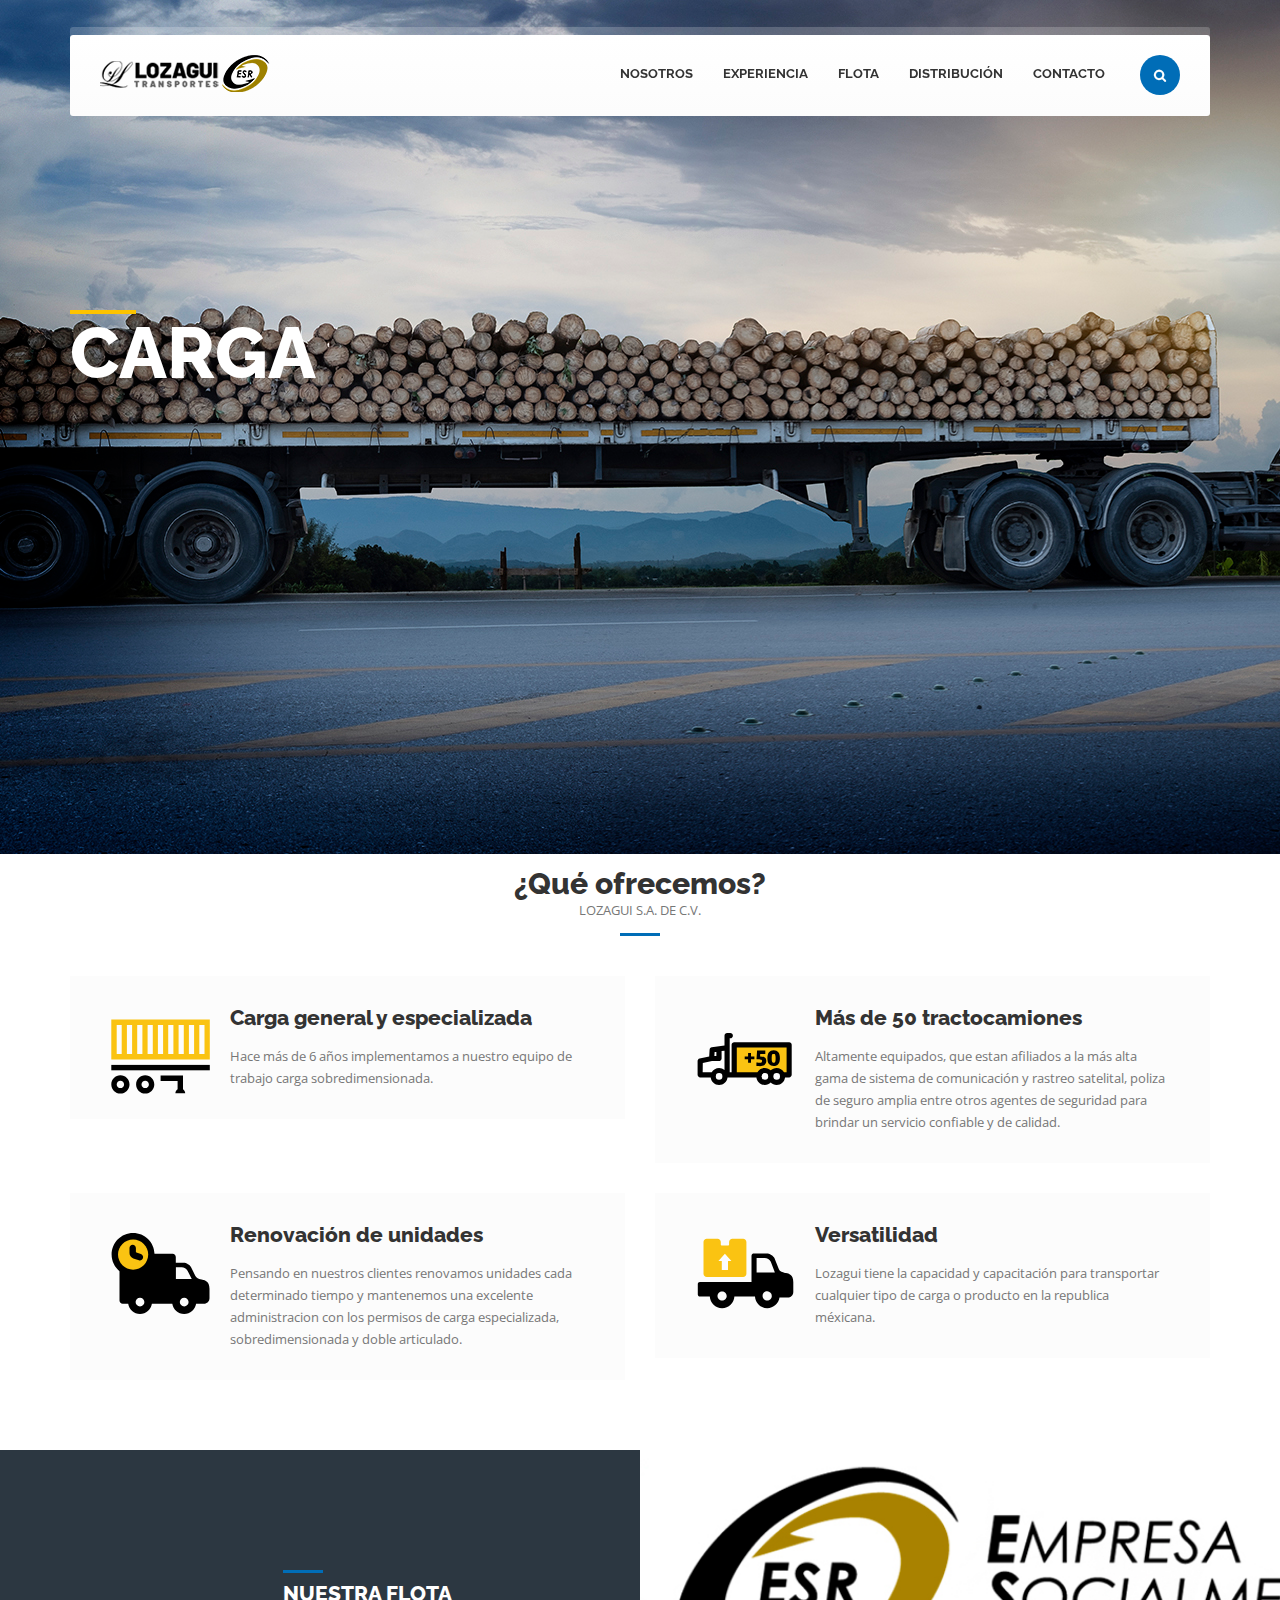
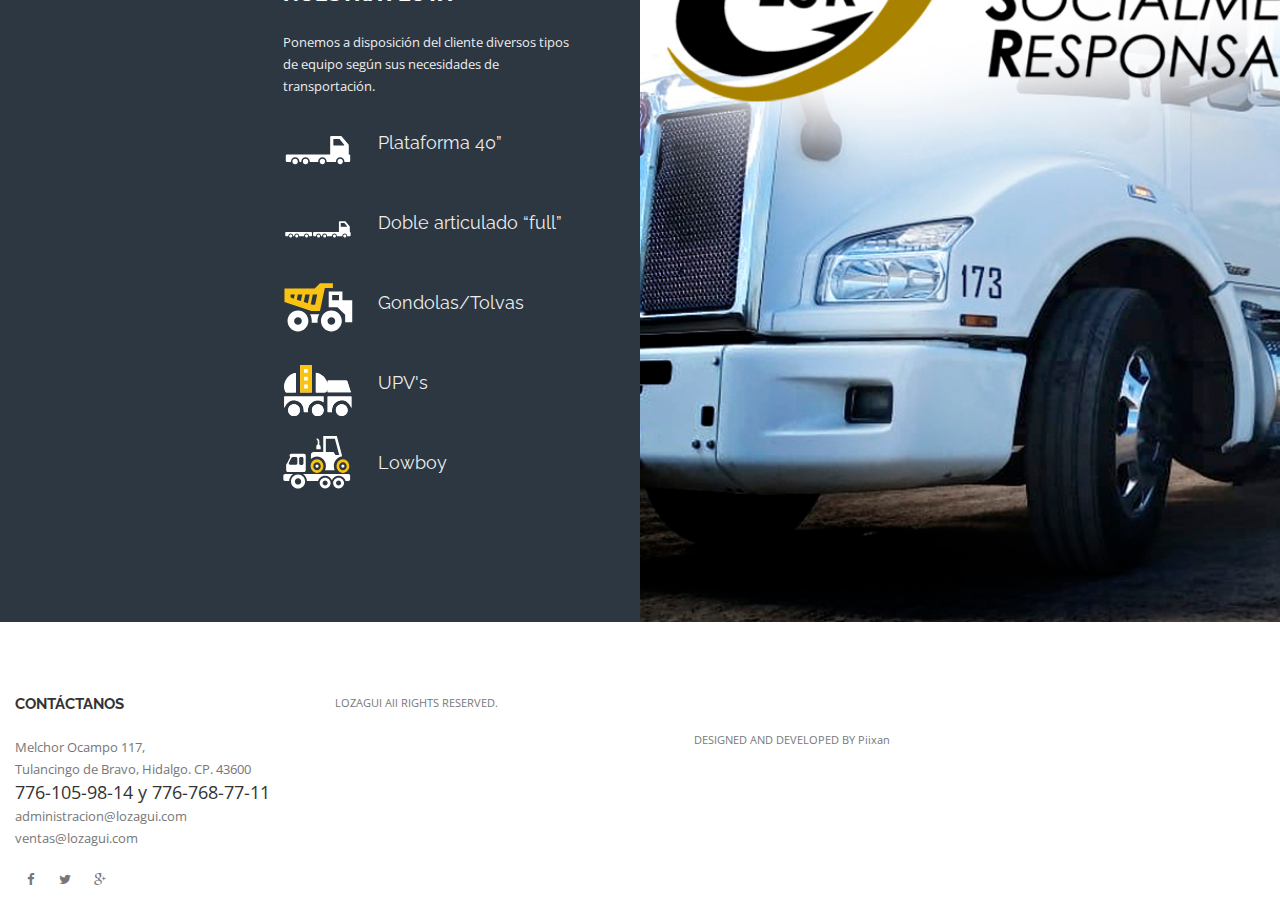
<file: index.html>
<!DOCTYPE html>
<html>
    <head>
        <title>Lozagui</title>
        <meta name="description" content="Lozagui">
        <meta name="author" content="pixel-industry">
        <meta name="keywords" content="transportation, logistics, transportation template, logistics template, cargo, business">
        <meta charset="UTF-8">
        <meta name="viewport" content="width=device-width, initial-scale=1.0">

        <!-- Stylesheets -->
        <link rel="stylesheet" href="css/bootstrap.css"/><!-- bootstrap grid -->
        <link rel="stylesheet" href="masterslider/style/masterslider.css" /><!-- Master slider css -->
        <link rel="stylesheet" href="masterslider/skins/default/style.css" /><!-- Master slider default skin -->
        <link rel="stylesheet" href="css/animate.css"/><!-- animations -->
        <link rel='stylesheet' href='owl-carousel/owl.carousel.css'/><!-- Client carousel -->
        <link rel="stylesheet" href="css/style.css"/><!-- template styles -->
        <link rel="stylesheet" href="css/color-blue.css"/><!-- template main color -->
        <link rel="stylesheet" href="css/retina.css"/><!-- retina ready styles -->
        <link rel="stylesheet" href="css/responsive.css"/><!-- responsive styles -->

        <!-- Google Web fonts -->
        <link href='http://fonts.googleapis.com/css?family=Raleway:400,500,600,700,800' rel='stylesheet' type='text/css'>
        <link href='http://fonts.googleapis.com/css?family=Open+Sans:400italic,600italic,700italic,400,800,700,600' rel='stylesheet' type='text/css'>

        <!-- Font icons -->
        <link rel="stylesheet" href="icon-fonts/font-awesome-4.3.0/css/font-awesome.min.css"/><!-- Fontawesome icons css -->
    </head>
    <body>
        <div class="header-wrapper header-transparent">
            <!-- .header.header-style01 start -->
            <header id="header"  class="header-style01">
                <!-- .container start -->
                <div class="container">
                    <!-- .main-nav start -->
                    <div class="main-nav">
                        <!-- .row start -->
                        <div class="row">
                            <div class="col-md-12">
                                <nav class="navbar navbar-default nav-left" role="navigation">

                                    <!-- .navbar-header start -->
                                    <div class="navbar-header">
                                        <div class="logo">
                                            <a href="index.html">
                                                <img src="img/logo.png" alt="Lozagui S.A. de C.V."/>
                                            </a>
                                        </div><!-- .logo end -->
                                    </div><!-- .navbar-header start -->

                                    <!-- MAIN NAVIGATION -->

                                    <div class="collapse navbar-collapse">
                                        <ul class="nav navbar-nav">
                                            <li class="dropdown current-menu-item">
                                            
                                                <ul class="dropdown-menu">
                                                    <li><a href="index.html">Lozagui S.A de C.V</a></li>

                                                </ul><!-- .dropdown-menu end -->
                                            </li><!-- .dropdown end -->

                                            <li class="dropdown">
                                                <a href="#" data-toggle="dropdown" class="dropdown-toggle">Nosotros</a>
                                                <ul class="dropdown-menu">
                                                    <li class="dropdown dropdown-submenu">
                                                        <ul class="dropdown-menu">
                                                            <li><a href="index.html">¿Quienes somos?</a></li>
                                                        </ul><!-- .dropdown-menu end -->
                                                    </li>
                                                    <li><a href="about01.html">¿Quienes somos?</a></li>
                                                </ul><!-- .dropdown-menu end -->
                                            </li><!-- .dropdown end -->

                                            <li><a href="supply-chain-management.html">Experiencia</a>
                                            </li>

                                            <li class="dropdown">
                                                <a href="" data-toggle="dropdown" class="dropdown-toggle">Flota</a>
                                                <ul class="dropdown-menu">
                                                    <li><a href="gallery01.html">Plataformas</a></li>
                                                    <li><a href="gallery02.html">Gondolas/Tolvas</a></li>
                                                    <li><a href="gallery03.html">UPVs</a></li>
                                                    <li><a href="gallery04.html">Lowboy</a></li>
                                                </ul><!-- .dropdown-menu end -->
                                            </li><!-- .dropdown end -->

                                            <li><a href="gallery05.html">Distribución</a></li>

                                            <li><a href="contact-simple.html">Contacto</a></li>
                                        </ul><!-- .nav.navbar-nav end -->

                                        <!-- RESPONSIVE MENU -->
                                        <div id="dl-menu" class="dl-menuwrapper">
                                            <button class="dl-trigger">Abrir menú</button>

                                            <ul class="dl-menu">

                                                <li>
                                                    <a href="index.html">¿Qué ofrecemos?</a>
                                                </li>

                                                <li>
                                                    <a href="about01.html">Nosotros</a>
                                                </li>

                                                <li>
                                                   <li><a href="supply-chain-management.html">Experiencia</a></li>        
                                                </li>

                                                <li>
                                                    <a href="#">Flota</a>
                                                    <ul class="dl-submenu">
                                                        <li><a href="gallery01.html">Plataformas</a></li>
                                                        <li><a href="gallery02.html">Gondolas/Tolvas</a></li>
                                                        <li><a href="gallery03.html">UPV's</a></li>
                                                        <li><a href="gallery04.html">Lowboy</a></li>
                                                    </ul><!-- .dl-submenu end -->
                                                </li>

                                                <li>
                                                    <a href="gallery05.html">Distribución</a>
                                                </li>

                                                <li>
                                                    <a href="contact-simple.html">Contacto</a>
                                                </li>
                                        </div><!-- #dl-menu end -->

                                        <!-- #search start -->
                                        <div id="search">
                                            <form action="#" method="get">
                                                <input class="search-submit" type="submit" />
                                                <input id="m_search" name="s" type="text" placeholder="Type and hit enter..." />
                                            </form>
                                        </div><!-- #search end -->
                                    </div><!-- MAIN NAVIGATION END -->
                                </nav><!-- .navbar.navbar-default end -->
                            </div><!-- .col-md-12 end -->
                        </div><!-- .row end -->
                    </div><!-- .main-nav end -->
                </div><!-- .container end -->
            </header><!-- .header.header-style01 -->
        </div><!-- .header-wrapper end -->

        <div id="masterslider" class="master-slider ms-skin-default mb-0">
            <!-- first slide -->
            <div class="ms-slide">
                <!-- slide background -->
                <img src="masterslider/blank.gif" data-src="img/slider/slide01.jpg" alt="Strongest distribution network"/>

                <img class="ms-layer" src="masterslider/blank.gif" data-src="img/slider/slider-line.jpg" alt=""
                     style="left: 0; top: 310px;"
                     data-type="image"
                     data-effect="left(short)"
                     data-duration="300"
                     data-hide-effect="fade"
                     data-delay="0"
                     />

                <h2 class="ms-layer pi-caption01"
                    style="left: 0; top: 340px;"
                    data-type="text"
                    data-effect="left(short)"
                    data-duration="300"
                    data-hide-effect="fade"
                    data-delay="300"
                    >
                    Carga
                </h2>

                <h2 class="ms-layer pi-caption01"
                    style="left: 0; top: 400px;"
                    data-type="text"
                    data-effect="left(short)"
                    data-duration="300"
                    data-hide-effect="fade"
                    data-delay="600"
                    >
                    General
                </h2>

                <h2 class="ms-layer pi-caption01"
                    style="left: 0; top: 460px;"
                    data-type="text"
                    data-effect="left(short)"
                    data-duration="300"
                    data-hide-effect="fade"
                    data-delay="900"
                    >
                    Especializada
                </h2>
            </div><!-- .ms-slide end -->

            <!-- slide 02 start -->
            <div class="ms-slide">
                <!-- slide background -->
                <img src="masterslider/blank.gif" data-src="img/slider/slide04.jpg" alt="International Air freight"/>

                <h2 class="ms-layer pi-caption01"
                    style="left: 190px; top: 390px;"
                    data-type="text"
                    data-effect="top(short)"
                    data-duration="300"
                    data-hide-effect="fade"
                    data-delay="0"
                    >
                    TRANSPORTE CON CAAT
                </h2>

                <img class="ms-layer" src="masterslider/blank.gif" data-src="img/slider/slider-line.jpg" alt=""
                     style="left: 540px; top: 450px;"
                     data-type="image"
                     data-effect="bottom(short)"
                     data-duration="300"
                     data-hide-effect="fade"
                     data-delay="300"
                     />

                <p class="ms-layer pi-text"
                   style="left: 375px; top: 470px;"
                   data-type="text"
                   data-effect="top(short)"
                   data-duration="300"
                   data-hide-effect="fade"
                   data-delay="600"
                   >
                    En Puertos  Aduanas  Fronteras
                   
                </p>
            </div><!-- .ms-slide end -->

            <!-- slide 03 start -->
            <div class="ms-slide">
                <!-- slide background -->
                <img src="masterslider/blank.gif" data-src="img/slider/slide03.jpg" alt="Worldwide freight services"/>

                <h2 class="ms-layer pi-caption01"
                    style="left: 258px; top: 390px;"
                    data-type="text"
                    data-effect="top(short)"
                    data-duration="300"
                    data-hide-effect="fade"
                    data-delay="0"
                    >
                    CAPACIDAD DE CARGA
                </h2>

                <img class="ms-layer" src="masterslider/blank.gif" data-src="img/slider/slider-line.jpg" alt=""
                     style="left: 540px; top: 450px;"
                     data-type="image"
                     data-effect="bottom(short)"
                     data-duration="300"
                     data-hide-effect="fade"
                     data-delay="300"
                     />

                <p class="ms-layer pi-text"
                   style="left: 400px; top: 470px;"
                   data-type="text"
                   data-effect="top(short)"
                   data-duration="300"
                   data-hide-effect="fade"
                   data-delay="600"
                   >
                   De cualquier tipo de producto
                </p>
            </div><!-- .ms-slide slide03 end -->

            <!-- slide 04 start -->
            <div class="ms-slide">
                <!-- slide background -->
                <img src="masterslider/blank.gif" data-src="img/slider/slide02.jpg" alt="Worldwide freight services"/>

                <h2 class="ms-layer pi-caption01"
                    style="left: 388px; top: 390px;"
                    data-type="text"
                    data-effect="top(short)"
                    data-duration="300"
                    data-hide-effect="fade"
                    data-delay="00"
                    >
                    Experiencia
                </h2>

                <img class="ms-layer" src="masterslider/blank.gif" data-src="img/slider/slider-line.jpg" alt=""
                     style="left: 540px; top: 450px;"
                     data-type="image"
                     data-effect="bottom(short)"
                     data-duration="300"
                     data-hide-effect="fade"
                     data-delay="300"
                     />

                <p class="ms-layer pi-text"
                   style="left: 310px; top: 470px;"
                   data-type="text"
                   data-effect="top(short)"
                   data-duration="300"
                   data-hide-effect="fade"
                   data-delay="600"
                   >
                    Más de 16 años en la industria de transporte
                </p>
            </div><!-- .ms-slide slide04 end -->
        </div><!-- #masterslider end -->

       
               

        <div class="page-content">
            <div class="container">
                <div class="row">
                    <div class="col-md-12">
                        <div class="custom-heading02">
                            <p></p>
                            <h2>¿Qué ofrecemos?</h2>
                            <p>
                                Lozagui S.A. de C.V.
                            </p>
                        </div><!-- .custom-heading02 end -->
                    </div><!-- .col-md-12 end -->
                </div><!-- .row end -->

                <div class="row mb-30">
                    <div class="col-md-6 col-sm-6">
                        <div class="service-icon-left-boxed">
                            <div class="icon-container animated triggerAnimation" data-animate="zoomIn">
                                <img src="img/svg/pi-checklist-2.svg" alt="checklist icon"/>
                            </div><!-- .icon-container end -->

                            <div class="service-details">
                                <h3>Carga general y especializada</h3>

                                <p>
                                    Hace más de 6 años implementamos
                                    a nuestro equipo  de trabajo
                                    carga sobredimensionada.
                                </p>
                            </div><!-- .service-details end -->
                        </div><!-- .service-icon-left-boxed end -->
                    </div><!-- .col-md-6 end -->

                    <div class="col-md-6 col-sm-6">
                        <div class="service-icon-left-boxed">
                            <div class="icon-container animated triggerAnimation" data-animate="zoomIn">
                                <img src="img/svg/pi-globe-5.svg" alt="globe icon"/>
                            </div><!-- .icon-container end -->

                            <div class="service-details">
                                <h3>Más de 50 tractocamiones</h3>

                                <p>
                                    Altamente equipados, que estan afiliados
                                    a la más alta gama de sistema de comunicación
                                    y rastreo satelital, poliza de seguro amplia
                                    entre otros agentes de seguridad para brindar
                                    un servicio confiable y de calidad.
                                </p>
                            </div><!-- .service-details end -->
                        </div><!-- .service-icon-left-boxed end -->
                    </div><!-- .col-md-6 end -->
                </div><!-- .row.mb-30 end -->

                <div class="row">
                    <div class="col-md-6 col-sm-6">
                        <div class="service-icon-left-boxed">
                            <div class="icon-container animated triggerAnimation" data-animate="zoomIn">
                                <img src="img/svg/pi-forklift-truck-5.svg" alt="forktruck icon"/>
                            </div><!-- .icon-container end -->

                            <div class="service-details">
                                <h3>Renovación de unidades</h3>

                                <p>
                                    Pensando en nuestros clientes renovamos
                                    unidades cada determinado tiempo
                                    y mantenemos una excelente administracion
                                    con los permisos de carga especializada,
                                    sobredimensionada y doble articulado.

                                </p>
                            </div><!-- .service-details end -->
                        </div><!-- .service-icon-left-boxed end -->
                    </div><!-- .col-md-6 end -->

                    <div class="col-md-6 col-sm-6">
                        <div class="service-icon-left-boxed">
                            <div class="icon-container animated triggerAnimation" data-animate="zoomIn">
                                <img src="img/svg/pi-touch-desktop.svg" alt="touch icon"/>
                            </div><!-- .icon-container end -->

                            <div class="service-details">
                                <h3>Versatilidad</h3>

                                <p>
                                    Lozagui tiene la capacidad y capacitación
                                    para transportar cualquier tipo de carga o
                                    producto en la republica méxicana.

                                </p>
                            </div><!-- .service-details end -->
                        </div><!-- .service-icon-left-boxed end -->
                    </div><!-- .col-md-6 end -->
                </div><!-- .row.mb-30 end -->
            </div><!-- .container end -->
        </div><!-- .page-content end -->

        <div class="page-content custom-bkg bkg-dark-blue column-img-bkg dark mb-70">
            <div class="container-fluid">
                <div class="row">
                    <div class="col-md-4 col-md-offset-2 custom-col-padding-both">
                        <div class="custom-heading">
                            <h3>NUESTRA FLOTA</h3>
                        </div><!-- .custom-heading end -->

                        <p>
                            Ponemos a disposición del cliente diversos tipos de equipo según sus necesidades de transportación.
                        </p>

                        <ul class="service-list clearfix">
                            <li>
                                <div class="icon-container">
                                    <img class="svg-white" src="img/svg/pi-cargo-box-2.svg" alt="icon"/>
                                </div><!-- .icon-container end -->

                                <p>
                                    Plataforma 40”


                                </p>
                            </li>

                            <li>
                                <div class="icon-container">
                                    <img class="svg-white" src="img/svg/pi-mark-energy.svg" alt="icon"/>
                                </div><!-- .icon-container end -->

                                <p>
                                     Doble articulado “full”
                                </p>
                            </li>

                            <li>
                                <div class="icon-container">
                                    <img class="svg-white" src="img/svg/pi-food-beverage.svg" alt="icon"/>
                                </div><!-- .icon-container end -->

                                <p>
                                    Gondolas/Tolvas
                                </p>
                            </li>

                            <li>
                                <div class="icon-container">
                                    <img class="svg-white" src="img/svg/pi-cargo-retail.svg" alt="icon"/>
                                </div><!-- .icon-container end -->

                                <p>
                                    UPV's
                                </p>
                            </li>

                            <li>
                                <div class="icon-container">
                                    <img class="svg-white" src="img/svg/pi-truck-8.svg" alt="icon"/>
                                </div><!-- .icon-container end -->

                                <p>
                                    Lowboy
                                </p>
                            </li>
                        </ul><!-- .service-list end -->
                    </div><!-- .col-md-6 end -->

                    <div class="col-md-6 img-bkg01">
                        <div>&nbsp;</div>
                    </div>
                </div><!-- .row end -->
            </div><!-- .container end -->
        </div><!-- .page-content.bkg-dark-blue end -->

       

                        <ul class="col-md-3 col-sm-6 footer-widget-container">
                            <li class="widget widget-text">
                                <div class="title">
                                    <h3>Contáctanos</h3>
                                </div>

                                <address>
                                    Melchor Ocampo 117, <br />
                                    Tulancingo de Bravo, Hidalgo. CP. 43600 
                                </address>

                                <span class="text-big">
                                    776-105-98-14 y 776-768-77-11
                                </span>
                                <br />

                                <a href="mailto:">administracion@lozagui.com</a>
                                <a href="mailto:">ventas@lozagui.com</a>
                                <br />
                                <ul class="footer-social-icons">
                                    <li><a href="#" class="fa fa-facebook"></a></li>
                                    <li><a href="#" class="fa fa-twitter"></a></li>
                                    <li><a href="#" class="fa fa-google-plus"></a></li>
                                </ul><!-- .footer-social-icons end -->
                            </li><!-- .widget.widget-text end -->
                        </ul><!-- .col-md-3.footer-widget-container end -->
                    </div><!-- .row end -->
                </div><!-- .container end -->
            </footer><!-- #footer end -->

            <div class="copyright-container">
                <div class="container">
                    <div class="row">
                        <div class="col-md-6">
                            <p>LOZAGUI All RIGHTS RESERVED.</p>
                        </div><!-- .col-md-6 end -->

                        <div class="col-md-6">
                            <p class="align-right">DESIGNED AND DEVELOPED BY <a href="www.piixanpublicidad.com">Piixan</a></p>
                        </div><!-- .col-md-6 end -->
                    </div><!-- .row end -->
                </div><!-- .container end -->
            </div><!-- .copyright-container end -->

            <a href="#" class="scroll-up">Scroll</a>
        </div><!-- #footer-wrapper end -->

        <script src="js/jquery-2.1.4.min.js"></script><!-- jQuery library -->
        <script src="js/bootstrap.min.js"></script><!-- .bootstrap script -->
        <script src="js/jquery.srcipts.min.js"></script><!-- modernizr, retina, stellar for parallax -->
        <script src="owl-carousel/owl.carousel.min.js"></script><!-- Carousels script -->
        <script src="masterslider/masterslider.min.js"></script><!-- Master slider main js -->
        <script src="js/jquery.matchHeight-min.js"></script><!-- for columns with background image -->
        <script src="js/jquery.dlmenu.min.js"></script><!-- for responsive menu -->
        <script src="js/include.js"></script><!-- custom js functions -->

        <script>
            /* <![CDATA[ */
            jQuery(document).ready(function ($) {
                'use strict';

                function equalHeight() {
                    $('.page-content.column-img-bkg *[class*="custom-col-padding"]').each(function () {
                        var maxHeight = $(this).outerHeight();
                        $('.page-content.column-img-bkg *[class*="img-bkg"]').height(maxHeight);
                    });
                };

                $(document).ready(equalHeight);
                $(window).resize(equalHeight);

                // MASTER SLIDER START
                var slider = new MasterSlider();
                slider.setup('masterslider', {
                    width: 1140, // slider standard width
                    height: 854, // slider standard height
                    space: 0,
                    speed: 50,
                    layout: "fullwidth",
                    centerControls: false,
                    loop: true,
                    autoplay: true
                            // more slider options goes here...
                            // check slider options section in documentation for more options.
                });
                // adds Arrows navigation control to the slider.
                slider.control('arrows');

                // CLIENTS CAROUSEL START
                $('#client-carousel').owlCarousel({
                    items: 6,
                    loop: true,
                    margin: 30,
                    responsiveClass: true,
                    mouseDrag: true,
                    dots: false,
                    responsive: {
                        0: {
                            items: 2,
                            nav: true,
                            loop: true,
                            autoplay: true,
                            autoplayTimeout: 3000,
                            autoplayHoverPause: true,
                            responsiveClass: true
                        },
                        600: {
                            items: 3,
                            nav: true,
                            loop: true,
                            autoplay: true,
                            autoplayTimeout: 3000,
                            autoplayHoverPause: true,
                            responsiveClass: true
                        },
                        1000: {
                            items: 6,
                            nav: true,
                            loop: true,
                            autoplay: true,
                            autoplayTimeout: 3000,
                            autoplayHoverPause: true,
                            responsiveClass: true,
                            mouseDrag: true
                        }
                    }
                });

                // TESTIMONIAL CAROUSELS START
                $('#testimonial-carousel').owlCarousel({
                    items: 1,
                    loop: true,
                    margin: 30,
                    responsiveClass: true,
                    mouseDrag: true,
                    dots: false,
                    autoheight: true,
                    responsive: {
                        0: {
                            items: 1,
                            nav: true,
                            loop: true,
                            autoplay: true,
                            autoplayTimeout: 3000,
                            autoplayHoverPause: true,
                            responsiveClass: true,
                            autoHeight: true
                        },
                        600: {
                            items: 1,
                            nav: true,
                            loop: true,
                            autoplay: true,
                            autoplayTimeout: 3000,
                            autoplayHoverPause: true,
                            responsiveClass: true,
                            autoHeight: true
                        },
                        1000: {
                            items: 1,
                            nav: true,
                            loop: true,
                            autoplay: true,
                            autoplayTimeout: 3000,
                            autoplayHoverPause: true,
                            responsiveClass: true,
                            mouseDrag: true,
                            autoHeight: true
                        }
                    }
                });
            });
            /* ]]> */
        </script>
    </body>
</html>
</file>
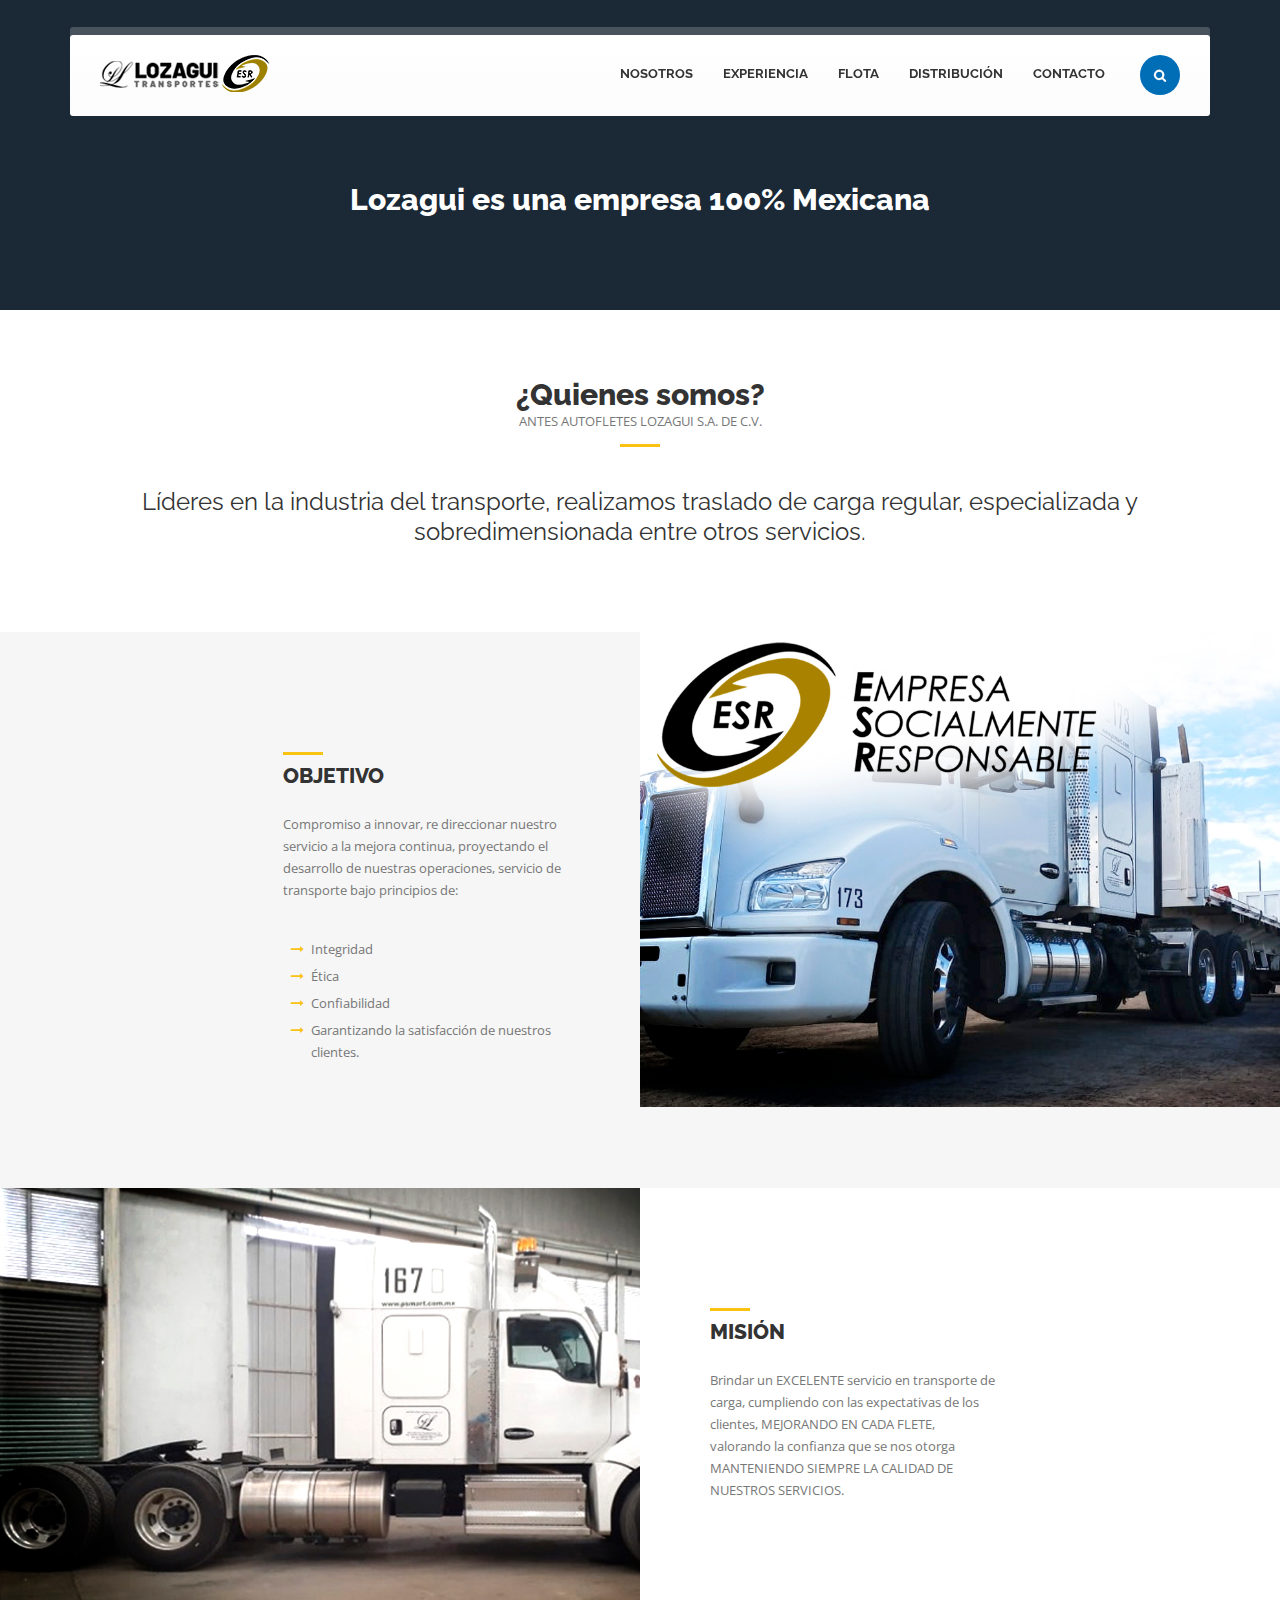
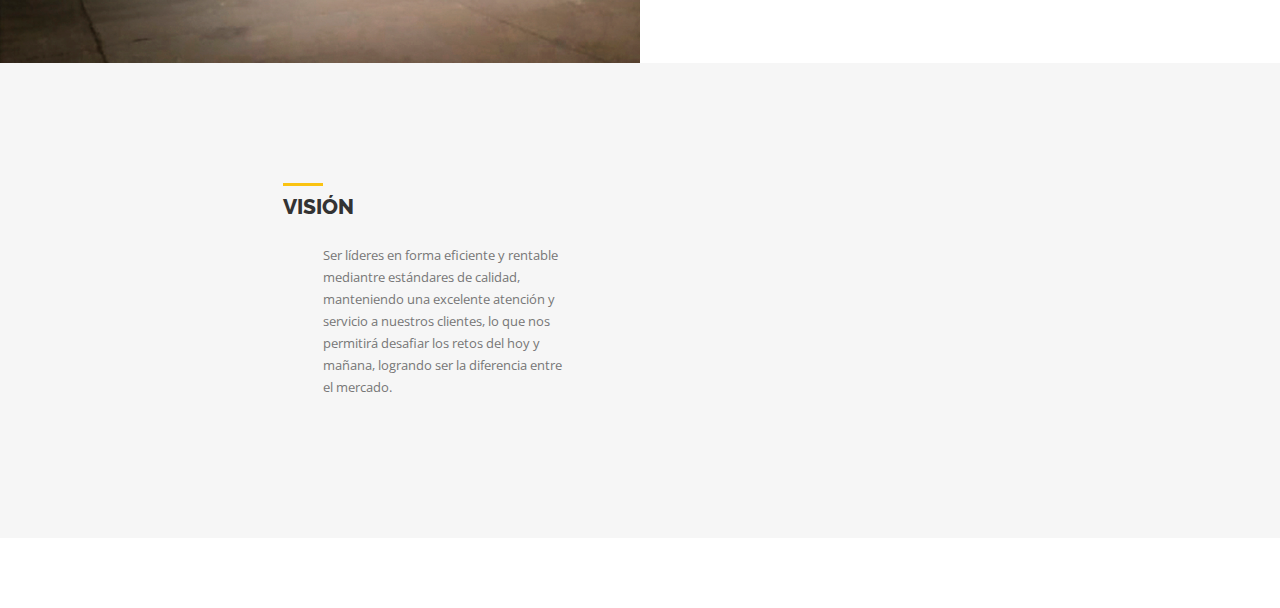
<file: about01.html>
<!DOCTYPE html>
<html>
    <head>
        <title>Nosotros</title>
        <meta name="description" content="Trucking is transportation and Logistics website template">
        <meta name="author" content="pixel-industry">
        <meta name="keywords" content="transportation, logistics, transportation template, logistics template, cargo, business">
        <meta charset="UTF-8">
        <meta name="viewport" content="width=device-width, initial-scale=1.0">

        <!-- Stylesheets -->
        <link rel="stylesheet" href="css/bootstrap.css"/><!-- bootstrap grid -->
        <link rel="stylesheet" href="css/animate.css"/><!-- animations -->
        <link rel='stylesheet' href='owl-carousel/owl.carousel.css'/><!-- Client carousel -->
        <link rel="stylesheet" href="css/style.css"/><!-- template styles -->
        <link rel="stylesheet" href="css/color-default.css"/><!-- template main color -->
        <link rel="stylesheet" href="css/retina.css"/><!-- retina ready styles -->
        <link rel="stylesheet" href="css/responsive.css"/><!-- responsive styles -->

        <!-- Google Web fonts -->
        <link href='http://fonts.googleapis.com/css?family=Raleway:400,500,600,700,800' rel='stylesheet' type='text/css'>
        <link href='http://fonts.googleapis.com/css?family=Open+Sans:400italic,600italic,700italic,400,800,700,600' rel='stylesheet' type='text/css'>

        <!-- Font icons -->
        <link rel="stylesheet" href="icon-fonts/font-awesome-4.3.0/css/font-awesome.min.css"/><!-- Fontawesome icons css -->
    </head>
    <body>
        <div class="header-wrapper header-transparent">
            <!-- .header.header-style01 start -->
            <header id="header"  class="header-style01">
                <!-- .container start -->
                <div class="container">
                    <!-- .main-nav start -->
                    <div class="main-nav">
                        <!-- .row start -->
                        <div class="row">
                            <div class="col-md-12">
                                <nav class="navbar navbar-default nav-left" role="navigation">

                                    <!-- .navbar-header start -->
                                    <div class="navbar-header">
                                        <div class="logo">
                                            <a href="index.html">
                                                <img src="img/logo.png" alt="Lozagui S.A. de C.V."/>
                                            </a>
                                        </div><!-- .logo end -->
                                    </div><!-- .navbar-header start -->

                                    <!-- MAIN NAVIGATION -->

                                    <div class="collapse navbar-collapse">
                                        <ul class="nav navbar-nav">
                                            <li class="dropdown current-menu-item">
                                            
                                                <ul class="dropdown-menu">
                                                    <li><a href="index.html">Lozagui S.A de C.V</a></li>

                                                </ul><!-- .dropdown-menu end -->
                                            </li><!-- .dropdown end -->

                                            <li class="dropdown">
                                                <a href="#" data-toggle="dropdown" class="dropdown-toggle">Nosotros</a>
                                                <ul class="dropdown-menu">
                                                    <li class="dropdown dropdown-submenu">
                                                        <ul class="dropdown-menu">
                                                            <li><a href="index.html">¿Quienes somos?</a></li>
                                                        </ul><!-- .dropdown-menu end -->
                                                    </li>
                                                    <li><a href="about01.html">¿Quienes somos?</a></li>
                                                </ul><!-- .dropdown-menu end -->
                                            </li><!-- .dropdown end -->

                                            <li><a href="supply-chain-management.html">Experiencia</a>
                                            </li>

                                            <li class="dropdown">
                                                <a href="" data-toggle="dropdown" class="dropdown-toggle">Flota</a>
                                                <ul class="dropdown-menu">
                                                    <li><a href="gallery01.html">Plataformas</a></li>
                                                    <li><a href="gallery02.html">Gondolas/Tolvas</a></li>
                                                    <li><a href="gallery03.html">UPVs</a></li>
                                                    <li><a href="gallery04.html">Lowboy</a></li>
                                                </ul><!-- .dropdown-menu end -->
                                            </li><!-- .dropdown end -->

                                            <li><a href="gallery05.html">Distribución</a></li>

                                            <li><a href="contact-simple.html">Contacto</a></li>
                                        </ul><!-- .nav.navbar-nav end -->

                                        <!-- RESPONSIVE MENU -->
                                        <div id="dl-menu" class="dl-menuwrapper">
                                            <button class="dl-trigger">Abrir menú</button>

                                            <ul class="dl-menu">

                                                <li>
                                                    <a href="index.html">¿Qué ofrecemos?</a>
                                                </li>

                                                <li>
                                                    <a href="about01.html">Nosotros</a>
                                                </li>

                                                <li>
                                                   <li><a href="supply-chain-management.html">Experiencia</a></li>        
                                                </li>

                                                <li>
                                                    <a href="#">Flota</a>
                                                    <ul class="dl-submenu">
                                                        <li><a href="gallery01.html">Plataformas</a></li>
                                                        <li><a href="gallery02.html">Gondolas/Tolvas</a></li>
                                                        <li><a href="gallery03.html">UPV's</a></li>
                                                        <li><a href="gallery04.html">Lowboy</a></li>
                                                    </ul><!-- .dl-submenu end -->
                                                </li>

                                                <li>
                                                    <a href="gallery05.html">Distribución</a>
                                                </li>

                                                <li>
                                                    <a href="contact-simple.html">Contacto</a>
                                                </li>
                                        </div><!-- #dl-menu end -->

                                        <!-- #search start -->
                                        <div id="search">
                                            <form action="#" method="get">
                                                <input class="search-submit" type="submit" />
                                                <input id="m_search" name="s" type="text" placeholder="Type and hit enter..." />
                                            </form>
                                        </div><!-- #search end -->
                                    </div><!-- MAIN NAVIGATION END -->
                                </nav><!-- .navbar.navbar-default end -->
                            </div><!-- .col-md-12 end -->
                        </div><!-- .row end -->
                    </div><!-- .main-nav end -->
                </div><!-- .container end -->
            </header><!-- .header.header-style01 -->
        </div><!-- .header-wrapper end -->

        <!-- .page-title start -->
        <div class="page-title-style01 page-title-negative-top pt-bkg01">
            <div class="container">
                <div class="row">
                    <div class="col-md-12">
                        <h1>Lozagui es una empresa 100% Mexicana</h1>

                        <div class="breadcrumb-container">
                            <ul class="breadcrumb clearfix">
                            </ul><!-- .breadcrumb end -->
                        </div><!-- .breadcrumb-container end -->
                    </div><!-- .col-md-12 end -->
                </div><!-- .row end -->
            </div><!-- .container end -->
        </div><!-- .page-title-style01.page-title-negative-top end -->

        <div class="page-content">
            <div class="container">
                <div class="row">
                    <div class="col-md-12">
                        <div class="custom-heading02">
                            <h2>¿Quienes somos?</h2>
                            <p>ANTES AUTOFLETES LOZAGUI S.A. DE C.V.</p>
                        </div><!-- .custom-heading02 end -->
                    </div><!-- .col-md-12 end -->
                </div><!-- .row end -->

                <div class="row">
                    <div class="col-md-12">
                        <div class="intro-title">
                            <p>
                                Líderes en la industria del transporte, realizamos
                                traslado de carga regular, especializada y sobredimensionada
                                entre otros servicios.

                            </p>
                        </div><!-- .intro-title end -->
                    </div><!-- .col-md-12 end -->
                </div><!-- .row end -->
            </div><!-- .container end -->
        </div><!-- .page-content end -->

        <div class="page-content custom-bkg bkg-grey column-img-bkg">
            <div class="container-fluid">
                <div class="row">

                    <div class="col-md-4 col-md-offset-2 custom-col-padding-both">
                        <div class="custom-heading">
                            <h3>Objetivo</h3>
                        </div><!-- .custom-heading end -->

                        <p>
                            Compromiso a innovar, re direccionar nuestro
                            servicio a la mejora continua, proyectando el
                            desarrollo de nuestras operaciones, servicio
                            de transporte bajo principios de: 

                        </p>

                        <br />

                        <ul class="fa-ul">
                            <li>
                                <i class="fa fa-li fa-long-arrow-right"></i>
                                Integridad
                            </li>

                            <li>
                                <i class="fa fa-li fa-long-arrow-right"></i>
                                Ética
                            </li>

                            <li>
                                <i class="fa fa-li fa-long-arrow-right"></i>
                                Confiabilidad
                            </li>

                            <li>
                                <i class="fa fa-li fa-long-arrow-right"></i>
                                Garantizando la satisfacción
                                de nuestros clientes.
                            </li>
                        </ul><!-- .fa-ul end -->
                    </div><!-- .col-md-6 end -->

                    <div class="col-md-6 img-bkg01">

                    </div><!-- .col-md-6 end -->
                </div><!-- .row end -->
            </div><!-- .container end -->
        </div><!-- .page-content end -->

        <div class="page-content column-img-bkg">
            <div class="container-fluid">
                <div class="row">
                    <div class="col-md-6 img-bkg02"></div>

                    <div class="col-md-4 col-md-offset-2 col-md-pull-2 custom-col-padding-both">
                        <div class="custom-heading">
                            <h3>Misión</h3>
                        </div><!-- .custom-heading end -->

                        <p>
                            Brindar un EXCELENTE servicio en transporte de carga,
                            cumpliendo con las expectativas de los clientes,
                            MEJORANDO EN CADA FLETE,  valorando la confianza que
                            se nos otorga MANTENIENDO SIEMPRE LA CALIDAD DE NUESTROS SERVICIOS.

                        </p>

                    </div><!-- .col-md-6 end -->
                </div><!-- .row end -->
            </div><!-- .container end -->
        </div><!-- .page-content end -->

        <div class="page-content custom-bkg bkg-grey column-img-bkg mb-70">
            <div class="container-fluid">
                <div class="row">
                    <div class="col-md-4 col-md-offset-2 custom-col-padding-both">
                        <div class="custom-heading">
                            <h3>Visión</h3>
                        </div><!-- .custom-heading end -->

                        <ul class="fa-ul large-icons">
                            <li>
                                <div class="icon-container animated triggerAnimation" data-animate="zoomIn">
                                    <i class="fa fa-check-circle"></i>
                                </div>

                                <div class="li-content">

                                    <p>
                                        Ser líderes en forma eficiente
                                        y rentable mediantre estándares de calidad,
                                        manteniendo una excelente atención
                                        y servicio a nuestros clientes,
                                        lo que nos permitirá desafiar los retos del hoy y mañana,
                                        logrando ser la diferencia entre el mercado.

                                    </p>
                                </div><!-- .li-content end -->
                            </li>

                        </ul><!-- .fa-ul .fa-ul-large end -->
                    </div><!-- .col-md-6 end -->

            <a href="#" class="scroll-up">Scroll</a>
        </div><!-- #footer-wrapper end -->

        <script src="js/jquery-2.1.4.min.js"></script><!-- jQuery library -->
        <script src="js/bootstrap.min.js"></script><!-- .bootstrap script -->
        <script src="js/jquery.srcipts.min.js"></script><!-- modernizr, retina, stellar for parallax -->  
        <script src="owl-carousel/owl.carousel.min.js"></script><!-- Carousels script -->
        <script src="js/jquery.matchHeight-min.js"></script><!-- for columns with background image -->
        <script src="js/jquery.dlmenu.min.js"></script><!-- for responsive menu -->
        <script src="js/include.js"></script><!-- custom js functions -->

        <script>
            /* <![CDATA[ */
            jQuery(document).ready(function ($) {
                'use strict';

                function equalHeight() {
                    $('.page-content.column-img-bkg *[class*="custom-col-padding"]').each(function () {
                        var maxHeight = $(this).outerHeight();
                        $('.page-content.column-img-bkg *[class*="img-bkg"]').height(maxHeight);
                    });
                };
                
                $(document).ready(equalHeight);
                $(window).resize(equalHeight);

                $('#client-carousel').owlCarousel({
                    items: 6,
                    loop: true,
                    margin: 30,
                    responsiveClass: true,
                    mouseDrag: true,
                    dots: false,
                    responsive: {
                        0: {
                            items: 2,
                            nav: true,
                            loop: true,
                            autoplay: true,
                            autoplayTimeout: 3000,
                            autoplayHoverPause: true,
                            responsiveClass: true
                        },
                        600: {
                            items: 3,
                            nav: true,
                            loop: true,
                            autoplay: true,
                            autoplayTimeout: 3000,
                            autoplayHoverPause: true,
                            responsiveClass: true
                        },
                        1000: {
                            items: 6,
                            nav: true,
                            loop: true,
                            autoplay: true,
                            autoplayTimeout: 3000,
                            autoplayHoverPause: true,
                            responsiveClass: true,
                            mouseDrag: true
                        }
                    }
                });
            });
            /* ]]> */
        </script>
    </body>
</html>
</file>
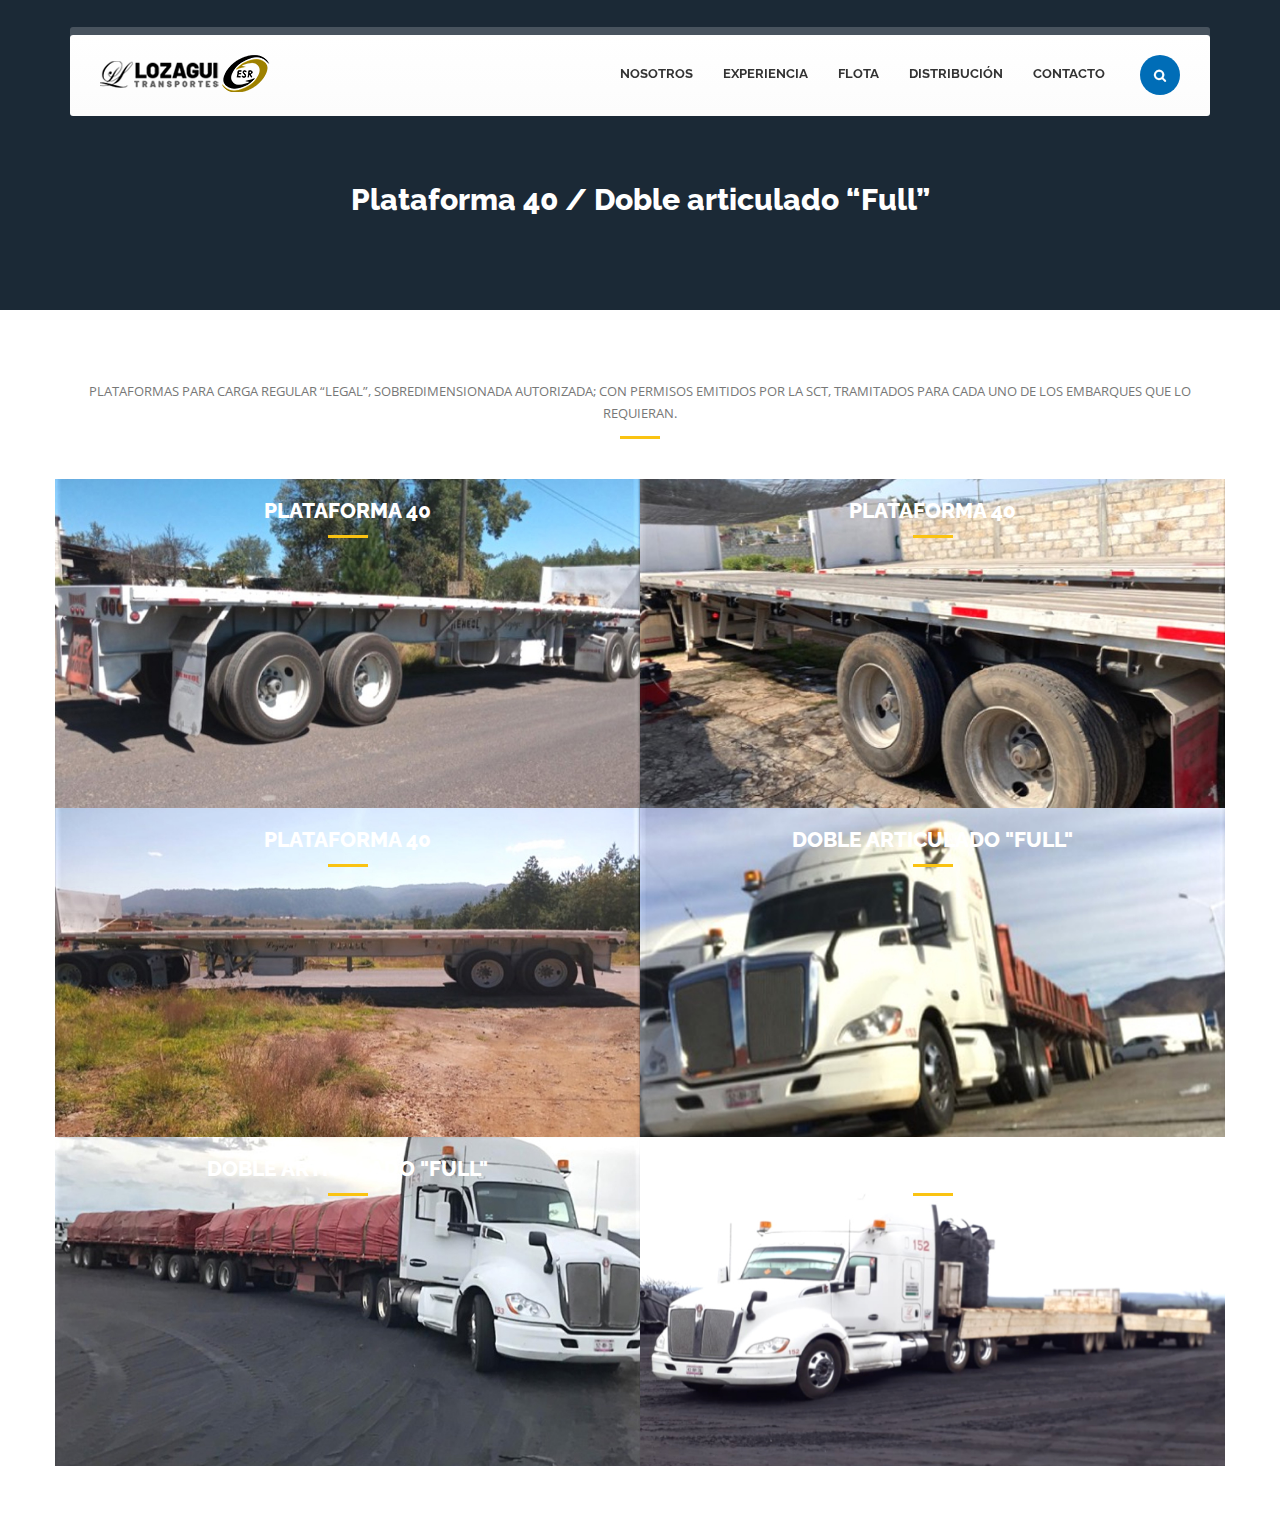
<file: gallery01.html>
<!DOCTYPE html>
<html>
    <head>
        <title>Gondolas/Tolvas</title>
        <meta name="description" content="Trucking is transportation and Logistics website template">
        <meta name="author" content="pixel-industry">
        <meta name="keywords" content="transportation, logistics, transportation template, logistics template, cargo, business">
        <meta charset="UTF-8">
        <meta name="viewport" content="width=device-width, initial-scale=1.0">

        <!-- Stylesheets -->
        <link rel="stylesheet" href="css/bootstrap.css"/><!-- bootstrap grid -->
        <link rel="stylesheet" href="css/magnific-popup.css" /><!-- Lightbox styles -->
        <link rel="stylesheet" href="css/style.css"/><!-- template styles -->
        <link rel="stylesheet" href="css/color-default.css"/><!-- template main color -->
        <link rel="stylesheet" href="css/retina.css"/><!-- retina ready styles -->
        <link rel="stylesheet" href="css/responsive.css"/><!-- responsive styles -->

        <!-- Google Web fonts -->
        <link href='http://fonts.googleapis.com/css?family=Raleway:400,500,600,700,800' rel='stylesheet' type='text/css'>
        <link href='http://fonts.googleapis.com/css?family=Open+Sans:400italic,600italic,700italic,400,800,700,600' rel='stylesheet' type='text/css'>

        <!-- Font icons -->
        <link rel="stylesheet" href="icon-fonts/font-awesome-4.3.0/css/font-awesome.min.css"/><!-- Fontawesome icons css -->
    </head>

    <body>
        <div class="header-wrapper header-transparent">
            <!-- .header.header-style01 start -->
            <header id="header"  class="header-style01">
                <!-- .container start -->
                <div class="container">
                    <!-- .main-nav start -->
                    <div class="main-nav">
                        <!-- .row start -->
                        <div class="row">
                            <div class="col-md-12">
                                <nav class="navbar navbar-default nav-left" role="navigation">

                                    <!-- .navbar-header start -->
                                    <div class="navbar-header">
                                        <div class="logo">
                                            <a href="index.html">
                                                <img src="img/logo.png" alt="Lozagui S.A. de C.V."/>
                                            </a>
                                        </div><!-- .logo end -->
                                    </div><!-- .navbar-header start -->

                                    <!-- MAIN NAVIGATION -->

                                    <div class="collapse navbar-collapse">
                                        <ul class="nav navbar-nav">
                                            <li class="dropdown current-menu-item">
                                            
                                                <ul class="dropdown-menu">
                                                    <li><a href="index.html">Lozagui S.A de C.V</a></li>

                                                </ul><!-- .dropdown-menu end -->
                                            </li><!-- .dropdown end -->

                                            <li class="dropdown">
                                                <a href="#" data-toggle="dropdown" class="dropdown-toggle">Nosotros</a>
                                                <ul class="dropdown-menu">
                                                    <li class="dropdown dropdown-submenu">
                                                        <ul class="dropdown-menu">
                                                            <li><a href="index.html">¿Quienes somos?</a></li>
                                                        </ul><!-- .dropdown-menu end -->
                                                    </li>
                                                    <li><a href="about01.html">¿Quienes somos?</a></li>
                                                </ul><!-- .dropdown-menu end -->
                                            </li><!-- .dropdown end -->

                                            <li><a href="supply-chain-management.html">Experiencia</a>
                                            </li>

                                            <li class="dropdown">
                                                <a href="" data-toggle="dropdown" class="dropdown-toggle">Flota</a>
                                                <ul class="dropdown-menu">
                                                    <li><a href="gallery01.html">Plataformas</a></li>
                                                    <li><a href="gallery02.html">Gondolas/Tolvas</a></li>
                                                    <li><a href="gallery03.html">UPVs</a></li>
                                                    <li><a href="gallery04.html">Lowboy</a></li>
                                                </ul><!-- .dropdown-menu end -->
                                            </li><!-- .dropdown end -->

                                            <li><a href="gallery05.html">Distribución</a></li>

                                            <li><a href="contact-simple.html">Contacto</a></li>
                                        </ul><!-- .nav.navbar-nav end -->

                                        <!-- RESPONSIVE MENU -->
                                        <div id="dl-menu" class="dl-menuwrapper">
                                            <button class="dl-trigger">Abrir menú</button>

                                            <ul class="dl-menu">

                                                <li>
                                                    <a href="index.html">¿Qué ofrecemos?</a>
                                                </li>

                                                <li>
                                                    <a href="about01.html">Nosotros</a>
                                                </li>

                                                <li>
                                                   <li><a href="supply-chain-management.html">Experiencia</a></li>        
                                                </li>

                                                <li>
                                                    <a href="#">Flota</a>
                                                    <ul class="dl-submenu">
                                                        <li><a href="gallery01.html">Plataformas</a></li>
                                                        <li><a href="gallery02.html">Gondolas/Tolvas</a></li>
                                                        <li><a href="gallery03.html">UPV's</a></li>
                                                        <li><a href="gallery04.html">Lowboy</a></li>
                                                    </ul><!-- .dl-submenu end -->
                                                </li>

                                                <li>
                                                    <a href="gallery05.html">Distribución</a>
                                                </li>

                                                <li>
                                                    <a href="contact-simple.html">Contacto</a>
                                                </li>
                                        </div><!-- #dl-menu end -->

                                        <!-- #search start -->
                                        <div id="search">
                                            <form action="#" method="get">
                                                <input class="search-submit" type="submit" />
                                                <input id="m_search" name="s" type="text" placeholder="Type and hit enter..." />
                                            </form>
                                        </div><!-- #search end -->
                                    </div><!-- MAIN NAVIGATION END -->
                                </nav><!-- .navbar.navbar-default end -->
                            </div><!-- .col-md-12 end -->
                        </div><!-- .row end -->
                    </div><!-- .main-nav end -->
                </div><!-- .container end -->
            </header><!-- .header.header-style01 -->
        </div><!-- .header-wrapper end -->

        <!-- .page-title start -->
        <div class="page-title-style01 page-title-negative-top pt-bkg04">
            <div class="container">
                <div class="row">
                    <div class="col-md-12">
                        <h1>Plataforma 40 / Doble articulado “Full”</h1>
                    </div><!-- .col-md-12 end -->
                </div><!-- .row end -->
            </div><!-- .container end -->
        </div><!-- .page-title-style01.page-title-negative-top end -->

        <div class="page-content">
            <div class="container">
                <div class="row">
                    <div class="col-md-12">
                        <div class="custom-heading02">
                            <h2> </h2>
                            <p>
                                Plataformas para carga regular “legal”, sobredimensionada autorizada;
                                con permisos emitidos por la SCT, tramitados para cada uno de los embarques que lo requieran.
                            </p>
                        </div><!-- .custom-heading02 end -->
                    </div><!-- .col-md-12 end -->
                </div><!-- .row end -->
            </div><!-- .container end -->
        </div><!-- .page-content end -->

        <div class="page-content">
            <div class="container">
                <div class="row">
                    <ul class="vehicle-gallery clearfix">
                        <li class="col-md-4">
                            <figure class="gallery-item-container">                               
                                <div class="gallery-item">
                                    <img src="img/pics/img04.jpg" alt=""/>

                                    <div class="hover-mask-container">
                                        <div class="hover-mask"></div>
                                        <div class="hover-zoom">
                                            <a href="img/pics/img04.jpg" class="triggerZoom fa fa-search"></a>
                                        </div><!-- .hover-details end -->
                                    </div><!-- .hover-mask-container end -->
                                </div><!-- .service-item end -->

                                <figcaption>
                                    <h3>Plataforma 40</h3>
                                </figcaption>
                            </figure><!-- .gallery-item-container end -->
                        </li><!-- .gallery-item end -->

                        <li class="col-md-4">
                            <figure class="gallery-item-container">                               
                                <div class="gallery-item">
                                    <img src="img/pics/img16.jpg" alt=""/>

                                    <div class="hover-mask-container">
                                        <div class="hover-mask"></div>
                                        <div class="hover-zoom">
                                            <a href="img/pics/img16.jpg" class="triggerZoom fa fa-search"></a>
                                        </div><!-- .hover-details end -->
                                    </div><!-- .hover-mask-container end -->
                                </div><!-- .service-item end -->

                                <figcaption>
                                    <h3>Plataforma 40</h3>
                                </figcaption>
                            </figure><!-- .gallery-item-container end -->
                        </li><!-- .gallery-item end -->

                        <li class="col-md-4">
                            <figure class="gallery-item-container">                               
                                <div class="gallery-item">
                                    <img src="img/pics/img17.jpg" alt=""/>

                                    <div class="hover-mask-container">
                                        <div class="hover-mask"></div>
                                        <div class="hover-zoom">
                                            <a href="img/pics/img17.jpg" class="triggerZoom fa fa-search"></a>
                                        </div><!-- .hover-details end -->
                                    </div><!-- .hover-mask-container end -->
                                </div><!-- .service-item end -->

                                <figcaption>
                                    <h3>Plataforma 40</h3>
                                </figcaption>
                            </figure><!-- .gallery-item-container end -->
                        </li><!-- .gallery-item end -->

                        <li class="col-md-4">
                            <figure class="gallery-item-container">                               
                                <div class="gallery-item">
                                    <img src="img/pics/img45.jpg" alt=""/>

                                    <div class="hover-mask-container">
                                        <div class="hover-mask"></div>
                                        <div class="hover-zoom">
                                            <a href="img/pics/img45.jpg" class="triggerZoom fa fa-search"></a>
                                        </div><!-- .hover-details end -->
                                    </div><!-- .hover-mask-container end -->
                                </div><!-- .service-item end -->

                                <figcaption>
                                    <h3>Doble Articulado "Full"</h3>
                                </figcaption>
                            </figure><!-- .gallery-item-container end -->
                        </li><!-- .gallery-item end -->

                        <li class="col-md-4">
                            <figure class="gallery-item-container">                               
                                <div class="gallery-item">
                                    <img src="img/pics/img07.jpg" alt=""/>

                                    <div class="hover-mask-container">
                                        <div class="hover-mask"></div>
                                        <div class="hover-zoom">
                                            <a href="img/pics/img07.jpg" class="triggerZoom fa fa-search"></a>
                                        </div><!-- .hover-details end -->
                                    </div><!-- .hover-mask-container end -->
                                </div><!-- .service-item end -->

                                <figcaption>
                                    <h3>Doble Articulado "Full"</h3>
                                </figcaption>
                            </figure><!-- .gallery-item-container end -->
                        </li><!-- .gallery-item end -->

                        <li class="col-md-4">
                            <figure class="gallery-item-container">                               
                                <div class="gallery-item">
                                    <img src="img/pics/img19.jpg" alt=""/>

                                    <div class="hover-mask-container">
                                        <div class="hover-mask"></div>
                                        <div class="hover-zoom">
                                            <a href="img/pics/img19.jpg" class="triggerZoom fa fa-search"></a>
                                        </div><!-- .hover-details end -->
                                    </div><!-- .hover-mask-container end -->
                                </div><!-- .service-item end -->

                                <figcaption>
                                    <h3>Doble Articulado "Full"</h3>
                                </figcaption>
                            </figure><!-- .gallery-item-container end -->
                        </li><!-- .gallery-item end -->

                           
                    </ul><!-- #vehicle-gallery end -->
                </div><!-- .row end -->
            </div><!-- .container end -->
        </div><!-- .page-content end -->

        <a href="#" class="scroll-up">Scroll</a>
        </div><!-- #footer-wrapper end -->

        <script src="js/jquery-2.1.4.min.js"></script><!-- jQuery library -->
        <script src="js/bootstrap.min.js"></script><!-- .bootstrap script -->
        <script src="js/jquery.srcipts.min.js"></script><!-- modernizr, retina, stellar for parallax -->  
        <script src="js/jquery.magnific-popup.min.js"></script><!-- used for image lightbox -->
        <script src="js/portfolio.js"></script><!-- for portfolio -->
        <script src="js/jquery.dlmenu.min.js"></script><!-- for responsive menu -->
        <script src="js/include.js"></script><!-- custom js functions -->
    </body>
</html>
</file>
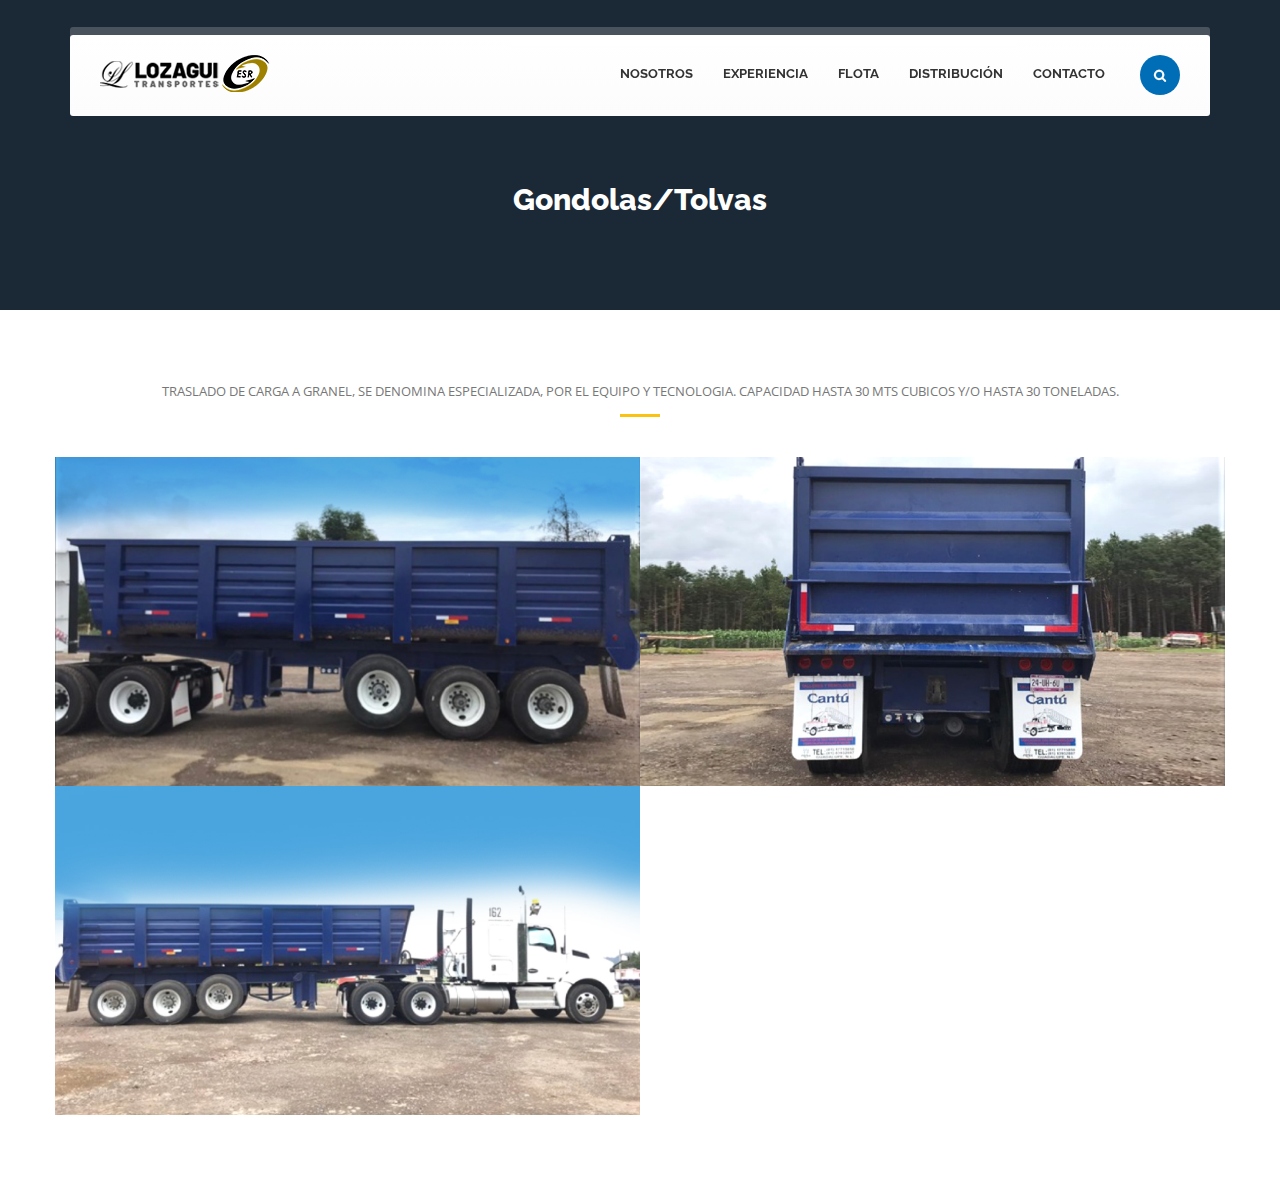
<file: gallery02.html>
<!DOCTYPE html>
<html>
    <head>
        <title>Gondolas/Tolvas</title>
        <meta name="description" content="Trucking is transportation and Logistics website template">
        <meta name="author" content="pixel-industry">
        <meta name="keywords" content="transportation, logistics, transportation template, logistics template, cargo, business">
        <meta charset="UTF-8">
        <meta name="viewport" content="width=device-width, initial-scale=1.0">

        <!-- Stylesheets -->
        <link rel="stylesheet" href="css/bootstrap.css"/><!-- bootstrap grid -->
        <link rel="stylesheet" href="css/magnific-popup.css" /><!-- Lightbox styles -->
        <link rel="stylesheet" href="css/style.css"/><!-- template styles -->
        <link rel="stylesheet" href="css/color-default.css"/><!-- template main color -->
        <link rel="stylesheet" href="css/retina.css"/><!-- retina ready styles -->
        <link rel="stylesheet" href="css/responsive.css"/><!-- responsive styles -->

        <!-- Google Web fonts -->
        <link href='http://fonts.googleapis.com/css?family=Raleway:400,500,600,700,800' rel='stylesheet' type='text/css'>
        <link href='http://fonts.googleapis.com/css?family=Open+Sans:400italic,600italic,700italic,400,800,700,600' rel='stylesheet' type='text/css'>

        <!-- Font icons -->
        <link rel="stylesheet" href="icon-fonts/font-awesome-4.3.0/css/font-awesome.min.css"/><!-- Fontawesome icons css -->
    </head>

    <body>
        <div class="header-wrapper header-transparent">
            <!-- .header.header-style01 start -->
            <header id="header"  class="header-style01">
                <!-- .container start -->
                <div class="container">
                    <!-- .main-nav start -->
                    <div class="main-nav">
                        <!-- .row start -->
                        <div class="row">
                            <div class="col-md-12">
                                <nav class="navbar navbar-default nav-left" role="navigation">

                                    <!-- .navbar-header start -->
                                    <div class="navbar-header">
                                        <div class="logo">
                                            <a href="index.html">
                                                <img src="img/logo.png" alt="Lozagui S.A. de C.V."/>
                                            </a>
                                        </div><!-- .logo end -->
                                    </div><!-- .navbar-header start -->

                                    <!-- MAIN NAVIGATION -->

                                    <div class="collapse navbar-collapse">
                                        <ul class="nav navbar-nav">
                                            <li class="dropdown current-menu-item">
                                            
                                                <ul class="dropdown-menu">
                                                    <li><a href="index.html">Lozagui S.A de C.V</a></li>

                                                </ul><!-- .dropdown-menu end -->
                                            </li><!-- .dropdown end -->

                                            <li class="dropdown">
                                                <a href="#" data-toggle="dropdown" class="dropdown-toggle">Nosotros</a>
                                                <ul class="dropdown-menu">
                                                    <li class="dropdown dropdown-submenu">
                                                        <ul class="dropdown-menu">
                                                            <li><a href="index.html">¿Quienes somos?</a></li>
                                                        </ul><!-- .dropdown-menu end -->
                                                    </li>
                                                    <li><a href="about01.html">¿Quienes somos?</a></li>
                                                </ul><!-- .dropdown-menu end -->
                                            </li><!-- .dropdown end -->

                                            <li><a href="supply-chain-management.html">Experiencia</a>
                                            </li>

                                            <li class="dropdown">
                                                <a href="" data-toggle="dropdown" class="dropdown-toggle">Flota</a>
                                                <ul class="dropdown-menu">
                                                    <li><a href="gallery01.html">Plataformas</a></li>
                                                    <li><a href="gallery02.html">Gondolas/Tolvas</a></li>
                                                    <li><a href="gallery03.html">UPVs</a></li>
                                                    <li><a href="gallery04.html">Lowboy</a></li>
                                                </ul><!-- .dropdown-menu end -->
                                            </li><!-- .dropdown end -->

                                            <li><a href="gallery05.html">Distribución</a></li>

                                            <li><a href="contact-simple.html">Contacto</a></li>
                                        </ul><!-- .nav.navbar-nav end -->

                                        <!-- RESPONSIVE MENU -->
                                        <div id="dl-menu" class="dl-menuwrapper">
                                            <button class="dl-trigger">Abrir menú</button>

                                            <ul class="dl-menu">

                                                <li>
                                                    <a href="index.html">¿Qué ofrecemos?</a>
                                                </li>

                                                <li>
                                                    <a href="about01.html">Nosotros</a>
                                                </li>

                                                <li>
                                                   <li><a href="supply-chain-management.html">Experiencia</a></li>        
                                                </li>

                                                <li>
                                                    <a href="#">Flota</a>
                                                    <ul class="dl-submenu">
                                                        <li><a href="gallery01.html">Plataformas</a></li>
                                                        <li><a href="gallery02.html">Gondolas/Tolvas</a></li>
                                                        <li><a href="gallery03.html">UPV's</a></li>
                                                        <li><a href="gallery04.html">Lowboy</a></li>
                                                    </ul><!-- .dl-submenu end -->
                                                </li>

                                                <li>
                                                    <a href="gallery05.html">Distribución</a>
                                                </li>

                                                <li>
                                                    <a href="contact-simple.html">Contacto</a>
                                                </li>
                                        </div><!-- #dl-menu end -->

                                        <!-- #search start -->
                                        <div id="search">
                                            <form action="#" method="get">
                                                <input class="search-submit" type="submit" />
                                                <input id="m_search" name="s" type="text" placeholder="Type and hit enter..." />
                                            </form>
                                        </div><!-- #search end -->
                                    </div><!-- MAIN NAVIGATION END -->
                                </nav><!-- .navbar.navbar-default end -->
                            </div><!-- .col-md-12 end -->
                        </div><!-- .row end -->
                    </div><!-- .main-nav end -->
                </div><!-- .container end -->
            </header><!-- .header.header-style01 -->
        </div><!-- .header-wrapper end -->

        <!-- .page-title start -->
        <div class="page-title-style01 page-title-negative-top pt-bkg04">
            <div class="container">
                <div class="row">
                    <div class="col-md-12">
                        <h1>Gondolas/Tolvas</h1>
                    </div><!-- .col-md-12 end -->
                </div><!-- .row end -->
            </div><!-- .container end -->
        </div><!-- .page-title-style01.page-title-negative-top end -->

        <div class="page-content">
            <div class="container">
                <div class="row">
                    <div class="col-md-12">
                        <div class="custom-heading02">
                            <h2> </h2>
                            <p>
                                TRASLADO DE CARGA A GRANEL,
                                SE DENOMINA ESPECIALIZADA,
                                POR EL EQUIPO Y TECNOLOGIA.
                                CAPACIDAD HASTA 30 MTS CUBICOS Y/O HASTA 30 TONELADAS.

                            </p>
                        </div><!-- .custom-heading02 end -->
                    </div><!-- .col-md-12 end -->
                </div><!-- .row end -->
            </div><!-- .container end -->
        </div><!-- .page-content end -->

        <div class="page-content">
            <div class="container">
                <div class="row">
                    <ul class="vehicle-gallery clearfix">
                        <li class="col-md-4">
                            <figure class="gallery-item-container">                               
                                <div class="gallery-item">
                                    <img src="img/pics/gondola1.jpg" alt=""/>

                                    <div class="hover-mask-container">
                                        <div class="hover-mask"></div>
                                        <div class="hover-zoom">
                                            <a href="img/pics/gondola1.jpg" class="triggerZoom fa fa-search"></a>
                                        </div><!-- .hover-details end -->
                                    </div><!-- .hover-mask-container end -->
                                </div><!-- .service-item end -->

                                <figcaption>
                                </figcaption>
                            </figure><!-- .gallery-item-container end -->
                        </li><!-- .gallery-item end -->

                        <li class="col-md-4">
                            <figure class="gallery-item-container">                               
                                <div class="gallery-item">
                                    <img src="img/pics/gondola2.jpg" alt=""/>

                                    <div class="hover-mask-container">
                                        <div class="hover-mask"></div>
                                        <div class="hover-zoom">
                                            <a href="img/pics/gondola2.jpg" class="triggerZoom fa fa-search"></a>
                                        </div><!-- .hover-details end -->
                                    </div><!-- .hover-mask-container end -->
                                </div><!-- .service-item end -->

                                <figcaption>
                                </figcaption>
                            </figure><!-- .gallery-item-container end -->
                        </li><!-- .gallery-item end -->

                        <li class="col-md-4">
                            <figure class="gallery-item-container">                               
                                <div class="gallery-item">
                                    <img src="img/pics/gondola3.jpg" alt=""/>

                                    <div class="hover-mask-container">
                                        <div class="hover-mask"></div>
                                        <div class="hover-zoom">
                                            <a href="img/pics/gondola3.jpg" class="triggerZoom fa fa-search"></a>
                                        </div><!-- .hover-details end -->
                                    </div><!-- .hover-mask-container end -->
                                </div><!-- .service-item end -->

                                <figcaption>
                                </figcaption>
                            </figure><!-- .gallery-item-container end -->
                        </li><!-- .gallery-item end -->

                        

                           
                    </ul><!-- #vehicle-gallery end -->
                </div><!-- .row end -->
            </div><!-- .container end -->
        </div><!-- .page-content end -->

        <a href="#" class="scroll-up">Scroll</a>
        </div><!-- #footer-wrapper end -->

        <script src="js/jquery-2.1.4.min.js"></script><!-- jQuery library -->
        <script src="js/bootstrap.min.js"></script><!-- .bootstrap script -->
        <script src="js/jquery.srcipts.min.js"></script><!-- modernizr, retina, stellar for parallax -->  
        <script src="js/jquery.magnific-popup.min.js"></script><!-- used for image lightbox -->
        <script src="js/portfolio.js"></script><!-- for portfolio -->
        <script src="js/jquery.dlmenu.min.js"></script><!-- for responsive menu -->
        <script src="js/include.js"></script><!-- custom js functions -->
    </body>
</html>
</file>
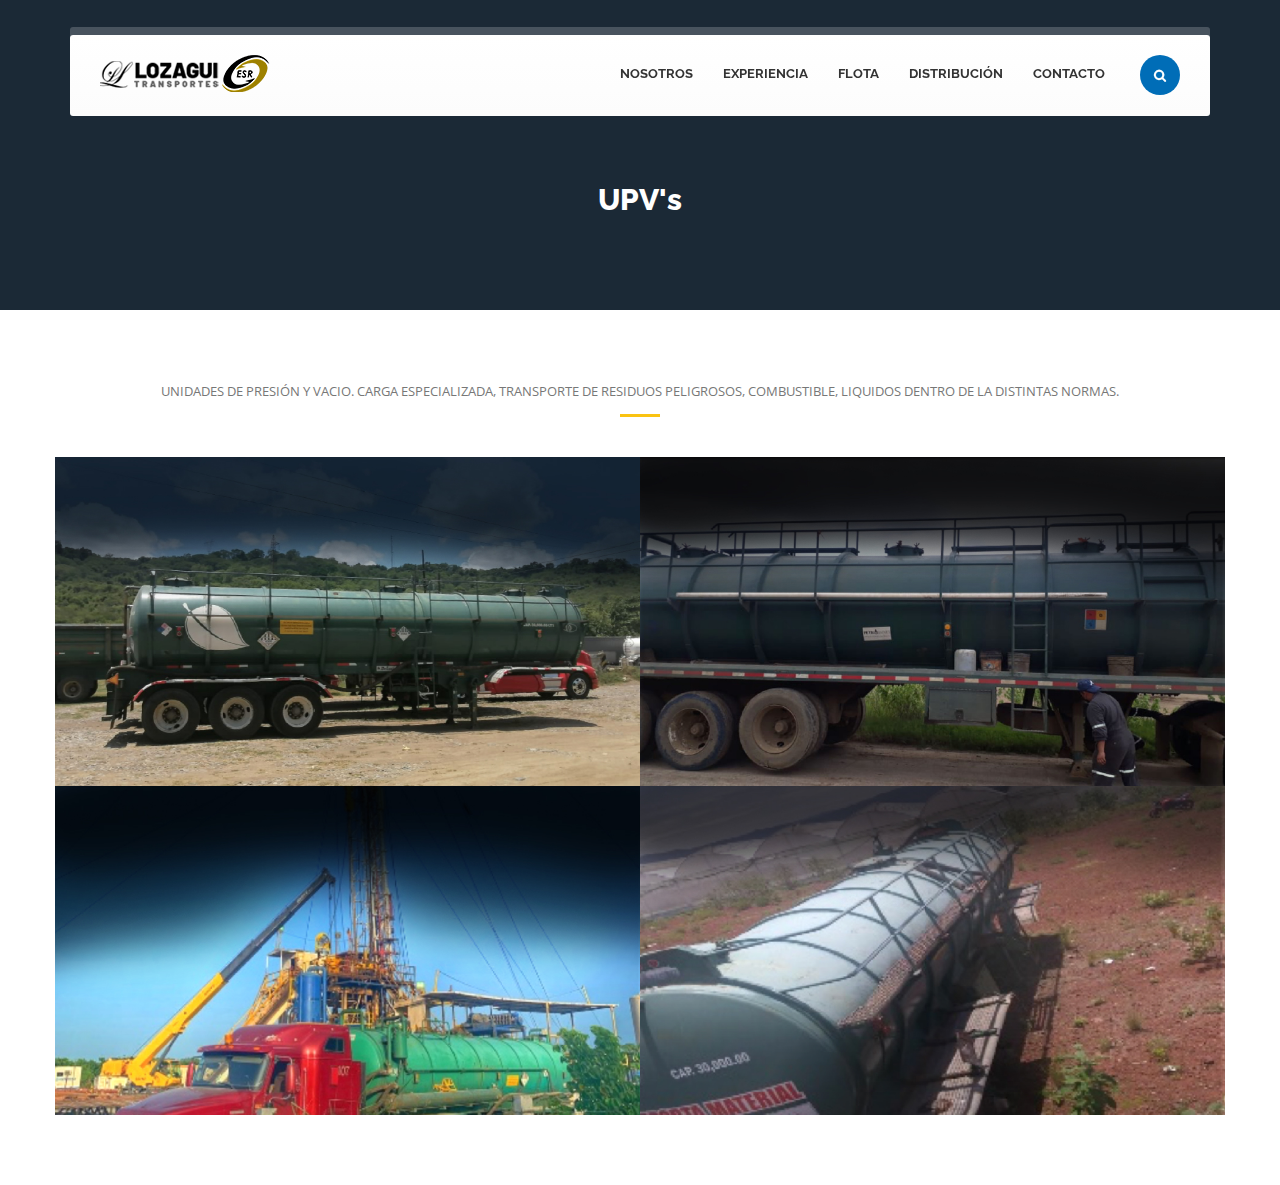
<file: gallery03.html>
<!DOCTYPE html>
<html>
    <head>
        <title>Gondolas/Tolvas</title>
        <meta name="description" content="Trucking is transportation and Logistics website template">
        <meta name="author" content="pixel-industry">
        <meta name="keywords" content="transportation, logistics, transportation template, logistics template, cargo, business">
        <meta charset="UTF-8">
        <meta name="viewport" content="width=device-width, initial-scale=1.0">

        <!-- Stylesheets -->
        <link rel="stylesheet" href="css/bootstrap.css"/><!-- bootstrap grid -->
        <link rel="stylesheet" href="css/magnific-popup.css" /><!-- Lightbox styles -->
        <link rel="stylesheet" href="css/style.css"/><!-- template styles -->
        <link rel="stylesheet" href="css/color-default.css"/><!-- template main color -->
        <link rel="stylesheet" href="css/retina.css"/><!-- retina ready styles -->
        <link rel="stylesheet" href="css/responsive.css"/><!-- responsive styles -->

        <!-- Google Web fonts -->
        <link href='http://fonts.googleapis.com/css?family=Raleway:400,500,600,700,800' rel='stylesheet' type='text/css'>
        <link href='http://fonts.googleapis.com/css?family=Open+Sans:400italic,600italic,700italic,400,800,700,600' rel='stylesheet' type='text/css'>

        <!-- Font icons -->
        <link rel="stylesheet" href="icon-fonts/font-awesome-4.3.0/css/font-awesome.min.css"/><!-- Fontawesome icons css -->
    </head>

    <body>
        <div class="header-wrapper header-transparent">
            <!-- .header.header-style01 start -->
            <header id="header"  class="header-style01">
                <!-- .container start -->
                <div class="container">
                    <!-- .main-nav start -->
                    <div class="main-nav">
                        <!-- .row start -->
                        <div class="row">
                            <div class="col-md-12">
                                <nav class="navbar navbar-default nav-left" role="navigation">

                                    <!-- .navbar-header start -->
                                    <div class="navbar-header">
                                        <div class="logo">
                                            <a href="index.html">
                                                <img src="img/logo.png" alt="Lozagui S.A. de C.V."/>
                                            </a>
                                        </div><!-- .logo end -->
                                    </div><!-- .navbar-header start -->

                                    <!-- MAIN NAVIGATION -->

                                    <div class="collapse navbar-collapse">
                                        <ul class="nav navbar-nav">
                                            <li class="dropdown current-menu-item">
                                            
                                                <ul class="dropdown-menu">
                                                    <li><a href="index.html">Lozagui S.A de C.V</a></li>

                                                </ul><!-- .dropdown-menu end -->
                                            </li><!-- .dropdown end -->

                                            <li class="dropdown">
                                                <a href="#" data-toggle="dropdown" class="dropdown-toggle">Nosotros</a>
                                                <ul class="dropdown-menu">
                                                    <li class="dropdown dropdown-submenu">
                                                        <ul class="dropdown-menu">
                                                            <li><a href="index.html">¿Quienes somos?</a></li>
                                                        </ul><!-- .dropdown-menu end -->
                                                    </li>
                                                    <li><a href="about01.html">¿Quienes somos?</a></li>
                                                </ul><!-- .dropdown-menu end -->
                                            </li><!-- .dropdown end -->

                                            <li><a href="supply-chain-management.html">Experiencia</a>
                                            </li>

                                            <li class="dropdown">
                                                <a href="" data-toggle="dropdown" class="dropdown-toggle">Flota</a>
                                                <ul class="dropdown-menu">
                                                    <li><a href="gallery01.html">Plataformas</a></li>
                                                    <li><a href="gallery02.html">Gondolas/Tolvas</a></li>
                                                    <li><a href="gallery03.html">UPVs</a></li>
                                                    <li><a href="gallery04.html">Lowboy</a></li>
                                                </ul><!-- .dropdown-menu end -->
                                            </li><!-- .dropdown end -->

                                            <li><a href="gallery05.html">Distribución</a></li>

                                            <li><a href="contact-simple.html">Contacto</a></li>
                                        </ul><!-- .nav.navbar-nav end -->

                                        <!-- RESPONSIVE MENU -->
                                        <div id="dl-menu" class="dl-menuwrapper">
                                            <button class="dl-trigger">Abrir menú</button>

                                            <ul class="dl-menu">

                                                <li>
                                                    <a href="index.html">¿Qué ofrecemos?</a>
                                                </li>

                                                <li>
                                                    <a href="about01.html">Nosotros</a>
                                                </li>

                                                <li>
                                                   <li><a href="supply-chain-management.html">Experiencia</a></li>        
                                                </li>

                                                <li>
                                                    <a href="#">Flota</a>
                                                    <ul class="dl-submenu">
                                                        <li><a href="gallery01.html">Plataformas</a></li>
                                                        <li><a href="gallery02.html">Gondolas/Tolvas</a></li>
                                                        <li><a href="gallery03.html">UPV's</a></li>
                                                        <li><a href="gallery04.html">Lowboy</a></li>
                                                    </ul><!-- .dl-submenu end -->
                                                </li>

                                                <li>
                                                    <a href="gallery05.html">Distribución</a>
                                                </li>

                                                <li>
                                                    <a href="contact-simple.html">Contacto</a>
                                                </li>
                                        </div><!-- #dl-menu end -->

                                        <!-- #search start -->
                                        <div id="search">
                                            <form action="#" method="get">
                                                <input class="search-submit" type="submit" />
                                                <input id="m_search" name="s" type="text" placeholder="Type and hit enter..." />
                                            </form>
                                        </div><!-- #search end -->
                                    </div><!-- MAIN NAVIGATION END -->
                                </nav><!-- .navbar.navbar-default end -->
                            </div><!-- .col-md-12 end -->
                        </div><!-- .row end -->
                    </div><!-- .main-nav end -->
                </div><!-- .container end -->
            </header><!-- .header.header-style01 -->
        </div><!-- .header-wrapper end -->

        <!-- .page-title start -->
        <div class="page-title-style01 page-title-negative-top pt-bkg04">
            <div class="container">
                <div class="row">
                    <div class="col-md-12">
                        <h1>UPV's</h1>
                    </div><!-- .col-md-12 end -->
                </div><!-- .row end -->
            </div><!-- .container end -->
        </div><!-- .page-title-style01.page-title-negative-top end -->

        <div class="page-content">
            <div class="container">
                <div class="row">
                    <div class="col-md-12">
                        <div class="custom-heading02">
                            <h2> </h2>
                            <p>
                                UNIDADES DE PRESIÓN Y VACIO. CARGA ESPECIALIZADA,
                                TRANSPORTE DE RESIDUOS PELIGROSOS,
                                COMBUSTIBLE, LIQUIDOS DENTRO DE LA DISTINTAS NORMAS.
                            </p>
                        </div><!-- .custom-heading02 end -->
                    </div><!-- .col-md-12 end -->
                </div><!-- .row end -->
            </div><!-- .container end -->
        </div><!-- .page-content end -->

        <div class="page-content">
            <div class="container">
                <div class="row">
                    <ul class="vehicle-gallery clearfix">
                        <li class="col-md-4">
                            <figure class="gallery-item-container">                               
                                <div class="gallery-item">
                                    <img src="img/pics/upv1.jpg" alt=""/>

                                    <div class="hover-mask-container">
                                        <div class="hover-mask"></div>
                                        <div class="hover-zoom">
                                            <a href="img/pics/upv1.jpg" class="triggerZoom fa fa-search"></a>
                                        </div><!-- .hover-details end -->
                                    </div><!-- .hover-mask-container end -->
                                </div><!-- .service-item end -->

                                <figcaption>
                                </figcaption>
                            </figure><!-- .gallery-item-container end -->
                        </li><!-- .gallery-item end -->

                        <li class="col-md-4">
                            <figure class="gallery-item-container">                               
                                <div class="gallery-item">
                                    <img src="img/pics/upv2.jpg" alt=""/>

                                    <div class="hover-mask-container">
                                        <div class="hover-mask"></div>
                                        <div class="hover-zoom">
                                            <a href="img/pics/upv2.jpg" class="triggerZoom fa fa-search"></a>
                                        </div><!-- .hover-details end -->
                                    </div><!-- .hover-mask-container end -->
                                </div><!-- .service-item end -->

                                <figcaption>
                                </figcaption>
                            </figure><!-- .gallery-item-container end -->
                        </li><!-- .gallery-item end -->

                        <li class="col-md-4">
                            <figure class="gallery-item-container">                               
                                <div class="gallery-item">
                                    <img src="img/pics/upv3.jpg" alt=""/>

                                    <div class="hover-mask-container">
                                        <div class="hover-mask"></div>
                                        <div class="hover-zoom">
                                            <a href="img/pics/upv3.jpg" class="triggerZoom fa fa-search"></a>
                                        </div><!-- .hover-details end -->
                                    </div><!-- .hover-mask-container end -->
                                </div><!-- .service-item end -->

                                <figcaption>
                                </figcaption>
                            </figure><!-- .gallery-item-container end -->
                        </li><!-- .gallery-item end -->

                        <li class="col-md-4">
                            <figure class="gallery-item-container">                               
                                <div class="gallery-item">
                                    <img src="img/pics/upv4.jpg" alt=""/>

                                    <div class="hover-mask-container">
                                        <div class="hover-mask"></div>
                                        <div class="hover-zoom">
                                            <a href="img/pics/upv4.jpg" class="triggerZoom fa fa-search"></a>
                                        </div><!-- .hover-details end -->
                                    </div><!-- .hover-mask-container end -->
                                </div><!-- .service-item end -->

                                <figcaption>
                                </figcaption>
                            </figure><!-- .gallery-item-container end -->
                        </li><!-- .gallery-item end -->

                       
                           
                    </ul><!-- #vehicle-gallery end -->
                </div><!-- .row end -->
            </div><!-- .container end -->
        </div><!-- .page-content end -->

        <a href="#" class="scroll-up">Scroll</a>
        </div><!-- #footer-wrapper end -->

        <script src="js/jquery-2.1.4.min.js"></script><!-- jQuery library -->
        <script src="js/bootstrap.min.js"></script><!-- .bootstrap script -->
        <script src="js/jquery.srcipts.min.js"></script><!-- modernizr, retina, stellar for parallax -->  
        <script src="js/jquery.magnific-popup.min.js"></script><!-- used for image lightbox -->
        <script src="js/portfolio.js"></script><!-- for portfolio -->
        <script src="js/jquery.dlmenu.min.js"></script><!-- for responsive menu -->
        <script src="js/include.js"></script><!-- custom js functions -->
    </body>
</html>
</file>
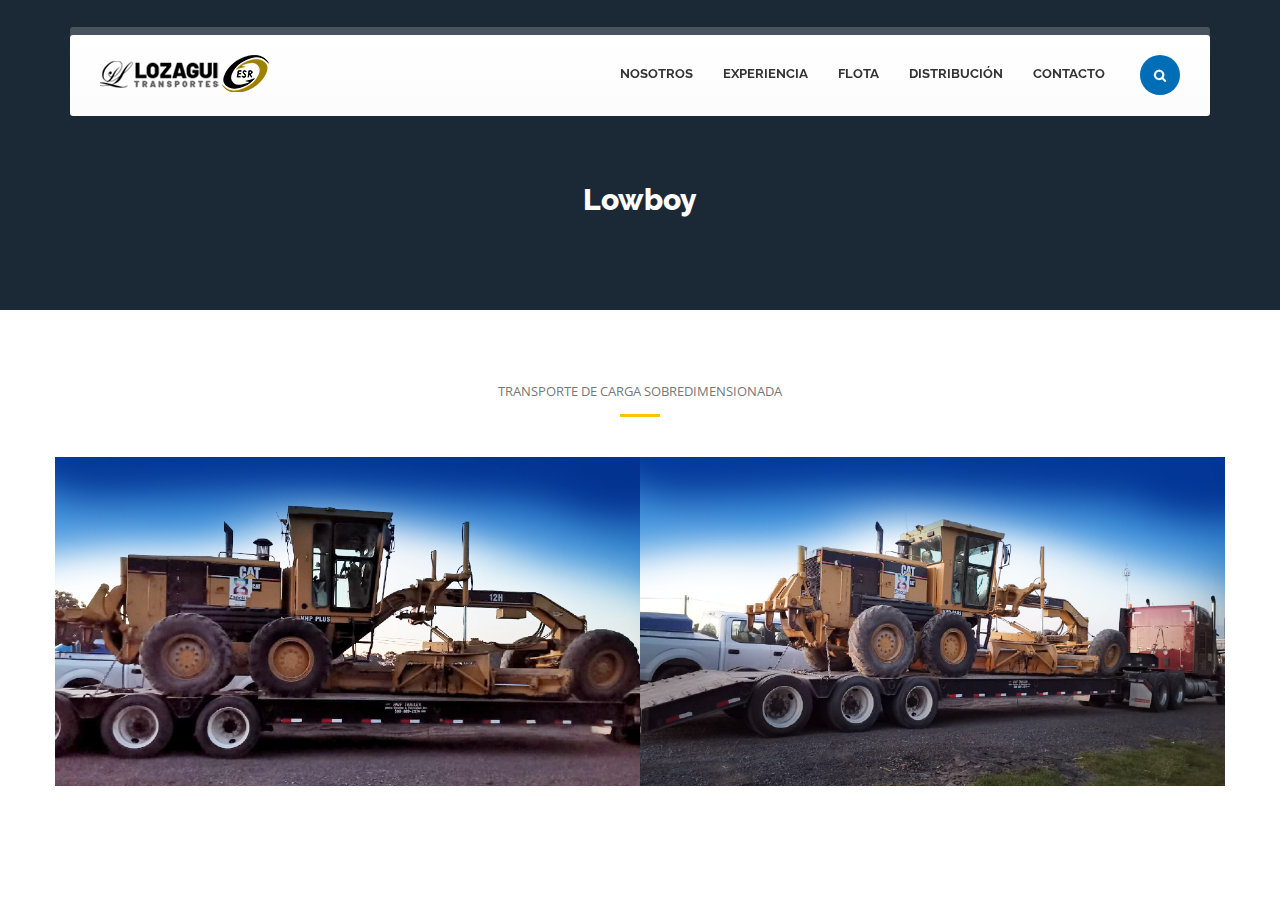
<file: gallery04.html>
<!DOCTYPE html>
<html>
    <head>
        <title>Gondolas/Tolvas</title>
        <meta name="description" content="Trucking is transportation and Logistics website template">
        <meta name="author" content="pixel-industry">
        <meta name="keywords" content="transportation, logistics, transportation template, logistics template, cargo, business">
        <meta charset="UTF-8">
        <meta name="viewport" content="width=device-width, initial-scale=1.0">

        <!-- Stylesheets -->
        <link rel="stylesheet" href="css/bootstrap.css"/><!-- bootstrap grid -->
        <link rel="stylesheet" href="css/magnific-popup.css" /><!-- Lightbox styles -->
        <link rel="stylesheet" href="css/style.css"/><!-- template styles -->
        <link rel="stylesheet" href="css/color-default.css"/><!-- template main color -->
        <link rel="stylesheet" href="css/retina.css"/><!-- retina ready styles -->
        <link rel="stylesheet" href="css/responsive.css"/><!-- responsive styles -->

        <!-- Google Web fonts -->
        <link href='http://fonts.googleapis.com/css?family=Raleway:400,500,600,700,800' rel='stylesheet' type='text/css'>
        <link href='http://fonts.googleapis.com/css?family=Open+Sans:400italic,600italic,700italic,400,800,700,600' rel='stylesheet' type='text/css'>

        <!-- Font icons -->
        <link rel="stylesheet" href="icon-fonts/font-awesome-4.3.0/css/font-awesome.min.css"/><!-- Fontawesome icons css -->
    </head>

    <body>
        <div class="header-wrapper header-transparent">
            <!-- .header.header-style01 start -->
            <header id="header"  class="header-style01">
                <!-- .container start -->
                <div class="container">
                    <!-- .main-nav start -->
                    <div class="main-nav">
                        <!-- .row start -->
                        <div class="row">
                            <div class="col-md-12">
                                <nav class="navbar navbar-default nav-left" role="navigation">

                                    <!-- .navbar-header start -->
                                    <div class="navbar-header">
                                        <div class="logo">
                                            <a href="index.html">
                                                <img src="img/logo.png" alt="Lozagui S.A. de C.V."/>
                                            </a>
                                        </div><!-- .logo end -->
                                    </div><!-- .navbar-header start -->

                                    <!-- MAIN NAVIGATION -->

                                    <div class="collapse navbar-collapse">
                                        <ul class="nav navbar-nav">
                                            <li class="dropdown current-menu-item">
                                            
                                                <ul class="dropdown-menu">
                                                    <li><a href="index.html">Lozagui S.A de C.V</a></li>

                                                </ul><!-- .dropdown-menu end -->
                                            </li><!-- .dropdown end -->

                                            <li class="dropdown">
                                                <a href="#" data-toggle="dropdown" class="dropdown-toggle">Nosotros</a>
                                                <ul class="dropdown-menu">
                                                    <li class="dropdown dropdown-submenu">
                                                        <ul class="dropdown-menu">
                                                            <li><a href="index.html">¿Quienes somos?</a></li>
                                                        </ul><!-- .dropdown-menu end -->
                                                    </li>
                                                    <li><a href="about01.html">¿Quienes somos?</a></li>
                                                </ul><!-- .dropdown-menu end -->
                                            </li><!-- .dropdown end -->

                                            <li><a href="supply-chain-management.html">Experiencia</a>
                                            </li>

                                            <li class="dropdown">
                                                <a href="" data-toggle="dropdown" class="dropdown-toggle">Flota</a>
                                                <ul class="dropdown-menu">
                                                    <li><a href="gallery01.html">Plataformas</a></li>
                                                    <li><a href="gallery02.html">Gondolas/Tolvas</a></li>
                                                    <li><a href="gallery03.html">UPVs</a></li>
                                                    <li><a href="gallery04.html">Lowboy</a></li>
                                                </ul><!-- .dropdown-menu end -->
                                            </li><!-- .dropdown end -->

                                            <li><a href="gallery05.html">Distribución</a></li>

                                            <li><a href="contact-simple.html">Contacto</a></li>
                                        </ul><!-- .nav.navbar-nav end -->

                                        <!-- RESPONSIVE MENU -->
                                        <div id="dl-menu" class="dl-menuwrapper">
                                            <button class="dl-trigger">Abrir menú</button>

                                            <ul class="dl-menu">

                                                <li>
                                                    <a href="index.html">¿Qué ofrecemos?</a>
                                                </li>

                                                <li>
                                                    <a href="about01.html">Nosotros</a>
                                                </li>

                                                <li>
                                                   <li><a href="supply-chain-management.html">Experiencia</a></li>        
                                                </li>

                                                <li>
                                                    <a href="#">Flota</a>
                                                    <ul class="dl-submenu">
                                                        <li><a href="gallery01.html">Plataformas</a></li>
                                                        <li><a href="gallery02.html">Gondolas/Tolvas</a></li>
                                                        <li><a href="gallery03.html">UPV's</a></li>
                                                        <li><a href="gallery04.html">Lowboy</a></li>
                                                    </ul><!-- .dl-submenu end -->
                                                </li>

                                                <li>
                                                    <a href="gallery05.html">Distribución</a>
                                                </li>

                                                <li>
                                                    <a href="contact-simple.html">Contacto</a>
                                                </li>
                                        </div><!-- #dl-menu end -->

                                        <!-- #search start -->
                                        <div id="search">
                                            <form action="#" method="get">
                                                <input class="search-submit" type="submit" />
                                                <input id="m_search" name="s" type="text" placeholder="Type and hit enter..." />
                                            </form>
                                        </div><!-- #search end -->
                                    </div><!-- MAIN NAVIGATION END -->
                                </nav><!-- .navbar.navbar-default end -->
                            </div><!-- .col-md-12 end -->
                        </div><!-- .row end -->
                    </div><!-- .main-nav end -->
                </div><!-- .container end -->
            </header><!-- .header.header-style01 -->
        </div><!-- .header-wrapper end -->

        <!-- .page-title start -->
        <div class="page-title-style01 page-title-negative-top pt-bkg04">
            <div class="container">
                <div class="row">
                    <div class="col-md-12">
                        <h1>Lowboy</h1>
                    </div><!-- .col-md-12 end -->
                </div><!-- .row end -->
            </div><!-- .container end -->
        </div><!-- .page-title-style01.page-title-negative-top end -->

        <div class="page-content">
            <div class="container">
                <div class="row">
                    <div class="col-md-12">
                        <div class="custom-heading02">
                            <h2> </h2>
                            <p>
                                TRANSPORTE DE CARGA SOBREDIMENSIONADA
                            </p>
                        </div><!-- .custom-heading02 end -->
                    </div><!-- .col-md-12 end -->
                </div><!-- .row end -->
            </div><!-- .container end -->
        </div><!-- .page-content end -->

        <div class="page-content">
            <div class="container">
                <div class="row">
                    <ul class="vehicle-gallery clearfix">
                        <li class="col-md-4">
                            <figure class="gallery-item-container">                               
                                <div class="gallery-item">
                                    <img src="img/pics/lowboy1.jpg" alt=""/>

                                    <div class="hover-mask-container">
                                        <div class="hover-mask"></div>
                                        <div class="hover-zoom">
                                            <a href="img/pics/lowboy1.jpg" class="triggerZoom fa fa-search"></a>
                                        </div><!-- .hover-details end -->
                                    </div><!-- .hover-mask-container end -->
                                </div><!-- .service-item end -->

                                <figcaption>
                                </figcaption>
                            </figure><!-- .gallery-item-container end -->
                        </li><!-- .gallery-item end -->

                        <li class="col-md-4">
                            <figure class="gallery-item-container">                               
                                <div class="gallery-item">
                                    <img src="img/pics/lowboy2.jpg" alt=""/>

                                    <div class="hover-mask-container">
                                        <div class="hover-mask"></div>
                                        <div class="hover-zoom">
                                            <a href="img/pics/lowboy2.jpg" class="triggerZoom fa fa-search"></a>
                                        </div><!-- .hover-details end -->
                                    </div><!-- .hover-mask-container end -->
                                </div><!-- .service-item end -->

                                <figcaption></figcaption>
                            </figure><!-- .gallery-item-container end -->
                        </li><!-- .gallery-item end -->

                       

                           
                    </ul><!-- #vehicle-gallery end -->
                </div><!-- .row end -->
            </div><!-- .container end -->
        </div><!-- .page-content end -->

        <a href="#" class="scroll-up">Scroll</a>
        </div><!-- #footer-wrapper end -->

        <script src="js/jquery-2.1.4.min.js"></script><!-- jQuery library -->
        <script src="js/bootstrap.min.js"></script><!-- .bootstrap script -->
        <script src="js/jquery.srcipts.min.js"></script><!-- modernizr, retina, stellar for parallax -->  
        <script src="js/jquery.magnific-popup.min.js"></script><!-- used for image lightbox -->
        <script src="js/portfolio.js"></script><!-- for portfolio -->
        <script src="js/jquery.dlmenu.min.js"></script><!-- for responsive menu -->
        <script src="js/include.js"></script><!-- custom js functions -->
    </body>
</html>
</file>
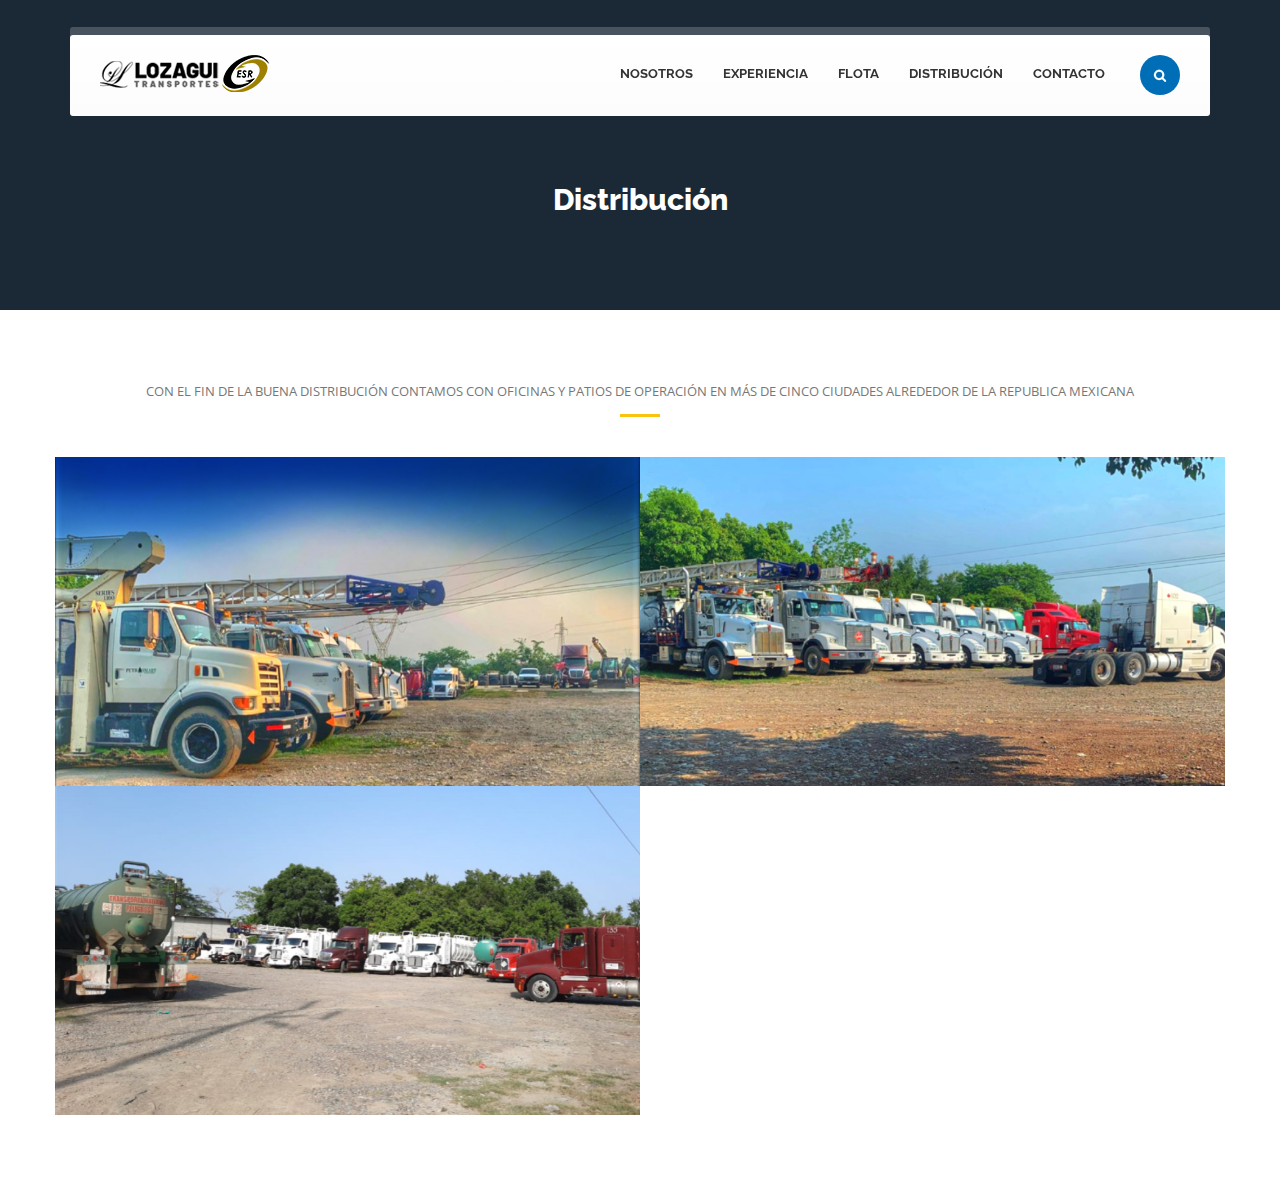
<file: gallery05.html>
<!DOCTYPE html>
<html>
    <head>
        <title>Gondolas/Tolvas</title>
        <meta name="description" content="Trucking is transportation and Logistics website template">
        <meta name="author" content="pixel-industry">
        <meta name="keywords" content="transportation, logistics, transportation template, logistics template, cargo, business">
        <meta charset="UTF-8">
        <meta name="viewport" content="width=device-width, initial-scale=1.0">

        <!-- Stylesheets -->
        <link rel="stylesheet" href="css/bootstrap.css"/><!-- bootstrap grid -->
        <link rel="stylesheet" href="css/magnific-popup.css" /><!-- Lightbox styles -->
        <link rel="stylesheet" href="css/style.css"/><!-- template styles -->
        <link rel="stylesheet" href="css/color-default.css"/><!-- template main color -->
        <link rel="stylesheet" href="css/retina.css"/><!-- retina ready styles -->
        <link rel="stylesheet" href="css/responsive.css"/><!-- responsive styles -->

        <!-- Google Web fonts -->
        <link href='http://fonts.googleapis.com/css?family=Raleway:400,500,600,700,800' rel='stylesheet' type='text/css'>
        <link href='http://fonts.googleapis.com/css?family=Open+Sans:400italic,600italic,700italic,400,800,700,600' rel='stylesheet' type='text/css'>

        <!-- Font icons -->
        <link rel="stylesheet" href="icon-fonts/font-awesome-4.3.0/css/font-awesome.min.css"/><!-- Fontawesome icons css -->
    </head>

    <body>
        <div class="header-wrapper header-transparent">
            <!-- .header.header-style01 start -->
            <header id="header"  class="header-style01">
                <!-- .container start -->
                <div class="container">
                    <!-- .main-nav start -->
                    <div class="main-nav">
                        <!-- .row start -->
                        <div class="row">
                            <div class="col-md-12">
                                <nav class="navbar navbar-default nav-left" role="navigation">

                                    <!-- .navbar-header start -->
                                    <div class="navbar-header">
                                        <div class="logo">
                                            <a href="index.html">
                                                <img src="img/logo.png" alt="Lozagui S.A. de C.V."/>
                                            </a>
                                        </div><!-- .logo end -->
                                    </div><!-- .navbar-header start -->

                                    <!-- MAIN NAVIGATION -->

                                    <div class="collapse navbar-collapse">
                                        <ul class="nav navbar-nav">
                                            <li class="dropdown current-menu-item">
                                            
                                                <ul class="dropdown-menu">
                                                    <li><a href="index.html">Lozagui S.A de C.V</a></li>

                                                </ul><!-- .dropdown-menu end -->
                                            </li><!-- .dropdown end -->

                                            <li class="dropdown">
                                                <a href="#" data-toggle="dropdown" class="dropdown-toggle">Nosotros</a>
                                                <ul class="dropdown-menu">
                                                    <li class="dropdown dropdown-submenu">
                                                        <ul class="dropdown-menu">
                                                            <li><a href="index.html">¿Quienes somos?</a></li>
                                                        </ul><!-- .dropdown-menu end -->
                                                    </li>
                                                    <li><a href="about01.html">¿Quienes somos?</a></li>
                                                </ul><!-- .dropdown-menu end -->
                                            </li><!-- .dropdown end -->

                                            <li><a href="supply-chain-management.html">Experiencia</a>
                                            </li>

                                            <li class="dropdown">
                                                <a href="" data-toggle="dropdown" class="dropdown-toggle">Flota</a>
                                                <ul class="dropdown-menu">
                                                    <li><a href="gallery01.html">Plataformas</a></li>
                                                    <li><a href="gallery02.html">Gondolas/Tolvas</a></li>
                                                    <li><a href="gallery03.html">UPVs</a></li>
                                                    <li><a href="gallery04.html">Lowboy</a></li>
                                                </ul><!-- .dropdown-menu end -->
                                            </li><!-- .dropdown end -->

                                            <li><a href="gallery05.html">Distribución</a></li>

                                            <li><a href="contact-simple.html">Contacto</a></li>
                                        </ul><!-- .nav.navbar-nav end -->

                                        <!-- RESPONSIVE MENU -->
                                        <div id="dl-menu" class="dl-menuwrapper">
                                            <button class="dl-trigger">Abrir menú</button>

                                            <ul class="dl-menu">

                                                <li>
                                                    <a href="index.html">¿Qué ofrecemos?</a>
                                                </li>

                                                <li>
                                                    <a href="about01.html">Nosotros</a>
                                                </li>

                                                <li>
                                                   <li><a href="supply-chain-management.html">Experiencia</a></li>        
                                                </li>

                                                <li>
                                                    <a href="#">Flota</a>
                                                    <ul class="dl-submenu">
                                                        <li><a href="gallery01.html">Plataformas</a></li>
                                                        <li><a href="gallery02.html">Gondolas/Tolvas</a></li>
                                                        <li><a href="gallery03.html">UPV's</a></li>
                                                        <li><a href="gallery04.html">Lowboy</a></li>
                                                    </ul><!-- .dl-submenu end -->
                                                </li>

                                                <li>
                                                    <a href="gallery05.html">Distribución</a>
                                                </li>

                                                <li>
                                                    <a href="contact-simple.html">Contacto</a>
                                                </li>
                                        </div><!-- #dl-menu end -->

                                        <!-- #search start -->
                                        <div id="search">
                                            <form action="#" method="get">
                                                <input class="search-submit" type="submit" />
                                                <input id="m_search" name="s" type="text" placeholder="Type and hit enter..." />
                                            </form>
                                        </div><!-- #search end -->
                                    </div><!-- MAIN NAVIGATION END -->
                                </nav><!-- .navbar.navbar-default end -->
                            </div><!-- .col-md-12 end -->
                        </div><!-- .row end -->
                    </div><!-- .main-nav end -->
                </div><!-- .container end -->
            </header><!-- .header.header-style01 -->
        </div><!-- .header-wrapper end -->

        <!-- .page-title start -->
        <div class="page-title-style01 page-title-negative-top pt-bkg04">
            <div class="container">
                <div class="row">
                    <div class="col-md-12">
                        <h1>Distribución</h1>
                    </div><!-- .col-md-12 end -->
                </div><!-- .row end -->
            </div><!-- .container end -->
        </div><!-- .page-title-style01.page-title-negative-top end -->

        <div class="page-content">
            <div class="container">
                <div class="row">
                    <div class="col-md-12">
                        <div class="custom-heading02">
                            <h2> </h2>
                            <p>
                                CON EL FIN DE LA BUENA DISTRIBUCIÓN CONTAMOS CON OFICINAS
                                Y PATIOS DE OPERACIÓN EN MÁS DE CINCO CIUDADES
                                ALREDEDOR DE LA REPUBLICA MEXICANA
                            </p>
                        </div><!-- .custom-heading02 end -->
                    </div><!-- .col-md-12 end -->
                </div><!-- .row end -->
            </div><!-- .container end -->
        </div><!-- .page-content end -->

        <div class="page-content">
            <div class="container">
                <div class="row">
                    <ul class="vehicle-gallery clearfix">
                        <li class="col-md-4">
                            <figure class="gallery-item-container">                               
                                <div class="gallery-item">
                                    <img src="img/pics/patio1.jpg" alt=""/>

                                    <div class="hover-mask-container">
                                        <div class="hover-mask"></div>
                                        <div class="hover-zoom">
                                            <a href="img/pics/patio1.jpg" class="triggerZoom fa fa-search"></a>
                                        </div><!-- .hover-details end -->
                                    </div><!-- .hover-mask-container end -->
                                </div><!-- .service-item end -->

                                <figcaption>
                                </figcaption>
                            </figure><!-- .gallery-item-container end -->
                        </li><!-- .gallery-item end -->

                        <li class="col-md-4">
                            <figure class="gallery-item-container">                               
                                <div class="gallery-item">
                                    <img src="img/pics/patio2.jpg" alt=""/>

                                    <div class="hover-mask-container">
                                        <div class="hover-mask"></div>
                                        <div class="hover-zoom">
                                            <a href="img/pics/patio2.jpg" class="triggerZoom fa fa-search"></a>
                                        </div><!-- .hover-details end -->
                                    </div><!-- .hover-mask-container end -->
                                </div><!-- .service-item end -->

                                <figcaption>
                                </figcaption>
                            </figure><!-- .gallery-item-container end -->
                        </li><!-- .gallery-item end -->

                        <li class="col-md-4">
                            <figure class="gallery-item-container">                               
                                <div class="gallery-item">
                                    <img src="img/pics/patio3.jpg" alt=""/>

                                    <div class="hover-mask-container">
                                        <div class="hover-mask"></div>
                                        <div class="hover-zoom">
                                            <a href="img/pics/patio3.jpg" class="triggerZoom fa fa-search"></a>
                                        </div><!-- .hover-details end -->
                                    </div><!-- .hover-mask-container end -->
                                </div><!-- .service-item end -->

                                <figcaption>
                                </figcaption>
                            </figure><!-- .gallery-item-container end -->
                        </li><!-- .gallery-item end -->

                        

                           
                    </ul><!-- #vehicle-gallery end -->
                </div><!-- .row end -->
            </div><!-- .container end -->
        </div><!-- .page-content end -->

        <a href="#" class="scroll-up">Scroll</a>
        </div><!-- #footer-wrapper end -->

        <script src="js/jquery-2.1.4.min.js"></script><!-- jQuery library -->
        <script src="js/bootstrap.min.js"></script><!-- .bootstrap script -->
        <script src="js/jquery.srcipts.min.js"></script><!-- modernizr, retina, stellar for parallax -->  
        <script src="js/jquery.magnific-popup.min.js"></script><!-- used for image lightbox -->
        <script src="js/portfolio.js"></script><!-- for portfolio -->
        <script src="js/jquery.dlmenu.min.js"></script><!-- for responsive menu -->
        <script src="js/include.js"></script><!-- custom js functions -->
    </body>
</html>
</file>
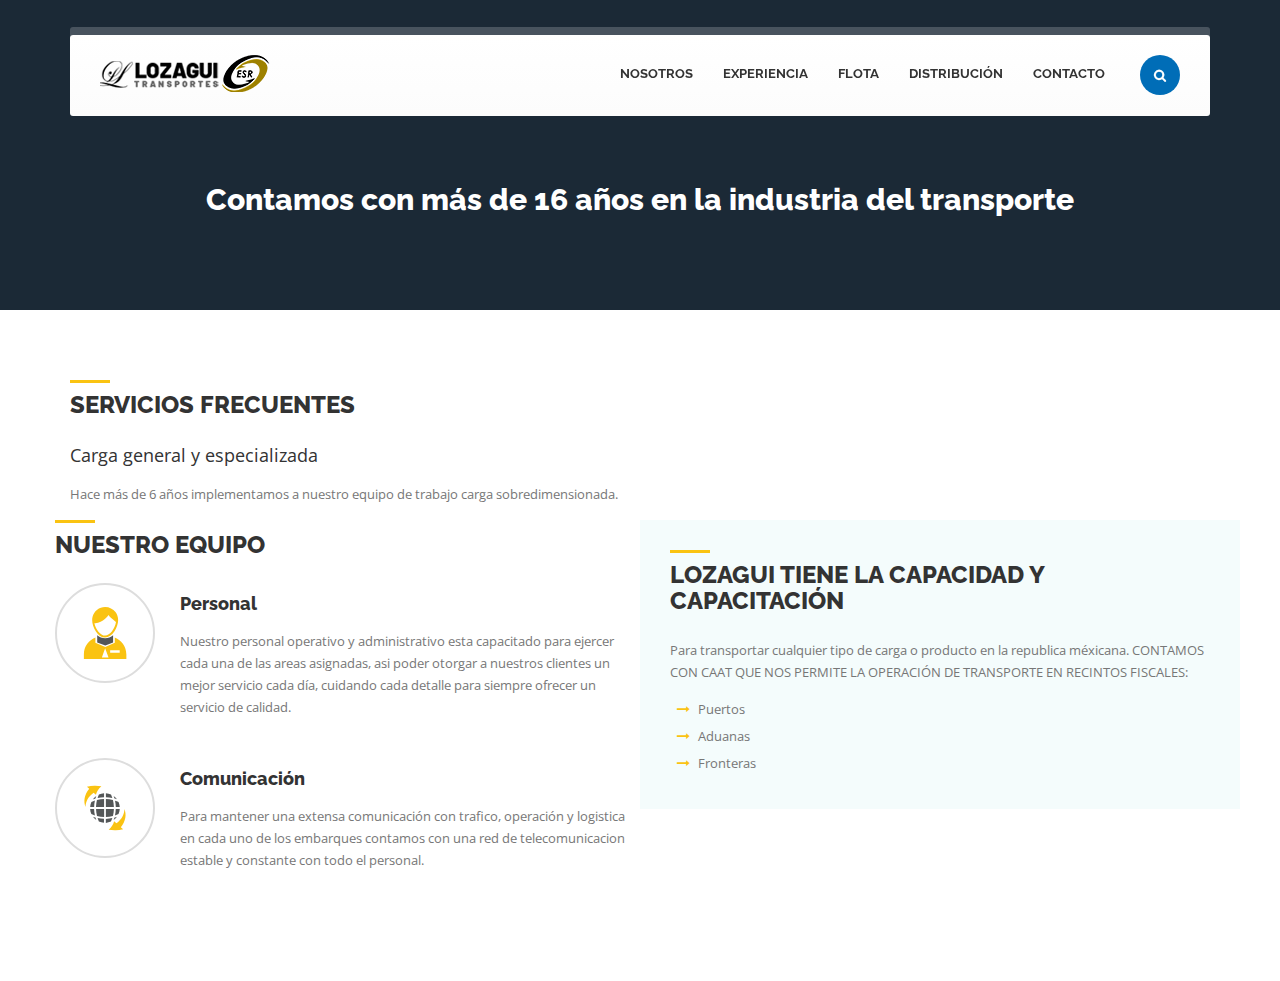
<file: supply-chain-management.html>
<!DOCTYPE html>
<html>
    <head>
        <title>La empresa</title>
        <meta name="description" content="Trucking is transportation and Logistics website template">
        <meta name="author" content="pixel-industry">
        <meta name="keywords" content="transportation, logistics, transportation template, logistics template, cargo, business">
        <meta charset="UTF-8">
        <meta name="viewport" content="width=device-width, initial-scale=1.0">

        <!-- Stylesheets -->
        <link rel="stylesheet" href="css/bootstrap.css"/><!-- bootstrap grid -->
        <link rel="stylesheet" href="css/animate.css"/><!-- animations -->
        <link rel="stylesheet" href="css/style.css"/><!-- template styles -->
        <link rel="stylesheet" href="css/color-default.css"/><!-- template main color -->
        <link rel="stylesheet" href="css/retina.css"/><!-- retina ready styles -->
        <link rel="stylesheet" href="css/responsive.css"/><!-- responsive styles -->

        <!-- Google Web fonts -->
        <link href='http://fonts.googleapis.com/css?family=Raleway:400,500,600,700,800' rel='stylesheet' type='text/css'>
        <link href='http://fonts.googleapis.com/css?family=Open+Sans:400italic,600italic,700italic,400,800,700,600' rel='stylesheet' type='text/css'>

        <!-- Font icons -->
        <link rel="stylesheet" href="icon-fonts/font-awesome-4.3.0/css/font-awesome.min.css"/><!-- Fontawesome icons css -->
    </head>

    <body>
        <div class="header-wrapper header-transparent">
            <!-- .header.header-style01 start -->
            <header id="header"  class="header-style01">
                <!-- .container start -->
                <div class="container">
                    <!-- .main-nav start -->
                    <div class="main-nav">
                        <!-- .row start -->
                        <div class="row">
                            <div class="col-md-12">
                                <nav class="navbar navbar-default nav-left" role="navigation">

                                    <!-- .navbar-header start -->
                                    <div class="navbar-header">
                                        <div class="logo">
                                            <a href="index.html">
                                                <img src="img/logo.png" alt="Lozagui S.A. de C.V."/>
                                            </a>
                                        </div><!-- .logo end -->
                                    </div><!-- .navbar-header start -->

                                    <!-- MAIN NAVIGATION -->

                                    <div class="collapse navbar-collapse">
                                        <ul class="nav navbar-nav">
                                            <li class="dropdown current-menu-item">
                                            
                                                <ul class="dropdown-menu">
                                                    <li><a href="index.html">Lozagui S.A de C.V</a></li>

                                                </ul><!-- .dropdown-menu end -->
                                            </li><!-- .dropdown end -->

                                            <li class="dropdown">
                                                <a href="#" data-toggle="dropdown" class="dropdown-toggle">Nosotros</a>
                                                <ul class="dropdown-menu">
                                                    <li class="dropdown dropdown-submenu">
                                                        <ul class="dropdown-menu">
                                                            <li><a href="index.html">¿Quienes somos?</a></li>
                                                        </ul><!-- .dropdown-menu end -->
                                                    </li>
                                                    <li><a href="about01.html">¿Quienes somos?</a></li>
                                                </ul><!-- .dropdown-menu end -->
                                            </li><!-- .dropdown end -->

                                            <li><a href="supply-chain-management.html">Experiencia</a>
                                            </li>

                                            <li class="dropdown">
                                                <a href="" data-toggle="dropdown" class="dropdown-toggle">Flota</a>
                                                <ul class="dropdown-menu">
                                                    <li><a href="gallery01.html">Plataformas</a></li>
                                                    <li><a href="gallery02.html">Gondolas/Tolvas</a></li>
                                                    <li><a href="gallery03.html">UPVs</a></li>
                                                    <li><a href="gallery04.html">Lowboy</a></li>
                                                </ul><!-- .dropdown-menu end -->
                                            </li><!-- .dropdown end -->

                                            <li><a href="gallery05.html">Distribución</a></li>

                                            <li><a href="contact-simple.html">Contacto</a></li>
                                        </ul><!-- .nav.navbar-nav end -->

                                        <!-- RESPONSIVE MENU -->
                                        <div id="dl-menu" class="dl-menuwrapper">
                                            <button class="dl-trigger">Abrir menú</button>

                                            <ul class="dl-menu">

                                                <li>
                                                    <a href="index.html">¿Qué ofrecemos?</a>
                                                </li>

                                                <li>
                                                    <a href="about01.html">Nosotros</a>
                                                </li>

                                                <li>
                                                   <li><a href="supply-chain-management.html">Experiencia</a></li>        
                                                </li>

                                                <li>
                                                    <a href="#">Flota</a>
                                                    <ul class="dl-submenu">
                                                        <li><a href="gallery01.html">Plataformas</a></li>
                                                        <li><a href="gallery02.html">Gondolas/Tolvas</a></li>
                                                        <li><a href="gallery03.html">UPV's</a></li>
                                                        <li><a href="gallery04.html">Lowboy</a></li>
                                                    </ul><!-- .dl-submenu end -->
                                                </li>

                                                <li>
                                                    <a href="gallery05.html">Distribución</a>
                                                </li>

                                                <li>
                                                    <a href="contact-simple.html">Contacto</a>
                                                </li>
                                        </div><!-- #dl-menu end -->

                                        <!-- #search start -->
                                        <div id="search">
                                            <form action="#" method="get">
                                                <input class="search-submit" type="submit" />
                                                <input id="m_search" name="s" type="text" placeholder="Type and hit enter..." />
                                            </form>
                                        </div><!-- #search end -->
                                    </div><!-- MAIN NAVIGATION END -->
                                </nav><!-- .navbar.navbar-default end -->
                            </div><!-- .col-md-12 end -->
                        </div><!-- .row end -->
                    </div><!-- .main-nav end -->
                </div><!-- .container end -->
            </header><!-- .header.header-style01 -->
        </div><!-- .header-wrapper end -->
        <!-- .page-title start -->
        <div class="page-title-style01 page-title-negative-top pt-bkg12">
            <div class="container">
                <div class="row">
                    <div class="col-md-12">
                        <h1>Contamos con más de 16 años en la industria del transporte </h1>

                
                    </div><!-- .col-md-12 end -->
                </div><!-- .row end -->
            </div><!-- .container end -->
        </div><!-- .page-title-style01.page-title-negative-top end -->


        <div class="page-content">
            <div class="container">
                <div class="row">
                    <div class="col-md-8">
                        <div class="custom-heading">
                            <h2>Servicios frecuentes</h2>
                        </div>


                        <p class="text-big">
                            Carga general y especializada
                        </p>

                        <p>
                            Hace más de 6 años implementamos a nuestro equipo
                            de trabajo carga sobredimensionada. 

                        </p>                        
                    </div><!-- .col-md-8 end -->

                    

                <div class="row">
                    <div class="col-md-6 clearfix">
                        <div class="custom-heading">
                            <h2>Nuestro equipo</h2>
                        </div><!-- .custom-heading end -->

                        <ul class="service-list-big-icons-details">
                        

                            <li>
                                <div class="icon-container">
                                    <img class="animated triggerAnimation" data-animate="zoomIn" src="img/svg/pi-officer.svg" alt="pi-officer"/>
                                </div><!-- .icon-container end -->

                                <div class="service-details">
                                    <h4>Personal</h4>

                                    <p>
                                        Nuestro personal operativo y administrativo
                                        esta capacitado para ejercer cada una de
                                        las areas asignadas, asi poder otorgar a nuestros
                                        clientes un mejor servicio cada día, cuidando
                                        cada detalle para siempre ofrecer un servicio de calidad.

                                    </p>
                                </div><!-- .service-details end -->
                            </li>

                            <li>
                                <div class="icon-container">
                                    <img class="animated triggerAnimation" data-animate="zoomIn" src="img/svg/pi-globe-7.svg" alt="pi-globe-7"/>
                                </div><!-- .icon-container end -->

                                <div class="service-details">
                                    <h4>Comunicación</h4>

                                    <p>
                                        Para mantener una extensa comunicación
                                        con trafico, operación y logistica en
                                        cada uno de los embarques contamos con
                                        una red de telecomunicacion estable y constante
                                        con todo el personal.

                                    </p>
                                </div><!-- .service-details end -->
                        
                            </li>
                        </ul><!-- .service-list-big-icons-details end -->
                    </div><!-- .col-md-6 end -->

                    <div class="col-md-6 custom-bkg bkg-light-blue">
                        <div class="custom-heading">
                            <h2>LOZAGUI TIENE LA CAPACIDAD Y CAPACITACIÓN </h2>
                        </div><!-- .custom-heading end -->

                        <p>
                            Para transportar cualquier tipo de carga o producto
                            en la republica méxicana.
                            CONTAMOS CON CAAT QUE NOS PERMITE LA OPERACIÓN
                            DE TRANSPORTE EN RECINTOS FISCALES:


                        </p>

                        <ul class="fa-ul">
                            <li>
                                <i class="fa fa-li fa-long-arrow-right"></i>
                                Puertos
                            </li>

                            <li>
                                <i class="fa fa-li fa-long-arrow-right"></i>
                                Aduanas
                            </li>

                            <li>
                                <i class="fa fa-li fa-long-arrow-right"></i>
                                Fronteras
                            </li>
                        </ul><!-- .fa-ul end -->
                    </div><!-- .col-md-6 end -->
                </div><!-- .row end -->
            </div><!-- .container end -->
        </div><!-- .page-content end -->  
        <a href="#" class="scroll-up">Scroll</a>
    </div><!-- #footer-wrapper end -->

       

        <script src="js/jquery-2.1.4.min.js"></script><!-- jQuery library -->
        <script src="js/bootstrap.min.js"></script><!-- .bootstrap script -->
        <script src="js/jquery.srcipts.min.js"></script><!-- modernizr, retina, stellar for parallax -->  
        <script src="js/jquery.dlmenu.min.js"></script><!-- for responsive menu -->
        <script src="js/include.js"></script><!-- custom js functions -->
    </body>
</html>
</file>
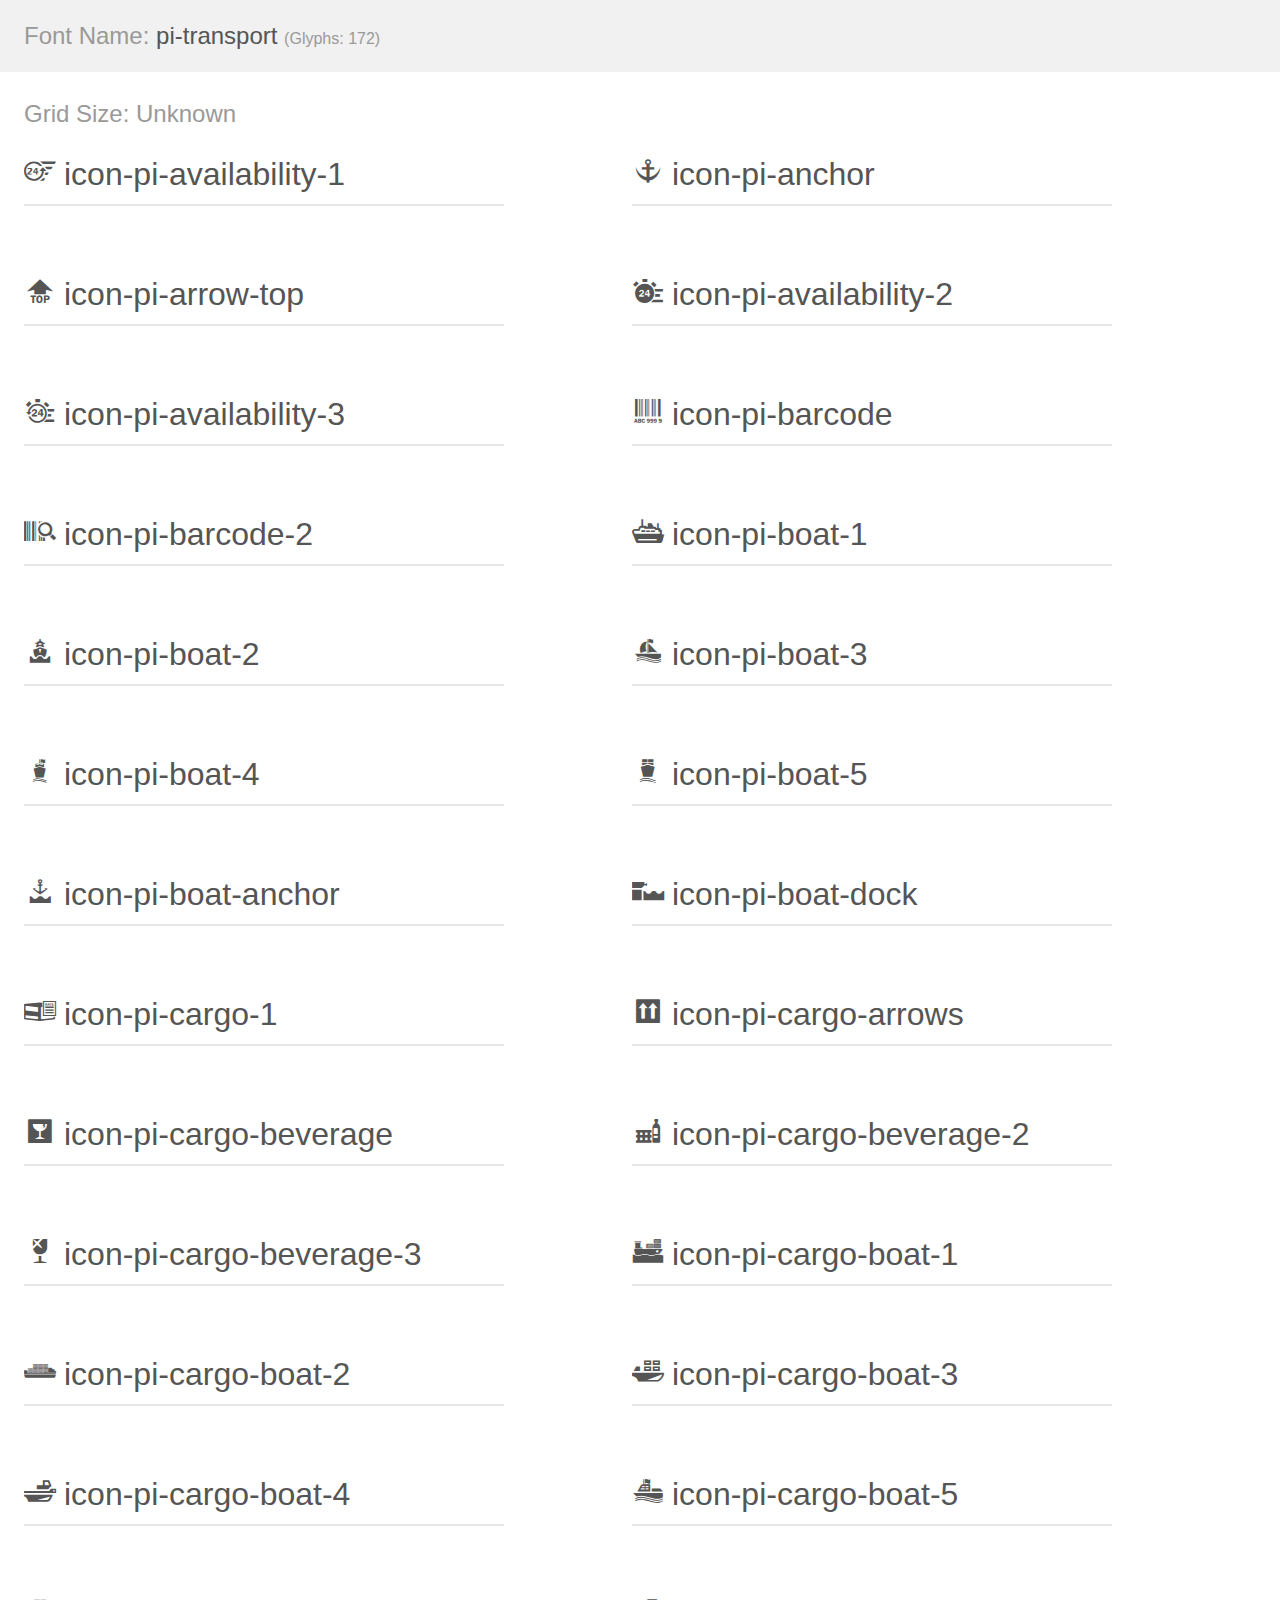
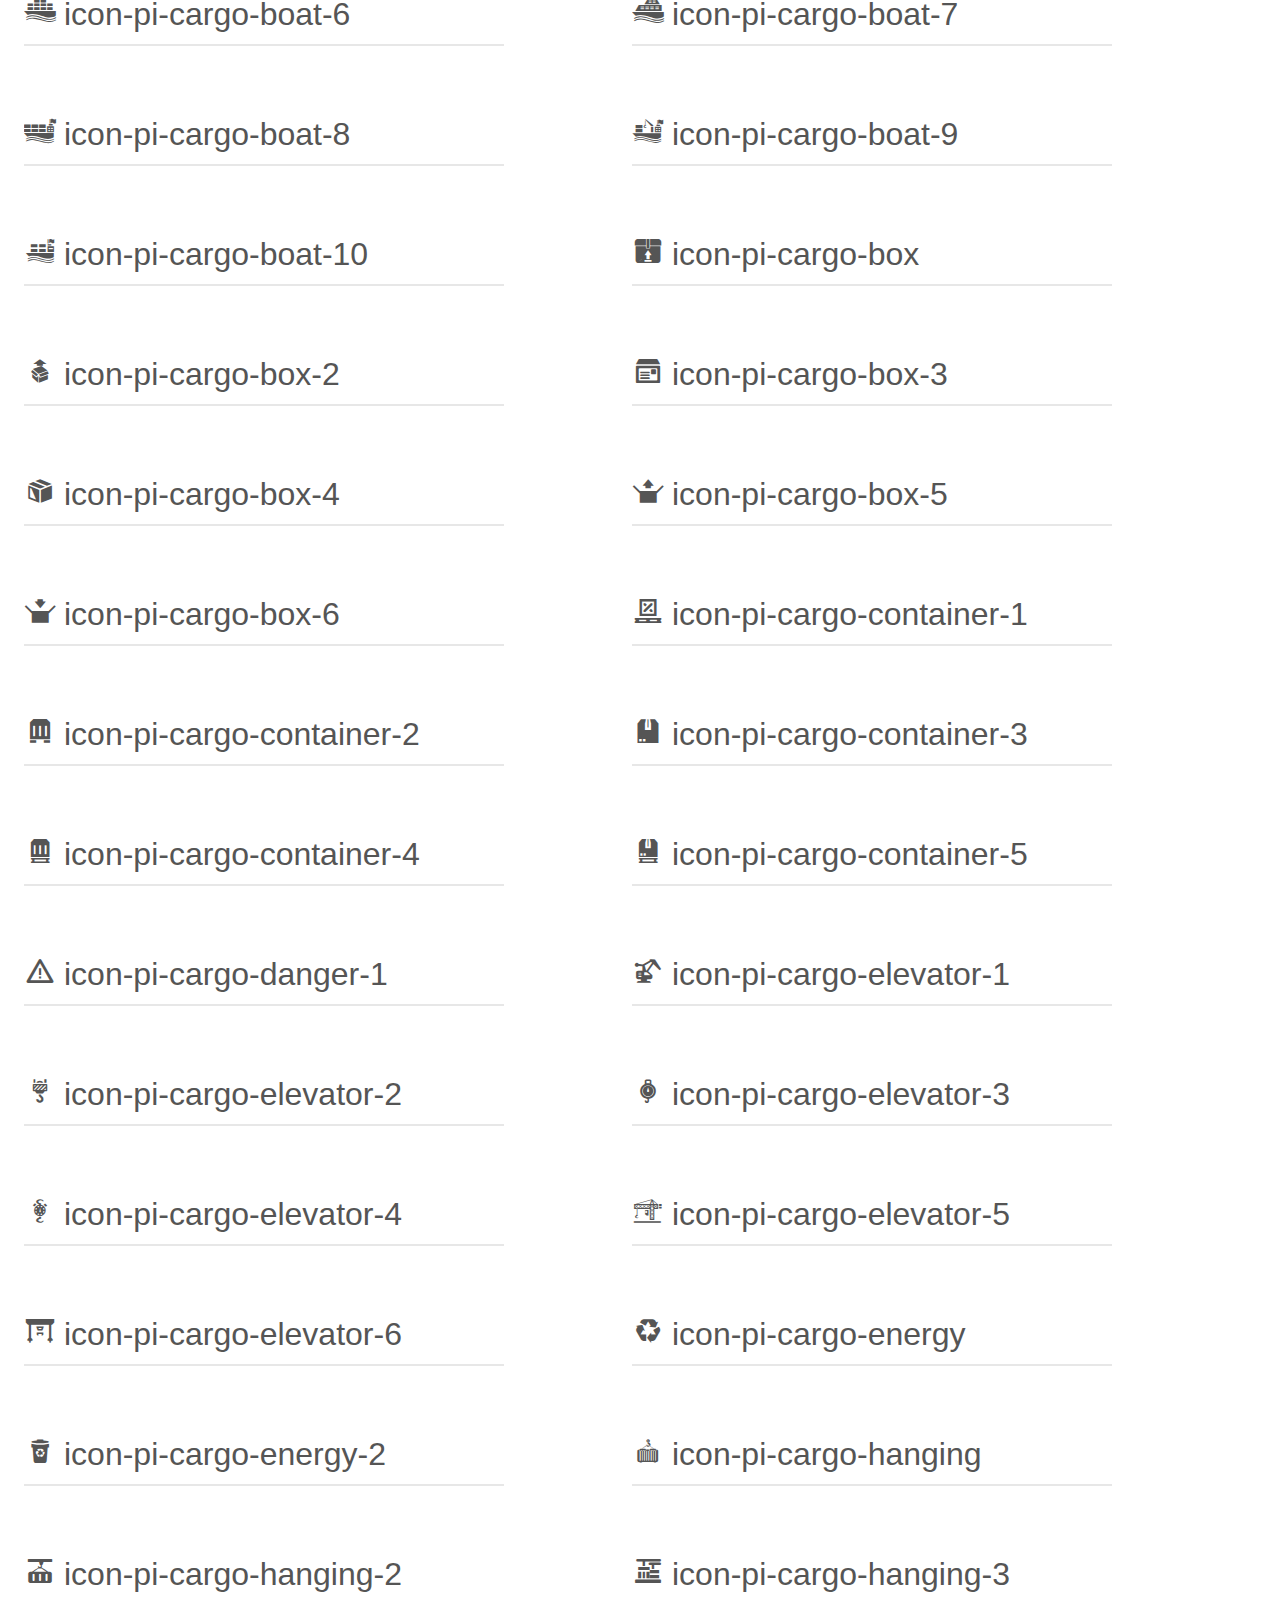
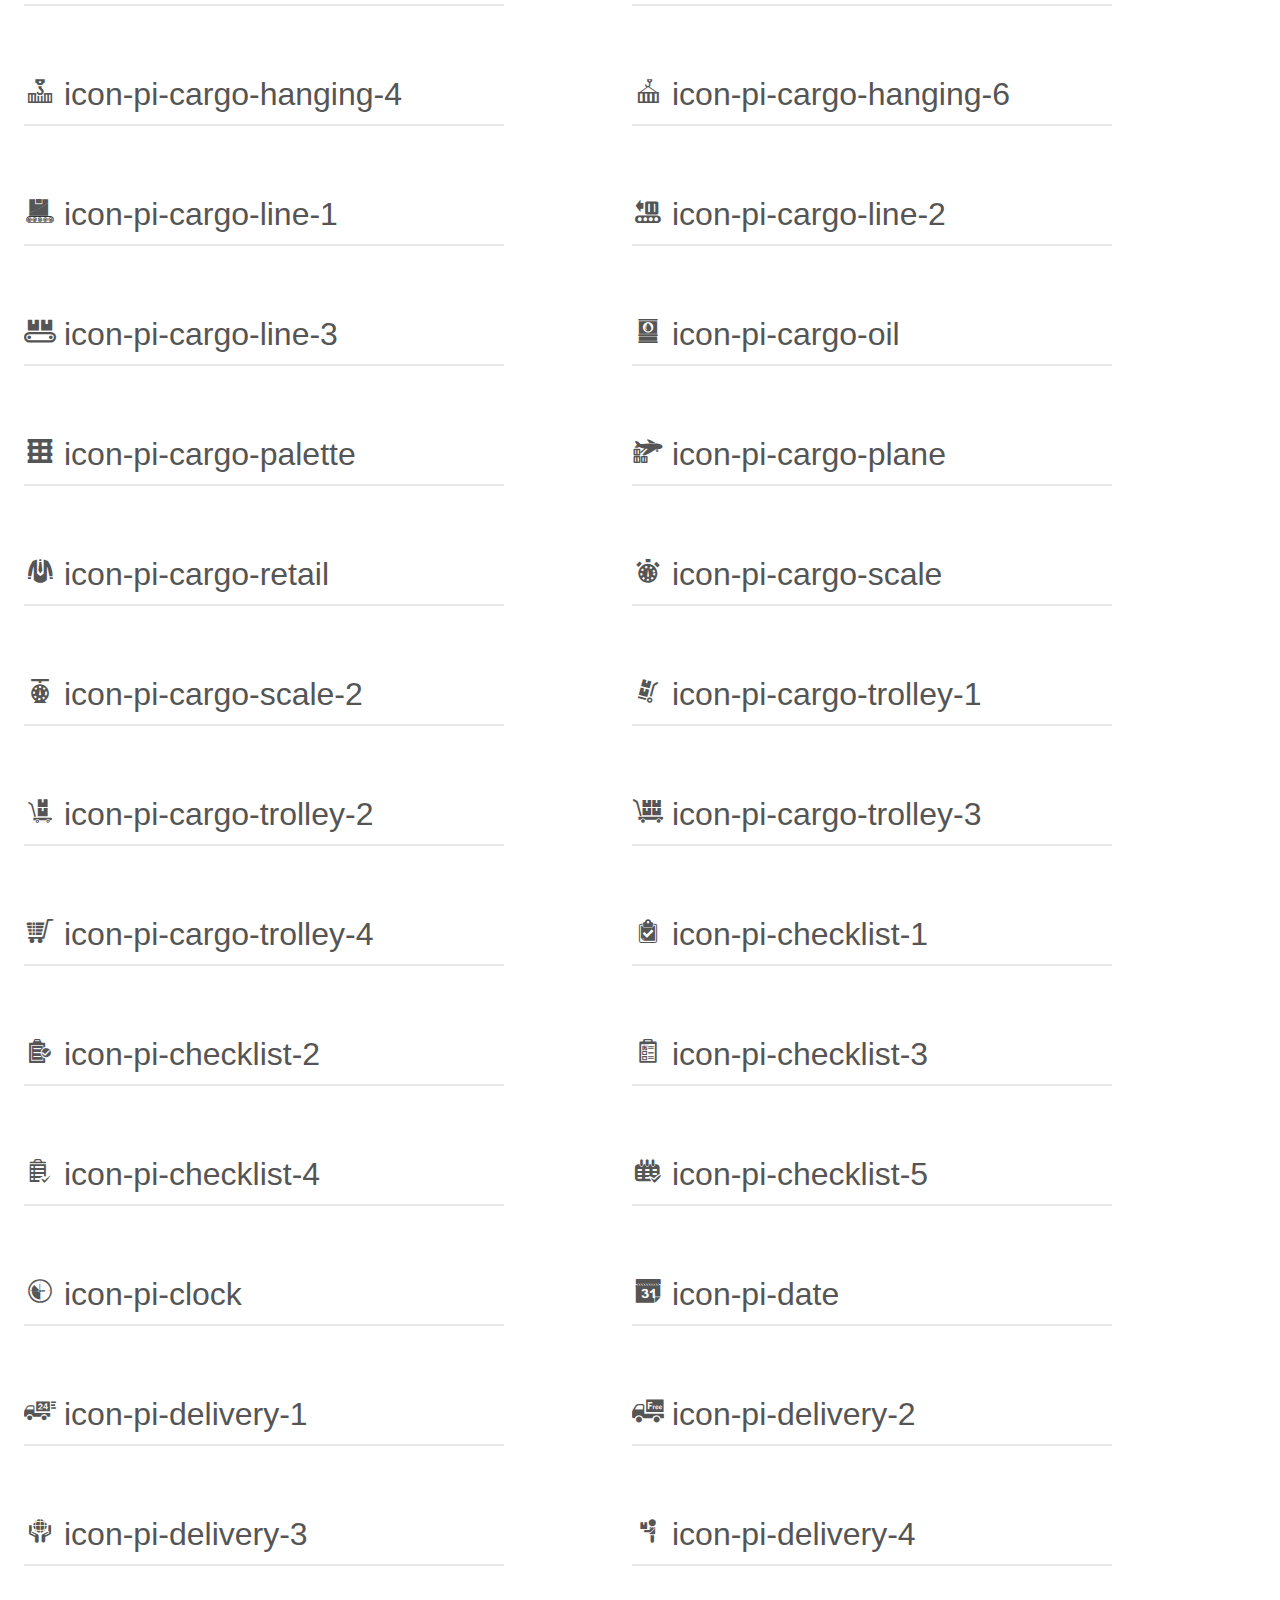
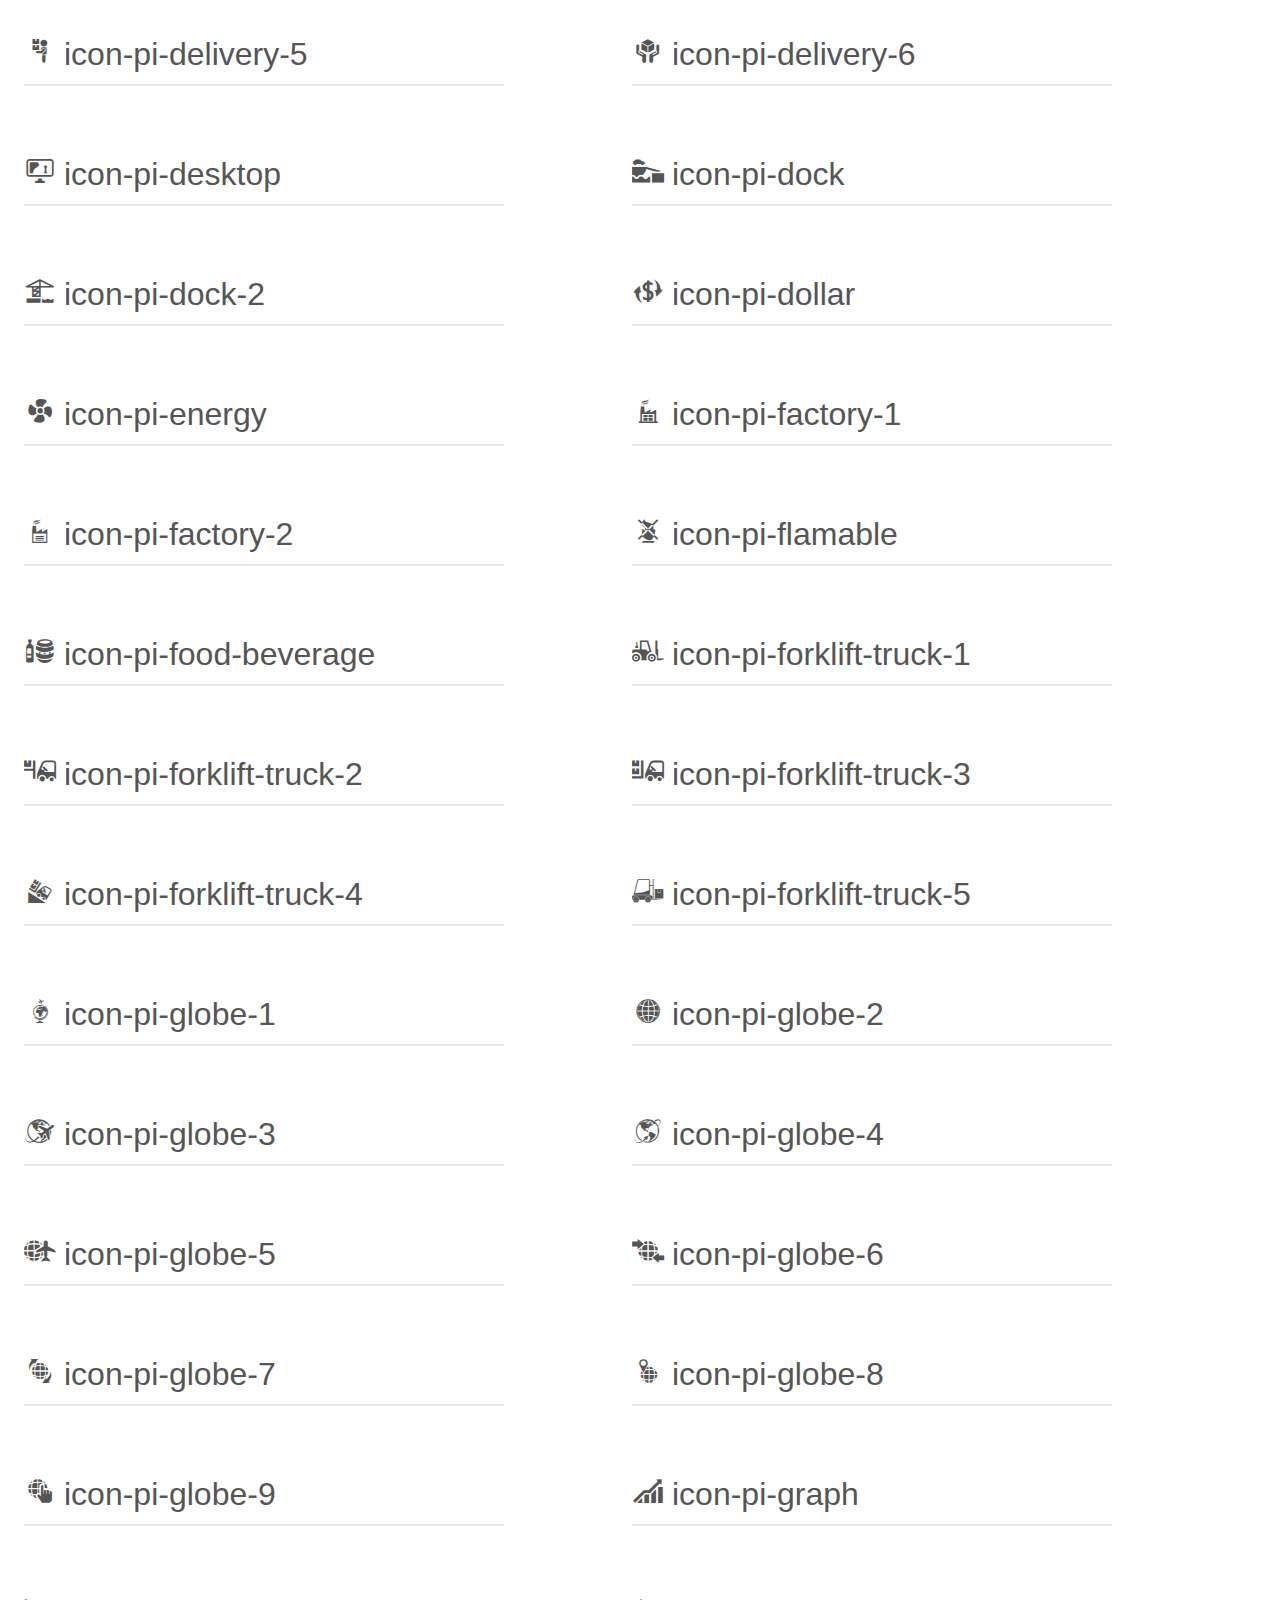
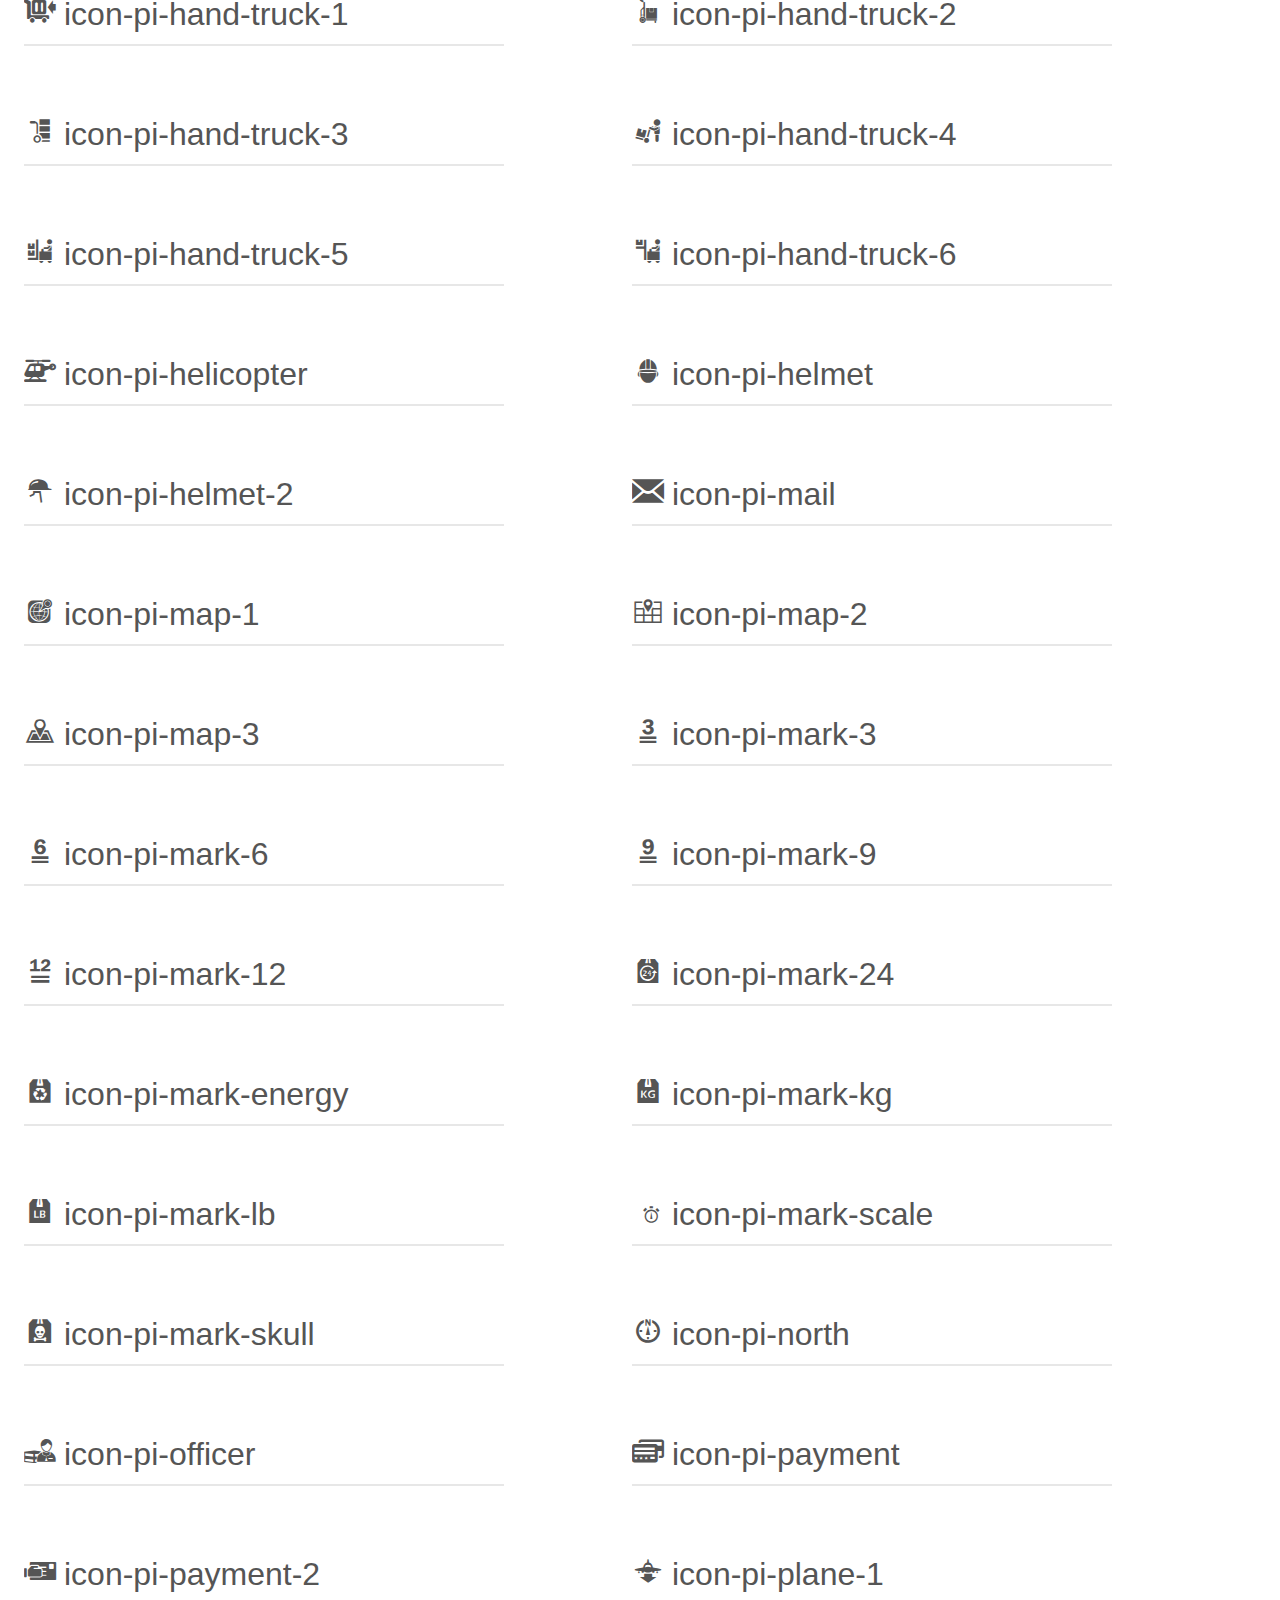
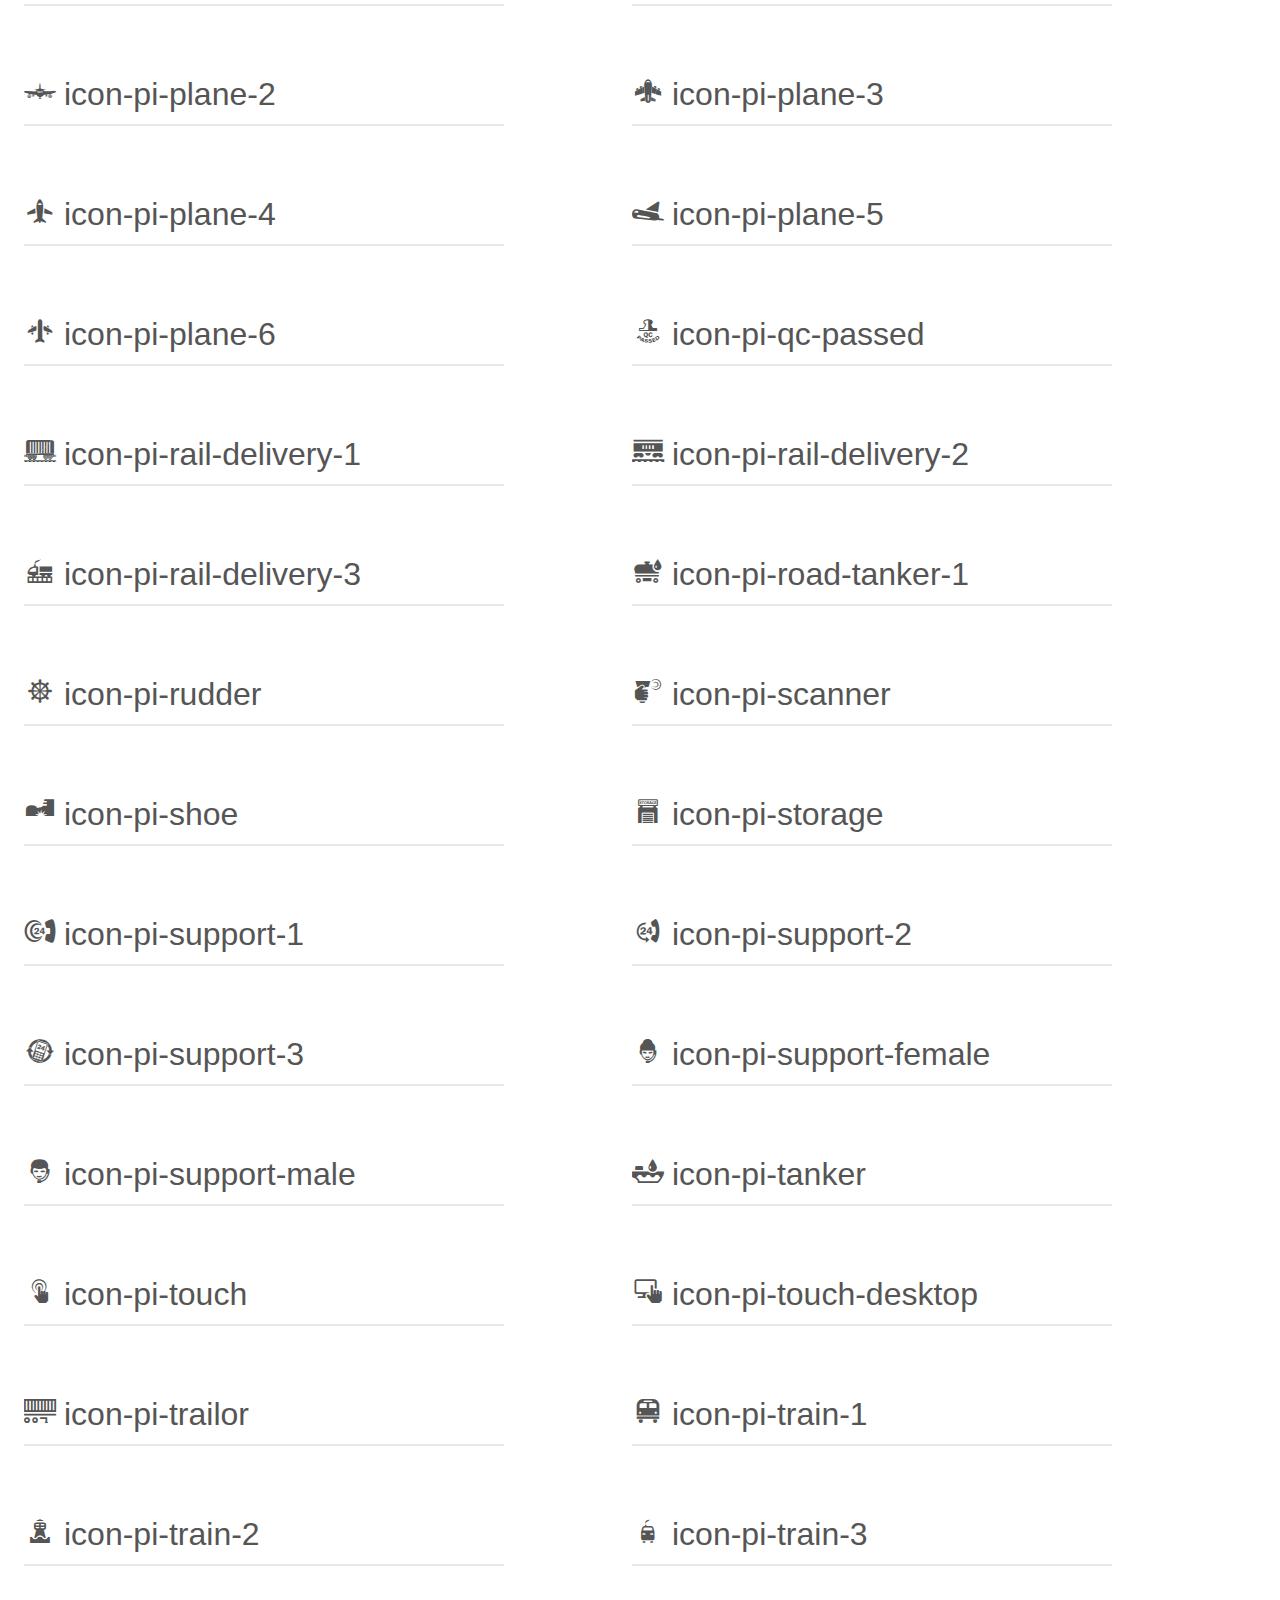
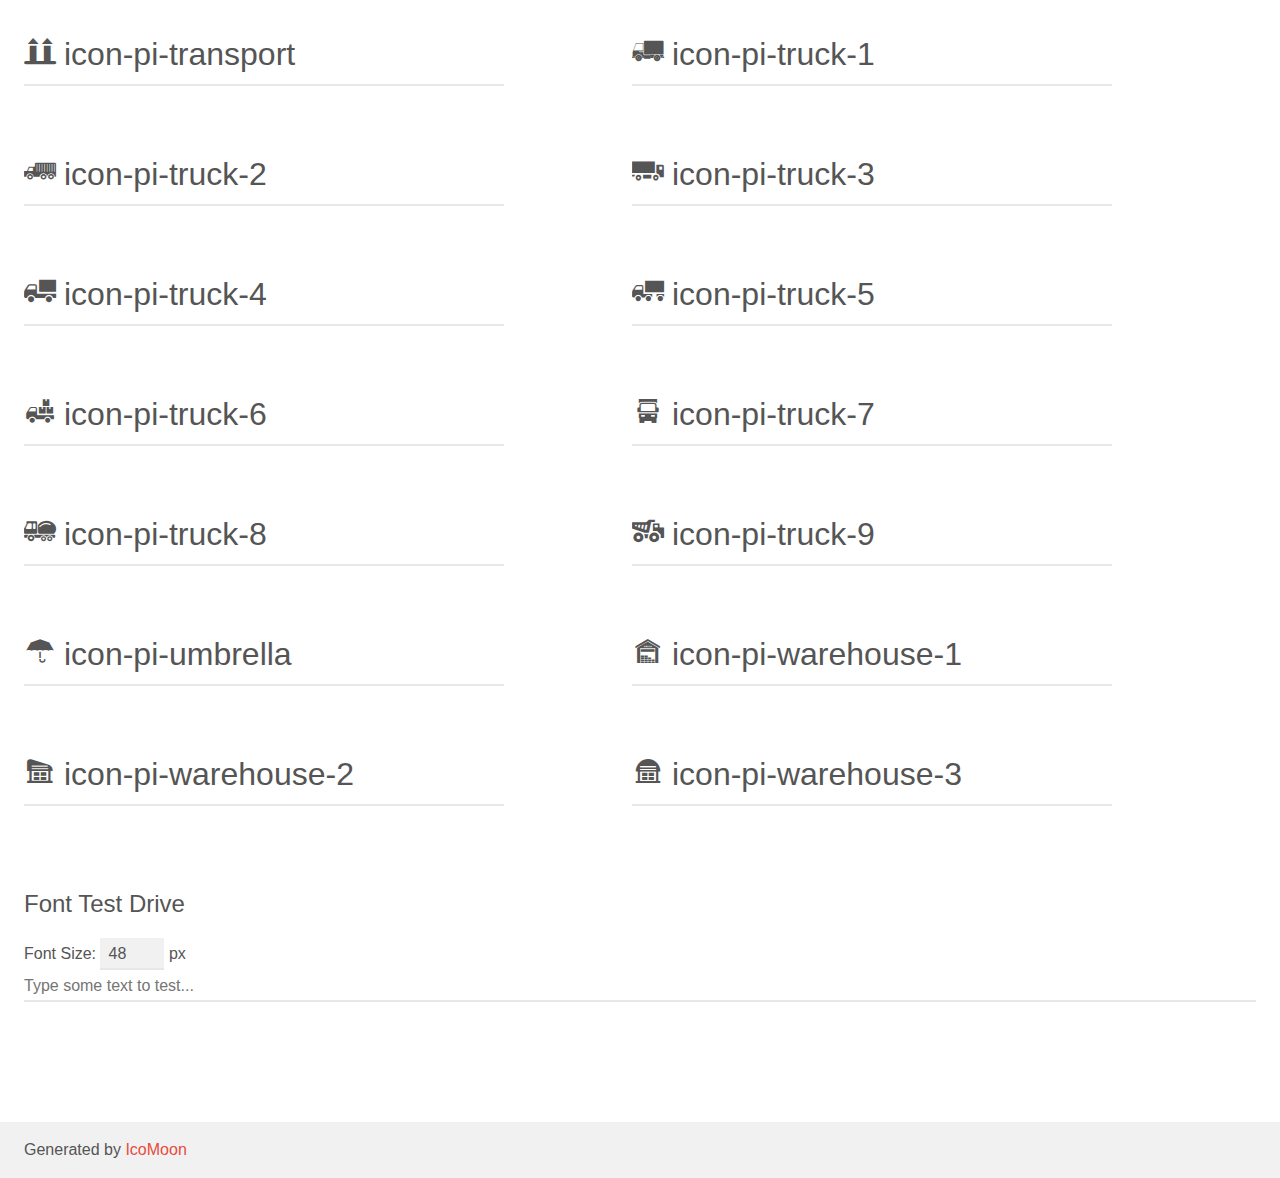
<file: icon-fonts/pi-transport/demo.html>
<!doctype html>
<html>
<head>
	<meta charset="utf-8">
	<title>IcoMoon Demo</title>
	<meta name="description" content="An Icon Font Generated By IcoMoon.io">
	<meta name="viewport" content="width=device-width">
	<link rel="stylesheet" href="demo-files/demo.css">
	<link rel="stylesheet" href="style.css"></head>
<body>
	<div class="bgc1 clearfix">
		<h1 class="mhmm mvm"><span class="fgc1">Font Name:</span> pi-transport <small class="fgc1">(Glyphs:&nbsp;172)</small></h1>
	</div>
	<div class="clearfix mhl ptl">
		<h1 class="mvm mtn fgc1">Grid Size: Unknown</h1>
		<div class="glyph fs1">
			<div class="clearfix bshadow0 pbs">
				<span class="icon-pi-availability-1">
				
				</span>
				<span class="mls"> icon-pi-availability-1</span>
			</div>
			<fieldset class="fs0 size1of1 clearfix hidden-true">
				<input type="text" readonly value="e602" class="unit size1of2" />
				<input type="text" maxlength="1" readonly value="&#xe602;" class="unitRight size1of2 talign-right" />
			</fieldset>
			<div class="fs0 bshadow0 clearfix hidden-true">
				<span class="unit pvs fgc1">liga: </span>
				<input type="text" readonly value="" class="liga unitRight" />
			</div>
		</div>
		<div class="glyph fs1">
			<div class="clearfix bshadow0 pbs">
				<span class="icon-pi-anchor">
				
				</span>
				<span class="mls"> icon-pi-anchor</span>
			</div>
			<fieldset class="fs0 size1of1 clearfix hidden-true">
				<input type="text" readonly value="e600" class="unit size1of2" />
				<input type="text" maxlength="1" readonly value="&#xe600;" class="unitRight size1of2 talign-right" />
			</fieldset>
			<div class="fs0 bshadow0 clearfix hidden-true">
				<span class="unit pvs fgc1">liga: </span>
				<input type="text" readonly value="" class="liga unitRight" />
			</div>
		</div>
		<div class="glyph fs1">
			<div class="clearfix bshadow0 pbs">
				<span class="icon-pi-arrow-top">
				
				</span>
				<span class="mls"> icon-pi-arrow-top</span>
			</div>
			<fieldset class="fs0 size1of1 clearfix hidden-true">
				<input type="text" readonly value="e601" class="unit size1of2" />
				<input type="text" maxlength="1" readonly value="&#xe601;" class="unitRight size1of2 talign-right" />
			</fieldset>
			<div class="fs0 bshadow0 clearfix hidden-true">
				<span class="unit pvs fgc1">liga: </span>
				<input type="text" readonly value="" class="liga unitRight" />
			</div>
		</div>
		<div class="glyph fs1">
			<div class="clearfix bshadow0 pbs">
				<span class="icon-pi-availability-2">
				
				</span>
				<span class="mls"> icon-pi-availability-2</span>
			</div>
			<fieldset class="fs0 size1of1 clearfix hidden-true">
				<input type="text" readonly value="e603" class="unit size1of2" />
				<input type="text" maxlength="1" readonly value="&#xe603;" class="unitRight size1of2 talign-right" />
			</fieldset>
			<div class="fs0 bshadow0 clearfix hidden-true">
				<span class="unit pvs fgc1">liga: </span>
				<input type="text" readonly value="" class="liga unitRight" />
			</div>
		</div>
		<div class="glyph fs1">
			<div class="clearfix bshadow0 pbs">
				<span class="icon-pi-availability-3">
				
				</span>
				<span class="mls"> icon-pi-availability-3</span>
			</div>
			<fieldset class="fs0 size1of1 clearfix hidden-true">
				<input type="text" readonly value="e604" class="unit size1of2" />
				<input type="text" maxlength="1" readonly value="&#xe604;" class="unitRight size1of2 talign-right" />
			</fieldset>
			<div class="fs0 bshadow0 clearfix hidden-true">
				<span class="unit pvs fgc1">liga: </span>
				<input type="text" readonly value="" class="liga unitRight" />
			</div>
		</div>
		<div class="glyph fs1">
			<div class="clearfix bshadow0 pbs">
				<span class="icon-pi-barcode">
				
				</span>
				<span class="mls"> icon-pi-barcode</span>
			</div>
			<fieldset class="fs0 size1of1 clearfix hidden-true">
				<input type="text" readonly value="e605" class="unit size1of2" />
				<input type="text" maxlength="1" readonly value="&#xe605;" class="unitRight size1of2 talign-right" />
			</fieldset>
			<div class="fs0 bshadow0 clearfix hidden-true">
				<span class="unit pvs fgc1">liga: </span>
				<input type="text" readonly value="" class="liga unitRight" />
			</div>
		</div>
		<div class="glyph fs1">
			<div class="clearfix bshadow0 pbs">
				<span class="icon-pi-barcode-2">
				
				</span>
				<span class="mls"> icon-pi-barcode-2</span>
			</div>
			<fieldset class="fs0 size1of1 clearfix hidden-true">
				<input type="text" readonly value="e606" class="unit size1of2" />
				<input type="text" maxlength="1" readonly value="&#xe606;" class="unitRight size1of2 talign-right" />
			</fieldset>
			<div class="fs0 bshadow0 clearfix hidden-true">
				<span class="unit pvs fgc1">liga: </span>
				<input type="text" readonly value="" class="liga unitRight" />
			</div>
		</div>
		<div class="glyph fs1">
			<div class="clearfix bshadow0 pbs">
				<span class="icon-pi-boat-1">
				
				</span>
				<span class="mls"> icon-pi-boat-1</span>
			</div>
			<fieldset class="fs0 size1of1 clearfix hidden-true">
				<input type="text" readonly value="e607" class="unit size1of2" />
				<input type="text" maxlength="1" readonly value="&#xe607;" class="unitRight size1of2 talign-right" />
			</fieldset>
			<div class="fs0 bshadow0 clearfix hidden-true">
				<span class="unit pvs fgc1">liga: </span>
				<input type="text" readonly value="" class="liga unitRight" />
			</div>
		</div>
		<div class="glyph fs1">
			<div class="clearfix bshadow0 pbs">
				<span class="icon-pi-boat-2">
				
				</span>
				<span class="mls"> icon-pi-boat-2</span>
			</div>
			<fieldset class="fs0 size1of1 clearfix hidden-true">
				<input type="text" readonly value="e608" class="unit size1of2" />
				<input type="text" maxlength="1" readonly value="&#xe608;" class="unitRight size1of2 talign-right" />
			</fieldset>
			<div class="fs0 bshadow0 clearfix hidden-true">
				<span class="unit pvs fgc1">liga: </span>
				<input type="text" readonly value="" class="liga unitRight" />
			</div>
		</div>
		<div class="glyph fs1">
			<div class="clearfix bshadow0 pbs">
				<span class="icon-pi-boat-3">
				
				</span>
				<span class="mls"> icon-pi-boat-3</span>
			</div>
			<fieldset class="fs0 size1of1 clearfix hidden-true">
				<input type="text" readonly value="e609" class="unit size1of2" />
				<input type="text" maxlength="1" readonly value="&#xe609;" class="unitRight size1of2 talign-right" />
			</fieldset>
			<div class="fs0 bshadow0 clearfix hidden-true">
				<span class="unit pvs fgc1">liga: </span>
				<input type="text" readonly value="" class="liga unitRight" />
			</div>
		</div>
		<div class="glyph fs1">
			<div class="clearfix bshadow0 pbs">
				<span class="icon-pi-boat-4">
				
				</span>
				<span class="mls"> icon-pi-boat-4</span>
			</div>
			<fieldset class="fs0 size1of1 clearfix hidden-true">
				<input type="text" readonly value="e60a" class="unit size1of2" />
				<input type="text" maxlength="1" readonly value="&#xe60a;" class="unitRight size1of2 talign-right" />
			</fieldset>
			<div class="fs0 bshadow0 clearfix hidden-true">
				<span class="unit pvs fgc1">liga: </span>
				<input type="text" readonly value="" class="liga unitRight" />
			</div>
		</div>
		<div class="glyph fs1">
			<div class="clearfix bshadow0 pbs">
				<span class="icon-pi-boat-5">
				
				</span>
				<span class="mls"> icon-pi-boat-5</span>
			</div>
			<fieldset class="fs0 size1of1 clearfix hidden-true">
				<input type="text" readonly value="e60b" class="unit size1of2" />
				<input type="text" maxlength="1" readonly value="&#xe60b;" class="unitRight size1of2 talign-right" />
			</fieldset>
			<div class="fs0 bshadow0 clearfix hidden-true">
				<span class="unit pvs fgc1">liga: </span>
				<input type="text" readonly value="" class="liga unitRight" />
			</div>
		</div>
		<div class="glyph fs1">
			<div class="clearfix bshadow0 pbs">
				<span class="icon-pi-boat-anchor">
				
				</span>
				<span class="mls"> icon-pi-boat-anchor</span>
			</div>
			<fieldset class="fs0 size1of1 clearfix hidden-true">
				<input type="text" readonly value="e60c" class="unit size1of2" />
				<input type="text" maxlength="1" readonly value="&#xe60c;" class="unitRight size1of2 talign-right" />
			</fieldset>
			<div class="fs0 bshadow0 clearfix hidden-true">
				<span class="unit pvs fgc1">liga: </span>
				<input type="text" readonly value="" class="liga unitRight" />
			</div>
		</div>
		<div class="glyph fs1">
			<div class="clearfix bshadow0 pbs">
				<span class="icon-pi-boat-dock">
				
				</span>
				<span class="mls"> icon-pi-boat-dock</span>
			</div>
			<fieldset class="fs0 size1of1 clearfix hidden-true">
				<input type="text" readonly value="e60d" class="unit size1of2" />
				<input type="text" maxlength="1" readonly value="&#xe60d;" class="unitRight size1of2 talign-right" />
			</fieldset>
			<div class="fs0 bshadow0 clearfix hidden-true">
				<span class="unit pvs fgc1">liga: </span>
				<input type="text" readonly value="" class="liga unitRight" />
			</div>
		</div>
		<div class="glyph fs1">
			<div class="clearfix bshadow0 pbs">
				<span class="icon-pi-cargo-1">
				
				</span>
				<span class="mls"> icon-pi-cargo-1</span>
			</div>
			<fieldset class="fs0 size1of1 clearfix hidden-true">
				<input type="text" readonly value="e60e" class="unit size1of2" />
				<input type="text" maxlength="1" readonly value="&#xe60e;" class="unitRight size1of2 talign-right" />
			</fieldset>
			<div class="fs0 bshadow0 clearfix hidden-true">
				<span class="unit pvs fgc1">liga: </span>
				<input type="text" readonly value="" class="liga unitRight" />
			</div>
		</div>
		<div class="glyph fs1">
			<div class="clearfix bshadow0 pbs">
				<span class="icon-pi-cargo-arrows">
				
				</span>
				<span class="mls"> icon-pi-cargo-arrows</span>
			</div>
			<fieldset class="fs0 size1of1 clearfix hidden-true">
				<input type="text" readonly value="e60f" class="unit size1of2" />
				<input type="text" maxlength="1" readonly value="&#xe60f;" class="unitRight size1of2 talign-right" />
			</fieldset>
			<div class="fs0 bshadow0 clearfix hidden-true">
				<span class="unit pvs fgc1">liga: </span>
				<input type="text" readonly value="" class="liga unitRight" />
			</div>
		</div>
		<div class="glyph fs1">
			<div class="clearfix bshadow0 pbs">
				<span class="icon-pi-cargo-beverage">
				
				</span>
				<span class="mls"> icon-pi-cargo-beverage</span>
			</div>
			<fieldset class="fs0 size1of1 clearfix hidden-true">
				<input type="text" readonly value="e610" class="unit size1of2" />
				<input type="text" maxlength="1" readonly value="&#xe610;" class="unitRight size1of2 talign-right" />
			</fieldset>
			<div class="fs0 bshadow0 clearfix hidden-true">
				<span class="unit pvs fgc1">liga: </span>
				<input type="text" readonly value="" class="liga unitRight" />
			</div>
		</div>
		<div class="glyph fs1">
			<div class="clearfix bshadow0 pbs">
				<span class="icon-pi-cargo-beverage-2">
				
				</span>
				<span class="mls"> icon-pi-cargo-beverage-2</span>
			</div>
			<fieldset class="fs0 size1of1 clearfix hidden-true">
				<input type="text" readonly value="e611" class="unit size1of2" />
				<input type="text" maxlength="1" readonly value="&#xe611;" class="unitRight size1of2 talign-right" />
			</fieldset>
			<div class="fs0 bshadow0 clearfix hidden-true">
				<span class="unit pvs fgc1">liga: </span>
				<input type="text" readonly value="" class="liga unitRight" />
			</div>
		</div>
		<div class="glyph fs1">
			<div class="clearfix bshadow0 pbs">
				<span class="icon-pi-cargo-beverage-3">
				
				</span>
				<span class="mls"> icon-pi-cargo-beverage-3</span>
			</div>
			<fieldset class="fs0 size1of1 clearfix hidden-true">
				<input type="text" readonly value="e612" class="unit size1of2" />
				<input type="text" maxlength="1" readonly value="&#xe612;" class="unitRight size1of2 talign-right" />
			</fieldset>
			<div class="fs0 bshadow0 clearfix hidden-true">
				<span class="unit pvs fgc1">liga: </span>
				<input type="text" readonly value="" class="liga unitRight" />
			</div>
		</div>
		<div class="glyph fs1">
			<div class="clearfix bshadow0 pbs">
				<span class="icon-pi-cargo-boat-1">
				
				</span>
				<span class="mls"> icon-pi-cargo-boat-1</span>
			</div>
			<fieldset class="fs0 size1of1 clearfix hidden-true">
				<input type="text" readonly value="e613" class="unit size1of2" />
				<input type="text" maxlength="1" readonly value="&#xe613;" class="unitRight size1of2 talign-right" />
			</fieldset>
			<div class="fs0 bshadow0 clearfix hidden-true">
				<span class="unit pvs fgc1">liga: </span>
				<input type="text" readonly value="" class="liga unitRight" />
			</div>
		</div>
		<div class="glyph fs1">
			<div class="clearfix bshadow0 pbs">
				<span class="icon-pi-cargo-boat-2">
				
				</span>
				<span class="mls"> icon-pi-cargo-boat-2</span>
			</div>
			<fieldset class="fs0 size1of1 clearfix hidden-true">
				<input type="text" readonly value="e614" class="unit size1of2" />
				<input type="text" maxlength="1" readonly value="&#xe614;" class="unitRight size1of2 talign-right" />
			</fieldset>
			<div class="fs0 bshadow0 clearfix hidden-true">
				<span class="unit pvs fgc1">liga: </span>
				<input type="text" readonly value="" class="liga unitRight" />
			</div>
		</div>
		<div class="glyph fs1">
			<div class="clearfix bshadow0 pbs">
				<span class="icon-pi-cargo-boat-3">
				
				</span>
				<span class="mls"> icon-pi-cargo-boat-3</span>
			</div>
			<fieldset class="fs0 size1of1 clearfix hidden-true">
				<input type="text" readonly value="e615" class="unit size1of2" />
				<input type="text" maxlength="1" readonly value="&#xe615;" class="unitRight size1of2 talign-right" />
			</fieldset>
			<div class="fs0 bshadow0 clearfix hidden-true">
				<span class="unit pvs fgc1">liga: </span>
				<input type="text" readonly value="" class="liga unitRight" />
			</div>
		</div>
		<div class="glyph fs1">
			<div class="clearfix bshadow0 pbs">
				<span class="icon-pi-cargo-boat-4">
				
				</span>
				<span class="mls"> icon-pi-cargo-boat-4</span>
			</div>
			<fieldset class="fs0 size1of1 clearfix hidden-true">
				<input type="text" readonly value="e616" class="unit size1of2" />
				<input type="text" maxlength="1" readonly value="&#xe616;" class="unitRight size1of2 talign-right" />
			</fieldset>
			<div class="fs0 bshadow0 clearfix hidden-true">
				<span class="unit pvs fgc1">liga: </span>
				<input type="text" readonly value="" class="liga unitRight" />
			</div>
		</div>
		<div class="glyph fs1">
			<div class="clearfix bshadow0 pbs">
				<span class="icon-pi-cargo-boat-5">
				
				</span>
				<span class="mls"> icon-pi-cargo-boat-5</span>
			</div>
			<fieldset class="fs0 size1of1 clearfix hidden-true">
				<input type="text" readonly value="e617" class="unit size1of2" />
				<input type="text" maxlength="1" readonly value="&#xe617;" class="unitRight size1of2 talign-right" />
			</fieldset>
			<div class="fs0 bshadow0 clearfix hidden-true">
				<span class="unit pvs fgc1">liga: </span>
				<input type="text" readonly value="" class="liga unitRight" />
			</div>
		</div>
		<div class="glyph fs1">
			<div class="clearfix bshadow0 pbs">
				<span class="icon-pi-cargo-boat-6">
				
				</span>
				<span class="mls"> icon-pi-cargo-boat-6</span>
			</div>
			<fieldset class="fs0 size1of1 clearfix hidden-true">
				<input type="text" readonly value="e618" class="unit size1of2" />
				<input type="text" maxlength="1" readonly value="&#xe618;" class="unitRight size1of2 talign-right" />
			</fieldset>
			<div class="fs0 bshadow0 clearfix hidden-true">
				<span class="unit pvs fgc1">liga: </span>
				<input type="text" readonly value="" class="liga unitRight" />
			</div>
		</div>
		<div class="glyph fs1">
			<div class="clearfix bshadow0 pbs">
				<span class="icon-pi-cargo-boat-7">
				
				</span>
				<span class="mls"> icon-pi-cargo-boat-7</span>
			</div>
			<fieldset class="fs0 size1of1 clearfix hidden-true">
				<input type="text" readonly value="e619" class="unit size1of2" />
				<input type="text" maxlength="1" readonly value="&#xe619;" class="unitRight size1of2 talign-right" />
			</fieldset>
			<div class="fs0 bshadow0 clearfix hidden-true">
				<span class="unit pvs fgc1">liga: </span>
				<input type="text" readonly value="" class="liga unitRight" />
			</div>
		</div>
		<div class="glyph fs1">
			<div class="clearfix bshadow0 pbs">
				<span class="icon-pi-cargo-boat-8">
				
				</span>
				<span class="mls"> icon-pi-cargo-boat-8</span>
			</div>
			<fieldset class="fs0 size1of1 clearfix hidden-true">
				<input type="text" readonly value="e61a" class="unit size1of2" />
				<input type="text" maxlength="1" readonly value="&#xe61a;" class="unitRight size1of2 talign-right" />
			</fieldset>
			<div class="fs0 bshadow0 clearfix hidden-true">
				<span class="unit pvs fgc1">liga: </span>
				<input type="text" readonly value="" class="liga unitRight" />
			</div>
		</div>
		<div class="glyph fs1">
			<div class="clearfix bshadow0 pbs">
				<span class="icon-pi-cargo-boat-9">
				
				</span>
				<span class="mls"> icon-pi-cargo-boat-9</span>
			</div>
			<fieldset class="fs0 size1of1 clearfix hidden-true">
				<input type="text" readonly value="e61b" class="unit size1of2" />
				<input type="text" maxlength="1" readonly value="&#xe61b;" class="unitRight size1of2 talign-right" />
			</fieldset>
			<div class="fs0 bshadow0 clearfix hidden-true">
				<span class="unit pvs fgc1">liga: </span>
				<input type="text" readonly value="" class="liga unitRight" />
			</div>
		</div>
		<div class="glyph fs1">
			<div class="clearfix bshadow0 pbs">
				<span class="icon-pi-cargo-boat-10">
				
				</span>
				<span class="mls"> icon-pi-cargo-boat-10</span>
			</div>
			<fieldset class="fs0 size1of1 clearfix hidden-true">
				<input type="text" readonly value="e61c" class="unit size1of2" />
				<input type="text" maxlength="1" readonly value="&#xe61c;" class="unitRight size1of2 talign-right" />
			</fieldset>
			<div class="fs0 bshadow0 clearfix hidden-true">
				<span class="unit pvs fgc1">liga: </span>
				<input type="text" readonly value="" class="liga unitRight" />
			</div>
		</div>
		<div class="glyph fs1">
			<div class="clearfix bshadow0 pbs">
				<span class="icon-pi-cargo-box">
				
				</span>
				<span class="mls"> icon-pi-cargo-box</span>
			</div>
			<fieldset class="fs0 size1of1 clearfix hidden-true">
				<input type="text" readonly value="e61d" class="unit size1of2" />
				<input type="text" maxlength="1" readonly value="&#xe61d;" class="unitRight size1of2 talign-right" />
			</fieldset>
			<div class="fs0 bshadow0 clearfix hidden-true">
				<span class="unit pvs fgc1">liga: </span>
				<input type="text" readonly value="" class="liga unitRight" />
			</div>
		</div>
		<div class="glyph fs1">
			<div class="clearfix bshadow0 pbs">
				<span class="icon-pi-cargo-box-2">
				
				</span>
				<span class="mls"> icon-pi-cargo-box-2</span>
			</div>
			<fieldset class="fs0 size1of1 clearfix hidden-true">
				<input type="text" readonly value="e61e" class="unit size1of2" />
				<input type="text" maxlength="1" readonly value="&#xe61e;" class="unitRight size1of2 talign-right" />
			</fieldset>
			<div class="fs0 bshadow0 clearfix hidden-true">
				<span class="unit pvs fgc1">liga: </span>
				<input type="text" readonly value="" class="liga unitRight" />
			</div>
		</div>
		<div class="glyph fs1">
			<div class="clearfix bshadow0 pbs">
				<span class="icon-pi-cargo-box-3">
				
				</span>
				<span class="mls"> icon-pi-cargo-box-3</span>
			</div>
			<fieldset class="fs0 size1of1 clearfix hidden-true">
				<input type="text" readonly value="e61f" class="unit size1of2" />
				<input type="text" maxlength="1" readonly value="&#xe61f;" class="unitRight size1of2 talign-right" />
			</fieldset>
			<div class="fs0 bshadow0 clearfix hidden-true">
				<span class="unit pvs fgc1">liga: </span>
				<input type="text" readonly value="" class="liga unitRight" />
			</div>
		</div>
		<div class="glyph fs1">
			<div class="clearfix bshadow0 pbs">
				<span class="icon-pi-cargo-box-4">
				
				</span>
				<span class="mls"> icon-pi-cargo-box-4</span>
			</div>
			<fieldset class="fs0 size1of1 clearfix hidden-true">
				<input type="text" readonly value="e620" class="unit size1of2" />
				<input type="text" maxlength="1" readonly value="&#xe620;" class="unitRight size1of2 talign-right" />
			</fieldset>
			<div class="fs0 bshadow0 clearfix hidden-true">
				<span class="unit pvs fgc1">liga: </span>
				<input type="text" readonly value="" class="liga unitRight" />
			</div>
		</div>
		<div class="glyph fs1">
			<div class="clearfix bshadow0 pbs">
				<span class="icon-pi-cargo-box-5">
				
				</span>
				<span class="mls"> icon-pi-cargo-box-5</span>
			</div>
			<fieldset class="fs0 size1of1 clearfix hidden-true">
				<input type="text" readonly value="e621" class="unit size1of2" />
				<input type="text" maxlength="1" readonly value="&#xe621;" class="unitRight size1of2 talign-right" />
			</fieldset>
			<div class="fs0 bshadow0 clearfix hidden-true">
				<span class="unit pvs fgc1">liga: </span>
				<input type="text" readonly value="" class="liga unitRight" />
			</div>
		</div>
		<div class="glyph fs1">
			<div class="clearfix bshadow0 pbs">
				<span class="icon-pi-cargo-box-6">
				
				</span>
				<span class="mls"> icon-pi-cargo-box-6</span>
			</div>
			<fieldset class="fs0 size1of1 clearfix hidden-true">
				<input type="text" readonly value="e622" class="unit size1of2" />
				<input type="text" maxlength="1" readonly value="&#xe622;" class="unitRight size1of2 talign-right" />
			</fieldset>
			<div class="fs0 bshadow0 clearfix hidden-true">
				<span class="unit pvs fgc1">liga: </span>
				<input type="text" readonly value="" class="liga unitRight" />
			</div>
		</div>
		<div class="glyph fs1">
			<div class="clearfix bshadow0 pbs">
				<span class="icon-pi-cargo-container-1">
				
				</span>
				<span class="mls"> icon-pi-cargo-container-1</span>
			</div>
			<fieldset class="fs0 size1of1 clearfix hidden-true">
				<input type="text" readonly value="e623" class="unit size1of2" />
				<input type="text" maxlength="1" readonly value="&#xe623;" class="unitRight size1of2 talign-right" />
			</fieldset>
			<div class="fs0 bshadow0 clearfix hidden-true">
				<span class="unit pvs fgc1">liga: </span>
				<input type="text" readonly value="" class="liga unitRight" />
			</div>
		</div>
		<div class="glyph fs1">
			<div class="clearfix bshadow0 pbs">
				<span class="icon-pi-cargo-container-2">
				
				</span>
				<span class="mls"> icon-pi-cargo-container-2</span>
			</div>
			<fieldset class="fs0 size1of1 clearfix hidden-true">
				<input type="text" readonly value="e624" class="unit size1of2" />
				<input type="text" maxlength="1" readonly value="&#xe624;" class="unitRight size1of2 talign-right" />
			</fieldset>
			<div class="fs0 bshadow0 clearfix hidden-true">
				<span class="unit pvs fgc1">liga: </span>
				<input type="text" readonly value="" class="liga unitRight" />
			</div>
		</div>
		<div class="glyph fs1">
			<div class="clearfix bshadow0 pbs">
				<span class="icon-pi-cargo-container-3">
				
				</span>
				<span class="mls"> icon-pi-cargo-container-3</span>
			</div>
			<fieldset class="fs0 size1of1 clearfix hidden-true">
				<input type="text" readonly value="e625" class="unit size1of2" />
				<input type="text" maxlength="1" readonly value="&#xe625;" class="unitRight size1of2 talign-right" />
			</fieldset>
			<div class="fs0 bshadow0 clearfix hidden-true">
				<span class="unit pvs fgc1">liga: </span>
				<input type="text" readonly value="" class="liga unitRight" />
			</div>
		</div>
		<div class="glyph fs1">
			<div class="clearfix bshadow0 pbs">
				<span class="icon-pi-cargo-container-4">
				
				</span>
				<span class="mls"> icon-pi-cargo-container-4</span>
			</div>
			<fieldset class="fs0 size1of1 clearfix hidden-true">
				<input type="text" readonly value="e626" class="unit size1of2" />
				<input type="text" maxlength="1" readonly value="&#xe626;" class="unitRight size1of2 talign-right" />
			</fieldset>
			<div class="fs0 bshadow0 clearfix hidden-true">
				<span class="unit pvs fgc1">liga: </span>
				<input type="text" readonly value="" class="liga unitRight" />
			</div>
		</div>
		<div class="glyph fs1">
			<div class="clearfix bshadow0 pbs">
				<span class="icon-pi-cargo-container-5">
				
				</span>
				<span class="mls"> icon-pi-cargo-container-5</span>
			</div>
			<fieldset class="fs0 size1of1 clearfix hidden-true">
				<input type="text" readonly value="e627" class="unit size1of2" />
				<input type="text" maxlength="1" readonly value="&#xe627;" class="unitRight size1of2 talign-right" />
			</fieldset>
			<div class="fs0 bshadow0 clearfix hidden-true">
				<span class="unit pvs fgc1">liga: </span>
				<input type="text" readonly value="" class="liga unitRight" />
			</div>
		</div>
		<div class="glyph fs1">
			<div class="clearfix bshadow0 pbs">
				<span class="icon-pi-cargo-danger-1">
				
				</span>
				<span class="mls"> icon-pi-cargo-danger-1</span>
			</div>
			<fieldset class="fs0 size1of1 clearfix hidden-true">
				<input type="text" readonly value="e628" class="unit size1of2" />
				<input type="text" maxlength="1" readonly value="&#xe628;" class="unitRight size1of2 talign-right" />
			</fieldset>
			<div class="fs0 bshadow0 clearfix hidden-true">
				<span class="unit pvs fgc1">liga: </span>
				<input type="text" readonly value="" class="liga unitRight" />
			</div>
		</div>
		<div class="glyph fs1">
			<div class="clearfix bshadow0 pbs">
				<span class="icon-pi-cargo-elevator-1">
				
				</span>
				<span class="mls"> icon-pi-cargo-elevator-1</span>
			</div>
			<fieldset class="fs0 size1of1 clearfix hidden-true">
				<input type="text" readonly value="e629" class="unit size1of2" />
				<input type="text" maxlength="1" readonly value="&#xe629;" class="unitRight size1of2 talign-right" />
			</fieldset>
			<div class="fs0 bshadow0 clearfix hidden-true">
				<span class="unit pvs fgc1">liga: </span>
				<input type="text" readonly value="" class="liga unitRight" />
			</div>
		</div>
		<div class="glyph fs1">
			<div class="clearfix bshadow0 pbs">
				<span class="icon-pi-cargo-elevator-2">
				
				</span>
				<span class="mls"> icon-pi-cargo-elevator-2</span>
			</div>
			<fieldset class="fs0 size1of1 clearfix hidden-true">
				<input type="text" readonly value="e62a" class="unit size1of2" />
				<input type="text" maxlength="1" readonly value="&#xe62a;" class="unitRight size1of2 talign-right" />
			</fieldset>
			<div class="fs0 bshadow0 clearfix hidden-true">
				<span class="unit pvs fgc1">liga: </span>
				<input type="text" readonly value="" class="liga unitRight" />
			</div>
		</div>
		<div class="glyph fs1">
			<div class="clearfix bshadow0 pbs">
				<span class="icon-pi-cargo-elevator-3">
				
				</span>
				<span class="mls"> icon-pi-cargo-elevator-3</span>
			</div>
			<fieldset class="fs0 size1of1 clearfix hidden-true">
				<input type="text" readonly value="e62b" class="unit size1of2" />
				<input type="text" maxlength="1" readonly value="&#xe62b;" class="unitRight size1of2 talign-right" />
			</fieldset>
			<div class="fs0 bshadow0 clearfix hidden-true">
				<span class="unit pvs fgc1">liga: </span>
				<input type="text" readonly value="" class="liga unitRight" />
			</div>
		</div>
		<div class="glyph fs1">
			<div class="clearfix bshadow0 pbs">
				<span class="icon-pi-cargo-elevator-4">
				
				</span>
				<span class="mls"> icon-pi-cargo-elevator-4</span>
			</div>
			<fieldset class="fs0 size1of1 clearfix hidden-true">
				<input type="text" readonly value="e62c" class="unit size1of2" />
				<input type="text" maxlength="1" readonly value="&#xe62c;" class="unitRight size1of2 talign-right" />
			</fieldset>
			<div class="fs0 bshadow0 clearfix hidden-true">
				<span class="unit pvs fgc1">liga: </span>
				<input type="text" readonly value="" class="liga unitRight" />
			</div>
		</div>
		<div class="glyph fs1">
			<div class="clearfix bshadow0 pbs">
				<span class="icon-pi-cargo-elevator-5">
				
				</span>
				<span class="mls"> icon-pi-cargo-elevator-5</span>
			</div>
			<fieldset class="fs0 size1of1 clearfix hidden-true">
				<input type="text" readonly value="e62d" class="unit size1of2" />
				<input type="text" maxlength="1" readonly value="&#xe62d;" class="unitRight size1of2 talign-right" />
			</fieldset>
			<div class="fs0 bshadow0 clearfix hidden-true">
				<span class="unit pvs fgc1">liga: </span>
				<input type="text" readonly value="" class="liga unitRight" />
			</div>
		</div>
		<div class="glyph fs1">
			<div class="clearfix bshadow0 pbs">
				<span class="icon-pi-cargo-elevator-6">
				
				</span>
				<span class="mls"> icon-pi-cargo-elevator-6</span>
			</div>
			<fieldset class="fs0 size1of1 clearfix hidden-true">
				<input type="text" readonly value="e62e" class="unit size1of2" />
				<input type="text" maxlength="1" readonly value="&#xe62e;" class="unitRight size1of2 talign-right" />
			</fieldset>
			<div class="fs0 bshadow0 clearfix hidden-true">
				<span class="unit pvs fgc1">liga: </span>
				<input type="text" readonly value="" class="liga unitRight" />
			</div>
		</div>
		<div class="glyph fs1">
			<div class="clearfix bshadow0 pbs">
				<span class="icon-pi-cargo-energy">
				
				</span>
				<span class="mls"> icon-pi-cargo-energy</span>
			</div>
			<fieldset class="fs0 size1of1 clearfix hidden-true">
				<input type="text" readonly value="e62f" class="unit size1of2" />
				<input type="text" maxlength="1" readonly value="&#xe62f;" class="unitRight size1of2 talign-right" />
			</fieldset>
			<div class="fs0 bshadow0 clearfix hidden-true">
				<span class="unit pvs fgc1">liga: </span>
				<input type="text" readonly value="" class="liga unitRight" />
			</div>
		</div>
		<div class="glyph fs1">
			<div class="clearfix bshadow0 pbs">
				<span class="icon-pi-cargo-energy-2">
				
				</span>
				<span class="mls"> icon-pi-cargo-energy-2</span>
			</div>
			<fieldset class="fs0 size1of1 clearfix hidden-true">
				<input type="text" readonly value="e630" class="unit size1of2" />
				<input type="text" maxlength="1" readonly value="&#xe630;" class="unitRight size1of2 talign-right" />
			</fieldset>
			<div class="fs0 bshadow0 clearfix hidden-true">
				<span class="unit pvs fgc1">liga: </span>
				<input type="text" readonly value="" class="liga unitRight" />
			</div>
		</div>
		<div class="glyph fs1">
			<div class="clearfix bshadow0 pbs">
				<span class="icon-pi-cargo-hanging">
				
				</span>
				<span class="mls"> icon-pi-cargo-hanging</span>
			</div>
			<fieldset class="fs0 size1of1 clearfix hidden-true">
				<input type="text" readonly value="e631" class="unit size1of2" />
				<input type="text" maxlength="1" readonly value="&#xe631;" class="unitRight size1of2 talign-right" />
			</fieldset>
			<div class="fs0 bshadow0 clearfix hidden-true">
				<span class="unit pvs fgc1">liga: </span>
				<input type="text" readonly value="" class="liga unitRight" />
			</div>
		</div>
		<div class="glyph fs1">
			<div class="clearfix bshadow0 pbs">
				<span class="icon-pi-cargo-hanging-2">
				
				</span>
				<span class="mls"> icon-pi-cargo-hanging-2</span>
			</div>
			<fieldset class="fs0 size1of1 clearfix hidden-true">
				<input type="text" readonly value="e632" class="unit size1of2" />
				<input type="text" maxlength="1" readonly value="&#xe632;" class="unitRight size1of2 talign-right" />
			</fieldset>
			<div class="fs0 bshadow0 clearfix hidden-true">
				<span class="unit pvs fgc1">liga: </span>
				<input type="text" readonly value="" class="liga unitRight" />
			</div>
		</div>
		<div class="glyph fs1">
			<div class="clearfix bshadow0 pbs">
				<span class="icon-pi-cargo-hanging-3">
				
				</span>
				<span class="mls"> icon-pi-cargo-hanging-3</span>
			</div>
			<fieldset class="fs0 size1of1 clearfix hidden-true">
				<input type="text" readonly value="e633" class="unit size1of2" />
				<input type="text" maxlength="1" readonly value="&#xe633;" class="unitRight size1of2 talign-right" />
			</fieldset>
			<div class="fs0 bshadow0 clearfix hidden-true">
				<span class="unit pvs fgc1">liga: </span>
				<input type="text" readonly value="" class="liga unitRight" />
			</div>
		</div>
		<div class="glyph fs1">
			<div class="clearfix bshadow0 pbs">
				<span class="icon-pi-cargo-hanging-4">
				
				</span>
				<span class="mls"> icon-pi-cargo-hanging-4</span>
			</div>
			<fieldset class="fs0 size1of1 clearfix hidden-true">
				<input type="text" readonly value="e634" class="unit size1of2" />
				<input type="text" maxlength="1" readonly value="&#xe634;" class="unitRight size1of2 talign-right" />
			</fieldset>
			<div class="fs0 bshadow0 clearfix hidden-true">
				<span class="unit pvs fgc1">liga: </span>
				<input type="text" readonly value="" class="liga unitRight" />
			</div>
		</div>
		<div class="glyph fs1">
			<div class="clearfix bshadow0 pbs">
				<span class="icon-pi-cargo-hanging-6">
				
				</span>
				<span class="mls"> icon-pi-cargo-hanging-6</span>
			</div>
			<fieldset class="fs0 size1of1 clearfix hidden-true">
				<input type="text" readonly value="e635" class="unit size1of2" />
				<input type="text" maxlength="1" readonly value="&#xe635;" class="unitRight size1of2 talign-right" />
			</fieldset>
			<div class="fs0 bshadow0 clearfix hidden-true">
				<span class="unit pvs fgc1">liga: </span>
				<input type="text" readonly value="" class="liga unitRight" />
			</div>
		</div>
		<div class="glyph fs1">
			<div class="clearfix bshadow0 pbs">
				<span class="icon-pi-cargo-line-1">
				<span class="path1"></span><span class="path2"></span><span class="path3"></span><span class="path4"></span><span class="path5"></span><span class="path6"></span><span class="path7"></span><span class="path8"></span><span class="path9"></span><span class="path10"></span><span class="path11"></span><span class="path12"></span><span class="path13"></span><span class="path14"></span><span class="path15"></span><span class="path16"></span><span class="path17"></span><span class="path18"></span><span class="path19"></span>
				</span>
				<span class="mls"> icon-pi-cargo-line-1</span>
			</div>
			<fieldset class="fs0 size1of1 clearfix hidden-true">
				<input type="text" readonly value="e636" class="unit size1of2" />
				<input type="text" maxlength="1" readonly value="&#xe636;" class="unitRight size1of2 talign-right" />
			</fieldset>
			<div class="fs0 bshadow0 clearfix hidden-true">
				<span class="unit pvs fgc1">liga: </span>
				<input type="text" readonly value="" class="liga unitRight" />
			</div>
		</div>
		<div class="glyph fs1">
			<div class="clearfix bshadow0 pbs">
				<span class="icon-pi-cargo-line-2">
				
				</span>
				<span class="mls"> icon-pi-cargo-line-2</span>
			</div>
			<fieldset class="fs0 size1of1 clearfix hidden-true">
				<input type="text" readonly value="e649" class="unit size1of2" />
				<input type="text" maxlength="1" readonly value="&#xe649;" class="unitRight size1of2 talign-right" />
			</fieldset>
			<div class="fs0 bshadow0 clearfix hidden-true">
				<span class="unit pvs fgc1">liga: </span>
				<input type="text" readonly value="" class="liga unitRight" />
			</div>
		</div>
		<div class="glyph fs1">
			<div class="clearfix bshadow0 pbs">
				<span class="icon-pi-cargo-line-3">
				
				</span>
				<span class="mls"> icon-pi-cargo-line-3</span>
			</div>
			<fieldset class="fs0 size1of1 clearfix hidden-true">
				<input type="text" readonly value="e64a" class="unit size1of2" />
				<input type="text" maxlength="1" readonly value="&#xe64a;" class="unitRight size1of2 talign-right" />
			</fieldset>
			<div class="fs0 bshadow0 clearfix hidden-true">
				<span class="unit pvs fgc1">liga: </span>
				<input type="text" readonly value="" class="liga unitRight" />
			</div>
		</div>
		<div class="glyph fs1">
			<div class="clearfix bshadow0 pbs">
				<span class="icon-pi-cargo-oil">
				
				</span>
				<span class="mls"> icon-pi-cargo-oil</span>
			</div>
			<fieldset class="fs0 size1of1 clearfix hidden-true">
				<input type="text" readonly value="e64b" class="unit size1of2" />
				<input type="text" maxlength="1" readonly value="&#xe64b;" class="unitRight size1of2 talign-right" />
			</fieldset>
			<div class="fs0 bshadow0 clearfix hidden-true">
				<span class="unit pvs fgc1">liga: </span>
				<input type="text" readonly value="" class="liga unitRight" />
			</div>
		</div>
		<div class="glyph fs1">
			<div class="clearfix bshadow0 pbs">
				<span class="icon-pi-cargo-palette">
				
				</span>
				<span class="mls"> icon-pi-cargo-palette</span>
			</div>
			<fieldset class="fs0 size1of1 clearfix hidden-true">
				<input type="text" readonly value="e64c" class="unit size1of2" />
				<input type="text" maxlength="1" readonly value="&#xe64c;" class="unitRight size1of2 talign-right" />
			</fieldset>
			<div class="fs0 bshadow0 clearfix hidden-true">
				<span class="unit pvs fgc1">liga: </span>
				<input type="text" readonly value="" class="liga unitRight" />
			</div>
		</div>
		<div class="glyph fs1">
			<div class="clearfix bshadow0 pbs">
				<span class="icon-pi-cargo-plane">
				
				</span>
				<span class="mls"> icon-pi-cargo-plane</span>
			</div>
			<fieldset class="fs0 size1of1 clearfix hidden-true">
				<input type="text" readonly value="e64d" class="unit size1of2" />
				<input type="text" maxlength="1" readonly value="&#xe64d;" class="unitRight size1of2 talign-right" />
			</fieldset>
			<div class="fs0 bshadow0 clearfix hidden-true">
				<span class="unit pvs fgc1">liga: </span>
				<input type="text" readonly value="" class="liga unitRight" />
			</div>
		</div>
		<div class="glyph fs1">
			<div class="clearfix bshadow0 pbs">
				<span class="icon-pi-cargo-retail">
				
				</span>
				<span class="mls"> icon-pi-cargo-retail</span>
			</div>
			<fieldset class="fs0 size1of1 clearfix hidden-true">
				<input type="text" readonly value="e64e" class="unit size1of2" />
				<input type="text" maxlength="1" readonly value="&#xe64e;" class="unitRight size1of2 talign-right" />
			</fieldset>
			<div class="fs0 bshadow0 clearfix hidden-true">
				<span class="unit pvs fgc1">liga: </span>
				<input type="text" readonly value="" class="liga unitRight" />
			</div>
		</div>
		<div class="glyph fs1">
			<div class="clearfix bshadow0 pbs">
				<span class="icon-pi-cargo-scale">
				
				</span>
				<span class="mls"> icon-pi-cargo-scale</span>
			</div>
			<fieldset class="fs0 size1of1 clearfix hidden-true">
				<input type="text" readonly value="e64f" class="unit size1of2" />
				<input type="text" maxlength="1" readonly value="&#xe64f;" class="unitRight size1of2 talign-right" />
			</fieldset>
			<div class="fs0 bshadow0 clearfix hidden-true">
				<span class="unit pvs fgc1">liga: </span>
				<input type="text" readonly value="" class="liga unitRight" />
			</div>
		</div>
		<div class="glyph fs1">
			<div class="clearfix bshadow0 pbs">
				<span class="icon-pi-cargo-scale-2">
				
				</span>
				<span class="mls"> icon-pi-cargo-scale-2</span>
			</div>
			<fieldset class="fs0 size1of1 clearfix hidden-true">
				<input type="text" readonly value="e650" class="unit size1of2" />
				<input type="text" maxlength="1" readonly value="&#xe650;" class="unitRight size1of2 talign-right" />
			</fieldset>
			<div class="fs0 bshadow0 clearfix hidden-true">
				<span class="unit pvs fgc1">liga: </span>
				<input type="text" readonly value="" class="liga unitRight" />
			</div>
		</div>
		<div class="glyph fs1">
			<div class="clearfix bshadow0 pbs">
				<span class="icon-pi-cargo-trolley-1">
				
				</span>
				<span class="mls"> icon-pi-cargo-trolley-1</span>
			</div>
			<fieldset class="fs0 size1of1 clearfix hidden-true">
				<input type="text" readonly value="e651" class="unit size1of2" />
				<input type="text" maxlength="1" readonly value="&#xe651;" class="unitRight size1of2 talign-right" />
			</fieldset>
			<div class="fs0 bshadow0 clearfix hidden-true">
				<span class="unit pvs fgc1">liga: </span>
				<input type="text" readonly value="" class="liga unitRight" />
			</div>
		</div>
		<div class="glyph fs1">
			<div class="clearfix bshadow0 pbs">
				<span class="icon-pi-cargo-trolley-2">
				
				</span>
				<span class="mls"> icon-pi-cargo-trolley-2</span>
			</div>
			<fieldset class="fs0 size1of1 clearfix hidden-true">
				<input type="text" readonly value="e652" class="unit size1of2" />
				<input type="text" maxlength="1" readonly value="&#xe652;" class="unitRight size1of2 talign-right" />
			</fieldset>
			<div class="fs0 bshadow0 clearfix hidden-true">
				<span class="unit pvs fgc1">liga: </span>
				<input type="text" readonly value="" class="liga unitRight" />
			</div>
		</div>
		<div class="glyph fs1">
			<div class="clearfix bshadow0 pbs">
				<span class="icon-pi-cargo-trolley-3">
				
				</span>
				<span class="mls"> icon-pi-cargo-trolley-3</span>
			</div>
			<fieldset class="fs0 size1of1 clearfix hidden-true">
				<input type="text" readonly value="e653" class="unit size1of2" />
				<input type="text" maxlength="1" readonly value="&#xe653;" class="unitRight size1of2 talign-right" />
			</fieldset>
			<div class="fs0 bshadow0 clearfix hidden-true">
				<span class="unit pvs fgc1">liga: </span>
				<input type="text" readonly value="" class="liga unitRight" />
			</div>
		</div>
		<div class="glyph fs1">
			<div class="clearfix bshadow0 pbs">
				<span class="icon-pi-cargo-trolley-4">
				
				</span>
				<span class="mls"> icon-pi-cargo-trolley-4</span>
			</div>
			<fieldset class="fs0 size1of1 clearfix hidden-true">
				<input type="text" readonly value="e654" class="unit size1of2" />
				<input type="text" maxlength="1" readonly value="&#xe654;" class="unitRight size1of2 talign-right" />
			</fieldset>
			<div class="fs0 bshadow0 clearfix hidden-true">
				<span class="unit pvs fgc1">liga: </span>
				<input type="text" readonly value="" class="liga unitRight" />
			</div>
		</div>
		<div class="glyph fs1">
			<div class="clearfix bshadow0 pbs">
				<span class="icon-pi-checklist-1">
				
				</span>
				<span class="mls"> icon-pi-checklist-1</span>
			</div>
			<fieldset class="fs0 size1of1 clearfix hidden-true">
				<input type="text" readonly value="e655" class="unit size1of2" />
				<input type="text" maxlength="1" readonly value="&#xe655;" class="unitRight size1of2 talign-right" />
			</fieldset>
			<div class="fs0 bshadow0 clearfix hidden-true">
				<span class="unit pvs fgc1">liga: </span>
				<input type="text" readonly value="" class="liga unitRight" />
			</div>
		</div>
		<div class="glyph fs1">
			<div class="clearfix bshadow0 pbs">
				<span class="icon-pi-checklist-2">
				
				</span>
				<span class="mls"> icon-pi-checklist-2</span>
			</div>
			<fieldset class="fs0 size1of1 clearfix hidden-true">
				<input type="text" readonly value="e656" class="unit size1of2" />
				<input type="text" maxlength="1" readonly value="&#xe656;" class="unitRight size1of2 talign-right" />
			</fieldset>
			<div class="fs0 bshadow0 clearfix hidden-true">
				<span class="unit pvs fgc1">liga: </span>
				<input type="text" readonly value="" class="liga unitRight" />
			</div>
		</div>
		<div class="glyph fs1">
			<div class="clearfix bshadow0 pbs">
				<span class="icon-pi-checklist-3">
				
				</span>
				<span class="mls"> icon-pi-checklist-3</span>
			</div>
			<fieldset class="fs0 size1of1 clearfix hidden-true">
				<input type="text" readonly value="e657" class="unit size1of2" />
				<input type="text" maxlength="1" readonly value="&#xe657;" class="unitRight size1of2 talign-right" />
			</fieldset>
			<div class="fs0 bshadow0 clearfix hidden-true">
				<span class="unit pvs fgc1">liga: </span>
				<input type="text" readonly value="" class="liga unitRight" />
			</div>
		</div>
		<div class="glyph fs1">
			<div class="clearfix bshadow0 pbs">
				<span class="icon-pi-checklist-4">
				
				</span>
				<span class="mls"> icon-pi-checklist-4</span>
			</div>
			<fieldset class="fs0 size1of1 clearfix hidden-true">
				<input type="text" readonly value="e658" class="unit size1of2" />
				<input type="text" maxlength="1" readonly value="&#xe658;" class="unitRight size1of2 talign-right" />
			</fieldset>
			<div class="fs0 bshadow0 clearfix hidden-true">
				<span class="unit pvs fgc1">liga: </span>
				<input type="text" readonly value="" class="liga unitRight" />
			</div>
		</div>
		<div class="glyph fs1">
			<div class="clearfix bshadow0 pbs">
				<span class="icon-pi-checklist-5">
				
				</span>
				<span class="mls"> icon-pi-checklist-5</span>
			</div>
			<fieldset class="fs0 size1of1 clearfix hidden-true">
				<input type="text" readonly value="e659" class="unit size1of2" />
				<input type="text" maxlength="1" readonly value="&#xe659;" class="unitRight size1of2 talign-right" />
			</fieldset>
			<div class="fs0 bshadow0 clearfix hidden-true">
				<span class="unit pvs fgc1">liga: </span>
				<input type="text" readonly value="" class="liga unitRight" />
			</div>
		</div>
		<div class="glyph fs1">
			<div class="clearfix bshadow0 pbs">
				<span class="icon-pi-clock">
				<span class="path1"></span><span class="path2"></span><span class="path3"></span><span class="path4"></span><span class="path5"></span><span class="path6"></span><span class="path7"></span><span class="path8"></span><span class="path9"></span><span class="path10"></span><span class="path11"></span><span class="path12"></span><span class="path13"></span>
				</span>
				<span class="mls"> icon-pi-clock</span>
			</div>
			<fieldset class="fs0 size1of1 clearfix hidden-true">
				<input type="text" readonly value="e65a" class="unit size1of2" />
				<input type="text" maxlength="1" readonly value="&#xe65a;" class="unitRight size1of2 talign-right" />
			</fieldset>
			<div class="fs0 bshadow0 clearfix hidden-true">
				<span class="unit pvs fgc1">liga: </span>
				<input type="text" readonly value="" class="liga unitRight" />
			</div>
		</div>
		<div class="glyph fs1">
			<div class="clearfix bshadow0 pbs">
				<span class="icon-pi-date">
				
				</span>
				<span class="mls"> icon-pi-date</span>
			</div>
			<fieldset class="fs0 size1of1 clearfix hidden-true">
				<input type="text" readonly value="e667" class="unit size1of2" />
				<input type="text" maxlength="1" readonly value="&#xe667;" class="unitRight size1of2 talign-right" />
			</fieldset>
			<div class="fs0 bshadow0 clearfix hidden-true">
				<span class="unit pvs fgc1">liga: </span>
				<input type="text" readonly value="" class="liga unitRight" />
			</div>
		</div>
		<div class="glyph fs1">
			<div class="clearfix bshadow0 pbs">
				<span class="icon-pi-delivery-1">
				
				</span>
				<span class="mls"> icon-pi-delivery-1</span>
			</div>
			<fieldset class="fs0 size1of1 clearfix hidden-true">
				<input type="text" readonly value="e668" class="unit size1of2" />
				<input type="text" maxlength="1" readonly value="&#xe668;" class="unitRight size1of2 talign-right" />
			</fieldset>
			<div class="fs0 bshadow0 clearfix hidden-true">
				<span class="unit pvs fgc1">liga: </span>
				<input type="text" readonly value="" class="liga unitRight" />
			</div>
		</div>
		<div class="glyph fs1">
			<div class="clearfix bshadow0 pbs">
				<span class="icon-pi-delivery-2">
				
				</span>
				<span class="mls"> icon-pi-delivery-2</span>
			</div>
			<fieldset class="fs0 size1of1 clearfix hidden-true">
				<input type="text" readonly value="e669" class="unit size1of2" />
				<input type="text" maxlength="1" readonly value="&#xe669;" class="unitRight size1of2 talign-right" />
			</fieldset>
			<div class="fs0 bshadow0 clearfix hidden-true">
				<span class="unit pvs fgc1">liga: </span>
				<input type="text" readonly value="" class="liga unitRight" />
			</div>
		</div>
		<div class="glyph fs1">
			<div class="clearfix bshadow0 pbs">
				<span class="icon-pi-delivery-3">
				
				</span>
				<span class="mls"> icon-pi-delivery-3</span>
			</div>
			<fieldset class="fs0 size1of1 clearfix hidden-true">
				<input type="text" readonly value="e66a" class="unit size1of2" />
				<input type="text" maxlength="1" readonly value="&#xe66a;" class="unitRight size1of2 talign-right" />
			</fieldset>
			<div class="fs0 bshadow0 clearfix hidden-true">
				<span class="unit pvs fgc1">liga: </span>
				<input type="text" readonly value="" class="liga unitRight" />
			</div>
		</div>
		<div class="glyph fs1">
			<div class="clearfix bshadow0 pbs">
				<span class="icon-pi-delivery-4">
				
				</span>
				<span class="mls"> icon-pi-delivery-4</span>
			</div>
			<fieldset class="fs0 size1of1 clearfix hidden-true">
				<input type="text" readonly value="e66b" class="unit size1of2" />
				<input type="text" maxlength="1" readonly value="&#xe66b;" class="unitRight size1of2 talign-right" />
			</fieldset>
			<div class="fs0 bshadow0 clearfix hidden-true">
				<span class="unit pvs fgc1">liga: </span>
				<input type="text" readonly value="" class="liga unitRight" />
			</div>
		</div>
		<div class="glyph fs1">
			<div class="clearfix bshadow0 pbs">
				<span class="icon-pi-delivery-5">
				
				</span>
				<span class="mls"> icon-pi-delivery-5</span>
			</div>
			<fieldset class="fs0 size1of1 clearfix hidden-true">
				<input type="text" readonly value="e66c" class="unit size1of2" />
				<input type="text" maxlength="1" readonly value="&#xe66c;" class="unitRight size1of2 talign-right" />
			</fieldset>
			<div class="fs0 bshadow0 clearfix hidden-true">
				<span class="unit pvs fgc1">liga: </span>
				<input type="text" readonly value="" class="liga unitRight" />
			</div>
		</div>
		<div class="glyph fs1">
			<div class="clearfix bshadow0 pbs">
				<span class="icon-pi-delivery-6">
				
				</span>
				<span class="mls"> icon-pi-delivery-6</span>
			</div>
			<fieldset class="fs0 size1of1 clearfix hidden-true">
				<input type="text" readonly value="e66d" class="unit size1of2" />
				<input type="text" maxlength="1" readonly value="&#xe66d;" class="unitRight size1of2 talign-right" />
			</fieldset>
			<div class="fs0 bshadow0 clearfix hidden-true">
				<span class="unit pvs fgc1">liga: </span>
				<input type="text" readonly value="" class="liga unitRight" />
			</div>
		</div>
		<div class="glyph fs1">
			<div class="clearfix bshadow0 pbs">
				<span class="icon-pi-desktop">
				
				</span>
				<span class="mls"> icon-pi-desktop</span>
			</div>
			<fieldset class="fs0 size1of1 clearfix hidden-true">
				<input type="text" readonly value="e66e" class="unit size1of2" />
				<input type="text" maxlength="1" readonly value="&#xe66e;" class="unitRight size1of2 talign-right" />
			</fieldset>
			<div class="fs0 bshadow0 clearfix hidden-true">
				<span class="unit pvs fgc1">liga: </span>
				<input type="text" readonly value="" class="liga unitRight" />
			</div>
		</div>
		<div class="glyph fs1">
			<div class="clearfix bshadow0 pbs">
				<span class="icon-pi-dock">
				
				</span>
				<span class="mls"> icon-pi-dock</span>
			</div>
			<fieldset class="fs0 size1of1 clearfix hidden-true">
				<input type="text" readonly value="e66f" class="unit size1of2" />
				<input type="text" maxlength="1" readonly value="&#xe66f;" class="unitRight size1of2 talign-right" />
			</fieldset>
			<div class="fs0 bshadow0 clearfix hidden-true">
				<span class="unit pvs fgc1">liga: </span>
				<input type="text" readonly value="" class="liga unitRight" />
			</div>
		</div>
		<div class="glyph fs1">
			<div class="clearfix bshadow0 pbs">
				<span class="icon-pi-dock-2">
				
				</span>
				<span class="mls"> icon-pi-dock-2</span>
			</div>
			<fieldset class="fs0 size1of1 clearfix hidden-true">
				<input type="text" readonly value="e670" class="unit size1of2" />
				<input type="text" maxlength="1" readonly value="&#xe670;" class="unitRight size1of2 talign-right" />
			</fieldset>
			<div class="fs0 bshadow0 clearfix hidden-true">
				<span class="unit pvs fgc1">liga: </span>
				<input type="text" readonly value="" class="liga unitRight" />
			</div>
		</div>
		<div class="glyph fs1">
			<div class="clearfix bshadow0 pbs">
				<span class="icon-pi-dollar">
				
				</span>
				<span class="mls"> icon-pi-dollar</span>
			</div>
			<fieldset class="fs0 size1of1 clearfix hidden-true">
				<input type="text" readonly value="e671" class="unit size1of2" />
				<input type="text" maxlength="1" readonly value="&#xe671;" class="unitRight size1of2 talign-right" />
			</fieldset>
			<div class="fs0 bshadow0 clearfix hidden-true">
				<span class="unit pvs fgc1">liga: </span>
				<input type="text" readonly value="" class="liga unitRight" />
			</div>
		</div>
		<div class="glyph fs1">
			<div class="clearfix bshadow0 pbs">
				<span class="icon-pi-energy">
				
				</span>
				<span class="mls"> icon-pi-energy</span>
			</div>
			<fieldset class="fs0 size1of1 clearfix hidden-true">
				<input type="text" readonly value="e672" class="unit size1of2" />
				<input type="text" maxlength="1" readonly value="&#xe672;" class="unitRight size1of2 talign-right" />
			</fieldset>
			<div class="fs0 bshadow0 clearfix hidden-true">
				<span class="unit pvs fgc1">liga: </span>
				<input type="text" readonly value="" class="liga unitRight" />
			</div>
		</div>
		<div class="glyph fs1">
			<div class="clearfix bshadow0 pbs">
				<span class="icon-pi-factory-1">
				
				</span>
				<span class="mls"> icon-pi-factory-1</span>
			</div>
			<fieldset class="fs0 size1of1 clearfix hidden-true">
				<input type="text" readonly value="e673" class="unit size1of2" />
				<input type="text" maxlength="1" readonly value="&#xe673;" class="unitRight size1of2 talign-right" />
			</fieldset>
			<div class="fs0 bshadow0 clearfix hidden-true">
				<span class="unit pvs fgc1">liga: </span>
				<input type="text" readonly value="" class="liga unitRight" />
			</div>
		</div>
		<div class="glyph fs1">
			<div class="clearfix bshadow0 pbs">
				<span class="icon-pi-factory-2">
				
				</span>
				<span class="mls"> icon-pi-factory-2</span>
			</div>
			<fieldset class="fs0 size1of1 clearfix hidden-true">
				<input type="text" readonly value="e674" class="unit size1of2" />
				<input type="text" maxlength="1" readonly value="&#xe674;" class="unitRight size1of2 talign-right" />
			</fieldset>
			<div class="fs0 bshadow0 clearfix hidden-true">
				<span class="unit pvs fgc1">liga: </span>
				<input type="text" readonly value="" class="liga unitRight" />
			</div>
		</div>
		<div class="glyph fs1">
			<div class="clearfix bshadow0 pbs">
				<span class="icon-pi-flamable">
				
				</span>
				<span class="mls"> icon-pi-flamable</span>
			</div>
			<fieldset class="fs0 size1of1 clearfix hidden-true">
				<input type="text" readonly value="e675" class="unit size1of2" />
				<input type="text" maxlength="1" readonly value="&#xe675;" class="unitRight size1of2 talign-right" />
			</fieldset>
			<div class="fs0 bshadow0 clearfix hidden-true">
				<span class="unit pvs fgc1">liga: </span>
				<input type="text" readonly value="" class="liga unitRight" />
			</div>
		</div>
		<div class="glyph fs1">
			<div class="clearfix bshadow0 pbs">
				<span class="icon-pi-food-beverage">
				
				</span>
				<span class="mls"> icon-pi-food-beverage</span>
			</div>
			<fieldset class="fs0 size1of1 clearfix hidden-true">
				<input type="text" readonly value="e676" class="unit size1of2" />
				<input type="text" maxlength="1" readonly value="&#xe676;" class="unitRight size1of2 talign-right" />
			</fieldset>
			<div class="fs0 bshadow0 clearfix hidden-true">
				<span class="unit pvs fgc1">liga: </span>
				<input type="text" readonly value="" class="liga unitRight" />
			</div>
		</div>
		<div class="glyph fs1">
			<div class="clearfix bshadow0 pbs">
				<span class="icon-pi-forklift-truck-1">
				
				</span>
				<span class="mls"> icon-pi-forklift-truck-1</span>
			</div>
			<fieldset class="fs0 size1of1 clearfix hidden-true">
				<input type="text" readonly value="e677" class="unit size1of2" />
				<input type="text" maxlength="1" readonly value="&#xe677;" class="unitRight size1of2 talign-right" />
			</fieldset>
			<div class="fs0 bshadow0 clearfix hidden-true">
				<span class="unit pvs fgc1">liga: </span>
				<input type="text" readonly value="" class="liga unitRight" />
			</div>
		</div>
		<div class="glyph fs1">
			<div class="clearfix bshadow0 pbs">
				<span class="icon-pi-forklift-truck-2">
				
				</span>
				<span class="mls"> icon-pi-forklift-truck-2</span>
			</div>
			<fieldset class="fs0 size1of1 clearfix hidden-true">
				<input type="text" readonly value="e678" class="unit size1of2" />
				<input type="text" maxlength="1" readonly value="&#xe678;" class="unitRight size1of2 talign-right" />
			</fieldset>
			<div class="fs0 bshadow0 clearfix hidden-true">
				<span class="unit pvs fgc1">liga: </span>
				<input type="text" readonly value="" class="liga unitRight" />
			</div>
		</div>
		<div class="glyph fs1">
			<div class="clearfix bshadow0 pbs">
				<span class="icon-pi-forklift-truck-3">
				
				</span>
				<span class="mls"> icon-pi-forklift-truck-3</span>
			</div>
			<fieldset class="fs0 size1of1 clearfix hidden-true">
				<input type="text" readonly value="e679" class="unit size1of2" />
				<input type="text" maxlength="1" readonly value="&#xe679;" class="unitRight size1of2 talign-right" />
			</fieldset>
			<div class="fs0 bshadow0 clearfix hidden-true">
				<span class="unit pvs fgc1">liga: </span>
				<input type="text" readonly value="" class="liga unitRight" />
			</div>
		</div>
		<div class="glyph fs1">
			<div class="clearfix bshadow0 pbs">
				<span class="icon-pi-forklift-truck-4">
				
				</span>
				<span class="mls"> icon-pi-forklift-truck-4</span>
			</div>
			<fieldset class="fs0 size1of1 clearfix hidden-true">
				<input type="text" readonly value="e67a" class="unit size1of2" />
				<input type="text" maxlength="1" readonly value="&#xe67a;" class="unitRight size1of2 talign-right" />
			</fieldset>
			<div class="fs0 bshadow0 clearfix hidden-true">
				<span class="unit pvs fgc1">liga: </span>
				<input type="text" readonly value="" class="liga unitRight" />
			</div>
		</div>
		<div class="glyph fs1">
			<div class="clearfix bshadow0 pbs">
				<span class="icon-pi-forklift-truck-5">
				
				</span>
				<span class="mls"> icon-pi-forklift-truck-5</span>
			</div>
			<fieldset class="fs0 size1of1 clearfix hidden-true">
				<input type="text" readonly value="e67b" class="unit size1of2" />
				<input type="text" maxlength="1" readonly value="&#xe67b;" class="unitRight size1of2 talign-right" />
			</fieldset>
			<div class="fs0 bshadow0 clearfix hidden-true">
				<span class="unit pvs fgc1">liga: </span>
				<input type="text" readonly value="" class="liga unitRight" />
			</div>
		</div>
		<div class="glyph fs1">
			<div class="clearfix bshadow0 pbs">
				<span class="icon-pi-globe-1">
				
				</span>
				<span class="mls"> icon-pi-globe-1</span>
			</div>
			<fieldset class="fs0 size1of1 clearfix hidden-true">
				<input type="text" readonly value="e67c" class="unit size1of2" />
				<input type="text" maxlength="1" readonly value="&#xe67c;" class="unitRight size1of2 talign-right" />
			</fieldset>
			<div class="fs0 bshadow0 clearfix hidden-true">
				<span class="unit pvs fgc1">liga: </span>
				<input type="text" readonly value="" class="liga unitRight" />
			</div>
		</div>
		<div class="glyph fs1">
			<div class="clearfix bshadow0 pbs">
				<span class="icon-pi-globe-2">
				
				</span>
				<span class="mls"> icon-pi-globe-2</span>
			</div>
			<fieldset class="fs0 size1of1 clearfix hidden-true">
				<input type="text" readonly value="e67d" class="unit size1of2" />
				<input type="text" maxlength="1" readonly value="&#xe67d;" class="unitRight size1of2 talign-right" />
			</fieldset>
			<div class="fs0 bshadow0 clearfix hidden-true">
				<span class="unit pvs fgc1">liga: </span>
				<input type="text" readonly value="" class="liga unitRight" />
			</div>
		</div>
		<div class="glyph fs1">
			<div class="clearfix bshadow0 pbs">
				<span class="icon-pi-globe-3">
				
				</span>
				<span class="mls"> icon-pi-globe-3</span>
			</div>
			<fieldset class="fs0 size1of1 clearfix hidden-true">
				<input type="text" readonly value="e67e" class="unit size1of2" />
				<input type="text" maxlength="1" readonly value="&#xe67e;" class="unitRight size1of2 talign-right" />
			</fieldset>
			<div class="fs0 bshadow0 clearfix hidden-true">
				<span class="unit pvs fgc1">liga: </span>
				<input type="text" readonly value="" class="liga unitRight" />
			</div>
		</div>
		<div class="glyph fs1">
			<div class="clearfix bshadow0 pbs">
				<span class="icon-pi-globe-4">
				
				</span>
				<span class="mls"> icon-pi-globe-4</span>
			</div>
			<fieldset class="fs0 size1of1 clearfix hidden-true">
				<input type="text" readonly value="e67f" class="unit size1of2" />
				<input type="text" maxlength="1" readonly value="&#xe67f;" class="unitRight size1of2 talign-right" />
			</fieldset>
			<div class="fs0 bshadow0 clearfix hidden-true">
				<span class="unit pvs fgc1">liga: </span>
				<input type="text" readonly value="" class="liga unitRight" />
			</div>
		</div>
		<div class="glyph fs1">
			<div class="clearfix bshadow0 pbs">
				<span class="icon-pi-globe-5">
				
				</span>
				<span class="mls"> icon-pi-globe-5</span>
			</div>
			<fieldset class="fs0 size1of1 clearfix hidden-true">
				<input type="text" readonly value="e680" class="unit size1of2" />
				<input type="text" maxlength="1" readonly value="&#xe680;" class="unitRight size1of2 talign-right" />
			</fieldset>
			<div class="fs0 bshadow0 clearfix hidden-true">
				<span class="unit pvs fgc1">liga: </span>
				<input type="text" readonly value="" class="liga unitRight" />
			</div>
		</div>
		<div class="glyph fs1">
			<div class="clearfix bshadow0 pbs">
				<span class="icon-pi-globe-6">
				
				</span>
				<span class="mls"> icon-pi-globe-6</span>
			</div>
			<fieldset class="fs0 size1of1 clearfix hidden-true">
				<input type="text" readonly value="e681" class="unit size1of2" />
				<input type="text" maxlength="1" readonly value="&#xe681;" class="unitRight size1of2 talign-right" />
			</fieldset>
			<div class="fs0 bshadow0 clearfix hidden-true">
				<span class="unit pvs fgc1">liga: </span>
				<input type="text" readonly value="" class="liga unitRight" />
			</div>
		</div>
		<div class="glyph fs1">
			<div class="clearfix bshadow0 pbs">
				<span class="icon-pi-globe-7">
				
				</span>
				<span class="mls"> icon-pi-globe-7</span>
			</div>
			<fieldset class="fs0 size1of1 clearfix hidden-true">
				<input type="text" readonly value="e682" class="unit size1of2" />
				<input type="text" maxlength="1" readonly value="&#xe682;" class="unitRight size1of2 talign-right" />
			</fieldset>
			<div class="fs0 bshadow0 clearfix hidden-true">
				<span class="unit pvs fgc1">liga: </span>
				<input type="text" readonly value="" class="liga unitRight" />
			</div>
		</div>
		<div class="glyph fs1">
			<div class="clearfix bshadow0 pbs">
				<span class="icon-pi-globe-8">
				
				</span>
				<span class="mls"> icon-pi-globe-8</span>
			</div>
			<fieldset class="fs0 size1of1 clearfix hidden-true">
				<input type="text" readonly value="e683" class="unit size1of2" />
				<input type="text" maxlength="1" readonly value="&#xe683;" class="unitRight size1of2 talign-right" />
			</fieldset>
			<div class="fs0 bshadow0 clearfix hidden-true">
				<span class="unit pvs fgc1">liga: </span>
				<input type="text" readonly value="" class="liga unitRight" />
			</div>
		</div>
		<div class="glyph fs1">
			<div class="clearfix bshadow0 pbs">
				<span class="icon-pi-globe-9">
				
				</span>
				<span class="mls"> icon-pi-globe-9</span>
			</div>
			<fieldset class="fs0 size1of1 clearfix hidden-true">
				<input type="text" readonly value="e684" class="unit size1of2" />
				<input type="text" maxlength="1" readonly value="&#xe684;" class="unitRight size1of2 talign-right" />
			</fieldset>
			<div class="fs0 bshadow0 clearfix hidden-true">
				<span class="unit pvs fgc1">liga: </span>
				<input type="text" readonly value="" class="liga unitRight" />
			</div>
		</div>
		<div class="glyph fs1">
			<div class="clearfix bshadow0 pbs">
				<span class="icon-pi-graph">
				
				</span>
				<span class="mls"> icon-pi-graph</span>
			</div>
			<fieldset class="fs0 size1of1 clearfix hidden-true">
				<input type="text" readonly value="e685" class="unit size1of2" />
				<input type="text" maxlength="1" readonly value="&#xe685;" class="unitRight size1of2 talign-right" />
			</fieldset>
			<div class="fs0 bshadow0 clearfix hidden-true">
				<span class="unit pvs fgc1">liga: </span>
				<input type="text" readonly value="" class="liga unitRight" />
			</div>
		</div>
		<div class="glyph fs1">
			<div class="clearfix bshadow0 pbs">
				<span class="icon-pi-hand-truck-1">
				
				</span>
				<span class="mls"> icon-pi-hand-truck-1</span>
			</div>
			<fieldset class="fs0 size1of1 clearfix hidden-true">
				<input type="text" readonly value="e686" class="unit size1of2" />
				<input type="text" maxlength="1" readonly value="&#xe686;" class="unitRight size1of2 talign-right" />
			</fieldset>
			<div class="fs0 bshadow0 clearfix hidden-true">
				<span class="unit pvs fgc1">liga: </span>
				<input type="text" readonly value="" class="liga unitRight" />
			</div>
		</div>
		<div class="glyph fs1">
			<div class="clearfix bshadow0 pbs">
				<span class="icon-pi-hand-truck-2">
				
				</span>
				<span class="mls"> icon-pi-hand-truck-2</span>
			</div>
			<fieldset class="fs0 size1of1 clearfix hidden-true">
				<input type="text" readonly value="e687" class="unit size1of2" />
				<input type="text" maxlength="1" readonly value="&#xe687;" class="unitRight size1of2 talign-right" />
			</fieldset>
			<div class="fs0 bshadow0 clearfix hidden-true">
				<span class="unit pvs fgc1">liga: </span>
				<input type="text" readonly value="" class="liga unitRight" />
			</div>
		</div>
		<div class="glyph fs1">
			<div class="clearfix bshadow0 pbs">
				<span class="icon-pi-hand-truck-3">
				
				</span>
				<span class="mls"> icon-pi-hand-truck-3</span>
			</div>
			<fieldset class="fs0 size1of1 clearfix hidden-true">
				<input type="text" readonly value="e688" class="unit size1of2" />
				<input type="text" maxlength="1" readonly value="&#xe688;" class="unitRight size1of2 talign-right" />
			</fieldset>
			<div class="fs0 bshadow0 clearfix hidden-true">
				<span class="unit pvs fgc1">liga: </span>
				<input type="text" readonly value="" class="liga unitRight" />
			</div>
		</div>
		<div class="glyph fs1">
			<div class="clearfix bshadow0 pbs">
				<span class="icon-pi-hand-truck-4">
				
				</span>
				<span class="mls"> icon-pi-hand-truck-4</span>
			</div>
			<fieldset class="fs0 size1of1 clearfix hidden-true">
				<input type="text" readonly value="e689" class="unit size1of2" />
				<input type="text" maxlength="1" readonly value="&#xe689;" class="unitRight size1of2 talign-right" />
			</fieldset>
			<div class="fs0 bshadow0 clearfix hidden-true">
				<span class="unit pvs fgc1">liga: </span>
				<input type="text" readonly value="" class="liga unitRight" />
			</div>
		</div>
		<div class="glyph fs1">
			<div class="clearfix bshadow0 pbs">
				<span class="icon-pi-hand-truck-5">
				
				</span>
				<span class="mls"> icon-pi-hand-truck-5</span>
			</div>
			<fieldset class="fs0 size1of1 clearfix hidden-true">
				<input type="text" readonly value="e68a" class="unit size1of2" />
				<input type="text" maxlength="1" readonly value="&#xe68a;" class="unitRight size1of2 talign-right" />
			</fieldset>
			<div class="fs0 bshadow0 clearfix hidden-true">
				<span class="unit pvs fgc1">liga: </span>
				<input type="text" readonly value="" class="liga unitRight" />
			</div>
		</div>
		<div class="glyph fs1">
			<div class="clearfix bshadow0 pbs">
				<span class="icon-pi-hand-truck-6">
				
				</span>
				<span class="mls"> icon-pi-hand-truck-6</span>
			</div>
			<fieldset class="fs0 size1of1 clearfix hidden-true">
				<input type="text" readonly value="e68b" class="unit size1of2" />
				<input type="text" maxlength="1" readonly value="&#xe68b;" class="unitRight size1of2 talign-right" />
			</fieldset>
			<div class="fs0 bshadow0 clearfix hidden-true">
				<span class="unit pvs fgc1">liga: </span>
				<input type="text" readonly value="" class="liga unitRight" />
			</div>
		</div>
		<div class="glyph fs1">
			<div class="clearfix bshadow0 pbs">
				<span class="icon-pi-helicopter">
				
				</span>
				<span class="mls"> icon-pi-helicopter</span>
			</div>
			<fieldset class="fs0 size1of1 clearfix hidden-true">
				<input type="text" readonly value="e68c" class="unit size1of2" />
				<input type="text" maxlength="1" readonly value="&#xe68c;" class="unitRight size1of2 talign-right" />
			</fieldset>
			<div class="fs0 bshadow0 clearfix hidden-true">
				<span class="unit pvs fgc1">liga: </span>
				<input type="text" readonly value="" class="liga unitRight" />
			</div>
		</div>
		<div class="glyph fs1">
			<div class="clearfix bshadow0 pbs">
				<span class="icon-pi-helmet">
				
				</span>
				<span class="mls"> icon-pi-helmet</span>
			</div>
			<fieldset class="fs0 size1of1 clearfix hidden-true">
				<input type="text" readonly value="e68d" class="unit size1of2" />
				<input type="text" maxlength="1" readonly value="&#xe68d;" class="unitRight size1of2 talign-right" />
			</fieldset>
			<div class="fs0 bshadow0 clearfix hidden-true">
				<span class="unit pvs fgc1">liga: </span>
				<input type="text" readonly value="" class="liga unitRight" />
			</div>
		</div>
		<div class="glyph fs1">
			<div class="clearfix bshadow0 pbs">
				<span class="icon-pi-helmet-2">
				
				</span>
				<span class="mls"> icon-pi-helmet-2</span>
			</div>
			<fieldset class="fs0 size1of1 clearfix hidden-true">
				<input type="text" readonly value="e68e" class="unit size1of2" />
				<input type="text" maxlength="1" readonly value="&#xe68e;" class="unitRight size1of2 talign-right" />
			</fieldset>
			<div class="fs0 bshadow0 clearfix hidden-true">
				<span class="unit pvs fgc1">liga: </span>
				<input type="text" readonly value="" class="liga unitRight" />
			</div>
		</div>
		<div class="glyph fs1">
			<div class="clearfix bshadow0 pbs">
				<span class="icon-pi-mail">
				
				</span>
				<span class="mls"> icon-pi-mail</span>
			</div>
			<fieldset class="fs0 size1of1 clearfix hidden-true">
				<input type="text" readonly value="e68f" class="unit size1of2" />
				<input type="text" maxlength="1" readonly value="&#xe68f;" class="unitRight size1of2 talign-right" />
			</fieldset>
			<div class="fs0 bshadow0 clearfix hidden-true">
				<span class="unit pvs fgc1">liga: </span>
				<input type="text" readonly value="" class="liga unitRight" />
			</div>
		</div>
		<div class="glyph fs1">
			<div class="clearfix bshadow0 pbs">
				<span class="icon-pi-map-1">
				<span class="path1"></span><span class="path2"></span><span class="path3"></span><span class="path4"></span><span class="path5"></span><span class="path6"></span><span class="path7"></span><span class="path8"></span><span class="path9"></span><span class="path10"></span><span class="path11"></span><span class="path12"></span><span class="path13"></span>
				</span>
				<span class="mls"> icon-pi-map-1</span>
			</div>
			<fieldset class="fs0 size1of1 clearfix hidden-true">
				<input type="text" readonly value="e690" class="unit size1of2" />
				<input type="text" maxlength="1" readonly value="&#xe690;" class="unitRight size1of2 talign-right" />
			</fieldset>
			<div class="fs0 bshadow0 clearfix hidden-true">
				<span class="unit pvs fgc1">liga: </span>
				<input type="text" readonly value="" class="liga unitRight" />
			</div>
		</div>
		<div class="glyph fs1">
			<div class="clearfix bshadow0 pbs">
				<span class="icon-pi-map-2">
				
				</span>
				<span class="mls"> icon-pi-map-2</span>
			</div>
			<fieldset class="fs0 size1of1 clearfix hidden-true">
				<input type="text" readonly value="e69d" class="unit size1of2" />
				<input type="text" maxlength="1" readonly value="&#xe69d;" class="unitRight size1of2 talign-right" />
			</fieldset>
			<div class="fs0 bshadow0 clearfix hidden-true">
				<span class="unit pvs fgc1">liga: </span>
				<input type="text" readonly value="" class="liga unitRight" />
			</div>
		</div>
		<div class="glyph fs1">
			<div class="clearfix bshadow0 pbs">
				<span class="icon-pi-map-3">
				
				</span>
				<span class="mls"> icon-pi-map-3</span>
			</div>
			<fieldset class="fs0 size1of1 clearfix hidden-true">
				<input type="text" readonly value="e69e" class="unit size1of2" />
				<input type="text" maxlength="1" readonly value="&#xe69e;" class="unitRight size1of2 talign-right" />
			</fieldset>
			<div class="fs0 bshadow0 clearfix hidden-true">
				<span class="unit pvs fgc1">liga: </span>
				<input type="text" readonly value="" class="liga unitRight" />
			</div>
		</div>
		<div class="glyph fs1">
			<div class="clearfix bshadow0 pbs">
				<span class="icon-pi-mark-3">
				
				</span>
				<span class="mls"> icon-pi-mark-3</span>
			</div>
			<fieldset class="fs0 size1of1 clearfix hidden-true">
				<input type="text" readonly value="e69f" class="unit size1of2" />
				<input type="text" maxlength="1" readonly value="&#xe69f;" class="unitRight size1of2 talign-right" />
			</fieldset>
			<div class="fs0 bshadow0 clearfix hidden-true">
				<span class="unit pvs fgc1">liga: </span>
				<input type="text" readonly value="" class="liga unitRight" />
			</div>
		</div>
		<div class="glyph fs1">
			<div class="clearfix bshadow0 pbs">
				<span class="icon-pi-mark-6">
				
				</span>
				<span class="mls"> icon-pi-mark-6</span>
			</div>
			<fieldset class="fs0 size1of1 clearfix hidden-true">
				<input type="text" readonly value="e6a0" class="unit size1of2" />
				<input type="text" maxlength="1" readonly value="&#xe6a0;" class="unitRight size1of2 talign-right" />
			</fieldset>
			<div class="fs0 bshadow0 clearfix hidden-true">
				<span class="unit pvs fgc1">liga: </span>
				<input type="text" readonly value="" class="liga unitRight" />
			</div>
		</div>
		<div class="glyph fs1">
			<div class="clearfix bshadow0 pbs">
				<span class="icon-pi-mark-9">
				
				</span>
				<span class="mls"> icon-pi-mark-9</span>
			</div>
			<fieldset class="fs0 size1of1 clearfix hidden-true">
				<input type="text" readonly value="e6a1" class="unit size1of2" />
				<input type="text" maxlength="1" readonly value="&#xe6a1;" class="unitRight size1of2 talign-right" />
			</fieldset>
			<div class="fs0 bshadow0 clearfix hidden-true">
				<span class="unit pvs fgc1">liga: </span>
				<input type="text" readonly value="" class="liga unitRight" />
			</div>
		</div>
		<div class="glyph fs1">
			<div class="clearfix bshadow0 pbs">
				<span class="icon-pi-mark-12">
				
				</span>
				<span class="mls"> icon-pi-mark-12</span>
			</div>
			<fieldset class="fs0 size1of1 clearfix hidden-true">
				<input type="text" readonly value="e6a2" class="unit size1of2" />
				<input type="text" maxlength="1" readonly value="&#xe6a2;" class="unitRight size1of2 talign-right" />
			</fieldset>
			<div class="fs0 bshadow0 clearfix hidden-true">
				<span class="unit pvs fgc1">liga: </span>
				<input type="text" readonly value="" class="liga unitRight" />
			</div>
		</div>
		<div class="glyph fs1">
			<div class="clearfix bshadow0 pbs">
				<span class="icon-pi-mark-24">
				
				</span>
				<span class="mls"> icon-pi-mark-24</span>
			</div>
			<fieldset class="fs0 size1of1 clearfix hidden-true">
				<input type="text" readonly value="e6a3" class="unit size1of2" />
				<input type="text" maxlength="1" readonly value="&#xe6a3;" class="unitRight size1of2 talign-right" />
			</fieldset>
			<div class="fs0 bshadow0 clearfix hidden-true">
				<span class="unit pvs fgc1">liga: </span>
				<input type="text" readonly value="" class="liga unitRight" />
			</div>
		</div>
		<div class="glyph fs1">
			<div class="clearfix bshadow0 pbs">
				<span class="icon-pi-mark-energy">
				
				</span>
				<span class="mls"> icon-pi-mark-energy</span>
			</div>
			<fieldset class="fs0 size1of1 clearfix hidden-true">
				<input type="text" readonly value="e6a4" class="unit size1of2" />
				<input type="text" maxlength="1" readonly value="&#xe6a4;" class="unitRight size1of2 talign-right" />
			</fieldset>
			<div class="fs0 bshadow0 clearfix hidden-true">
				<span class="unit pvs fgc1">liga: </span>
				<input type="text" readonly value="" class="liga unitRight" />
			</div>
		</div>
		<div class="glyph fs1">
			<div class="clearfix bshadow0 pbs">
				<span class="icon-pi-mark-kg">
				
				</span>
				<span class="mls"> icon-pi-mark-kg</span>
			</div>
			<fieldset class="fs0 size1of1 clearfix hidden-true">
				<input type="text" readonly value="e6a5" class="unit size1of2" />
				<input type="text" maxlength="1" readonly value="&#xe6a5;" class="unitRight size1of2 talign-right" />
			</fieldset>
			<div class="fs0 bshadow0 clearfix hidden-true">
				<span class="unit pvs fgc1">liga: </span>
				<input type="text" readonly value="" class="liga unitRight" />
			</div>
		</div>
		<div class="glyph fs1">
			<div class="clearfix bshadow0 pbs">
				<span class="icon-pi-mark-lb">
				
				</span>
				<span class="mls"> icon-pi-mark-lb</span>
			</div>
			<fieldset class="fs0 size1of1 clearfix hidden-true">
				<input type="text" readonly value="e6a6" class="unit size1of2" />
				<input type="text" maxlength="1" readonly value="&#xe6a6;" class="unitRight size1of2 talign-right" />
			</fieldset>
			<div class="fs0 bshadow0 clearfix hidden-true">
				<span class="unit pvs fgc1">liga: </span>
				<input type="text" readonly value="" class="liga unitRight" />
			</div>
		</div>
		<div class="glyph fs1">
			<div class="clearfix bshadow0 pbs">
				<span class="icon-pi-mark-scale">
				
				</span>
				<span class="mls"> icon-pi-mark-scale</span>
			</div>
			<fieldset class="fs0 size1of1 clearfix hidden-true">
				<input type="text" readonly value="e6a7" class="unit size1of2" />
				<input type="text" maxlength="1" readonly value="&#xe6a7;" class="unitRight size1of2 talign-right" />
			</fieldset>
			<div class="fs0 bshadow0 clearfix hidden-true">
				<span class="unit pvs fgc1">liga: </span>
				<input type="text" readonly value="" class="liga unitRight" />
			</div>
		</div>
		<div class="glyph fs1">
			<div class="clearfix bshadow0 pbs">
				<span class="icon-pi-mark-skull">
				
				</span>
				<span class="mls"> icon-pi-mark-skull</span>
			</div>
			<fieldset class="fs0 size1of1 clearfix hidden-true">
				<input type="text" readonly value="e6a8" class="unit size1of2" />
				<input type="text" maxlength="1" readonly value="&#xe6a8;" class="unitRight size1of2 talign-right" />
			</fieldset>
			<div class="fs0 bshadow0 clearfix hidden-true">
				<span class="unit pvs fgc1">liga: </span>
				<input type="text" readonly value="" class="liga unitRight" />
			</div>
		</div>
		<div class="glyph fs1">
			<div class="clearfix bshadow0 pbs">
				<span class="icon-pi-north">
				
				</span>
				<span class="mls"> icon-pi-north</span>
			</div>
			<fieldset class="fs0 size1of1 clearfix hidden-true">
				<input type="text" readonly value="e6a9" class="unit size1of2" />
				<input type="text" maxlength="1" readonly value="&#xe6a9;" class="unitRight size1of2 talign-right" />
			</fieldset>
			<div class="fs0 bshadow0 clearfix hidden-true">
				<span class="unit pvs fgc1">liga: </span>
				<input type="text" readonly value="" class="liga unitRight" />
			</div>
		</div>
		<div class="glyph fs1">
			<div class="clearfix bshadow0 pbs">
				<span class="icon-pi-officer">
				
				</span>
				<span class="mls"> icon-pi-officer</span>
			</div>
			<fieldset class="fs0 size1of1 clearfix hidden-true">
				<input type="text" readonly value="e6aa" class="unit size1of2" />
				<input type="text" maxlength="1" readonly value="&#xe6aa;" class="unitRight size1of2 talign-right" />
			</fieldset>
			<div class="fs0 bshadow0 clearfix hidden-true">
				<span class="unit pvs fgc1">liga: </span>
				<input type="text" readonly value="" class="liga unitRight" />
			</div>
		</div>
		<div class="glyph fs1">
			<div class="clearfix bshadow0 pbs">
				<span class="icon-pi-payment">
				
				</span>
				<span class="mls"> icon-pi-payment</span>
			</div>
			<fieldset class="fs0 size1of1 clearfix hidden-true">
				<input type="text" readonly value="e6ab" class="unit size1of2" />
				<input type="text" maxlength="1" readonly value="&#xe6ab;" class="unitRight size1of2 talign-right" />
			</fieldset>
			<div class="fs0 bshadow0 clearfix hidden-true">
				<span class="unit pvs fgc1">liga: </span>
				<input type="text" readonly value="" class="liga unitRight" />
			</div>
		</div>
		<div class="glyph fs1">
			<div class="clearfix bshadow0 pbs">
				<span class="icon-pi-payment-2">
				
				</span>
				<span class="mls"> icon-pi-payment-2</span>
			</div>
			<fieldset class="fs0 size1of1 clearfix hidden-true">
				<input type="text" readonly value="e6ac" class="unit size1of2" />
				<input type="text" maxlength="1" readonly value="&#xe6ac;" class="unitRight size1of2 talign-right" />
			</fieldset>
			<div class="fs0 bshadow0 clearfix hidden-true">
				<span class="unit pvs fgc1">liga: </span>
				<input type="text" readonly value="" class="liga unitRight" />
			</div>
		</div>
		<div class="glyph fs1">
			<div class="clearfix bshadow0 pbs">
				<span class="icon-pi-plane-1">
				
				</span>
				<span class="mls"> icon-pi-plane-1</span>
			</div>
			<fieldset class="fs0 size1of1 clearfix hidden-true">
				<input type="text" readonly value="e6ad" class="unit size1of2" />
				<input type="text" maxlength="1" readonly value="&#xe6ad;" class="unitRight size1of2 talign-right" />
			</fieldset>
			<div class="fs0 bshadow0 clearfix hidden-true">
				<span class="unit pvs fgc1">liga: </span>
				<input type="text" readonly value="" class="liga unitRight" />
			</div>
		</div>
		<div class="glyph fs1">
			<div class="clearfix bshadow0 pbs">
				<span class="icon-pi-plane-2">
				
				</span>
				<span class="mls"> icon-pi-plane-2</span>
			</div>
			<fieldset class="fs0 size1of1 clearfix hidden-true">
				<input type="text" readonly value="e6ae" class="unit size1of2" />
				<input type="text" maxlength="1" readonly value="&#xe6ae;" class="unitRight size1of2 talign-right" />
			</fieldset>
			<div class="fs0 bshadow0 clearfix hidden-true">
				<span class="unit pvs fgc1">liga: </span>
				<input type="text" readonly value="" class="liga unitRight" />
			</div>
		</div>
		<div class="glyph fs1">
			<div class="clearfix bshadow0 pbs">
				<span class="icon-pi-plane-3">
				<span class="path1"></span><span class="path2"></span><span class="path3"></span><span class="path4"></span><span class="path5"></span><span class="path6"></span><span class="path7"></span><span class="path8"></span><span class="path9"></span><span class="path10"></span><span class="path11"></span><span class="path12"></span><span class="path13"></span>
				</span>
				<span class="mls"> icon-pi-plane-3</span>
			</div>
			<fieldset class="fs0 size1of1 clearfix hidden-true">
				<input type="text" readonly value="e6af" class="unit size1of2" />
				<input type="text" maxlength="1" readonly value="&#xe6af;" class="unitRight size1of2 talign-right" />
			</fieldset>
			<div class="fs0 bshadow0 clearfix hidden-true">
				<span class="unit pvs fgc1">liga: </span>
				<input type="text" readonly value="" class="liga unitRight" />
			</div>
		</div>
		<div class="glyph fs1">
			<div class="clearfix bshadow0 pbs">
				<span class="icon-pi-plane-4">
				
				</span>
				<span class="mls"> icon-pi-plane-4</span>
			</div>
			<fieldset class="fs0 size1of1 clearfix hidden-true">
				<input type="text" readonly value="e6bc" class="unit size1of2" />
				<input type="text" maxlength="1" readonly value="&#xe6bc;" class="unitRight size1of2 talign-right" />
			</fieldset>
			<div class="fs0 bshadow0 clearfix hidden-true">
				<span class="unit pvs fgc1">liga: </span>
				<input type="text" readonly value="" class="liga unitRight" />
			</div>
		</div>
		<div class="glyph fs1">
			<div class="clearfix bshadow0 pbs">
				<span class="icon-pi-plane-5">
				
				</span>
				<span class="mls"> icon-pi-plane-5</span>
			</div>
			<fieldset class="fs0 size1of1 clearfix hidden-true">
				<input type="text" readonly value="e6bd" class="unit size1of2" />
				<input type="text" maxlength="1" readonly value="&#xe6bd;" class="unitRight size1of2 talign-right" />
			</fieldset>
			<div class="fs0 bshadow0 clearfix hidden-true">
				<span class="unit pvs fgc1">liga: </span>
				<input type="text" readonly value="" class="liga unitRight" />
			</div>
		</div>
		<div class="glyph fs1">
			<div class="clearfix bshadow0 pbs">
				<span class="icon-pi-plane-6">
				
				</span>
				<span class="mls"> icon-pi-plane-6</span>
			</div>
			<fieldset class="fs0 size1of1 clearfix hidden-true">
				<input type="text" readonly value="e6be" class="unit size1of2" />
				<input type="text" maxlength="1" readonly value="&#xe6be;" class="unitRight size1of2 talign-right" />
			</fieldset>
			<div class="fs0 bshadow0 clearfix hidden-true">
				<span class="unit pvs fgc1">liga: </span>
				<input type="text" readonly value="" class="liga unitRight" />
			</div>
		</div>
		<div class="glyph fs1">
			<div class="clearfix bshadow0 pbs">
				<span class="icon-pi-qc-passed">
				
				</span>
				<span class="mls"> icon-pi-qc-passed</span>
			</div>
			<fieldset class="fs0 size1of1 clearfix hidden-true">
				<input type="text" readonly value="e6bf" class="unit size1of2" />
				<input type="text" maxlength="1" readonly value="&#xe6bf;" class="unitRight size1of2 talign-right" />
			</fieldset>
			<div class="fs0 bshadow0 clearfix hidden-true">
				<span class="unit pvs fgc1">liga: </span>
				<input type="text" readonly value="" class="liga unitRight" />
			</div>
		</div>
		<div class="glyph fs1">
			<div class="clearfix bshadow0 pbs">
				<span class="icon-pi-rail-delivery-1">
				<span class="path1"></span><span class="path2"></span><span class="path3"></span><span class="path4"></span><span class="path5"></span><span class="path6"></span><span class="path7"></span><span class="path8"></span><span class="path9"></span><span class="path10"></span><span class="path11"></span><span class="path12"></span><span class="path13"></span><span class="path14"></span><span class="path15"></span><span class="path16"></span><span class="path17"></span><span class="path18"></span><span class="path19"></span><span class="path20"></span><span class="path21"></span><span class="path22"></span><span class="path23"></span><span class="path24"></span><span class="path25"></span><span class="path26"></span><span class="path27"></span><span class="path28"></span><span class="path29"></span>
				</span>
				<span class="mls"> icon-pi-rail-delivery-1</span>
			</div>
			<fieldset class="fs0 size1of1 clearfix hidden-true">
				<input type="text" readonly value="e6c0" class="unit size1of2" />
				<input type="text" maxlength="1" readonly value="&#xe6c0;" class="unitRight size1of2 talign-right" />
			</fieldset>
			<div class="fs0 bshadow0 clearfix hidden-true">
				<span class="unit pvs fgc1">liga: </span>
				<input type="text" readonly value="" class="liga unitRight" />
			</div>
		</div>
		<div class="glyph fs1">
			<div class="clearfix bshadow0 pbs">
				<span class="icon-pi-rail-delivery-2">
				
				</span>
				<span class="mls"> icon-pi-rail-delivery-2</span>
			</div>
			<fieldset class="fs0 size1of1 clearfix hidden-true">
				<input type="text" readonly value="e6dd" class="unit size1of2" />
				<input type="text" maxlength="1" readonly value="&#xe6dd;" class="unitRight size1of2 talign-right" />
			</fieldset>
			<div class="fs0 bshadow0 clearfix hidden-true">
				<span class="unit pvs fgc1">liga: </span>
				<input type="text" readonly value="" class="liga unitRight" />
			</div>
		</div>
		<div class="glyph fs1">
			<div class="clearfix bshadow0 pbs">
				<span class="icon-pi-rail-delivery-3">
				
				</span>
				<span class="mls"> icon-pi-rail-delivery-3</span>
			</div>
			<fieldset class="fs0 size1of1 clearfix hidden-true">
				<input type="text" readonly value="e6de" class="unit size1of2" />
				<input type="text" maxlength="1" readonly value="&#xe6de;" class="unitRight size1of2 talign-right" />
			</fieldset>
			<div class="fs0 bshadow0 clearfix hidden-true">
				<span class="unit pvs fgc1">liga: </span>
				<input type="text" readonly value="" class="liga unitRight" />
			</div>
		</div>
		<div class="glyph fs1">
			<div class="clearfix bshadow0 pbs">
				<span class="icon-pi-road-tanker-1">
				
				</span>
				<span class="mls"> icon-pi-road-tanker-1</span>
			</div>
			<fieldset class="fs0 size1of1 clearfix hidden-true">
				<input type="text" readonly value="e6df" class="unit size1of2" />
				<input type="text" maxlength="1" readonly value="&#xe6df;" class="unitRight size1of2 talign-right" />
			</fieldset>
			<div class="fs0 bshadow0 clearfix hidden-true">
				<span class="unit pvs fgc1">liga: </span>
				<input type="text" readonly value="" class="liga unitRight" />
			</div>
		</div>
		<div class="glyph fs1">
			<div class="clearfix bshadow0 pbs">
				<span class="icon-pi-rudder">
				
				</span>
				<span class="mls"> icon-pi-rudder</span>
			</div>
			<fieldset class="fs0 size1of1 clearfix hidden-true">
				<input type="text" readonly value="e6e0" class="unit size1of2" />
				<input type="text" maxlength="1" readonly value="&#xe6e0;" class="unitRight size1of2 talign-right" />
			</fieldset>
			<div class="fs0 bshadow0 clearfix hidden-true">
				<span class="unit pvs fgc1">liga: </span>
				<input type="text" readonly value="" class="liga unitRight" />
			</div>
		</div>
		<div class="glyph fs1">
			<div class="clearfix bshadow0 pbs">
				<span class="icon-pi-scanner">
				
				</span>
				<span class="mls"> icon-pi-scanner</span>
			</div>
			<fieldset class="fs0 size1of1 clearfix hidden-true">
				<input type="text" readonly value="e6e1" class="unit size1of2" />
				<input type="text" maxlength="1" readonly value="&#xe6e1;" class="unitRight size1of2 talign-right" />
			</fieldset>
			<div class="fs0 bshadow0 clearfix hidden-true">
				<span class="unit pvs fgc1">liga: </span>
				<input type="text" readonly value="" class="liga unitRight" />
			</div>
		</div>
		<div class="glyph fs1">
			<div class="clearfix bshadow0 pbs">
				<span class="icon-pi-shoe">
				
				</span>
				<span class="mls"> icon-pi-shoe</span>
			</div>
			<fieldset class="fs0 size1of1 clearfix hidden-true">
				<input type="text" readonly value="e6e2" class="unit size1of2" />
				<input type="text" maxlength="1" readonly value="&#xe6e2;" class="unitRight size1of2 talign-right" />
			</fieldset>
			<div class="fs0 bshadow0 clearfix hidden-true">
				<span class="unit pvs fgc1">liga: </span>
				<input type="text" readonly value="" class="liga unitRight" />
			</div>
		</div>
		<div class="glyph fs1">
			<div class="clearfix bshadow0 pbs">
				<span class="icon-pi-storage">
				
				</span>
				<span class="mls"> icon-pi-storage</span>
			</div>
			<fieldset class="fs0 size1of1 clearfix hidden-true">
				<input type="text" readonly value="e6e3" class="unit size1of2" />
				<input type="text" maxlength="1" readonly value="&#xe6e3;" class="unitRight size1of2 talign-right" />
			</fieldset>
			<div class="fs0 bshadow0 clearfix hidden-true">
				<span class="unit pvs fgc1">liga: </span>
				<input type="text" readonly value="" class="liga unitRight" />
			</div>
		</div>
		<div class="glyph fs1">
			<div class="clearfix bshadow0 pbs">
				<span class="icon-pi-support-1">
				
				</span>
				<span class="mls"> icon-pi-support-1</span>
			</div>
			<fieldset class="fs0 size1of1 clearfix hidden-true">
				<input type="text" readonly value="e6e4" class="unit size1of2" />
				<input type="text" maxlength="1" readonly value="&#xe6e4;" class="unitRight size1of2 talign-right" />
			</fieldset>
			<div class="fs0 bshadow0 clearfix hidden-true">
				<span class="unit pvs fgc1">liga: </span>
				<input type="text" readonly value="" class="liga unitRight" />
			</div>
		</div>
		<div class="glyph fs1">
			<div class="clearfix bshadow0 pbs">
				<span class="icon-pi-support-2">
				
				</span>
				<span class="mls"> icon-pi-support-2</span>
			</div>
			<fieldset class="fs0 size1of1 clearfix hidden-true">
				<input type="text" readonly value="e6e5" class="unit size1of2" />
				<input type="text" maxlength="1" readonly value="&#xe6e5;" class="unitRight size1of2 talign-right" />
			</fieldset>
			<div class="fs0 bshadow0 clearfix hidden-true">
				<span class="unit pvs fgc1">liga: </span>
				<input type="text" readonly value="" class="liga unitRight" />
			</div>
		</div>
		<div class="glyph fs1">
			<div class="clearfix bshadow0 pbs">
				<span class="icon-pi-support-3">
				
				</span>
				<span class="mls"> icon-pi-support-3</span>
			</div>
			<fieldset class="fs0 size1of1 clearfix hidden-true">
				<input type="text" readonly value="e6e6" class="unit size1of2" />
				<input type="text" maxlength="1" readonly value="&#xe6e6;" class="unitRight size1of2 talign-right" />
			</fieldset>
			<div class="fs0 bshadow0 clearfix hidden-true">
				<span class="unit pvs fgc1">liga: </span>
				<input type="text" readonly value="" class="liga unitRight" />
			</div>
		</div>
		<div class="glyph fs1">
			<div class="clearfix bshadow0 pbs">
				<span class="icon-pi-support-female">
				
				</span>
				<span class="mls"> icon-pi-support-female</span>
			</div>
			<fieldset class="fs0 size1of1 clearfix hidden-true">
				<input type="text" readonly value="e6e7" class="unit size1of2" />
				<input type="text" maxlength="1" readonly value="&#xe6e7;" class="unitRight size1of2 talign-right" />
			</fieldset>
			<div class="fs0 bshadow0 clearfix hidden-true">
				<span class="unit pvs fgc1">liga: </span>
				<input type="text" readonly value="" class="liga unitRight" />
			</div>
		</div>
		<div class="glyph fs1">
			<div class="clearfix bshadow0 pbs">
				<span class="icon-pi-support-male">
				
				</span>
				<span class="mls"> icon-pi-support-male</span>
			</div>
			<fieldset class="fs0 size1of1 clearfix hidden-true">
				<input type="text" readonly value="e6e8" class="unit size1of2" />
				<input type="text" maxlength="1" readonly value="&#xe6e8;" class="unitRight size1of2 talign-right" />
			</fieldset>
			<div class="fs0 bshadow0 clearfix hidden-true">
				<span class="unit pvs fgc1">liga: </span>
				<input type="text" readonly value="" class="liga unitRight" />
			</div>
		</div>
		<div class="glyph fs1">
			<div class="clearfix bshadow0 pbs">
				<span class="icon-pi-tanker">
				
				</span>
				<span class="mls"> icon-pi-tanker</span>
			</div>
			<fieldset class="fs0 size1of1 clearfix hidden-true">
				<input type="text" readonly value="e6e9" class="unit size1of2" />
				<input type="text" maxlength="1" readonly value="&#xe6e9;" class="unitRight size1of2 talign-right" />
			</fieldset>
			<div class="fs0 bshadow0 clearfix hidden-true">
				<span class="unit pvs fgc1">liga: </span>
				<input type="text" readonly value="" class="liga unitRight" />
			</div>
		</div>
		<div class="glyph fs1">
			<div class="clearfix bshadow0 pbs">
				<span class="icon-pi-touch">
				
				</span>
				<span class="mls"> icon-pi-touch</span>
			</div>
			<fieldset class="fs0 size1of1 clearfix hidden-true">
				<input type="text" readonly value="e6ea" class="unit size1of2" />
				<input type="text" maxlength="1" readonly value="&#xe6ea;" class="unitRight size1of2 talign-right" />
			</fieldset>
			<div class="fs0 bshadow0 clearfix hidden-true">
				<span class="unit pvs fgc1">liga: </span>
				<input type="text" readonly value="" class="liga unitRight" />
			</div>
		</div>
		<div class="glyph fs1">
			<div class="clearfix bshadow0 pbs">
				<span class="icon-pi-touch-desktop">
				
				</span>
				<span class="mls"> icon-pi-touch-desktop</span>
			</div>
			<fieldset class="fs0 size1of1 clearfix hidden-true">
				<input type="text" readonly value="e6eb" class="unit size1of2" />
				<input type="text" maxlength="1" readonly value="&#xe6eb;" class="unitRight size1of2 talign-right" />
			</fieldset>
			<div class="fs0 bshadow0 clearfix hidden-true">
				<span class="unit pvs fgc1">liga: </span>
				<input type="text" readonly value="" class="liga unitRight" />
			</div>
		</div>
		<div class="glyph fs1">
			<div class="clearfix bshadow0 pbs">
				<span class="icon-pi-trailor">
				
				</span>
				<span class="mls"> icon-pi-trailor</span>
			</div>
			<fieldset class="fs0 size1of1 clearfix hidden-true">
				<input type="text" readonly value="e6ec" class="unit size1of2" />
				<input type="text" maxlength="1" readonly value="&#xe6ec;" class="unitRight size1of2 talign-right" />
			</fieldset>
			<div class="fs0 bshadow0 clearfix hidden-true">
				<span class="unit pvs fgc1">liga: </span>
				<input type="text" readonly value="" class="liga unitRight" />
			</div>
		</div>
		<div class="glyph fs1">
			<div class="clearfix bshadow0 pbs">
				<span class="icon-pi-train-1">
				
				</span>
				<span class="mls"> icon-pi-train-1</span>
			</div>
			<fieldset class="fs0 size1of1 clearfix hidden-true">
				<input type="text" readonly value="e6ed" class="unit size1of2" />
				<input type="text" maxlength="1" readonly value="&#xe6ed;" class="unitRight size1of2 talign-right" />
			</fieldset>
			<div class="fs0 bshadow0 clearfix hidden-true">
				<span class="unit pvs fgc1">liga: </span>
				<input type="text" readonly value="" class="liga unitRight" />
			</div>
		</div>
		<div class="glyph fs1">
			<div class="clearfix bshadow0 pbs">
				<span class="icon-pi-train-2">
				
				</span>
				<span class="mls"> icon-pi-train-2</span>
			</div>
			<fieldset class="fs0 size1of1 clearfix hidden-true">
				<input type="text" readonly value="e6ee" class="unit size1of2" />
				<input type="text" maxlength="1" readonly value="&#xe6ee;" class="unitRight size1of2 talign-right" />
			</fieldset>
			<div class="fs0 bshadow0 clearfix hidden-true">
				<span class="unit pvs fgc1">liga: </span>
				<input type="text" readonly value="" class="liga unitRight" />
			</div>
		</div>
		<div class="glyph fs1">
			<div class="clearfix bshadow0 pbs">
				<span class="icon-pi-train-3">
				
				</span>
				<span class="mls"> icon-pi-train-3</span>
			</div>
			<fieldset class="fs0 size1of1 clearfix hidden-true">
				<input type="text" readonly value="e6ef" class="unit size1of2" />
				<input type="text" maxlength="1" readonly value="&#xe6ef;" class="unitRight size1of2 talign-right" />
			</fieldset>
			<div class="fs0 bshadow0 clearfix hidden-true">
				<span class="unit pvs fgc1">liga: </span>
				<input type="text" readonly value="" class="liga unitRight" />
			</div>
		</div>
		<div class="glyph fs1">
			<div class="clearfix bshadow0 pbs">
				<span class="icon-pi-transport">
				
				</span>
				<span class="mls"> icon-pi-transport</span>
			</div>
			<fieldset class="fs0 size1of1 clearfix hidden-true">
				<input type="text" readonly value="e6f0" class="unit size1of2" />
				<input type="text" maxlength="1" readonly value="&#xe6f0;" class="unitRight size1of2 talign-right" />
			</fieldset>
			<div class="fs0 bshadow0 clearfix hidden-true">
				<span class="unit pvs fgc1">liga: </span>
				<input type="text" readonly value="" class="liga unitRight" />
			</div>
		</div>
		<div class="glyph fs1">
			<div class="clearfix bshadow0 pbs">
				<span class="icon-pi-truck-1">
				
				</span>
				<span class="mls"> icon-pi-truck-1</span>
			</div>
			<fieldset class="fs0 size1of1 clearfix hidden-true">
				<input type="text" readonly value="e6f1" class="unit size1of2" />
				<input type="text" maxlength="1" readonly value="&#xe6f1;" class="unitRight size1of2 talign-right" />
			</fieldset>
			<div class="fs0 bshadow0 clearfix hidden-true">
				<span class="unit pvs fgc1">liga: </span>
				<input type="text" readonly value="" class="liga unitRight" />
			</div>
		</div>
		<div class="glyph fs1">
			<div class="clearfix bshadow0 pbs">
				<span class="icon-pi-truck-2">
				
				</span>
				<span class="mls"> icon-pi-truck-2</span>
			</div>
			<fieldset class="fs0 size1of1 clearfix hidden-true">
				<input type="text" readonly value="e6f2" class="unit size1of2" />
				<input type="text" maxlength="1" readonly value="&#xe6f2;" class="unitRight size1of2 talign-right" />
			</fieldset>
			<div class="fs0 bshadow0 clearfix hidden-true">
				<span class="unit pvs fgc1">liga: </span>
				<input type="text" readonly value="" class="liga unitRight" />
			</div>
		</div>
		<div class="glyph fs1">
			<div class="clearfix bshadow0 pbs">
				<span class="icon-pi-truck-3">
				
				</span>
				<span class="mls"> icon-pi-truck-3</span>
			</div>
			<fieldset class="fs0 size1of1 clearfix hidden-true">
				<input type="text" readonly value="e6f3" class="unit size1of2" />
				<input type="text" maxlength="1" readonly value="&#xe6f3;" class="unitRight size1of2 talign-right" />
			</fieldset>
			<div class="fs0 bshadow0 clearfix hidden-true">
				<span class="unit pvs fgc1">liga: </span>
				<input type="text" readonly value="" class="liga unitRight" />
			</div>
		</div>
		<div class="glyph fs1">
			<div class="clearfix bshadow0 pbs">
				<span class="icon-pi-truck-4">
				
				</span>
				<span class="mls"> icon-pi-truck-4</span>
			</div>
			<fieldset class="fs0 size1of1 clearfix hidden-true">
				<input type="text" readonly value="e6f4" class="unit size1of2" />
				<input type="text" maxlength="1" readonly value="&#xe6f4;" class="unitRight size1of2 talign-right" />
			</fieldset>
			<div class="fs0 bshadow0 clearfix hidden-true">
				<span class="unit pvs fgc1">liga: </span>
				<input type="text" readonly value="" class="liga unitRight" />
			</div>
		</div>
		<div class="glyph fs1">
			<div class="clearfix bshadow0 pbs">
				<span class="icon-pi-truck-5">
				
				</span>
				<span class="mls"> icon-pi-truck-5</span>
			</div>
			<fieldset class="fs0 size1of1 clearfix hidden-true">
				<input type="text" readonly value="e6f5" class="unit size1of2" />
				<input type="text" maxlength="1" readonly value="&#xe6f5;" class="unitRight size1of2 talign-right" />
			</fieldset>
			<div class="fs0 bshadow0 clearfix hidden-true">
				<span class="unit pvs fgc1">liga: </span>
				<input type="text" readonly value="" class="liga unitRight" />
			</div>
		</div>
		<div class="glyph fs1">
			<div class="clearfix bshadow0 pbs">
				<span class="icon-pi-truck-6">
				
				</span>
				<span class="mls"> icon-pi-truck-6</span>
			</div>
			<fieldset class="fs0 size1of1 clearfix hidden-true">
				<input type="text" readonly value="e6f6" class="unit size1of2" />
				<input type="text" maxlength="1" readonly value="&#xe6f6;" class="unitRight size1of2 talign-right" />
			</fieldset>
			<div class="fs0 bshadow0 clearfix hidden-true">
				<span class="unit pvs fgc1">liga: </span>
				<input type="text" readonly value="" class="liga unitRight" />
			</div>
		</div>
		<div class="glyph fs1">
			<div class="clearfix bshadow0 pbs">
				<span class="icon-pi-truck-7">
				
				</span>
				<span class="mls"> icon-pi-truck-7</span>
			</div>
			<fieldset class="fs0 size1of1 clearfix hidden-true">
				<input type="text" readonly value="e6f7" class="unit size1of2" />
				<input type="text" maxlength="1" readonly value="&#xe6f7;" class="unitRight size1of2 talign-right" />
			</fieldset>
			<div class="fs0 bshadow0 clearfix hidden-true">
				<span class="unit pvs fgc1">liga: </span>
				<input type="text" readonly value="" class="liga unitRight" />
			</div>
		</div>
		<div class="glyph fs1">
			<div class="clearfix bshadow0 pbs">
				<span class="icon-pi-truck-8">
				
				</span>
				<span class="mls"> icon-pi-truck-8</span>
			</div>
			<fieldset class="fs0 size1of1 clearfix hidden-true">
				<input type="text" readonly value="e6f8" class="unit size1of2" />
				<input type="text" maxlength="1" readonly value="&#xe6f8;" class="unitRight size1of2 talign-right" />
			</fieldset>
			<div class="fs0 bshadow0 clearfix hidden-true">
				<span class="unit pvs fgc1">liga: </span>
				<input type="text" readonly value="" class="liga unitRight" />
			</div>
		</div>
		<div class="glyph fs1">
			<div class="clearfix bshadow0 pbs">
				<span class="icon-pi-truck-9">
				
				</span>
				<span class="mls"> icon-pi-truck-9</span>
			</div>
			<fieldset class="fs0 size1of1 clearfix hidden-true">
				<input type="text" readonly value="e6f9" class="unit size1of2" />
				<input type="text" maxlength="1" readonly value="&#xe6f9;" class="unitRight size1of2 talign-right" />
			</fieldset>
			<div class="fs0 bshadow0 clearfix hidden-true">
				<span class="unit pvs fgc1">liga: </span>
				<input type="text" readonly value="" class="liga unitRight" />
			</div>
		</div>
		<div class="glyph fs1">
			<div class="clearfix bshadow0 pbs">
				<span class="icon-pi-umbrella">
				
				</span>
				<span class="mls"> icon-pi-umbrella</span>
			</div>
			<fieldset class="fs0 size1of1 clearfix hidden-true">
				<input type="text" readonly value="e6fa" class="unit size1of2" />
				<input type="text" maxlength="1" readonly value="&#xe6fa;" class="unitRight size1of2 talign-right" />
			</fieldset>
			<div class="fs0 bshadow0 clearfix hidden-true">
				<span class="unit pvs fgc1">liga: </span>
				<input type="text" readonly value="" class="liga unitRight" />
			</div>
		</div>
		<div class="glyph fs1">
			<div class="clearfix bshadow0 pbs">
				<span class="icon-pi-warehouse-1">
				
				</span>
				<span class="mls"> icon-pi-warehouse-1</span>
			</div>
			<fieldset class="fs0 size1of1 clearfix hidden-true">
				<input type="text" readonly value="e6fb" class="unit size1of2" />
				<input type="text" maxlength="1" readonly value="&#xe6fb;" class="unitRight size1of2 talign-right" />
			</fieldset>
			<div class="fs0 bshadow0 clearfix hidden-true">
				<span class="unit pvs fgc1">liga: </span>
				<input type="text" readonly value="" class="liga unitRight" />
			</div>
		</div>
		<div class="glyph fs1">
			<div class="clearfix bshadow0 pbs">
				<span class="icon-pi-warehouse-2">
				
				</span>
				<span class="mls"> icon-pi-warehouse-2</span>
			</div>
			<fieldset class="fs0 size1of1 clearfix hidden-true">
				<input type="text" readonly value="e6fc" class="unit size1of2" />
				<input type="text" maxlength="1" readonly value="&#xe6fc;" class="unitRight size1of2 talign-right" />
			</fieldset>
			<div class="fs0 bshadow0 clearfix hidden-true">
				<span class="unit pvs fgc1">liga: </span>
				<input type="text" readonly value="" class="liga unitRight" />
			</div>
		</div>
		<div class="glyph fs1">
			<div class="clearfix bshadow0 pbs">
				<span class="icon-pi-warehouse-3">
				
				</span>
				<span class="mls"> icon-pi-warehouse-3</span>
			</div>
			<fieldset class="fs0 size1of1 clearfix hidden-true">
				<input type="text" readonly value="e6fd" class="unit size1of2" />
				<input type="text" maxlength="1" readonly value="&#xe6fd;" class="unitRight size1of2 talign-right" />
			</fieldset>
			<div class="fs0 bshadow0 clearfix hidden-true">
				<span class="unit pvs fgc1">liga: </span>
				<input type="text" readonly value="" class="liga unitRight" />
			</div>
		</div>
	</div>

	<!--[if gt IE 8]><!-->
	<div class="mhl clearfix mbl">
		<h1>Font Test Drive</h1>
		<label>
			Font Size: <input id="fontSize" type="number" class="textbox0 mbm"
			min="8" value="48" />
			px
		</label>
		<input id="testText" type="text" class="phl size1of1 mvl"
		placeholder="Type some text to test..." value=""/>
		</label>
		<div id="testDrive" class="icon-">&nbsp;
		</div>
	</div>
	<!--<![endif]-->
	<div class="bgc1 clearfix">
		<p class="mhl">Generated by <a href="https://icomoon.io/app">IcoMoon</a></p>
	</div>

	<script src="demo-files/demo.js"></script>
</body>
</html>
</file>
<file: masterslider/style/masterslider.css>
/** 
 *  Master Slider
 * 	Core css file
 */

.master-slider{
	position: relative;
	visibility: hidden;
	-moz-transform: translate3d(0 , 0 , 0);
}

.master-slider a { 
	-webkit-transition: none;
	-o-transition: none;
	transition: none;
}

.master-slider, .master-slider * {
	-webkit-box-sizing: content-box;
	-moz-box-sizing: content-box;
	box-sizing: content-box;
}

.master-slider.before-init{}

.master-slider.ms-fullheight{height: 100%;}

.ms-layout-partialview .ms-view {
	overflow: visible;
	background-color:transparent;
}

.ms-layout-partialview .ms-container { overflow: hidden; }

.master-slider img, .ms-slide-bgvideocont video {max-width:none;}

.ms-ie img{border:none;}
.ms-ie8 * {opacity:inherit;filter:inherit;}
.ms-ie7   {zoom:1;}

.ms-moz .ms-slide-bgcont>img { transform: translateX(0px); }

.ms-loading-container{
	position:absolute;
	width:100%;
	top:0;
}

.ms-slide-auto-height { display: table; }

.ms-loading-container .ms-loading,
.ms-slide .ms-slide-loading {
	width: 36px;
	height: 36px;
	background: url(loading-2.gif) no-repeat center white;
	border-radius: 60px;
	box-shadow: 0px 0px 3px rgba(0,0,0,0.2);
	position: absolute;
	left: 50%;
	top: 50%;
	margin: -18px;
	opacity: 0.9;
}


/* grab cursor */
.ms-no-swipe, .ms-def-cursor{cursor:auto !important;}
.ms-grab-cursor{cursor: url(grab.png), move;}
.ms-grabbing-cursor{cursor: url(grabbing.png), move;}
.ms-ie .ms-grab-cursor{cursor: move;}
.ms-ie .ms-grabbing-cursor {cursor: move;}

.ms-view { 
	margin:0px auto;
	overflow:hidden;
	background:black;
	position:relative;
	-webkit-perspective: 2000px;
	-moz-perspective: 2000px;
	-ms-perspective: 2000px;
	perspective: 2000px;
}

.ms-view .ms-slide-container{position:relative;}

.ms-slide {
	position:absolute;
	height:100%;
	-webkit-transform: translateZ(0px);
	-ms-transform: translateZ(0px);
	-o-transform: translateZ(0px);
	transform: translateZ(0px);
}

.ms-wk .ms-slide {
	-webkit-transform-style: preserve-3d;
	transform-style: preserve-3d;
}

.ms-slide.selected {}

.ms-slide .ms-slide-bgcont,
.ms-slide .ms-slide-bgvideocont{
	position: absolute;
	overflow:hidden;
	width: 100%;
}

.ms-slide .ms-slide-link { 
	display: block;
	width: 100%;
	height: 100%;
	position: absolute;
	top:0;
	z-index: 110;
}

.ms-ie .ms-slide-link {
	background: url("[data-uri]‌​AA7") 0 0 repeat;
}


.ms-slide .ms-slide-bgvideocont{
	z-index: 105;
	height: 100%;
}

.ms-wk .ms-slide .ms-slide-bgvideocont,
.ms-wk .ms-slide-bgvideocont>video{
	-webkit-transform: translateZ(0.3px);
	transform: translateZ(0.3px);
}

.ms-slide .ms-slide-bgvideo{
	position: absolute;
	top: 0px;
}

.ms-inner-controls-cont, .ms-container {position: relative; margin:0 auto;}
.ms-slide .ms-slide-bgcont img , .ms-container , .ms-inner-controls-cont{
	-webkit-user-select:none;
	-moz-user-select:none;
	-ms-user-select:none;
	user-select:none;
}

.ms-slide .ms-layer, .ms-fixed-layers .ms-layer {position:absolute;pointer-events: auto}

.ms-slide .ms-slide-layers,
.ms-fixed-layers {
	position: absolute;
	overflow:hidden;
	width:100%;
	height: 100%;
	z-index: 109;
	top:0px;
	pointer-events: none;
}

.ms-slide .ms-slide-video{
	position:absolute;
	top:0;
	z-index: 111;
	background:black;
	padding:0;
	margin: 0;
	border: none;
}

.ms-parallax-layer {
	width: 100%;
	position: absolute;
	top: 0;
}

.ms-scroll-parallax-cont{
	position: absolute;
	top:0;
	width: 100%;
	height: 100%;
}

.ms-wk .ms-scroll-parallax-cont{
	-webkit-transform: translateZ(0.4px);
	transform: translateZ(0.4px);
}

/*.ms-scroll-parallax .ms-sl-selected .ms-scroll-parallax-cont,
.ms-scroll-parallax .ms-sl-selected .ms-slide-bgcont{}
.ms-scroll-parallax .ms-slide-bgcont{}*/
 
/*-----------------------------------------------------------*/
.ms-action-layer{cursor: pointer;}
.ms-btn-container{position: absolute;}
.ms-btn {
	text-decoration: none;
	display: inline-block;
	color:black;
	position: relative;
	padding: 8px 15px;
	cursor: pointer;
	white-space: nowrap;
}

.ms-default-btn{
	background: #0074A2;
	border-radius: 5px;
	color: #FFF;
}
.ms-default-btn:hover{background-color: #0098D5;}
.ms-default-btn:active{top:1px;}


.ms-btn-s{
    padding: 14px 17px;  
    font-size: 80%;
    line-height: 0;
}

.ms-btn-m{
    padding: 12px 40px;
}

.ms-btn-n{
    padding: 8px 25px;
    font-size: 95%;
}

.ms-btn-l{
    padding: 17px 50px;  
    font-size: 120%;
}

.ms-btn-box{}
.ms-btn-round{border-radius: 5px;}
.ms-btn-circle{border-radius: 100px;}
.ms-btn-outline-box{}
.ms-btn-outline-round{border-radius: 5px;}
.ms-btn-outline-circle{border-radius: 100px;}
/*-----------------------------------------------------------*/

.ms-layer.video-box{background:black;}
.ms-layer.video-box iframe{
	padding:0;
	margin: 0;
	border: none;
	position: absolute;
	z-index: 111;
}

.ms-slide .ms-slide-vpbtn , .ms-slide .ms-video-btn{
	position:absolute;
	cursor: pointer;
	z-index: 112;
}

.ms-slide .ms-slide-vcbtn{
	position:absolute;
	cursor: pointer;
	z-index: 113;
}

.ms-slide-vcbtn-mobile{
	position: relative;
	bottom: 0;
	left:0;
	width:100%;
	height: 28px;
	background-color: black;
	color: white;
	text-align: center;
	cursor: pointer;
	z-index: 113;
}

.ms-slide-vcbtn-mobile .ms-vcbtn-txt {
    text-transform: uppercase;
    font-family: sans-serif;
    font-size: 0.75em;
    display: inline-block;
    background: url(video-close-btn.png) no-repeat 0px 3px;
    padding-left: 15px;
    height: 15px;
    color: #DBDBDB;
    margin-top: 7px;
}

.ms-wk .ms-slide .ms-slide-vcbtn,
.ms-wk .ms-slide .ms-slide-layers,
.ms-wk .ms-slide .ms-slide-vpbtn,
.ms-wk .ms-slide .ms-slide-video,
.ms-wk .ms-slide-link {
	-webkit-transform: translateZ(0.44px);
	transform: translateZ(0.44px);
}

.ms-video-img{
	position:absolute;
	width:100%;
	height:100%;
	top:0;
	left:0;
}

.ms-mask-frame{
	overflow:hidden;
	position:absolute;
	float:left;
}

/* controls */

.ms-thumb-list{
	overflow:hidden;
	position:absolute;
}

.ms-thumb-list.ms-dir-h {width: 100%;}
.ms-thumb-list.ms-dir-v {height: 100%; top: 0;}
.ms-thumbs-cont{position: relative;}
.ms-thumb-frame img{width:100%;	height:auto;}
.ms-thumb-frame{
	cursor: pointer;
	float: left;
	overflow: hidden;
	opacity: 0.5;
	-webkit-transition: opacity 300ms;
	-moz-transition: opacity 300ms;
	-ms-transition: opacity 300ms;
	-o-transition: opacity 300ms;
	transition: opacity 300ms;
}
.ms-thumb-frame-selected{ opacity: 1; }

.ms-tabs .ms-thumb-frame {
	background-color: #F6f6f6;
	text-shadow: 0 1px 1px white;
	color: #222;
	border: solid 1px white;
	border-width: 0 1px 1px 0;
	overflow: visible;
	position: relative;
	opacity: 1;
	-webkit-transition: all 300ms ease-out;
    -moz-transition: all 300ms ease-out;
    -ms-transition: all 300ms ease-out;
    -o-transition: all 300ms ease-out;
    transition: all 300ms ease-out;
}

.ms-tabs.ms-dir-h .ms-thumb-frame {margin-top: 12px;}
.ms-tabs.ms-dir-v .ms-thumb-frame {margin-left: 12px;}
.ms-tabs.ms-dir-v.ms-align-left .ms-thumb-frame {margin-left: 0px;}
.ms-tabs.ms-dir-h.ms-align-top {z-index: 140;} 
.ms-tabs.ms-dir-h.ms-align-top  .ms-thumb-frame{margin-top: -12px;} 
.ms-tabs .ms-thumb{padding: 20px 20px;}
.ms-tabs .ms-thumb-frame-selected {	opacity: 1; background: #EDEDED;}
.ms-tabs .ms-thumb-frame .ms-thumb-ol {
    position: absolute;
    opacity: 0;
    -webkit-transition: all 300ms ease-out;
    -moz-transition: all 300ms ease-out;
    -ms-transition: all 300ms ease-out;
    -o-transition: all 300ms ease-out;
    transition: all 300ms ease-out;
}

.ms-tabs.ms-dir-h .ms-thumb-frame .ms-thumb-ol {
	top: 0px;
    left: 50%;
    margin-left: -12px;
	border-bottom: solid 12px #F6f6f6;
    border-left: solid 12px transparent;
    border-right: solid 12px transparent;
}

.ms-tabs.ms-dir-h.ms-align-bottom .ms-thumb-frame-selected .ms-thumb-ol{
	opacity: 1;
	top:-12px;
	border-bottom-color: #EDEDED;
}

.ms-tabs.ms-dir-h.ms-align-top .ms-thumb-frame .ms-thumb-ol {
	bottom: 0px;
	top:auto;
	border-bottom:0px;
	border-top: solid 12px #F6f6f6;
}

.ms-tabs.ms-dir-h.ms-align-top .ms-thumb-frame-selected .ms-thumb-ol{
	opacity: 1;
	bottom:-12px;
	border-top-color: #EDEDED;
}

.ms-tabs.ms-dir-v .ms-thumb-frame .ms-thumb-ol {
	top: 50%;
    left: 0;
    margin-top: -12px;
    border-right: solid 12px #EDEDED;
    border-top: solid 12px transparent;
    border-bottom: solid 12px transparent;
}

.ms-tabs.ms-dir-v.ms-align-right .ms-thumb-frame-selected .ms-thumb-ol{
	opacity: 1;
	left:-12px;
	border-right-color:#EDEDED;
}

.ms-tabs.ms-dir-v.ms-align-left .ms-thumb-frame .ms-thumb-ol {
    left: auto;
    right: 0;
    border-right: 0;
    border-left: solid 12px #EDEDED;
}

.ms-tabs.ms-dir-v.ms-align-left .ms-thumb-frame-selected .ms-thumb-ol{
	opacity: 1;
	right:-12px;
	border-left-color:#EDEDED;
}

/* horizontal thumblist arrows*/
.ms-thumb-list.ms-dir-h .ms-thumblist-fwd, .ms-thumb-list.ms-dir-h .ms-thumblist-bwd {
    height: 100%;
    width: 20px;
    position: absolute;
    left: 0;
    cursor: pointer;
    background: rgba(128, 128, 128, 0.5);
    text-align: center;
    color: white;
}

.ms-thumb-list.ms-dir-h .ms-thumblist-bwd {
    right: 0;
    left: auto;
}

.ms-thumb-list.ms-dir-h .ms-thumblist-fwd:after, .ms-thumb-list.ms-dir-h .ms-thumblist-bwd:after {
  content: close-quote;
  top: 43%;
  position: relative;
  border: solid rgba(0, 0, 0, 0);
  border-width: 5px 5px 5px 0px;
  display: block;
  border-right-color: #FFF;
  width: 6px;
  height: 1px;
}

.ms-thumb-list.ms-dir-h .ms-thumblist-bwd:after {
  border-width: 5px 0px 5px 5px;
  border-left-color: #FFF;
  left: 7px;
}

/* vertical thumblist arrows */
.ms-thumb-list.ms-dir-v .ms-thumblist-fwd, .ms-thumb-list.ms-dir-v .ms-thumblist-bwd {
    width: 100%;
    height: 20px;
    position: absolute;
    top: 0;
    cursor: pointer;
    background: rgba(128, 128, 128, 0.5);
    text-align: center;
    color: white;
}

.ms-thumb-list.ms-dir-v .ms-thumblist-bwd {
    bottom: 0;
    top: auto;
}

.ms-thumb-list.ms-dir-v .ms-thumblist-fwd:after, .ms-thumb-list.ms-dir-v .ms-thumblist-bwd:after {
  content: close-quote;
  left: 43%;
  position: relative;
  border: solid rgba(0, 0, 0, 0);
  border-width: 0px 5px 5px 5px;
  display: block;
  border-bottom-color: #FFF;
  height: 1px;
  top: 5px;
  width: 0;
}

.ms-thumb-list.ms-dir-v .ms-thumblist-bwd:after {
  border-width: 5px 5px 0px 5px;
  border-top-color: #FFF;
  top: 7px;
}


.ms-bullet{cursor:pointer;float: left;}
.ms-bullets.ms-dir-h {
	position: absolute;
	bottom: 20px;
	right: 50%;
	width: 100px;
}

.ms-bullets.ms-dir-v {
	position: absolute;
	top:50%;
}

.ms-bullets.ms-dir-v .ms-bullet{
	float: none;
}
.ms-bullets.ms-dir-h .ms-bullets-count {
	position: relative;
	right: -50%;
}

.ms-sbar {position: absolute;}
.ms-sbar.ms-dir-h {
	left: 10px;
	right: 10px;
	top: 5px
}

.ms-sbar.ms-dir-v {
	top: 10px;
	bottom: 10px;
	right: 5px
}

.ms-sbar .ms-bar {
	height: 4px;
	background: #333;
	border-radius: 4px;
}

.ms-sbar.ms-dir-v .ms-bar {	width: 4px;}

.ms-sbar .ms-bar{
	position:relative;
	-webkit-transition: opacity 300ms;
	-moz-transition: opacity 300ms;
	-ms-transition: opacity 300ms;
	-o-transition: opacity 300ms;
	transition: opacity 300ms;
}

.ms-timerbar {
	width: 100%;
	bottom: 0px;
	position: absolute;
}

.ms-ctimer {
	position: absolute;
	top: 30px;
	left: 30px;
	cursor: pointer;
}

.ms-ctimer-bullet {}

.ms-time-bar{
	-webkit-transition: width 120ms linear;
	-moz-transition: width 120ms linear;
	-ms-transition: width 120ms linear;
	-o-transition: width 120ms linear;
	transition: width 120ms linear;

}

.ms-ie7 .ms-tooltip-arrow{
	height:0px;
}

.ms-slide-info {position: absolute;}
.ms-slide-info.ms-dir-v {top:0;}
.ms-slide-info.ms-dir-h {width:100%;}

@keyframes point-anim{
	0% 		{transform: scale(0.5); -webkit-transform: scale(0.5); -moz-transform: scale(0.5); -o-transform: scale(0.5); -ms-transform: scale(0.5);  opacity: 1; }
	100% 	{transform: scale(0.5); -webkit-transform: scale(0.5); -moz-transform: scale(1.5); -o-transform: scale(1.5); -ms-transform: scale(1.5);  opacity: 0; }
}

@-webkit-keyframes point-anim{
	0% 		{-webkit-transform: scale(0.5); opacity: 1; }
	100% 	{-webkit-transform: scale(1.5);	opacity: 0; }
}

/* In Android browser, using css animations over slider causes some crashes */
.ms-android .ms-tooltip-point .ms-point-border{
	animation:none;
	-moz-animation:none;
	-webkit-animation:none;
	-o-animation:none;
}
</file>
<file: masterslider/skins/default/style.css>
/**
 *  Master Slider
 *  Default Skin
 */

.ms-skin-default .ms-slide .ms-slide-vpbtn,
.ms-skin-default .ms-video-btn{
	width: 50px;
	height: 51px;
	background: url(light-skin-1.png) no-repeat -14px -150px;
	top: 50%;
	left: 50%;
	margin: -25px 0 0 -25px;
}

.ms-skin-default .ms-slide .ms-slide-vcbtn {
	width: 30px;
	height: 30px;
	background: url(light-skin-1.png) no-repeat -24px -28px;
	top: 18px;
	right: 30px;
}

/* controls */

.ms-skin-default .ms-nav-next,
.ms-skin-default .ms-nav-prev {
	width: 30px;
	background: url(light-skin-1.png);
	background-position: -89px -26px;
	height: 40px;
	cursor: pointer;
	top: 50%;
	left: 30px;
	margin-top: -20px;
	position: absolute;
	z-index: 110;
}
.ms-skin-default .ms-nav-next {
	right: 30px;
	left: auto;
	background-position: -89px -103px;
}



.ms-skin-default .ms-bullet {
	width: 10px;
	height: 10px;
	background: url(light-skin-1.png) no-repeat;
	margin: 4px;
	background-position: -34px -117px;
}

.ms-skin-default .ms-bullet-selected {
	background-position: -34px -84px;
}


.ms-skin-default .ms-time-bar {
	height: 3px;
	background: #FFFFFF;
	border-top: solid 1px rgba(0, 0, 0, 0.41);
}


.ms-skin-default .ms-tooltip{
	position: absolute;
	z-index: 210;
	cursor: auto;
}

.ms-skin-default .ms-tooltip-top .ms-tooltip-arrow,
.ms-skin-default .ms-tooltip-bottom .ms-tooltip-arrow{
	border-left: solid 10px transparent;
	border-right: solid 10px transparent;
	position: absolute;
	left: 50%;
	margin-left: -10px;
}

.ms-skin-default .ms-tooltip-top .ms-tooltip-arrow{
	border-top: solid 10px;
	border-top-color: silver;
	border-top-color: rgba(240, 240, 240, 0.88);
	bottom: -10px;
}

.ms-skin-default .ms-tooltip-bottom .ms-tooltip-arrow {
	border-bottom: solid 10px;
	border-bottom-color: silver;
	border-bottom-color: rgba(240, 240, 240, 0.88);
	top: -10px;
}

.ms-skin-default .ms-tooltip-right .ms-tooltip-arrow,
.ms-skin-default .ms-tooltip-left .ms-tooltip-arrow{
	border-top: solid 10px transparent;
	border-bottom: solid 10px transparent;
	position: absolute;
	top: 50%;
	margin-top: -10px;
}

.ms-skin-default .ms-tooltip-right .ms-tooltip-arrow{
	border-right: solid 10px;
	border-right-color: silver;
	border-right-color: rgba(240, 240, 240, 0.88);
	left: -10px;
}

.ms-skin-default .ms-tooltip-left .ms-tooltip-arrow {
	border-left: solid 10px;
	border-left-color: silver;
	border-left-color: rgba(240, 240, 240, 0.88);
	right: -10px;
}

.ms-skin-default .ms-tooltip-point {cursor: pointer;}
.ms-skin-default .ms-tooltip-point .ms-point-center {
	width: 12px;
	height: 12px; 
	border-radius: 15px;
	border: solid 2px #BBB;
	background: white;
	margin: -8px 0 0 -8px;
	position: absolute;
	z-index: 105;
}

.ms-skin-default .ms-tooltip-point .ms-point-border {
	width: 22px;
	height: 22px; 
	background: black;
	background:rgba(0, 0, 0, 0.36);
	margin: -11px 0 0 -11px;
	position: absolute;
	border-radius: 15px;
	
	animation: point-anim 1.5s infinite ;
	-moz-animation: point-anim 1.5s infinite;
	-webkit-animation: point-anim 1.5s infinite;
	-o-animation: point-anim 1.5s infinite;
}

.ms-skin-default .ms-tooltip {
	max-width:200px;
}

.ms-skin-default .ms-tooltip-cont {
	padding: 10px;
	background: silver;
	background: rgba(240, 240, 240, 0.88);
	text-shadow: 0 1px 0px white;
	margin-left: -1px;
}

/* retina */
@media 
only screen and (-webkit-min-device-pixel-ratio: 2),
only screen and (   min--moz-device-pixel-ratio: 2),
only screen and (     -o-min-device-pixel-ratio: 2/1),
only screen and (        min-device-pixel-ratio: 2),
only screen and (                min-resolution: 192dpi),
only screen and (                min-resolution: 2dppx) {
	
	.ms-skin-default .ms-slide .ms-slide-vpbtn,
	.ms-skin-default .ms-video-btn,
	.ms-skin-default .ms-slide .ms-slide-vcbtn,
	.ms-skin-default .ms-nav-next,
	.ms-skin-default .ms-nav-prev,
	.ms-skin-default .ms-bullet{
		background-image:url(light-skin-1-retina.png);
		background-size: 152px 225px;
	}
	
}
</file>
<file: css/style.css>
/* 
    Author     : Pixel Industry
    Website    : www.pixel-industry.com
*/

/* 
    TABLE OF CONTENTS
    ========================================================================= */
/*      1. CSS RESET
        2. DOCUMENT STYLES
        3. TYPOGRAPHY 
        4. HEADER 
        5. PAGE TITLES 
        6. CUSTOM SECTION BACKGROUNDS
        7. ELEMENTS
            7.1. ACCORDION
            7.2. BLOCKQUOTE
            7.3. BUTTONS
            7.4. CALL TO ACTION
            7.5. CLIENT CAROUSEL
            7.6. CLIENT LIST
            7.7. COMPANY TIMELINE
            7.8. CUSTOM HEADING
            7.9. CUSTOM HEADING02 - CENTERED WITH SUBTITLE
            7.10. DRIVER APPLICATION
            7.11. EVENTS
            7.12. INTRO TITLE
            7.13. LATEST POSTS STYLE 01
            7.14. LATEST POSTS STYLE 02
            7.15. LATEST POSTS STYLE 03
            7.16. LIST WITH ICONS
            7.17. NUMBERS COUNTER
            7.18. PROMO BOXES
            7.19. SERVICES FEATURE BOX
            7.20. SERVICES GALLERY
            7.21. SERVICE ICON CENTER
            7.22. SERVICE ICON CENTER BOXED
            7.23. SERVICES ICON LEFT 
            7.24. SERVICES ICON LEFT BOXED
            7.25. SERVICE LIST - small icons and text
            7.26. SERVICES LIST BIG ICONS 
            7.27. SERVICES LIST BIG ICONS + DETAILS (text)
            7.28. SHIPPING QUOTE FORM
            7.29. SLIDER - MASTER SLIDER
            7.30. STATEMENT ELEMENT
            7.31. TABLE 
            7.32. TABS
            7.33. TEAM MEMBERS
            7.34. TEAM MEMBERS LIST
            7.35. TESTIMONIAL
            7.36. TRACKING FORM
            7.37. VEHICLE GALLERY FULL
        8. HOME MINIMAL CUSTOM STYLES
        9. BLOG
        10. LOCATIONS PAGE
        11. CONTACT
        12. WIDGETS
        13. FOOTER
*/

/* 
    1. CEE RESET 
----------------------------------------------------------------------------- */
a,
abbr,
acronym,
address,
applet,
article,
aside,
audio,
b,
big,
blockquote,
body,
canvas,
caption,
center,
cite,
code,
dd,
del,
details,
dfn,
div,
dl,
dt,
em,
embed,
fieldset,
figcaption,
figure,
footer,
form,
h1,
h2,
h3,
h4,
h5,
h6,
header,
hgroup,
html,
i,
iframe,
img,
ins,
kbd,
label,
legend,
li,
mark,
menu,
nav,
object,
ol,
output,
p,
pre,
q,
ruby,
s,
samp,
section,
small,
span,
strike,
strong,
sub,
summary,
sup,
table,
tbody,
td,
tfoot,
th,
thead,
time,
tr,
tt,
u,
ul,
var,
video {
    margin: 0;
    padding: 0;
    border: 0;
    font: inherit;
    vertical-align: baseline;
}
article,
aside,
details,
figcaption,
figure,
footer,
header,
hgroup,
menu,
nav,
section {
    display: block;
}
body {
    line-height: 1;
}
blockquote,
q {
    quotes: none;
}
blockquote:after,
blockquote:before,
q:after,
q:before {
    content: '';
    content: none;
}
table {
    border-collapse: collapse;
    border-spacing: 0;
}
*:focus {
    outline: 0;
    text-decoration: none;
}
a:focus,
a:active {
    text-decoration: none;
    outline: 0;
}

/* ==========================================================================
    2. DOCUMENT STYLES
    ========================================================================= */
body {
    font-family: 'Open Sans', Arial, sans-serif;
    font-size: 13px;
    line-height: 22px;
    color: #777;
    background-color: #fff;
}

.row{
    margin-bottom: 70px;
}

*[class^="row"] *[class^="row"]:last-child{
    margin-bottom: 0;
}



/* ==========================================================================
    3. TYPOGRAPHY 
    ========================================================================= */
p,
a,
span {
    color: #777;
    font-family: 'Open Sans', Arial, sans-serif;
    line-height: 22px;
}
p {
    padding-bottom: 15px;
}
a {
    -webkit-transition: all 0.2s ease 0s;
    -moz-transition: all 0.2s ease 0s;
    -o-transition: all 0.2s ease 0s;
    -ms-transition: all 0.2s ease 0s;
    transition: all 0.2s ease 0s;
    text-decoration: none;
}
a:hover {
    text-decoration: none;
}

h1, h2, h3, h4, h5, h6{
    font-family: 'Raleway', 'Open Sans', Arial, sans-serif;
    font-weight: 800;
    margin-bottom: 25px;
    margin-top: 0;
    color: #333;
}

h1{
    font-size: 30px;
    line-height: 30px;
}

h2{
    font-size: 24px;
    line-height: 26px;
}

h3{
    font-size: 21px;
    line-height: 24px;
}

h4{
    font-size: 18px;
    line-height: 22px;
}

h5{
    font-size: 16px;
    line-height: 18px;
}

h6{
    font-size: 15px;
    line-height: 18px;
}

strong{
    font-weight: 600;
}

img {
    max-width: 100%;
    height: auto;
    display: block;
}
img.float-left {
    float: left;
    margin: 12px 12px 12px 0;
}
img.float-right {
    float: right;
    margin: 12px 0px 12px 12px;
}

.img-fixed-bottom{
    position: relative;
    bottom: -70px;
}

ul,
ol {
    list-style-position: inside;
}
ul li,
ol li {
    padding-bottom: 5px;
}

blockquote + p {
    margin-top: 15px;
}

.required{
    color: #ce292d;
}

.text-big{
    font-size: 18px;
    line-height: 25px;
    color: #333;
}

.align-right{
    text-align: right;
}

a.read-more{
    float: right;
    position: relative;
}

a.read-more span{
    text-transform: uppercase;
    font-weight: 700;  
    display: block;

    -webkit-transition: all 0.2s ease 0s;
    -moz-transition: all 0.2s ease 0s;
    -o-transition: all 0.2s ease 0s;
    -ms-transition: all 0.2s ease 0s;
    transition: all 0.2s ease 0s;
}

a.read-more:hover span{
    transform: translate(-15px, 0);
    -webkit-transform: translate(-15px, 0);
    -moz-transform: translate(-15px, 0);
    -ms-transform: translate(-15px, 0);
}

a.read-more i{
    font-size: 11px;
    line-height: 20px;
    opacity: 0;

    -webkit-transition: all 0.2s ease 0s;
    -moz-transition: all 0.2s ease 0s;
    -o-transition: all 0.2s ease 0s;
    -ms-transition: all 0.2s ease 0s;
    transition: all 0.2s ease 0s;
}

a.read-more:hover i{
    opacity: 1;   
}

a.download-link{
    width: 100%;
    display: block;
    margin-bottom: 5px;
}


a.download-link span {
    -webkit-transition: all 0.2s ease 0s;
    -moz-transition: all 0.2s ease 0s;
    -o-transition: all 0.2s ease 0s;
    -ms-transition: all 0.2s ease 0s;
    transition: all 0.2s ease 0s;
}

a.download-link span i{
    padding-right: 5px;
}

.mb-70{
    margin-bottom: 70px;
}

.mb-30{
    margin-bottom: 30px;
}

.mb-0{
    margin-bottom: 0;
}

.svg-white .st0{
    fill: #fff;
}



/* ==========================================================================
    4. HEADER 
    ========================================================================= */
.header-wrapper {
    width: 100%;
    background: #fff;
    box-shadow: 0 0 5px rgba(0, 0, 0, 0.2);
    -webkit-box-shadow: 0 0 5px rgba(0, 0, 0, 0.2);
    -moz-box-shadow: 0 0 5px rgba(0, 0, 0, 0.2);
    position: fixed;
    top: 0;
    z-index: 1000;
}

.header-wrapper.header-transparent {
    background-color: transparent;
    background: none;
    box-shadow: none;
    -webkit-box-shadow: none;
    -moz-box-shadow: none;
}

.header-wrapper.header-transparent02{
    background-color: #fff;
    box-shadow: none;
    -webkit-box-shadow: none;
    -moz-box-shadow: none;
}

.header-wrapper.header-transparent.solid-color,
.header-wrapper.header-transparent02.solid-color{
    background-color: #fff;
    box-shadow: 0 0 5px rgba(0, 0, 0, 0.2);
    -webkit-box-shadow: 0 0 5px rgba(0, 0, 0, 0.2);
    -moz-box-shadow: 0 0 5px rgba(0, 0, 0, 0.2);
}

.header-wrapper.header-transparent.solid-color .header-style01 .main-nav{
    background: #fff;
    border: none;
    box-shadow: none;
    -webkit-box-shadow: none;
    -moz-box-shadow: none;
}

#header{
    position: relative;
    z-index: 1000;
}

#search {
    width: 40px;
    min-height: 80px;
    position: relative;
    cursor: pointer;
    margin-left: 20px;
    margin-right: 30px;
    float: right;
    z-index: 1005;
    background-color: transparent;
    padding-top: 20px;
}
.search-submit {
    background-image: url('../img/search.png');
    background-repeat: no-repeat;
    background-position: center;
    border-radius: 50%;
    -webkit-border-radius: 50%;
    -moz-border-radius: 50%;
    width: 40px;
    min-height: 40px;
    border: none;
    text-indent: -9999px;
    position: absolute;
    cursor: pointer;

    -webkit-transition: all 0.2s ease 0s;
    -moz-transition: all 0.2s ease 0s;
    -o-transition: all 0.2s ease 0s;
    -ms-transition: all 0.2s ease 0s;
    transition: all 0.2s ease 0s;
}

#search:focus,
.search-submit:focus,
#m_search:focus {
    outline: none;
}
#m_search {
    background: #fff;
    border: 1px solid #ddd;
    border-radius: 3px;
    -webkit-border-radius: 3px;
    -moz-border-radius: 3px;
    padding: 10px 25px;
    position: absolute;
    top: 100%;
    width: 170px;
    right: 0;
    font-style: italic;
    color: #666;
    display: none;
}

/* 
    MAIN NAVIGATION 
*/
.navbar-default .navbar-nav>.open>a, .navbar-default .navbar-nav>.open>a:hover, .navbar-default .navbar-nav>.open>a:focus{
    background-color: transparent;
}

.main-nav .row{
    margin-bottom: 0;
}

.main-nav{
    background: #ffffff; /* Old browsers */
    background: -moz-linear-gradient(top,  #ffffff 0%, #fcfcfc 100%); /* FF3.6+ */
    background: -webkit-gradient(linear, left top, left bottom, color-stop(0%,#ffffff), color-stop(100%,#fcfcfc)); /* Chrome,Safari4+ */
    background: -webkit-linear-gradient(top,  #ffffff 0%,#fcfcfc 100%); /* Chrome10+,Safari5.1+ */
    background: -o-linear-gradient(top,  #ffffff 0%,#fcfcfc 100%); /* Opera 11.10+ */
    background: -ms-linear-gradient(top,  #ffffff 0%,#fcfcfc 100%); /* IE10+ */

    border-radius: 3px;
    -webkit-border-radius: 3px;
    -moz-border-radius: 3px;

    margin-top: 35px;

    -webkit-box-shadow: 0px -8px 0px 0px rgba(255,255,255,0.2);
    -moz-box-shadow: 0px -8px 0px 0px rgba(255,255,255,0.2);
    box-shadow: 0px -8px 0px 0px rgba(255,255,255,0.2);
}

.navbar{
    min-height: 80px;
    margin-bottom: 0;
}

.navbar-default{
    border: none;
    background: none;
}

#dl-menu{
    display: none;
}

.navbar-nav > li {
    padding-bottom: 0;
}

.navbar-nav>li>a{
    line-height: 48px;
    font-family: 'Raleway', 'Open Sans', Arial, sans-serif;
    font-size: 13px;
    font-weight: 700;
    color: #333;
    text-transform: uppercase;
}

.navbar-default .navbar-nav>li>a{
    color: #333;    
    border-bottom: 3px solid transparent;
}

.nav>li>a{
    padding-left: 25px;
    padding-right: 25px;
}

.header-style01 .navbar-default .navbar-nav>li>a:hover{
    border-bottom: 3px solid;
}

.dropdown-menu{
    background-color: #fff;
    border-radius: 3px;
    -webkit-border-radius: 3px;
    -moz-border-radius: 3px;
    border: 1px solid #eee;
    min-width: 240px;

    -webkit-box-shadow: 2px 2px 5px 0px rgba(50, 50, 50, 0.2);
    -moz-box-shadow:    2px 2px 5px 0px rgba(50, 50, 50, 0.2);
    box-shadow:         2px 2px 5px 0px rgba(50, 50, 50, 0.2);
}

.dropdown .dropdown-menu .dropdown-submenu > a{
    position: relative;
}

.dropdown .dropdown-menu .dropdown-submenu > a:after{
    position: absolute;
    display: block;
    content: "";
    width: 0;
    height: 0;
    border-top: 5px solid transparent;
    border-bottom: 5px solid transparent;
    border-left: 5px solid #aaa;
    right: 0;
    top: 50%;
    margin-top: -3px;
}

.dropdown-menu>li{
    padding: 0px 20px;
}

.dropdown-menu>li>a{
    font-size: 13px;
    color: #333;
    padding: 15px 0px;
    border-bottom: 1px dotted #ddd;
}

.dropdown-menu>li:last-child a{
    border: none;
}

.dropdown-menu>li>a:hover, .dropdown-menu>li>a:focus{
    background: none;
}

.dropdown-submenu {
    position: relative;
}
.dropdown-submenu > .dropdown-menu {
    left: 100%;
    top: -3px;
    -webkit-box-shadow: 0px 3px 0px 0px rgba(0, 0, 0, 0.1);
    -moz-box-shadow: 0px 3px 0px 0px rgba(0, 0, 0, 0.1);
    box-shadow: 0px 3px 0px 0px rgba(0, 0, 0, 0.1);
}
.dropdown-submenu:hover > .dropdown-menu {
    display: block;
}

.dropdown.dropdown-submenu > a {
    position: relative;
}

.navbar-header{
    padding-top: 18px;
    padding-left: 30px;
}

.navbar-default .navbar-collapse, .navbar-default .navbar-form{
    border: none;
}

.navbar-collapse{
    float: right;
    padding: 0;
}

.nav > li.current-menu-item > a{
    border-bottom: 3px solid;
}


/*  HEADER STYLE 01 - WITH TOPBAR
    ------------------------------------------------------------------------- */
.header-style01 #top-bar-wrapper .row{
    margin-bottom: 0;
}

.header-style01 #quick-links{
    padding-top: 8px;
}

.header-style01 #quick-links li{
    list-style: none;
    float: left;
    padding-right: 30px;
    padding-bottom: 0;
}

.header-style01 #quick-links li span,
.header-style01 #quick-links li a{
    color: #fff;
}

.header-style01 #top-bar-wrapper{
    padding: 20px 0 0;
    width: 100%;
}



/*  HEADER STYLE 02 - LIGHT TOPBAR
    ------------------------------------------------------------------------- */

.header-style02 #top-bar-wrapper .row{
    margin-bottom: 0;
}

.header-style02 #quick-links{
    padding-top: 8px;
}

.header-style02 #quick-links li{
    list-style: none;
    float: left;
    padding-right: 30px;
    padding-bottom: 0;
}

.header-style02 #top-bar-wrapper{
    background-color: #fcfcfc;
    padding: 10px 0;
    width: 100%;
}

.header-style02 .navbar-header{
    padding-left: 0;
}

.header-style02 #search{
    margin-right: 0;
}


.wpml-languages{
    display: block;
    float: right;
    position: relative;

}

.wpml-languages a.active{
    display: block;
    padding: 8px 6px 8px 10px;
    border: 1px solid #ddd;
    border-radius: 3px;
    background-color: #fff;
}

.wpml-languages a.active i{
    font-size: 9px;
    margin-left: 5px;
    position: relative;
    top: -2px;
}

.wpml-languages a.active img{
    width: 22px;
    float: left;
}

.wpml-languages a img{
    width: 22px;
}

.wpml-lang-dropdown{
    position: absolute;
    background-color: #fff;
    left: 0;
    top: 102%;
    border-radius: 3px;
    -webkit-border-radius: 3px;
    -moz-border-radius: 3px;
    overflow: hidden;
    border: 1px solid #ddd;
    width: 100%;
    display: none;
    z-index: 10001;
}

.wpml-lang-dropdown li{
    list-style: none;
    padding: 8px 15px;
}

.wpml-languages:hover ul.wpml-lang-dropdown{
    display: block;
}

.header-style02 .header-inner{
    padding: 20px 0;
}

.header-style02 .header-inner .main-nav{
    margin-top: 0;
    background: none;
}

.header-style02 .navbar-default .navbar-nav>li>a:hover, 
.header-style02 .nav > li.current-menu-item > a{
    border: none;
    border-bottom: none;
    border-color: transparent;
}

.header-style02 .navbar-default .navbar-nav>li>a{
    border-bottom: none;
}


/*  HEADER STYLE 02 - DARK TOPBAR
    ------------------------------------------------------------------------- */
.header-style02 #top-bar-wrapper.dark{
    background-color: #333333;
}

.header-style02 #top-bar-wrapper.dark #quick-links li span,
.header-style02 #top-bar-wrapper.dark #quick-links li a{
    color: #ccc;
}

#top-bar-wrapper.dark .wpml-languages a.active,
#top-bar-wrapper.dark .wpml-lang-dropdown{
    background-color: #444;
    border: 1px solid #555;
}

#top-bar-wrapper.dark .wpml-languages a.active i{
    color: #ccc;
}


/*  HEADER STYLE 02 - DARK HEADER
    ------------------------------------------------------------------------- */
.header-wrapper.dark #top-bar-wrapper{
    background-color: #222;
}

.header-wrapper.dark #quick-links li span,
.header-wrapper.dark #quick-links li a{
    color: #ccc;
}

.header-wrapper.dark .wpml-languages a.active,
.header-wrapper.dark .wpml-lang-dropdown{
    background-color: #333;
    border: 1px solid #444;
}

.header-wrapper.dark .wpml-languages a.active i{
    color: #ccc;
}

.header-wrapper.dark{
    background-color: #333;
}

.header-wrapper.dark .main-nav{
    box-shadow: none;
    -webkit-box-shadow: none;
    -moz-box-shadow: none;
}

.header-wrapper.dark .navbar-default .navbar-nav>li>a{
    color: #fff;
}

.header-wrapper.dark .dropdown-menu{
    background-color: #333;
    border: 1px solid #444;
}

.header-wrapper.dark .dropdown-menu>li>a{
    color: #888;
    border-bottom: 1px dotted #444;
}

.header-wrapper.dark .dropdown-menu>li>a:hover{
    color: #fff;
}

.header-wrapper.dark .dropdown .dropdown-menu .dropdown-submenu > a:after{
    border-left: 5px solid #888;
}

.header-wrapper.dark .dropdown .dropdown-menu .dropdown-submenu > a:hover:after{
    border-left: 5px solid #fff;
}

.header-wrapper.dark #m_search{
    background: #333;
    border: 1px solid #444;
    color: #ccc;
}


/*  HEADER STYLE 03
    ------------------------------------------------------------------------- */
.header-style03 .info-container{
    float: right;
}

.header-style03 .info-container #quick-links,
.header-style03 .info-container .wpml-languages,
.header-style03 .info-container #search{
    float: left;
    padding: 0 10px;
}

.header-style03 .info-container #quick-links{
    padding-top: 10px;
}

.header-style03 #quick-links{
    padding-top: 8px;
}

.header-style03 #quick-links li{
    list-style: none;
    float: left;
    padding-right: 30px;
    padding-bottom: 0;
}

.header-style03 .wpml-lang-dropdown{
    width: auto;
    left: 10px;
}

.header-style03 #search{
    min-height: 60px;
}

.header-style03 .logo-info-container{
    padding: 20px 0;
}

.header-style03 .logo-info-container .row{
    margin-bottom: 0;
}

.header-style03 .main-nav{
    margin-top: 0;
    border-top: 1px solid #eee;
    background: none;
}

.header-style03 .navbar-default .navbar-collapse, .navbar-default .navbar-form{
    float: left;
    width: 100%;
}

.header-style03 .navbar-nav>li>a{
    line-height: 30px;
}

.header-style03 .navbar{
    min-height: 30px;
}

.header-style03 .nav > li.current-menu-item > a{
    border-bottom: none;
}

.header-style03 .navbar a.btn{
    position: relative;
    top: 10px;
}

/*  HEADER STYLE 03 DARK
    ------------------------------------------------------------------------- */
.header-wrapper.dark .header-style03 .main-nav{
    border-top: 1px solid #444;
}




/* ==========================================================================
    5. PAGE TITLES 
    ========================================================================= */
.page-title-style01{
    padding-top: 70px;
    padding-bottom: 70px;
    margin-bottom: 70px;
}

.page-title-negative-top{
    margin-top: 0 !important;
    padding-top: 185px;
}

.page-title-style01 .row,
.page-title-style02 .row{
    margin-bottom: 0;
}

.page-title-style01 h1{
    color: #fff;
    text-align: center;
}

.breadcrumb-container{
    width: 100%;
    float: left;
}

.page-title-style01 .breadcrumb{
    margin: 0 auto;
    display: table;
}

.breadcrumb li{
    list-style: none;
    float: left;
    padding: 0 0px 0 3px;
    color: #fff;
}

.breadcrumb li a{
    color: #fff;
}

.breadcrumb li + li::before {
    font-size: 12px;
    content: '/';
    color: #fff;
    padding: 0 8px;
}
.breadcrumb li:nth-child(2)::before {
    color: transparent;
}

.page-title-style02{
    padding: 70px 0;
    margin-bottom: 70px;
}

.page-title-style02 h1{
    color: #fff;
    margin-bottom: 0;
}

.page-title-style02 .breadcrumb-container{
    float: right;
    width: auto;
}



.pt-bkg01{
    background-image: url('../img/pics/page-title01.jpg');
    background-repeat: no-repeat;
    background-size: cover;
}

.pt-bkg02{
    background-image: url('../img/pics/page-title02.jpg');
    background-repeat: no-repeat;
    background-size: cover;
}

.pt-bkg03{
    background-image: url('../img/pics/page-title03.jpg');
    background-repeat: no-repeat;
    background-size: cover;
}

.pt-bkg04{
    background-image: url('../img/pics/page-title04.jpg');
    background-repeat: no-repeat;
    background-size: cover;
}

.pt-bkg05{
    background-image: url('../img/pics/page-title05.jpg');
    background-repeat: no-repeat;
    background-size: cover;
}

.pt-bkg06{
    background-image: url('../img/pics/page-title06.jpg');
    background-repeat: no-repeat;
    background-size: cover;
}

.pt-bkg07{
    background-image: url('../img/pics/page-title07.jpg');
    background-repeat: no-repeat;
    background-size: cover;
}

.pt-bkg08{
    background-image: url('../img/pics/page-title08.jpg');
    background-repeat: no-repeat;
    background-size: cover;
}

.pt-bkg09{
    background-image: url('../img/pics/page-title09.jpg');
    background-repeat: no-repeat;
    background-size: cover;
}

.pt-bkg10{
    background-image: url('../img/pics/page-title10.jpg');
    background-repeat: no-repeat;
    background-size: cover;
}

.pt-bkg11{
    background-image: url('../img/pics/page-title11.jpg');
    background-repeat: no-repeat;
    background-size: cover;
}

.pt-bkg12{
    background-image: url('../img/pics/page-title12.jpg');
    background-repeat: no-repeat;
    background-size: cover;
}

.pt-bkg13{
    background-image: url('../img/pics/page-title13.jpg');
    background-repeat: no-repeat;
    background-size: cover;
}

.pt-bkg14{
    background-image: url('../img/pics/page-title14.jpg');
    background-repeat: no-repeat;
    background-size: cover;
}

.pt-bkg15{
    background-image: url('../img/pics/page-title15.jpg');
    background-repeat: no-repeat;
    background-size: cover;
}

.pt-bkg16{
    background-image: url('../img/pics/page-title16.jpg');
    background-repeat: no-repeat;
    background-size: cover;
}


/* ==========================================================================
    6. CUSTOM SECTION BACKGROUNDS
    ========================================================================= */
.page-content.custom-bkg{
    padding-top: 70px;
}

.page-content.column-img-bkg{
    padding: 0;
}

.page-content.column-img-bkg .row{
    margin-bottom: 0;
}

.custom-col-padding-both{
    padding: 120px 70px;
}

.custom-col-padding-bottom{
    padding-bottom: 120px;
}

.img-bkg01{
    background-image: url('../img/pics/img-bkg01.jpg');
}

.img-bkg02{
    background-image: url('../img/pics/img-bkg02.jpg');
}

.img-bkg03{
    background-image: url('../img/pics/img-bkg03.jpg');
}

*[class*="img-bkg"]{
    background-size: cover;
}

.custom-bkg.bkg-grey{
    background-color: #f6f6f6;
}

.custom-bkg.bkg-light-blue{
    background-color: #f4fcfc;
}

.custom-bkg.bkg-dark-blue{
    background-color: #2c3741;
}

.custom-bkg.bkg-dark-blue.transparent01{
    background-color: rgba(37, 39, 46, 0.7);
}

.custom-bkg.bkg-dark-blue.transparent02{
    background-color: rgba(37, 39, 46, 0.8);
}

.custom-bkg.bkg-dark-blue.transparent03{
    background-color: rgba(37, 39, 46, 0.9);
}

.page-title-style01 + .page-content.custom-bkg,
.page-title-style02 + .page-content.custom-bkg{
    margin-top: -70px;
}

.page-content.parallax{
    padding-top: 100px;
    padding-bottom: 30px;
    background-attachment: fixed;
    background-repeat: no-repeat;
    background-size: cover;
}

.parallax01{
    background-image: url('../img/pics/parallax01.jpg');
}

.parallax02{
    background-image: url('../img/pics/parallax02.jpg');
}

.parallax03{
    background-image: url('../img/pics/parallax03.jpg');
}

.parallax04{
    background-image: url('../img/pics/parallax04.jpg');
}

.parallax05{
    background-image: url('../img/pics/parallax05.jpg');
}

.page-content.dark h1,
.page-content.dark h2,
.page-content.dark h3,
.page-content.dark h4,
.page-content.dark h5,
.page-content.dark h6{
    color: #fff;
}


.page-content.dark p,
.page-content.dark span,
.page-content.dark li,
.page-content.dark a{
    color: #eee;
}

*[class^="col-"].custom-bkg{
    padding: 30px;
}

*[class^="col-"].custom-bkg.dark h1,
*[class^="col-"].custom-bkg.dark h2,
*[class^="col-"].custom-bkg.dark h3,
*[class^="col-"].custom-bkg.dark h4,
*[class^="col-"].custom-bkg.dark h5,
*[class^="col-"].custom-bkg.dark h6{
    color: #fff;
}

*[class^="col-"].custom-bkg.dark p,
*[class^="col-"].custom-bkg.dark a,
*[class^="col-"].custom-bkg.dark span,
*[class^="col-"].custom-bkg.dark li,
*[class^="col-"].custom-bkg.dark label{
    color: #eee;
}


/* ==========================================================================
    7. ELEMENTS
    ========================================================================= */

/*  7.1. ACCORDION
    ------------------------------------------------------------------------- */
.accordion .title {
    width: 100%;
    background-color: #f6f6f6;
    margin-bottom: 10px;
    position: relative;
    padding: 10px 15px;
    float: left;
}

.accordion .title a{
    font-size: 15px;
    color: #333;
    font-family: 'Raleway', 'Open Sans', Arial, sans-serif;
    font-weight: 700;
    position: relative;
    width: 100%;
    padding-left: 20px;
    display: block;
    float: left;
}

.accordion .title::before{
    content: "\f067";
    font-family: 'FontAwesome';
    font-size: 15px;
    position: absolute;
    display: block;  
}

.accordion .title.active::before{
    content: "\f068";
    font-family: 'FontAwesome';
    font-size: 15px;
    position: absolute;
    display: block;
}

.accordion .title a::after{
    display: none;
}

.accordion.careers .title{
    padding: 15px 62px 15px 20px;    
}

.accordion.careers .title a{
    padding-left: 0;
}

.accordion.careers .title::before{
    display: none;
}

.accordion.careers .title a span{
    color: #333;
    font-weight: 600;
    width: 30%;
    display: block;
    float: left;
    font-size: 13px;
}

.accordion .job-position,
.accordion .job-end-date{
    text-transform: uppercase;
}

.accordion.careers .title::after{
    position: absolute;
    content: "";
    display: block;
    width: 52px;
    height: 100%;
    background-color: #e6e6e6;
    background-image: url('../img/accordion-closed.png');
    background-repeat: no-repeat;
    background-position: center;
    right: 0;
    top: 0;

    -webkit-transition: all 0.2s ease 0s;
    -moz-transition: all 0.2s ease 0s;
    -o-transition: all 0.2s ease 0s;
    -ms-transition: all 0.2s ease 0s;
    transition: all 0.2s ease 0s;
}

.accordion.careers .title.active::after{
    background-image: url('../img/accordion-opened.png');
    background-repeat: no-repeat;
    background-position: center;
}

.accordion.careers .title:hover::after{
    background-image: url('../img/accordion-opened.png');
    background-repeat: no-repeat;
    background-position: center;    
}

.accordion .content {
    margin-bottom: 20px;
    padding-left: 20px;
    padding-top: 20px;
}



/*
    7.2. BLOCKQUOTE
    ------------------------------------------------------------------------- */
blockquote{
    margin-left: 30px;
    border-left: 3px solid;
    padding: 15px 20px;
    font-size: 18px;
    line-height: 25px;
    font-style: italic;
    color: #333;
}


/*  7.3. BUTTONS
    ------------------------------------------------------------------------- */
.btn {
    text-transform: uppercase;
    font-weight: 700;
    position: relative;
    overflow: hidden;
    display: inline-block;
    backface-visibility: hidden;
    float: right;

    border-radius: 25px;
    -webkit-border-radius: 25px;
    -moz-border-radius: 25px;
}

.btn span {
    color: #fff;
}

.dark .btn span{
    color: #fff;
}

.btn-big {
    padding: 12px 60px;
    font-size: 12px;
}

.btn-medium {
    padding: 10px 40px;
    font-size: 12px;
}

.btn-small {
    padding: 4px 20px;
    font-size: 11px;
}

.btn-yellow{
    background-color: #fac312 !important;
}

.btn-centered{
    float: none;
    display: table;
    margin: 0 auto;
}

.btn-yellow:hover{
    background-color: #fcc820 !important;
}


/*  7.4. CALL TO ACTION
    ------------------------------------------------------------------------- */
.call-to-action .text{
    width: 70%;
    float: left;
}

.call-to-action .btn{
    float: right;
    position: relative;
    top: 30px;
}



/*
    7.5. CLIENT CAROUSEL
    ------------------------------------------------------------------------- */
#client-carousel .owl-item img{
    opacity: 0.7;

    transition: all 0.2s ease-in-out 0s;
    -webkit-transition: all 0.2s ease-in-out 0s;
    -moz-transition: all 0.2s ease-in-out 0s;
    -o-transition: all 0.2s ease-in-out 0s;
}

#client-carousel .owl-item:hover img{
    opacity: 1;
}


/*  7.6. CLIENT LIST
    ------------------------------------------------------------------------- */
.clients-li{
    width: 100%;
}

.clients-li li{
    list-style: none;
    float: left;
    width: 33.33333333%;
    padding-left: 15px;
    padding-right: 15px;
    padding-bottom: 50px;
    padding-top: 20px;
    padding-bottom: 20px;
    border: 1px solid #eee;
}

.clients-li li:first-child{
    padding-left: 0;
}

.clients-li:nth-child(3n){
    padding-right: 0;
}

.clients-li li img{
    opacity: 0.7;

    transition: all 0.2s ease-in-out 0s;
    -webkit-transition: all 0.2s ease-in-out 0s;
    -moz-transition: all 0.2s ease-in-out 0s;
    -o-transition: all 0.2s ease-in-out 0s;

    display: block;
    margin: 0 auto;
    vertical-align: middle;
}

.clients-li li:hover img{
    opacity: 1;
}

.col-md-6 .clients-li li{
    max-height: 92px;
}


/*  7.7. COMPANY TIMELINE
    ------------------------------------------------------------------------- */
.company-timeline{
    width: 100%;
}

.company-timeline li{
    list-style: none;
    float: left;
    width: 100%;
    position: relative;
}

.company-timeline li .timeline-item-details::before{
    position: absolute;
    content: "";
    display: block;
    left: 35px;
    top: 0;
    width: 1px;
    height: 100%;
    background-color: #ddd;
    z-index: 1;
}

.company-timeline .icon-date-container{
    width: 70px;
    height: 70px;
    float: left;
    border: 2px solid #ddd;
    background-color: #fff;
    z-index: 2;
    position: relative;

    border-radius: 50%;
    -webkit-border-radius: 50%;
    -moz-border-radius: 50%;
}

.company-timeline .icon-date-container i{
    width: 70px;
    height: 70px;
    display: table-cell;
    vertical-align: middle;
    text-align: center;
    font-size: 24px;
}

.company-timeline .timeline-item-details{
    padding-left: 100px;
    position: relative;
    padding-bottom: 30px;
}

.company-timeline li:last-child .timeline-item-details{
    padding-bottom: 0;
}


/*
    7.8. CUSTOM HEADING
    ------------------------------------------------------------------------- */
.row .custom-heading:only-child{
    margin-bottom: -70px;
}

.custom-heading{
    position: relative;
    width: 100%;
    display: block;
    padding-top: 12px;
    text-transform: uppercase;
}

.custom-heading::after{
    position: absolute;
    display: block;
    content: "";
    width: 40px;
    height: 3px;
    left: 0;
    top: 0;
}

.custom-heading.centered{
    text-align: center;
}

.custom-heading.centered:after{
    position: absolute;
    display: block;
    content: "";
    width: 40px;
    height: 3px;
    left: 50%;
    margin-left: -20px;
    top: 0;
}

/*
    7.9. CUSTOM HEADING02 - CENTERED WITH SUBTITLE
    ------------------------------------------------------------------------- */
.col-md-12 .custom-heading02:only-child{
    margin-bottom: 0;
}

.row .custom-heading02:only-child{
    margin-bottom: -30px;
}

.custom-heading02{
    position: relative;
    margin-bottom: 40px;
}

.custom-heading02 h1,
.custom-heading02 h2,
.custom-heading02 h3,
.custom-heading02 h4{
    font-size: 30px;
    line-height: 30px;
    margin-bottom: 5px;
    text-transform: none;
    text-align: center;
    margin-bottom: 0;
}

.custom-heading02 p{
    text-transform: uppercase;
    text-align: center;
}

.custom-heading02:after{
    position: absolute;
    display: block;
    content: "";
    width: 40px;
    height: 3px;
    bottom: 0;
    left: 50%;
    margin-left: -20px;
}

.custom-heading02.simple h1,
.custom-heading02.simple h2,
.custom-heading02.simple h3,
.custom-heading02.simple h4{
    padding-bottom: 15px;
}


/*  7.10. DRIVER APPLICATION
    ------------------------------------------------------------------------- */
.driver-app-form fieldset{
    width: 33.33333333%;
    padding-right: 15px;
    float: left;
}

.driver-app-form fieldset:nth-child(3n){
    padding-right: 0;
}

.driver-app-form .wpcf7-select{
    max-height: 34px;
}

/*
    7.11. EVENTS
    ------------------------------------------------------------------------- */
.table-responsive{
    overflow-y: hidden;
}

.events-table thead{
    border-bottom: 1px solid #e6e6e6;
}

.events-table thead th{
    font-size: 18px;
    font-weight: 800;
    text-transform: uppercase;
    text-align: left;
    padding-left: 15px;
    padding-bottom: 10px;
}

.events-table thead th:first-child{
    padding-left: 0;
}

.events-table tbody td{
    padding: 0 15px;
    vertical-align: middle;
}

.events-table .event-date{
    padding: 20px 0;
}

.events-table .event-date .day{
    background-color: #fcfcfc;
    font-size: 36px;
    line-height: 36px;
    color: #333;
    font-weight: 800;
    text-align: center;
    padding: 20px 30px;
}

.events-table .event-date .month{
    padding: 5px 10px;
    text-transform: uppercase;
    font-weight: 700;
    color: #fff;
    text-align: center;
}


/*  7.12. INTRO TITLE
    ------------------------------------------------------------------------- */
.intro-title{
    width: 100%;
}

.intro-title p{
    font-size: 24px;
    line-height: 30px;
    color: #333;
    font-family: 'Raleway', 'Open Sans', Arial, sans-serif;
    text-align: center;
}



/*  7.13. LATEST POSTS STYLE 01
    ------------------------------------------------------------------------- */
.pi-latest-posts li{
    list-style: none;
    width: 100%;
    float: left;
    margin-bottom: 20px;
}

.pi-latest-posts li:last-child{
    margin-bottom: 0;
}

.pi-latest-posts li .post-media{
    width: 100px;
    height: 100px;
    float: left;
    margin-bottom: 0;
}

.pi-latest-posts li .post-details{
    padding-left: 120px;
}

.pi-latest-posts li .post-details h4{
    transition: all 0.2s ease-in-out 0s;
    -webkit-transition: all 0.2s ease-in-out 0s;
    -moz-transition: all 0.2s ease-in-out 0s;
    -o-transition: all 0.2s ease-in-out 0s;
    margin-bottom: 10px;
}

.pi-latest-posts .post-date p{
    color: #565f66;
    font-size: 12px;
    font-weight: 600;
    text-transform: uppercase;
    padding-bottom: 5px;
}

.pi-latest-posts .post-date i{
    padding-right: 3px;
}


/*  7.14. LATEST POSTS STYLE 02
    ------------------------------------------------------------------------- */
.pi-latest-posts02 li{
    width: 30%;
    float: left;
    margin-right: 30px;
    list-style: none;
}

.col-md-8 .pi-latest-posts02 li,
.col-md-9 .pi-latest-posts02 li{
    width: 46%;
}


.col-md-6 .pi-latest-posts02 li,
.col-md-4 .pi-latest-posts02 li,
.col-md-3 .pi-latest-posts02 li{
    width: 100%;
    margin-bottom: 20px;
}

.pi-latest-posts02 li:nth-child(3n){
    padding-right: 0;
}

.pi-latest-posts02 .post-date,
.pi-latest-posts02 .post-date{
    width: 100px;
    float: left;
}

.pi-latest-posts02 .post-date .day{
    background-color: #fcfcfc;
    font-size: 36px;
    line-height: 36px;
    color: #333;
    font-weight: 800;
    text-align: center;
    padding: 20px 30px;
}

.pi-latest-posts02 .post-date .month{
    padding: 5px 10px;
    text-transform: uppercase;
    font-weight: 700;
    color: #fff;
    text-align: center;
}

.pi-latest-posts02 .post-details{
    padding-left: 120px;
}

.pi-latest-posts02 li .post-details h4{
    transition: all 0.2s ease-in-out 0s;
    -webkit-transition: all 0.2s ease-in-out 0s;
    -moz-transition: all 0.2s ease-in-out 0s;
    -o-transition: all 0.2s ease-in-out 0s;
    margin-bottom: 10px;
}

.pi-latest-posts02 .post-category p{
    color: #565f66;
    font-size: 12px;
    font-weight: 600;
    text-transform: uppercase;
    padding-bottom: 5px;
}

.pi-latest-posts02 .post-category i{
    padding-right: 3px;
}



/*  7.15. LATEST POSTS STYLE 03
    ------------------------------------------------------------------------- */
.pi-latest-posts03 li{
    list-style: none;
    width: 100%;
    float: left;
    margin-bottom: 20px;
}

.pi-latest-posts03 li:last-child{
    margin-bottom: 0;
}

.pi-latest-posts03 li .post-media{
    width: 60px;
    height: 60px;
    float: left;
    margin-bottom: 0;
}

.pi-latest-posts03 li .post-media i{
    font-size: 36px;
}

.pi-latest-posts03 li .post-details{
    padding-left: 70px;
}

.pi-latest-posts03 li .post-details h4{
    transition: all 0.2s ease-in-out 0s;
    -webkit-transition: all 0.2s ease-in-out 0s;
    -moz-transition: all 0.2s ease-in-out 0s;
    -o-transition: all 0.2s ease-in-out 0s;
    margin-bottom: 10px;
}

.pi-latest-posts03 .post-date p{
    color: #565f66;
    font-size: 12px;
    font-weight: 600;
    text-transform: uppercase;
    padding-bottom: 5px;
}

.col-md-8 .pi-latest-posts03 li,
.col-md-9 .pi-latest-posts03 li{
    margin-right: 30px;
    width: 48%;
}

.col-md-8 .pi-latest-posts03 li:nth-child(2n),
.col-md-9 .pi-latest-posts03 li:nth-child(2n){
    margin-right: 0;
}

.col-md-6 .pi-latest-posts03 li,
.col-md-4 .pi-latest-posts03 li,
.col-md-3 .pi-latest-posts03 li{
    width: 100%;
    margin-bottom: 20px;
}




/*   7.16. LIST WITH ICONS
    ------------------------------------------------------------------------- */
.fa-ul li i{
    line-height: 20px;
}

.fa-ul.large-icons{
    margin-left: 0;
}

.fa-ul.large-icons li{
    margin-bottom: 20px;
}

.fa-ul.large-icons li:last-child{
    margin-bottom: 0;
}

.fa-ul.large-icons li i{
    font-size: 24px;
    width: 30px;
    height: 30px;
}

.fa-ul.large-icons .icon-container{
    float: left;
    width: 30px;
    height: 30px;
}

.fa-ul.large-icons .li-content{
    padding-left: 40px;
}

.fa-ul.large-icons .li-content h4{
    padding-top: 3px;
}



/*  7.17. NUMBERS COUNTER
    ------------------------------------------------------------------------- */
.numbers-counter{
    padding: 20px;
    background-color: #fcfcfc;
}

.numbers-counter .counter-container{
    width: 100%;
    position: relative;
}

.numbers-counter .counter-container::after{
    position: absolute;
    content: "";
    display: block;
    width: 30px;
    height: 3px;
    bottom: 0;
    left: 50%;
    margin-left: -15px;
}

.numbers-counter .number{
    font-size: 40px;
    line-height: 40px;
    font-weight: 800;
    text-align: center;
    color: #333;
    width: 100%;
    display: block;
    margin-bottom: 5px;
}

.numbers-counter p{
    text-align: center;
}




/*  7.18. PROMO BOXES
    ------------------------------------------------------------------------- */
.promo-box{
    padding: 90px 20px;
}

.promo-box02{
    padding: 30px 30px 90px 30px;
}

.promo-box02 p{
    text-align: center;
}

.promo-box h4,
.promo-box p{
    text-align: center;
}

.promo-box .btn{
    float: none;
    margin: 0 auto;
    display: table;
}

.promo-bkg01{
    background-image: url('../img/pics/promo01.jpg');
    background-repeat: no-repeat;
    background-size: cover;
}

.promo-bkg02{
    background-image: url('../img/pics/promo02.jpg');
    background-repeat: no-repeat;
    background-size: cover;
}


/*
    7.19. SERVICES FEATURE BOX
    ------------------------------------------------------------------------- */
.services-negative-top{
    margin-top: -316px;
}

.custom-bkg .service-feature-box,
.parallax .service-feature-box{
    box-shadow: none;
    -webkit-box-shadow: none;
    -moz-box-shadow: none;
    border: none;
}

.service-feature-box{
    box-shadow: 1px 0px 3px 0 #ddd;
    -webkit-box-shadow: 1px 0px 3px 0 #ddd;
    -moz-box-shadow: 1px 0px 3px 0 #ddd;
    border: 1px solid #eee;
}

.service-feature-box .service-media{
    position: relative;
    overflow: hidden;
}

.service-feature-box .service-media img{
    width: 100%;
    transition: all 2s ease-in-out 0s;
    -webkit-transition: all 2s ease-in-out 0s;
    -moz-transition: all 2s ease-in-out 0s;
    -o-transition: all 2s ease-in-out 0s;

    opacity: 1;
}

.service-feature-box .service-media:hover img{
    transform: scale(1.3);
    -webkit-transform: scale(1.3);
    -moz-transform: scale(1.3);
    -ms-transform: scale(1.3);

    opacity: 0.7
}

.service-feature-box .service-media a{
    background-color: #1b2936;
    position: absolute;
    bottom: 0;
    right: 0;
    text-transform: uppercase;
}

.service-feature-box .service-media span{
    color: #fff;    
    padding-left: 20px;
    font-weight: 600;
}

.service-feature-box .service-media i{
    background-color: #2f3840;
    padding: 5px 10px;
    font-size: 10px;
    line-height: 22px;
    margin-left: 20px;

    transition: all 0.2s ease 0s;
    -webkit-transition: all 0.2s ease 0s;
    -moz-transition: all 0.2s ease 0s;
    -o-transition: all 0.2s ease 0s;
}

.service-feature-box .service-body{
    background-color: #fff;
    padding: 20px;
}


/*
    7.20. SERVICES GALLERY
    ------------------------------------------------------------------------- */
.services-gallery .col-md-3{
    padding: 0;
    list-style: none;
}

.service-item-container{
    position: relative;
    overflow: hidden;
}

.service-item-container .service-item{
    width: 100%;
    height: 100%;
    overflow: hidden;
    cursor: pointer;
    z-index: 1;
}

.service-item-container .service-item img{
    width: 100%;
    transition: all 2s ease-in-out 0s;
    -webkit-transition: all 2s ease-in-out 0s;
    -moz-transition: all 2s ease-in-out 0s;
    -o-transition: all 2s ease-in-out 0s;
}

.service-item-container .hover-mask-container{
    position: absolute;
    top: 0;
    left: 0;
    width: 100%;
    height: 100%;
    opacity: 0;
    background-color: rgba(49, 57, 63, 0.5);

    transition: all 0.2s ease 0s;
    -webkit-transition: all 0.2s ease 0s;
    -moz-transition: all 0.2s ease 0s;
    -o-transition: all 0.2s ease 0s;
}

.service-item-container .service-item:hover .hover-mask-container{
    opacity: 1;
}

.service-item-container figcaption{
    position: absolute;
    width: 100%;
    top: 40px;
}

.service-item-container figcaption h1,
.service-item-container figcaption h2,
.service-item-container figcaption h3,
.service-item-container figcaption h4,
.service-item-container figcaption h5{
    text-align: center;
    text-transform: uppercase;
    color: #fff;
    position: relative;
    padding-bottom: 15px;
    margin-bottom: 0;
}

.service-item-container figcaption h1:after,
.service-item-container figcaption h2:after,
.service-item-container figcaption h3:after,
.service-item-container figcaption h4:after,
.service-item-container figcaption h5:after{
    position: absolute;
    content: "";
    display: block;
    width: 40px;
    height: 3px;  
    left: 50%;
    bottom: 0;
    margin-left: -20px;
}

.hover-mask-container .hover-details{
    position: absolute;
    bottom: 40px;
    left: 50%;

    transform: translate(0, 100px);
    -webkit-transform: translate(0, 100px);
    -moz-transform: translate(0, 100px);
    -ms-transform: translate(0, 100px);

    transition: all 0.2s ease 0s;
    -webkit-transition: all 0.2s ease 0s;
    -moz-transition: all 0.2s ease 0s;
    -o-transition: all 0.2s ease 0s;
}

.hover-mask-container .hover-details span{
    text-transform: uppercase;
    font-weight: 600;
    color: #fff;
    padding: 10px 30px;
    border: 3px solid;
    border-radius: 25px;
    -webkit-border-radius: 25px;
    -moz-border-radius: 25px;

    transition: all 0.2s ease 0s;
    -webkit-transition: all 0.2s ease 0s;
    -moz-transition: all 0.2s ease 0s;
    -o-transition: all 0.2s ease 0s;
}

.service-item-container .service-item:hover .hover-details{
    transform: translate(0,0);
    -webkit-transform: translate(0, 0);
    -moz-transform: translate(0, 0);
    -ms-transform: translate(0, 0);
}

.service-item-container .service-item:hover img{
    transform: scale(1.3);
    -webkit-transform: scale(1.3);
    -moz-transform: scale(1.3);
    -ms-transform: scale(1.3);
}

/*
    7.21. SERVICE ICON CENTER
    ------------------------------------------------------------------------- */
.service-icon-center .icon-container{
    width: 100px;
    height: 100px;
    display: table;
    margin: 0 auto 20px;
    background-color: #fcfcfc;
    border: 2px solid #ddd;

    border-radius: 50%;
    -webkit-border-radius: 50%;
    -moz-border-radius: 50%;
}

.service-icon-center .icon-container i{
    font-size: 36px;
    color: #333;
    display: table-cell;
    vertical-align: middle;
    text-align: center;
    width: 100px;
    height: 100px;
}

.service-icon-center .icon-container img{
    width: 60px;
    height: 60px;
    position: relative;
    left: 50%;
    margin-top: 15px;
    margin-left: -30px;
}

.service-icon-center h1,
.service-icon-center h2,
.service-icon-center h3,
.service-icon-center h4,
.service-icon-center h5{
    text-align: center;
    margin-bottom: 15px;
}

.service-icon-center p{
    text-align: center;
}


/*  7.22. SERVICE ICON CENTER BOXED
    ------------------------------------------------------------------------- */
.service-icon-center-boxed{
    width: 100%;
    background-color: #fcfcfc;
    padding: 30px 20px;
}

.service-icon-center-boxed .service-title{
    display: table;
    margin: 0 auto 10px;
}

.service-icon-center-boxed .service-title .icon-container{
    width: 60px;
    height: 60px;
    float: left;
}

.service-icon-center-boxed .service-title h4{
    padding-left: 70px;
    padding-top: 20px;
}

.service-icon-center-boxed p{
    text-align: center;
    padding-bottom: 0;
}

.service-icon-center-boxed .icon-container i{
    width: 60px;
    height: 60px;
    font-size: 46px;
    display: table-cell;
    vertical-align: middle;
    text-align: center;
}


/*
    7.23. SERVICES ICON LEFT 
    ------------------------------------------------------------------------- */
.service-icon-left{
    width: 100%;
}

.service-icon-left .icon-container{
    float: left;
    width: 100px;
    height: 100px;
    background-color: #fff;

    border: 2px solid #ddd;
    border-radius: 50%;
    -webkit-border-radius: 50%;
    -moz-border-radius: 50%;
}

.service-icon-left .icon-container img,
.service-icon-left .icon-container svg{
    width: 60px;
    display: block;
    margin: 0 auto;
    vertical-align: middle;
    height: 60px;
    position: relative;
    top: 20px;
}

.service-icon-left .service-details{
    padding-left: 120px;
}

.service-icon-left .service-details h1,
.service-icon-left .service-details h2,
.service-icon-left .service-details h3,
.service-icon-left .service-details h4{
    margin-bottom: 15px;
}

.service-icon-left .icon-container i{
    font-size: 60px;
    text-align: center;
    display: table-cell;
    vertical-align: middle;
    height: 100px;
    width: 100px;
}

/*
    7.24. SERVICES ICON LEFT BOXED
    ------------------------------------------------------------------------- */
.service-icon-left-boxed{
    background-color: #fcfcfc;
    padding: 30px 40px;
}

.service-icon-left-boxed .icon-container{
    float: left;
    width: 100px;
}

.service-icon-left-boxed .service-details{
    padding-left: 120px;
}

.service-icon-left-boxed .service-details h1,
.service-icon-left-boxed .service-details h2,
.service-icon-left-boxed .service-details h3,
.service-icon-left-boxed .service-details h4{
    margin-bottom: 15px;
}

.service-icon-left-boxed .service-details p{
    padding-bottom: 0;
}

.col-md-3 .service-icon-left-boxed .icon-container{
    float: none;
    margin: 0 auto 20px;
}

.col-md-3 .service-icon-left-boxed .service-details{
    padding-left: 0;
}


.col-md-3 .service-icon-left-boxed .service-details h1,
.col-md-3 .service-icon-left-boxed .service-details h2,
.col-md-3 .service-icon-left-boxed .service-details h3,
.col-md-3 .service-icon-left-boxed .service-details h4,
.col-md-3 .service-icon-left-boxed .service-details p{
    text-align: center;
}

.service-icon-left-boxed i{
    font-size: 70px;
    display: table-cell;
    vertical-align: middle;
    text-align: center;
    width: 100px;
}


/*  7.25. SERVICE LIST - small icons and text
    ------------------------------------------------------------------------- */
.service-list li{
    list-style: none;
    width: 100%;
    float: left;
    padding-bottom: 10px;
}

.service-list li:last-child{
    padding-bottom: 0;
}

.service-list li .icon-container{
    width: 70px;
    height: 70px;
    float: left;
}

.service-list li p{
    font-family: 'Raleway', 'Open Sans', Arial, sans-serif;
    font-size: 18px;
    padding-top: 20px;
    padding-left: 95px;
}

.service-list li i{
    font-size: 46px;
    display: table-cell;
    vertical-align: middle;
    text-align: center;
    width: 70px;
}


/*  7.26. SERVICES LIST BIG ICONS 
    ------------------------------------------------------------------------- */
.col-md-9 .service-list-big-icons li{
    width: 33.3%;
    padding-right: 15px;
    padding-left: 15px;
    margin-bottom: 30px;
}

.col-md-9 .service-list-big-icons li:nth-child(3n){
    padding-right: 0;
}

.col-md-9 .service-list-big-icons li:first-child{
    padding-left: 0;
}

.service-list-big-icons{
    width: 100%;
}

.service-list-big-icons li{
    list-style: none;
    float: left;
    padding-right: 15px;
    padding-left: 15px;
    margin-bottom: 30px;
}

.service-list-big-icons li .icon-container{
    background-color: #fff;
    width: 80px;
    height: 80px;
    float: left;
    border: 2px solid #ddd;

    border-radius: 50%;
    -webkit-border-radius: 50%;
    -moz-border-radius: 50%;
}


.service-list-big-icons .icon-container svg,
.service-list-big-icons .icon-container img{
    width: 60px;
    display: block;
    margin: 0 auto;
    height: 100%;
}

.service-list-big-icons li h4{
    font-weight: normal;
    padding-left: 100px;
    padding-top: 30px;
}

.service-list-big-icons .icon-container i{
    font-size: 36px;
    width: 80px;
    height: 80px;
    display: table-cell;
    vertical-align: middle;
    text-align: center;
}


/*  7.27. SERVICES LIST BIG ICONS + DETAILS (text)
    ------------------------------------------------------------------------- */
.service-list-big-icons-details li{
    margin-bottom: 20px;
}

.col-md-9 .service-list-big-icons-details li{
    width: 33.3%;
    padding-right: 15px;
    padding-left: 15px;
    margin-bottom: 30px;
}

.col-md-9 .service-list-big-icons-details li:nth-child(3n){
    padding-right: 0;
}

.col-md-9 .service-list-big-icons-details li:first-child{
    padding-left: 0;
}

.service-list-big-icons-details{
    width: 100%;
}

.service-list-big-icons-details li{
    list-style: none;
    float: left;
}

.service-list-big-icons-details li .icon-container{
    background-color: #fff;
    width: 100px;
    height: 100px;
    float: left;
    border: 2px solid #ddd;

    border-radius: 50%;
    -webkit-border-radius: 50%;
    -moz-border-radius: 50%;
}

.service-list-big-icons-details li .icon-container svg,
.service-list-big-icons-details li .icon-container img{
    width: 60px;
    height: 100%;
    margin: 0 auto;
    display: table-cell;
    vertical-align: middle;
}

.service-list-big-icons-details li .service-details{
    padding-left: 125px;
    padding-top: 10px;
}

.service-list-big-icons-details li .service-details h4{
    margin-bottom: 15px;
}

.service-list-big-icons-details .icon-container i{
    width: 100px;
    height: 100px;
    display: table-cell;
    vertical-align: middle;
    text-align: center;
    font-size: 50px;
}


/*
    7.28. SHIPPING QUOTE FORM
    ------------------------------------------------------------------------- */
.wpcf7.shipping-quote{
    padding: 20px;
    background-color: #fcfcfc;
}

.wpcf7.shipping-quote label{
    width: 50%;
    float: left;
    padding-top: 8px;
}

.wpcf7.shipping-quote fieldset{
    width: 100%;
    margin-bottom: 5px;
}

.wpcf7.shipping-quote input.wpcf7-text{
    width: 50%;
    float: left;
    padding: 5px 15px;
}

.wpcf7.shipping-quote .submit{
    padding: 8px 30px;
    font-size: 13px;
    font-weight: 700;
    margin-top: 10px;
    text-transform: uppercase;
    border: none;
    border-radius: 25px;
    -webkit-border-radius: 25px;
    -moz-border-radius: 25px;
    float: right;
    color: #fff;

    -webkit-transition: all 0.2s ease 0s;
    -moz-transition: all 0.2s ease 0s;
    -o-transition: all 0.2s ease 0s;
    -ms-transition: all 0.2s ease 0s;
    transition: all 0.2s ease 0s;
}




/*   7.29. SLIDER - MASTER SLIDER
    ------------------------------------------------------------------------- */
.header-style01 + .master-slider{
    margin-top: -185px !important;
}

.master-slider .pi-caption01{
    color: #fff;
    font-size: 72px;
    font-weight: 800;
    text-transform: uppercase;
}

.master-slider .pi-text{
    font-family: 'Raleway', 'Open Sans', Arial, sans-serif;
    font-size: 30px;
    color: #fff;
}

.master-slider{
    margin-bottom: 70px !important;
}

.master-slider.mb-0{
    margin-bottom: 0 !important;
}

.master-slider.mb-30{
    margin-bottom: 30px !important;
}

.master-slider .pi-caption02{
    font-size: 21px;
    font-family: 'Raleway', 'Open Sans', Arial, sans-serif;
    font-weight: 800;
    text-transform: uppercase;
    color: #fff;
}

.master-slider .pi-button{
    padding: 12px 50px;
    font-weight: 700;
    color: #fff;
    text-transform: uppercase;

    border: 2px solid;
    border-radius: 25px;
    -webkit-border-radius: 25px;
    -moz-border-radius: 25px;

    -webkit-transition: all 0.2s ease 0s;
    -moz-transition: all 0.2s ease 0s;
    -o-transition: all 0.2s ease 0s;
    -ms-transition: all 0.2s ease 0s;
    transition: all 0.2s ease 0s;
}

.master-slider .pi-caption-dark{
    color: #03253c;
}

.master-slider .ms-view{
    background: transparent;
}

.master-slider .tooltip h1,
.master-slider .tooltip h2,
.master-slider .tooltip h3,
.master-slider .tooltip h4,
.master-slider .tooltip h5,
.master-slider .tooltip h6{
    color: #333;
    text-transform: uppercase;
    margin-bottom: 5px;
    position: relative;
    padding-bottom: 10px;
}

.master-slider .tooltip h6::after{
    position: absolute;
    content: "";
    display: block;
    width: 15px;
    height: 3px;
    bottom: 0;
    left: 0;
}

.master-slider .tooltip p,
.master-slider .tooltip span{
    color: #333;
}

.master-slider .tooltip img{
    float: left;
}

.master-slider .tooltip-text{
    padding-left: 85px;
}

.ms-skin-default .ms-tooltip{
    max-width: 300px;
}



/*   7.30. STATEMENT ELEMENT
    ------------------------------------------------------------------------- */
.statement p{
    padding: 0 50px;
    font-size: 24px;
    line-height: 30px;
    text-align: center;
}


/*
    7.31. TABLE 
    ------------------------------------------------------------------------- */
.table{
    width: 100%;
}

.table caption{
    font-size: 15px;
    font-weight: 700;
    text-align: left;
    margin-bottom: 20px;
    color: #333;
    text-transform: uppercase;
}

.table thead{
    background-color: #f6f6f6;
}

.table thead tr th{ 
    padding: 10px;
    font-weight: 700;
    color: #333;
    text-transform: uppercase;
}

.table thead tr th:first-child{
    text-align: left;
}

.table tbody{
    background-color: #fcfcfc;
}

.table tbody tr td{
    padding: 10px;
    text-align: center;
}

.table tbody tr td:first-child{
    text-align: left;
    color: #333;
    font-weight: 700;
}



/*  7.32. TABS
    ------------------------------------------------------------------------- */
.tabs{
    overflow: hidden;
}

.tabs li{
    list-style: none;
    float: left;
    background-color: #fcfcfc;
    overflow: hidden;
    position: relative;
    padding: 0;
    line-height: 55px;
    list-style: none;
    top: 3px;
    cursor: pointer;
    margin-right: 2px;
}

.tabs li a{
    color: #333;
    padding: 0 30px;
    font-size: 15px;
    font-weight: 800;
    line-height: 55px;
    text-transform: uppercase;
    display: block;
}

.tab-content-wrap{
    width: 100%;
    overflow: hidden;
    float: left;
    padding-top: 30px;
}

.tabs li.active a{
    color: #fff;
}


/*
    7.33. TEAM MEMBERS
    ------------------------------------------------------------------------- */
.team-member img{
    margin-bottom: 20px;
}

.team-details{
    position: relative;
}

.team-details:after{
    position: absolute;
    content: "";
    display: block;
    width: 40px;
    height: 3px;
    bottom: 0;
    left: 0;
}

.team-details h1,
.team-details h2,
.team-details h3,
.team-details h4,
.team-details h5{
    margin-bottom: 0;
    text-transform: uppercase;
}

.team-details .position{
    font-style: italic;
}

/*
    7.34. TEAM MEMBERS LIST
    ------------------------------------------------------------------------- */
.team-list li{
    list-style: none;
    width: 100%;
    margin-bottom: 30px;
    float: left;
}

.team-list li:last-child{
    margin-bottom: 0;
}

.team-list li img{
    float: left;
}

.team-list li .team-details-container{
    padding-left: 293px;
}

.team-list li .team-details{
    margin-bottom: 20px;
}

.col-md-3 .team-list li img,
.col-md-4 .team-list li img{
    float: none;
    display: table;
    margin: 0 auto 20px;
    width: 100%;
}

.col-md-3 .team-list li .team-details-container,
.col-md-4 .team-list li .team-details-container{
    padding-left: 0;
}


/*
    7.35. TESTIMONIAL
    ------------------------------------------------------------------------- */
.testimonial{
    background-color: #fcfcfc;
    padding: 30px;
}

.testimonial p{
    font-size: 14px;
    line-height: 22px;
    font-style: italic;
    text-align: center;
}

.testimonial-author p{
    font-size: 13px;
    font-weight: 700;
    text-transform: uppercase;
    font-style: normal;
    color: #333;
}




/*   7.36. TRACKING FORM
    ------------------------------------------------------------------------- */
.tracking{
    width: 100%;
    position: relative;
}

.tracking .package-id{
    padding: 5px 60px 5px 15px;
    border-radius: 3px;
    -webkit-border-radius: 3px;
    -moz-border-radius: 3px;
    height: 40px;
    border: 1px solid #ddd;
    background-color: #fff;
    min-width: 100%;
}

.tracking .submit{
    width: 40px;
    height: 40px;
    background-image: url('../img/tracking-arrow.png');
    background-repeat: no-repeat;
    background-position: center;
    position: absolute;
    top:0;
    right: 0;
    border: none;
    border-radius: 3px;
    -webkit-border-radius: 3px;
    -moz-border-radius: 3px;

    transition: all 0.2s ease 0s;
    -webkit-transition: all 0.2s ease 0s;
    -moz-transition: all 0.2s ease 0s;
    -o-transition: all 0.2s ease 0s;
}


/*  7.37. VEHICLE GALLERY FULL
    ------------------------------------------------------------------------- */
.vehicle-gallery .col-md-3{
    padding: 0;
    list-style: none;
}

.gallery-item-container{
    position: relative;
    overflow: hidden;
}

.gallery-item-container .gallery-item{
    width: 100%;
    height: 100%;
    overflow: hidden;
    cursor: pointer;
    z-index: 1;
}

.gallery-item-container .gallery-item img{
    width: 100%;
    height: auto;
    transition: all 2s ease-in-out 0s;
    -webkit-transition: all 2s ease-in-out 0s;
    -moz-transition: all 2s ease-in-out 0s;
    -o-transition: all 2s ease-in-out 0s;

    transform: scale(1);
    -webkit-transform: scale(1);
    -moz-transform: scale(1);
    -ms-transform: scale(1);
}

.gallery-item-container .hover-mask-container{
    position: absolute;
    top: 0;
    left: 0;
    width: 100%;
    height: 100%;
    opacity: 0;
    background-color: rgba(49, 57, 63, 0.5);

    transition: all 0.2s ease 0s;
    -webkit-transition: all 0.2s ease 0s;
    -moz-transition: all 0.2s ease 0s;
    -o-transition: all 0.2s ease 0s;
}

.gallery-item-container .gallery-item:hover .hover-mask-container{
    opacity: 1;
}

.gallery-item-container figcaption{
    position: absolute;
    width: 100%;
    top: 40px;
}

.gallery-item-container figcaption h1,
.gallery-item-container figcaption h2,
.gallery-item-container figcaption h3,
.gallery-item-container figcaption h4,
.gallery-item-container figcaption h5{
    text-align: center;
    text-transform: uppercase;
    color: #fff;
    position: relative;
    padding-bottom: 15px;
    margin-bottom: 0;
}

.gallery-item-container figcaption h1:after,
.gallery-item-container figcaption h2:after,
.gallery-item-container figcaption h3:after,
.gallery-item-container figcaption h4:after,
.gallery-item-container figcaption h5:after{
    position: absolute;
    content: "";
    display: block;
    width: 40px;
    height: 3px;  
    left: 50%;
    bottom: 0;
    margin-left: -20px;
}

.hover-mask-container .hover-zoom{
    position: absolute;
    bottom: 50%;
    left: 50%;

    width: 50px;
    height: 50px;

    margin-bottom: -25px;
    margin-left: -25px;

    transform: translate(0, 50%);
    -webkit-transform: translate(0, 50%);
    -moz-transform: translate(0, 50%);
    -ms-transform: translate(0, 50%);

    transition: all 0.2s ease 0s;
    -webkit-transition: all 0.2s ease 0s;
    -moz-transition: all 0.2s ease 0s;
    -o-transition: all 0.2s ease 0s;

    border: 2px solid;
    border-radius: 50%;
    -webkit-border-radius: 50%;
    -moz-border-radius: 50%;
}


.hover-mask-container .hover-zoom a{
    display: table-cell;
    vertical-align: middle;
    text-align: center;
    color: #fff;
    font-size: 18px;

    width: 50px;
    height: 50px;
}

.gallery-item-container .gallery-item:hover .hover-zoom{
    transform: translate(0,0);
    -webkit-transform: translate(0, 0);
    -moz-transform: translate(0, 0);
    -ms-transform: translate(0, 0);
}

.gallery-item-container .gallery-item:hover img{
    transform: scale(1.3);
    -webkit-transform: scale(1.3);
    -moz-transform: scale(1.3);
    -ms-transform: scale(1.3);
}

/*  VEHICLE GALLERY GRID
    ------------------------------------------------------------------------- */
.vehicle-gallery .col-md-4{
    padding: 0;
    list-style: none;
}

.col-md-4 .gallery-item-container figcaption{
    top: 20px;
}


/* ==========================================================================
    8. HOME MINIMAL CUSTOM STYLES
    ========================================================================= */
.page-content.fixed.centered .container{
    position: absolute;
    top: 50%;
    left: 50%;
}

.page-content.fixed.centered .container .row{
    max-width: 100%;
}

.page-content.fixed.bottom .row{
    margin-bottom: 0;
    max-width: 100%;
}

.page-content.fixed.bottom .container{
    position: absolute;
    bottom: 0;
    left: 50%;
}

/* ==========================================================================
    9. BLOG
    ========================================================================= */


.blog-posts li{
    list-style: none;
}

.blog-posts .pagination{
    padding-bottom: 0;
    margin-bottom: 0;
    border-bottom: 0;
}

.blog-posts .pagination ul{
    float: right;
}

.blog-posts .pagination li{
    float: left;
    background-color: #f5f9fc;
    border: 1px solid #ddd;
    list-style: none;
    margin-right: 5px;
    width: 30px;
    height: 30px;

    border-radius: 3px;
    -webkit-border-radius: 3px;
    -moz-border-radius: 3px;

    -webkit-transition: all 0.2s ease 0s;
    -moz-transition: all 0.2s ease 0s;
    -o-transition: all 0.2s ease 0s;
    -ms-transition: all 0.2s ease 0s;
    transition: all 0.2s ease 0s;
}

.blog-posts .pagination li a{
    display: table-cell;
    width: 30px;
    height: 30px;
    vertical-align: middle;
    text-align: center;
}

.blog-posts .pagination li.active a,
.blog-posts .pagination li:hover a{
    color: #fff;
}

.blog-post .post-body h3{
    -webkit-transition: all 0.3s ease 0s;
    -moz-transition: all 0.3s ease 0s;
    -o-transition: all 0.3s ease 0s;
    -ms-transition: all 0.3s ease 0s;
    transition: all 0.3s ease 0s;
}

/*
    BLOG LIST
    ------------------------------------------------------------------------- */
.blog-posts.post-list .blog-post{
    padding-bottom: 40px;
    margin-bottom: 40px;
    border-bottom: 1px dotted #ddd;
}

.post-list .blog-post .post-date,
.post-single .blog-post .post-date{
    width: 100px;
    float: left;
}

.post-list .blog-post .post-date .day,
.post-single .blog-post .post-date .day{
    background-color: #fcfcfc;
    font-size: 36px;
    line-height: 36px;
    color: #333;
    font-weight: 800;
    text-align: center;
    padding: 20px 30px;
}

.post-list .blog-post .post-date .month,
.post-single .blog-post .post-date .month{
    padding: 5px 10px;
    text-transform: uppercase;
    font-weight: 700;
    color: #fff;
    text-align: center;
}

.post-list .blog-post .post-body, 
.post-single .blog-post .post-body{
    padding-left: 130px;
}

.post-list .blog-post .post-body h3{
    font-size: 18px;

    -webkit-transition: all 0.2s ease 0s;
    -moz-transition: all 0.2s ease 0s;
    -o-transition: all 0.2s ease 0s;
    -ms-transition: all 0.2s ease 0s;
    transition: all 0.2s ease 0s;
}

/*
    BLOG STANDARD
    ------------------------------------------------------------------------- */

.post-media{
    width: 100%;
    overflow: hidden;
    z-index: 1;
    cursor: pointer;
    margin-bottom: 25px;
}

.post-media .post-img img{
    -webkit-transition: all 2s ease 0s;
    -moz-transition: all 2s ease 0s;
    -o-transition: all 2s ease 0s;
    -ms-transition: all 2s ease 0s;
    transition: all 2s ease 0s;
    opacity: 1;
}

.post-media .post-img:hover img{
    opacity: 0.7;

    transform: scale(1.15);
    -webkit-transform: scale(1.15);
    -moz-transform: scale(1.15);
    -ms-transform: scale(1.15);
}


/*
    BLOG MASONRY
    ------------------------------------------------------------------------- */
.blog-posts.isotope.masonry{
    padding: 0;
}

.blog-posts.isotope.masonry li.blog-post.isotope-item{
    margin-bottom: 30px;
    width: 30%;
    margin-right: 15px;
    margin-left: 15px;
    background-color: #fff;
    float: left;
}

.blog-post.isotope-item .post-info{
    margin-bottom: 30px;
}

.blog-post.isotope-item .post-date{
    float: left;
    width: 50%;
}

.blog-post.isotope-item .post-date p{
    color: #565f66;
    font-size: 12px;
    font-weight: 600;
    text-transform: uppercase;
    padding: 10px 0 0 20px;
}

.blog-post.isotope-item .post-date i{
    padding-right: 3px;
}

.blog-post.isotope-item .post-info .post-category{
    width: 50%;
    float: right;
    position: relative;
}

.blog-post.isotope-item .post-info .post-category a{
    text-transform: uppercase;
    color: #eee;
    background-color: #565f66;
    padding: 7px 15px;
    position: absolute;
    right: 0;  
}

.blog-post.isotope-item .post-body{
    padding: 0 20px;
}

.blog-post.isotope-item .post-media{
    margin-bottom: 15px;
}

.blog-post.isotope-item .post-footer{
    padding: 0 15px 15px 20px;
}

.post-footer .post-meta{
    width: 50%;
    float: left;
    padding-top: 3px;
}

.post-footer .post-meta li{
    float: left;
    padding-right: 10px;
    padding-left: 10px;
    border-right: 1px solid #ddd;
}

.post-footer .post-meta li:first-child{
    padding-left: 0;
}

.post-footer .post-meta li:last-child{
    border-right: none;
}

.post-footer .post-meta li.comments a{
    padding-left: 3px;
}

.post-footer .post-meta li.post-like:before{
    float: right;
    position: relative;
    top: 6px;
}

.post-footer .post-meta li.post-like .box{
    position: relative;
    top: -12px;
    padding-top: 12px;
}

.post-footer .post-meta li.post-like .box a{
    padding-right: 15px;
}

.post-footer a.read-more span{
    text-transform: none;
    font-weight: normal;
}

.post-footer .post-meta li.post-like:hover:before{
    color: #ff0101;
}


/*
    BLOG SINGLE POST
    ------------------------------------------------------------------------- */

/*  POST COMMENTS
    ------------------------------------------------------------------------- */
.post-comments {
    width: 100%;
    float: left;
    margin-top: 30px;
}
.comments-li {
    float: left;
    margin-bottom: 30px;
    background: none;
    padding-left: 0;
    list-style: none;
}
.comments-li > li {
    float: left;
    width: 100%;
    margin-bottom: 30px;
    list-style: none;
    min-height: 75px;
}
.comments-li > li:last-child .comment {
    border: none;
    margin-bottom: 0;
}
.comments-li .comment {
    float: left;
    min-height: 60px;
    border-bottom: 1px solid #ddd;
    padding-bottom: 30px;
}
.post-comments .comment + .children {
    margin-top: 30px;
}
.post-comments .children + .children {
    margin-top: 30px;
}
.comment .avatar {
    width: 70px;
    height: 70px;
    margin-right: 30px;
    float: left;
    border: 3px solid #eee;
    -webkit-border-radius: 50%;
    -moz-border-radius: 50%;
    border-radius: 50%;
    overflow: hidden;
}
.comment-meta li {
    font-style: italic;
    list-style: none;
}
.comment-meta .author {
    font-size: 15px;
    font-family: 'Raleway', Arial, sans-serif;
    color: #252525;
    font-weight: 600;
    font-style: normal;
}
.comment .comment-body {
    margin-left: 100px;
    margin-top: 15px;
}
.comment .comment-reply-link {
    display: block;
    margin-top: 15px;
    background: url('../img/blog/reply.png') no-repeat 0 center;
    padding-left: 22px;
    cursor: pointer;
    text-transform: uppercase;
    font-weight: 600;
    float: right;
}
.post-comments .children {
    margin-left: 10%;
    float: left;
    padding: 0 0 0 20px;
    width: calc(90%);
}
.children li {
    list-style: none;
}

/*  COMMENT FORM
    ------------------------------------------------------------------------ */
.comment-form{
    width: 100%;
    float: left;
}

.comment-form fieldset{
    width: 50%;
    float: right;
    padding-right: 30px;
    margin-bottom: 20px;
}

.comment-form fieldset:nth-child(2n + 1){
    padding-right: 0;
}

.comment-form .wpcf7-message{
    width: 100%;
}

.comment-form label{
    width: 100%;
    margin-bottom: 5px;
    display: block;
}

.comment-reply{
    padding: 13px 40px;
    font-size: 13px;
    font-weight: 700;
    text-transform: uppercase;
    border: none;
    border-radius: 25px;
    -webkit-border-radius: 25px;
    -moz-border-radius: 25px;
    float: right;
    color: #fff;

    -webkit-transition: all 0.2s ease 0s;
    -moz-transition: all 0.2s ease 0s;
    -o-transition: all 0.2s ease 0s;
    -ms-transition: all 0.2s ease 0s;
    transition: all 0.2s ease 0s;
}

/* ==========================================================================
    10. LOCATIONS PAGE
    ========================================================================= */
.page-title-map.page-title-negative-top #map{
    height: 800px;
    margin-top: -186px;
}

.locations-li > li{
    list-style: none;
    margin-bottom: 30px;
}

.locations-li > li h3{
    border-bottom: 1px solid #ddd;
    padding-bottom: 10px;
}

.locations-li > li .fa-ul{
    margin-left: 20px;
}


/* ==========================================================================
    11. CONTACT
    ========================================================================= */
.wpcf7 fieldset{
    margin-bottom: 15px;
}

.wpcf7 label{
    width: 100%;
    padding-bottom: 10px;
}

.wpcf7-text, 
.wpcf7-select,
.wpcf7-textarea{
    background: #fff;
    border: 1px solid #ddd;
    border-radius: 3px;
    -webkit-border-radius: 3px;
    -moz-border-radius: 3px;
    width: 100%;
    box-sizing: border-box;
    -webkit-box-sizing: border-box;
    -moz-box-sizing: border-box;
    padding: 8px 15px;
}

.wpcf7 .wpcf7-submit{
    padding: 13px 40px;
    font-size: 13px;
    font-weight: 700;
    text-transform: uppercase;
    border: none;
    border-radius: 25px;
    -webkit-border-radius: 25px;
    -moz-border-radius: 25px;
    float: right;
    color: #fff;

    -webkit-transition: all 0.2s ease 0s;
    -moz-transition: all 0.2s ease 0s;
    -o-transition: all 0.2s ease 0s;
    -ms-transition: all 0.2s ease 0s;
    transition: all 0.2s ease 0s;
}

#map{
    width: 100%;
    height: 450px;
    margin-bottom: 20px;
}

#map img{
    max-width: none;
}

/* ==========================================================================
    12. WIDGETS
    ========================================================================= */
.aside-widgets > li{
    list-style: none;
}

.widget{
    display: block;
    width: 100%;
    margin-bottom: 45px;
}

.widget .title h3{
    font-size: 15px;
    text-transform: uppercase;
    font-weight: 700;
    margin-bottom: 20px;
}

.widget ul > li{
    background-image: url('../img/arrow.png');
    background-repeat: no-repeat;
    background-position: 0 center;
    list-style: none;
    padding-left: 15px;
}

.widget li a{
    padding-top: 5px;
    display: block;
}

/* 
   ASIDE SEARCH WIDGET
   -------------------------------------------------------------------------- */
.widget_search form {
    position: relative;
}
.widget_search .a_search {
    background-color: #fff;
    border: 1px solid #ddd;
    width: 100%;
    display: block;
    color: #777;
    font-style: italic;
    left: 0;
    top: 0;
    padding: 10px 60px 10px 10px;
    box-sizing: border-box;
    -webkit-box-sizing: border-box;
    -moz-box-sizing: border-box;
}

.widget_search .search-submit {
    background-image: url('../img/search.png');
    background-position: center;
    background-repeat: no-repeat;
    width: 40px;
    height: 100%;
    border: none;
    text-indent: -9999px;
    position: absolute;
    cursor: pointer;
    right: 0;
    top: 0;
    min-height: 40px;
    border-radius: 0 3px 3px 0;
    -webkit-border-radius: 0 3px 3px 0;
    -moz-border-radius: 0 3px 3px 0;
}

/*
    LATEST POSTS WIDGET 01
    ------------------------------------------------------------------------- */
.rpw_posts_widget ul > li{
    position: relative;
    background: none;
    background-image: none !important;
    padding-left: 18px;
    border-bottom: 1px dotted #ddd;
    padding-bottom: 8px;
    margin-bottom: 8px;
}

.rpw_posts_widget ul > li::before{
    position: absolute;
    display: block;
    content: "\f073";
    font-family: 'FontAwesome';
    font-size: 11px;
    top: 5px;
    left: 0;
}

.rpw_posts_widget ul > li:last-child{
    margin-bottom: 0;
    border-bottom: none;
    padding-bottom: 0;
}

.rpw_posts_widget li h4{
    font-size: 13px;
    line-height: 20px;
    font-weight: normal;
    margin-bottom: 0;

    -webkit-transition: all 0.2s ease 0s;
    -moz-transition: all 0.2s ease 0s;
    -o-transition: all 0.2s ease 0s;
    -ms-transition: all 0.2s ease 0s;
    transition: all 0.2s ease 0s;
}




/*  NAV MENU WIDGET
    ------------------------------------------------------------------------- */
.widget_nav_menu ul li{
    background-position: right center;
    padding-left: 0;
    border-bottom: 1px dotted #ddd;
}

.widget_nav_menu ul li:last-child{
    border-bottom: none;
}


/*
    NEWSLETTER WIDGET
    ------------------------------------------------------------------------- */
.widget_newsletterwidget .newsletter{
    width: 100%;
    float: left;
    position: relative;
}

.widget_newsletterwidget .newsletter .email{
    padding: 5px 60px 5px 15px;
    font-style: italic;
    border-radius: 3px;
    -webkit-border-radius: 3px;
    -moz-border-radius: 3px;
    height: 40px;
    border: 1px solid #ddd;
    min-width: 100%;
}

.footer-dark .footer-widget-container .newsletter .email{
    color: #bcc0c4;
    background-color: #565f66;
    border: none;
}

.newsletter .submit{
    width: 40px;
    height: 40px;
    background-image: url('../img/subscribe.png');
    background-repeat: no-repeat;
    background-position: center;
    position: absolute;
    top: 0;
    right: 0;
    border: none;

    border-radius: 3px;
    -webkit-border-radius: 3px;
    -moz-border-radius: 3px;

    -webkit-transition: all 0.2s ease 0s;
    -moz-transition: all 0.2s ease 0s;
    -o-transition: all 0.2s ease 0s;
    -ms-transition: all 0.2s ease 0s;
    transition: all 0.2s ease 0s;
}


/*  NEWS CAROUSEL
    ------------------------------------------------------------------------- */
.news-carousel-container .icon-title{
    float: left;
    border-right: 3px solid #1f2830;
    padding-right: 20px;
    margin-right: 20px;
    padding-top: 25px;
    padding-left: 15px;
    min-height: 80px;
}

.news-carousel-container .icon-title i,
.news-carousel-container .icon-title h3{
    float: left;
    font-size: 24px;
}

.news-carousel-container .icon-title i{
    padding-right: 10px;
}

.news-carousel-container .owl-item {
    padding-top: 5px;
}

.news-carousel-container .owl-item h4{
    margin-bottom: 5px;
}

.news-carousel-container .owl-item span{
    text-transform: uppercase;
}

*[class^="col-"].custom-bkg .news-carousel-container{
    margin: -15px;
}



/* ==========================================================================
     13. FOOTER
    ========================================================================= */
#footer .row{
    margin-bottom: 25px;
}

#footer-wrapper{
    padding-top: 70px;
    position: relative;
    background-image: url('../img/footer-bkg.png');
    background-repeat: no-repeat;
    background-size: cover;
}

#footer-wrapper.footer-dark{
    background-color: #25272e;
}

#footer-wrapper.footer-light{
    background-color: #fff;
    border-top: 1px solid #ddd;
}

.footer-dark .footer-widget-container .text-big{
    color: #fff;
}

.footer-dark .footer-widget-container .widget .title h3{
    color: #fff;
}

.footer-widget-container > li{
    list-style: none;
}

.footer-dark .footer-widget-container p,
.footer-dark .footer-widget-container a,
.footer-dark .footer-widget-container address,
.footer-dark .footer-widget-container span,
.footer-dark .copyright-container p,
.footer-dark .copyright-container a,
.footer-dark .copyright-container span{
    color: #bcc0c4;
}

.footer-social-icons{
    margin-top: 15px;
}

.footer-social-icons > li{
    list-style: none !important;
    background-image: none !important;
    float: left;
    margin-right: 5px;
    width: 30px;
    height: 30px;
    padding: 0 !important;
}

.footer-social-icons li a{
    width: 30px;
    height: 30px;
    display: table-cell;
    vertical-align: middle;
    padding: 0;
    text-align: center;

    border-radius: 3px;
    -webkit-border-radius: 3px;
    -moz-border-radius: 3px;
}

.footer-social-icons li a:hover{
    color: #fff;
}

.footer-dark .footer-social-icons li a{
    background-color: #565f66;
    color: #fff;
}

.footer-light .footer-social-icons li a{
    background-color: #f6f6f6;
}

.copyright-container .row{
    margin-bottom: 0;
}

.footer-dark .copyright-container .row{
    border-top: 1px solid #384653;
    padding: 15px 0 10px 0;
}

.footer-light .copyright-container .row{
    border-top: 1px solid #ddd;
    padding: 15px 0 10px 0;
}

.copyright-container a,
.copyright-container p,
.copyright-container span{
    font-size: 11px;
}

/*
    SCROLL UP
    ------------------------------------------------------------------------- */
.scroll-up {
    width: 40px;
    height: 40px;
    position: fixed;
    bottom: 15px;
    right: 100px;
    display: none;
    text-indent: -9999px;
    background-image: url('../img/to-top.png');
    background-repeat: no-repeat;
    background-color: #252525;
    z-index: 100;
    border-radius: 4px;
    -webkit-border-radius: 4px;
    -moz-border-radius: 4px;
}
</file>
<file: css/color-blue.css>
/* 
    Here you can change default template color
*/

.search-submit,
.wpcf7 .wpcf7-submit,
.footer-social-icons li a:hover,
.newsletter .submit,
.post-list .blog-post .post-date .month,
.post-single .blog-post .post-date .month,
.blog-posts .pagination li.active,
.blog-posts .pagination li:hover,
.scroll-up:hover,
.pixely_widget_sharre .box .share:hover,
.nivo-wrapper .nivo-directionNav a:hover,
.blog-post.isotope-item .post-category a:hover,
.comment-reply,
.service-feature-box .service-media:hover a,
.owl-carousel:hover .owl-controls .owl-nav .owl-prev:hover,
.owl-carousel:hover .owl-controls .owl-nav .owl-next:hover,
.owl-dots .owl-dot.active span,
.owl-dots .owl-dot:hover span,
.btn,
.events-table .event-date .month,
.accordion .title.active::after,
.accordion .title:hover::after,
.tracking .submit,
.pi-latest-posts02 .post-date .month,
.shipping-quote .submit,
.custom-heading::after,
.custom-heading02:after,
.service-item-container figcaption h1:after,
.service-item-container figcaption h2:after,
.service-item-container figcaption h3:after,
.service-item-container figcaption h4:after,
.service-item-container figcaption h5:after,
.gallery-item-container figcaption h1:after,
.gallery-item-container figcaption h2:after,
.gallery-item-container figcaption h3:after,
.gallery-item-container figcaption h4:after,
.gallery-item-container figcaption h5:after,
.hover-details:hover span,
.team-details:after,
.hover-mask-container .hover-zoom:hover,
.tabs li.active,
.numbers-counter .counter-container::after,
.master-slider .pi-button:hover,
.master-slider .tooltip h6::after,
.ms-skin-default .ms-tooltip-point .ms-point-center{  
  background-color: #006db7;
}

.dropdown-menu>li>a:hover, .dropdown-menu>li>a:focus,
.breadcrumb li a:hover,
.colored,
.footer-widget-container a:hover,
.copyright-container a:hover,
.blog-post .post-body a:hover h3,
a.read-more span,
.rpw_posts_widget ul > li::before,
.rpw_posts_widget li a:hover h4,
.post-footer .post-meta li.comments:hover,
.comment-meta .date,
a.download-link:hover span,
.widget_nav_menu .menu-item.current-menu-item a,
.company-timeline .icon-date-container i,
.pi-latest-posts a:hover h4,
.pi-latest-posts02 li .post-details a:hover h4,
.header-style02 #quick-links li i,
.header-style02 .navbar-default .navbar-nav>li>a:hover, 
.header-style02 .nav > li.current-menu-item > a,
.header-style01 #quick-links li i,
.header-style01 #quick-links li a:hover,
.header-style02 #top-bar-wrapper.dark #quick-links li a:hover,
.header-wrapper.dark .navbar-default .navbar-nav>li.current-menu-item>a,
.header-style03 #quick-links i,
.header-style03 .navbar-nav>li>a:hover,
.header-style03 .navbar-nav>li.current-menu-item>a,
.custom-bkg.dark a:hover,
.custom-bkg.dark a:hover span,
.custom-bkg.dark a:hover i,
.blog-post.isotope-item .post-date i,
.fa-ul li i,
.text-base-color02,
.pi-latest-posts .post-date i,
.pi-latest-posts02 .post-category i,
.accordion .title::before,
.pi-latest-posts03 li .post-media i,
.news-carousel-container .icon-title i{
    color: #006db7;
}

.header-style01 .navbar-default .navbar-nav>li>a:hover,
.header-style01 .nav > li.current-menu-item > a,
.hover-mask-container .hover-details span,
.hover-mask-container .hover-zoom,
.master-slider .pi-button{
    border-color: #006db7;
}

.dropdown .dropdown-menu .dropdown-submenu > a:hover:after,
blockquote{
    border-left-color: #006db7;
}

/* Lighter base 01 */
.search-submit:hover,
.wpcf7 .wpcf7-submit:hover,
.newsletter .submit:hover,
.comment-reply:hover,
.service-feature-box .service-media:hover i,
.btn:hover,
.tracking .submit:hover,
.shipping-quote .submit:hover{
    background-color: #0275c4;
}


.icon-container .st1{
    fill: #FAC312 !important;
}
</file>
<file: css/retina.css>
/*
    Retina ready styles
*/
@media only screen and (-webkit-min-device-pixel-ratio: 1.5),
only screen and (min--moz-device-pixel-ratio: 1.5),
only screen and (-o-min-device-pixel-ratio: 3/2),
only screen and (min-device-pixel-ratio: 1.5){
    .accordion.careers .title::after{
        background-image: url('../img/accordion-closed@2x.png');
        background-size: 15px 10px;
    }

    .accordion.careers .title.active::after{
        background-image: url('../img/accordion-opened@2x.png');
        background-size: 15px 10px;
    }

    .accordion.careers .title:hover::after{
        background-image: url('../img/accordion-opened@2x.png');
        background-size: 15px 10px;
    }
    
    .widget ul > li{
        background-image: url('../img/arrow@2x.png');
        background-size: 7px 10px;
    }
    
    .tracking .submit{
        background-image: url('../img/tracking-arrow@2x.png');
        background-size: 7px 10px;
    }
    
    .events-slider .nivo-caption{
        background-image: url('../img/nivo-events@2x.png');
        background-size: 34px 37px;
    }
    
    .nivo-nextNav{
        background-image: url('../img/nivo-next-nav@2x.png');
        background-size: 8px 12px;
    }
    
    .nivo-prevNav{
        background-image: url('../img/nivo-prev-nav@2x.png');
        background-size: 8px 12px;
    }
    
    .widget_search .search-submit,
    .search-submit{
        background-image: url('../img/search@2x.png');
        background-size: 14px 13px;
    }
    
    .newsletter .submit{
        background-image: url('../img/subscribe@2x.png');
        background-size: 13px 11px;
    }
    
    .scroll-up {
        background-image: url('../img/to-top@2x.png');
        background-size: 40px 40px;
    }
}
</file>
<file: css/color-default.css>
/* 
    Here you can change default template color
*/

/* 
    BASE COLOR 01 - BLUE COLOR 
*/

.search-submit,
.wpcf7 .wpcf7-submit,
.footer-social-icons li a:hover,
.newsletter .submit,
.post-list .blog-post .post-date .month,
.post-single .blog-post .post-date .month,
.blog-posts .pagination li.active,
.blog-posts .pagination li:hover,
.scroll-up:hover,
.pixely_widget_sharre .box .share:hover,
.nivo-wrapper .nivo-directionNav a:hover,
.blog-post.isotope-item .post-category a:hover,
.comment-reply,
.service-feature-box .service-media:hover a,
.owl-carousel:hover .owl-controls .owl-nav .owl-prev:hover,
.owl-carousel:hover .owl-controls .owl-nav .owl-next:hover,
.owl-dots .owl-dot.active span,
.owl-dots .owl-dot:hover span,
.btn,
.events-table .event-date .month,
.accordion .title.active::after,
.accordion .title:hover::after,
.tracking .submit,
.pi-latest-posts02 .post-date .month,
.shipping-quote .submit{  
  background-color: #006db7;
}

.dropdown-menu>li>a:hover, .dropdown-menu>li>a:focus,
.breadcrumb li a:hover,
.colored,
.footer-widget-container a:hover,
.copyright-container a:hover,
.blog-post .post-body a:hover h3,
a.read-more span,
.rpw_posts_widget ul > li::before,
.rpw_posts_widget li a:hover h4,
.post-footer .post-meta li.comments:hover,
.comment-meta .date,
a.download-link:hover span,
.widget_nav_menu .menu-item.current-menu-item a,
.company-timeline .icon-date-container i,
.pi-latest-posts a:hover h4,
.pi-latest-posts02 li .post-details a:hover h4,
.header-style02 #quick-links li i,
.header-style02 .navbar-default .navbar-nav>li>a:hover, 
.header-style02 .nav > li.current-menu-item > a,
.header-style01 #quick-links li i,
.header-style01 #quick-links li a:hover,
.header-style02 #top-bar-wrapper.dark #quick-links li a:hover,
.header-wrapper.dark .navbar-default .navbar-nav>li.current-menu-item>a,
.header-style03 #quick-links i,
.header-style03 .navbar-nav>li>a:hover,
.header-style03 .navbar-nav>li.current-menu-item>a,
.custom-bkg.dark a:hover,
.custom-bkg.dark a:hover span,
.custom-bkg.dark a:hover i{
    color: #006db7;
}

.header-style01 .navbar-default .navbar-nav>li>a:hover,
.header-style01 .nav > li.current-menu-item > a{
    border-color: #006db7;
}

.dropdown .dropdown-menu .dropdown-submenu > a:hover:after,
blockquote{
    border-left-color: #006db7;
}

/* Lighter base 01 */
.search-submit:hover,
.wpcf7 .wpcf7-submit:hover,
.newsletter .submit:hover,
.comment-reply:hover,
.service-feature-box .service-media:hover i,
.btn:hover,
.tracking .submit:hover,
.shipping-quote .submit:hover{
    background-color: #0275c4;
}

/* 
    BASE COLOR 02 - YELLOW  COLOR 
*/
.custom-heading::after,
.custom-heading02:after,
.service-item-container figcaption h1:after,
.service-item-container figcaption h2:after,
.service-item-container figcaption h3:after,
.service-item-container figcaption h4:after,
.service-item-container figcaption h5:after,
.gallery-item-container figcaption h1:after,
.gallery-item-container figcaption h2:after,
.gallery-item-container figcaption h3:after,
.gallery-item-container figcaption h4:after,
.gallery-item-container figcaption h5:after,
.hover-details:hover span,
.team-details:after,
.hover-mask-container .hover-zoom:hover,
.tabs li.active,
.numbers-counter .counter-container::after,
.master-slider .pi-button:hover,
.master-slider .tooltip h6::after,
.ms-skin-default .ms-tooltip-point .ms-point-center{
    background-color: #fac312;
}

.blog-post.isotope-item .post-date i,
.fa-ul li i,
.text-base-color02,
.pi-latest-posts .post-date i,
.pi-latest-posts02 .post-category i,
.accordion .title::before,
.pi-latest-posts03 li .post-media i,
.news-carousel-container .icon-title i{
    color: #fac312;
}

.hover-mask-container .hover-details span,
.hover-mask-container .hover-zoom,
.master-slider .pi-button{
    border-color: #fac312;
}

.svg-color .st1{
    fill: #fac312;
}
</file>
<file: icon-fonts/pi-transport/demo-files/demo.css>
body {
	padding: 0;
	margin: 0;
	font-family: sans-serif;
	font-size: 1em;
	line-height: 1.5;
	color: #555;
	background: #fff;
}
h1 {
	font-size: 1.5em;
	font-weight: normal;
}
small {
	font-size: .66666667em;
}
a {
	color: #e74c3c;
	text-decoration: none;
}
a:hover, a:focus {
	box-shadow: 0 1px #e74c3c;
}
.bshadow0, input {
	box-shadow: inset 0 -2px #e7e7e7;
}
input:hover {
	box-shadow: inset 0 -2px #ccc;
}
input, fieldset {
	font-size: 1em;
	margin: 0;
	padding: 0;
	border: 0;
}
input {
	color: inherit;
	line-height: 1.5;
	height: 1.5em;
	padding: .25em 0;
}
input:focus {
	outline: none;
	box-shadow: inset 0 -2px #449fdb;
}
.glyph {
	font-size: 16px;
	width: 15em;
	padding-bottom: 1em;
	margin-right: 4em;
	margin-bottom: 1em;
	float: left;
	overflow: hidden;
}
.liga {
	width: 80%;
	width: calc(100% - 2.5em);
}
.talign-right {
	text-align: right;
}
.talign-center {
	text-align: center;
}
.bgc1 {
	background: #f1f1f1;
}
.fgc1 {
	color: #999;
}
.fgc0 {
	color: #000;
}
p {
	margin-top: 1em;
	margin-bottom: 1em;
}
.mvm {
	margin-top: .75em;
	margin-bottom: .75em;
}
.mtn {
	margin-top: 0;
}
.mtl, .mal {
	margin-top: 1.5em;
}
.mbl, .mal {
	margin-bottom: 1.5em;
}
.mal, .mhl {
	margin-left: 1.5em;
	margin-right: 1.5em;
}
.mhmm {
	margin-left: 1em;
	margin-right: 1em;
}
.mls {
	margin-left: .25em;
}
.ptl {
	padding-top: 1.5em;
}
.pbs, .pvs {
	padding-bottom: .25em;
}
.pvs, .pts {
	padding-top: .25em;
}
.unit {
	float: left;
}
.unitRight {
	float: right;
}
.size1of2 {
	width: 50%;
}
.size1of1 {
	width: 100%;
}
.clearfix:before, .clearfix:after {
	content: " ";
	display: table;
}
.clearfix:after {
	clear: both;
}
.hidden-true {
	display: none;
}
.textbox0 {
	width: 3em;
	background: #f1f1f1;
	padding: .25em .5em;
	line-height: 1.5;
	height: 1.5em;
}
#testDrive {
	display: block;
	padding-top: 24px;
	line-height: 1.5;
}
.fs0 {
	font-size: 16px;
}
.fs1 {
	font-size: 32px;
}
</file>
<file: icon-fonts/pi-transport/style.css>
@font-face {
	font-family: 'pi-transport';
	src:url('fonts/pi-transport.eot?bvqgm4');
	src:url('fonts/pi-transport.eot?#iefixbvqgm4') format('embedded-opentype'),
		url('fonts/pi-transport.woff?bvqgm4') format('woff'),
		url('fonts/pi-transport.ttf?bvqgm4') format('truetype'),
		url('fonts/pi-transport.svg?bvqgm4#pi-transport') format('svg');
	font-weight: normal;
	font-style: normal;
}

[class^="icon-"], [class*=" icon-"] {
	font-family: 'pi-transport';
	speak: none;
	font-style: normal;
	font-weight: normal;
	font-variant: normal;
	text-transform: none;
	line-height: 1;

	/* Better Font Rendering =========== */
	-webkit-font-smoothing: antialiased;
	-moz-osx-font-smoothing: grayscale;
}

.icon-pi-availability-1:before {
	content: "\e602";
}

.icon-pi-anchor:before {
	content: "\e600";
}

.icon-pi-arrow-top:before {
	content: "\e601";
}

.icon-pi-availability-2:before {
	content: "\e603";
}

.icon-pi-availability-3:before {
	content: "\e604";
}

.icon-pi-barcode:before {
	content: "\e605";
}

.icon-pi-barcode-2:before {
	content: "\e606";
}

.icon-pi-boat-1:before {
	content: "\e607";
}

.icon-pi-boat-2:before {
	content: "\e608";
}

.icon-pi-boat-3:before {
	content: "\e609";
}

.icon-pi-boat-4:before {
	content: "\e60a";
}

.icon-pi-boat-5:before {
	content: "\e60b";
}

.icon-pi-boat-anchor:before {
	content: "\e60c";
}

.icon-pi-boat-dock:before {
	content: "\e60d";
}

.icon-pi-cargo-1:before {
	content: "\e60e";
}

.icon-pi-cargo-arrows:before {
	content: "\e60f";
}

.icon-pi-cargo-beverage:before {
	content: "\e610";
}

.icon-pi-cargo-beverage-2:before {
	content: "\e611";
}

.icon-pi-cargo-beverage-3:before {
	content: "\e612";
}

.icon-pi-cargo-boat-1:before {
	content: "\e613";
}

.icon-pi-cargo-boat-2:before {
	content: "\e614";
}

.icon-pi-cargo-boat-3:before {
	content: "\e615";
}

.icon-pi-cargo-boat-4:before {
	content: "\e616";
}

.icon-pi-cargo-boat-5:before {
	content: "\e617";
}

.icon-pi-cargo-boat-6:before {
	content: "\e618";
}

.icon-pi-cargo-boat-7:before {
	content: "\e619";
}

.icon-pi-cargo-boat-8:before {
	content: "\e61a";
}

.icon-pi-cargo-boat-9:before {
	content: "\e61b";
}

.icon-pi-cargo-boat-10:before {
	content: "\e61c";
}

.icon-pi-cargo-box:before {
	content: "\e61d";
}

.icon-pi-cargo-box-2:before {
	content: "\e61e";
}

.icon-pi-cargo-box-3:before {
	content: "\e61f";
}

.icon-pi-cargo-box-4:before {
	content: "\e620";
}

.icon-pi-cargo-box-5:before {
	content: "\e621";
}

.icon-pi-cargo-box-6:before {
	content: "\e622";
}

.icon-pi-cargo-container-1:before {
	content: "\e623";
}

.icon-pi-cargo-container-2:before {
	content: "\e624";
}

.icon-pi-cargo-container-3:before {
	content: "\e625";
}

.icon-pi-cargo-container-4:before {
	content: "\e626";
}

.icon-pi-cargo-container-5:before {
	content: "\e627";
}

.icon-pi-cargo-danger-1:before {
	content: "\e628";
}

.icon-pi-cargo-elevator-1:before {
	content: "\e629";
}

.icon-pi-cargo-elevator-2:before {
	content: "\e62a";
}

.icon-pi-cargo-elevator-3:before {
	content: "\e62b";
}

.icon-pi-cargo-elevator-4:before {
	content: "\e62c";
}

.icon-pi-cargo-elevator-5:before {
	content: "\e62d";
}

.icon-pi-cargo-elevator-6:before {
	content: "\e62e";
}

.icon-pi-cargo-energy:before {
	content: "\e62f";
}

.icon-pi-cargo-energy-2:before {
	content: "\e630";
}

.icon-pi-cargo-hanging:before {
	content: "\e631";
}

.icon-pi-cargo-hanging-2:before {
	content: "\e632";
}

.icon-pi-cargo-hanging-3:before {
	content: "\e633";
}

.icon-pi-cargo-hanging-4:before {
	content: "\e634";
}

.icon-pi-cargo-hanging-6:before {
	content: "\e635";
}

.icon-pi-cargo-line-1 .path1:before {
	content: "\e636";
	color: rgb(84, 86, 87);
}
.icon-pi-cargo-line-1 .path2:before {
	content: "\e637";
	margin-left: -1em;
	color: rgb(84, 86, 87);
}
.icon-pi-cargo-line-1 .path3:before {
	content: "\e638";
	margin-left: -1em;
	color: rgb(84, 86, 87);
}
.icon-pi-cargo-line-1 .path4:before {
	content: "\e639";
	margin-left: -1em;
	color: rgb(84, 86, 87);
}
.icon-pi-cargo-line-1 .path5:before {
	content: "\e63a";
	margin-left: -1em;
	color: rgb(0, 0, 0);
}
.icon-pi-cargo-line-1 .path6:before {
	content: "\e63b";
	margin-left: -1em;
	color: rgb(84, 86, 87);
}
.icon-pi-cargo-line-1 .path7:before {
	content: "\e63c";
	margin-left: -1em;
	color: rgb(84, 86, 87);
}
.icon-pi-cargo-line-1 .path8:before {
	content: "\e63d";
	margin-left: -1em;
	color: rgb(84, 86, 87);
}
.icon-pi-cargo-line-1 .path9:before {
	content: "\e63e";
	margin-left: -1em;
	color: rgb(84, 86, 87);
}
.icon-pi-cargo-line-1 .path10:before {
	content: "\e63f";
	margin-left: -1em;
	color: rgb(84, 86, 87);
}
.icon-pi-cargo-line-1 .path11:before {
	content: "\e640";
	margin-left: -1em;
	color: rgb(84, 86, 87);
}
.icon-pi-cargo-line-1 .path12:before {
	content: "\e641";
	margin-left: -1em;
	color: rgb(84, 86, 87);
}
.icon-pi-cargo-line-1 .path13:before {
	content: "\e642";
	margin-left: -1em;
	color: rgb(84, 86, 87);
}
.icon-pi-cargo-line-1 .path14:before {
	content: "\e643";
	margin-left: -1em;
	color: rgb(84, 86, 87);
}
.icon-pi-cargo-line-1 .path15:before {
	content: "\e644";
	margin-left: -1em;
	color: rgb(84, 86, 87);
}
.icon-pi-cargo-line-1 .path16:before {
	content: "\e645";
	margin-left: -1em;
	color: rgb(84, 86, 87);
}
.icon-pi-cargo-line-1 .path17:before {
	content: "\e646";
	margin-left: -1em;
	color: rgb(84, 86, 87);
}
.icon-pi-cargo-line-1 .path18:before {
	content: "\e647";
	margin-left: -1em;
	color: rgb(84, 86, 87);
}
.icon-pi-cargo-line-1 .path19:before {
	content: "\e648";
	margin-left: -1em;
	color: rgb(84, 86, 87);
}

.icon-pi-cargo-line-2:before {
	content: "\e649";
}

.icon-pi-cargo-line-3:before {
	content: "\e64a";
}

.icon-pi-cargo-oil:before {
	content: "\e64b";
}

.icon-pi-cargo-palette:before {
	content: "\e64c";
}

.icon-pi-cargo-plane:before {
	content: "\e64d";
}

.icon-pi-cargo-retail:before {
	content: "\e64e";
}

.icon-pi-cargo-scale:before {
	content: "\e64f";
}

.icon-pi-cargo-scale-2:before {
	content: "\e650";
}

.icon-pi-cargo-trolley-1:before {
	content: "\e651";
}

.icon-pi-cargo-trolley-2:before {
	content: "\e652";
}

.icon-pi-cargo-trolley-3:before {
	content: "\e653";
}

.icon-pi-cargo-trolley-4:before {
	content: "\e654";
}

.icon-pi-checklist-1:before {
	content: "\e655";
}

.icon-pi-checklist-2:before {
	content: "\e656";
}

.icon-pi-checklist-3:before {
	content: "\e657";
}

.icon-pi-checklist-4:before {
	content: "\e658";
}

.icon-pi-checklist-5:before {
	content: "\e659";
}

.icon-pi-clock .path1:before {
	content: "\e65a";
	color: rgb(84, 86, 87);
}
.icon-pi-clock .path2:before {
	content: "\e65b";
	margin-left: -1em;
	color: rgb(84, 86, 87);
}
.icon-pi-clock .path3:before {
	content: "\e65c";
	margin-left: -1em;
	color: rgb(84, 86, 87);
}
.icon-pi-clock .path4:before {
	content: "\e65d";
	margin-left: -1em;
	color: rgb(84, 86, 87);
}
.icon-pi-clock .path5:before {
	content: "\e65e";
	margin-left: -1em;
	color: rgb(84, 86, 87);
}
.icon-pi-clock .path6:before {
	content: "\e65f";
	margin-left: -1em;
	color: rgb(84, 86, 87);
}
.icon-pi-clock .path7:before {
	content: "\e660";
	margin-left: -1em;
	color: rgb(84, 86, 87);
}
.icon-pi-clock .path8:before {
	content: "\e661";
	margin-left: -1em;
	color: rgb(84, 86, 87);
}
.icon-pi-clock .path9:before {
	content: "\e662";
	margin-left: -1em;
	color: rgb(0, 0, 0);
}
.icon-pi-clock .path10:before {
	content: "\e663";
	margin-left: -1em;
	color: rgb(84, 86, 87);
}
.icon-pi-clock .path11:before {
	content: "\e664";
	margin-left: -1em;
	color: rgb(84, 86, 87);
}
.icon-pi-clock .path12:before {
	content: "\e665";
	margin-left: -1em;
	color: rgb(84, 86, 87);
}
.icon-pi-clock .path13:before {
	content: "\e666";
	margin-left: -1em;
	color: rgb(84, 86, 87);
}

.icon-pi-date:before {
	content: "\e667";
}

.icon-pi-delivery-1:before {
	content: "\e668";
}

.icon-pi-delivery-2:before {
	content: "\e669";
}

.icon-pi-delivery-3:before {
	content: "\e66a";
}

.icon-pi-delivery-4:before {
	content: "\e66b";
}

.icon-pi-delivery-5:before {
	content: "\e66c";
}

.icon-pi-delivery-6:before {
	content: "\e66d";
}

.icon-pi-desktop:before {
	content: "\e66e";
}

.icon-pi-dock:before {
	content: "\e66f";
}

.icon-pi-dock-2:before {
	content: "\e670";
}

.icon-pi-dollar:before {
	content: "\e671";
}

.icon-pi-energy:before {
	content: "\e672";
}

.icon-pi-factory-1:before {
	content: "\e673";
}

.icon-pi-factory-2:before {
	content: "\e674";
}

.icon-pi-flamable:before {
	content: "\e675";
}

.icon-pi-food-beverage:before {
	content: "\e676";
}

.icon-pi-forklift-truck-1:before {
	content: "\e677";
}

.icon-pi-forklift-truck-2:before {
	content: "\e678";
}

.icon-pi-forklift-truck-3:before {
	content: "\e679";
}

.icon-pi-forklift-truck-4:before {
	content: "\e67a";
}

.icon-pi-forklift-truck-5:before {
	content: "\e67b";
}

.icon-pi-globe-1:before {
	content: "\e67c";
}

.icon-pi-globe-2:before {
	content: "\e67d";
}

.icon-pi-globe-3:before {
	content: "\e67e";
}

.icon-pi-globe-4:before {
	content: "\e67f";
}

.icon-pi-globe-5:before {
	content: "\e680";
}

.icon-pi-globe-6:before {
	content: "\e681";
}

.icon-pi-globe-7:before {
	content: "\e682";
}

.icon-pi-globe-8:before {
	content: "\e683";
}

.icon-pi-globe-9:before {
	content: "\e684";
}

.icon-pi-graph:before {
	content: "\e685";
}

.icon-pi-hand-truck-1:before {
	content: "\e686";
}

.icon-pi-hand-truck-2:before {
	content: "\e687";
}

.icon-pi-hand-truck-3:before {
	content: "\e688";
}

.icon-pi-hand-truck-4:before {
	content: "\e689";
}

.icon-pi-hand-truck-5:before {
	content: "\e68a";
}

.icon-pi-hand-truck-6:before {
	content: "\e68b";
}

.icon-pi-helicopter:before {
	content: "\e68c";
}

.icon-pi-helmet:before {
	content: "\e68d";
}

.icon-pi-helmet-2:before {
	content: "\e68e";
}

.icon-pi-mail:before {
	content: "\e68f";
}

.icon-pi-map-1 .path1:before {
	content: "\e690";
	color: rgb(84, 86, 87);
}
.icon-pi-map-1 .path2:before {
	content: "\e691";
	margin-left: -1em;
	color: rgb(0, 0, 0);
}
.icon-pi-map-1 .path3:before {
	content: "\e692";
	margin-left: -1em;
	color: rgb(84, 86, 87);
}
.icon-pi-map-1 .path4:before {
	content: "\e693";
	margin-left: -1em;
	color: rgb(84, 86, 87);
}
.icon-pi-map-1 .path5:before {
	content: "\e694";
	margin-left: -1em;
	color: rgb(84, 86, 87);
}
.icon-pi-map-1 .path6:before {
	content: "\e695";
	margin-left: -1em;
	color: rgb(84, 86, 87);
}
.icon-pi-map-1 .path7:before {
	content: "\e696";
	margin-left: -1em;
	color: rgb(84, 86, 87);
}
.icon-pi-map-1 .path8:before {
	content: "\e697";
	margin-left: -1em;
	color: rgb(84, 86, 87);
}
.icon-pi-map-1 .path9:before {
	content: "\e698";
	margin-left: -1em;
	color: rgb(84, 86, 87);
}
.icon-pi-map-1 .path10:before {
	content: "\e699";
	margin-left: -1em;
	color: rgb(84, 86, 87);
}
.icon-pi-map-1 .path11:before {
	content: "\e69a";
	margin-left: -1em;
	color: rgb(84, 86, 87);
}
.icon-pi-map-1 .path12:before {
	content: "\e69b";
	margin-left: -1em;
	color: rgb(84, 86, 87);
}
.icon-pi-map-1 .path13:before {
	content: "\e69c";
	margin-left: -1em;
	color: rgb(84, 86, 87);
}

.icon-pi-map-2:before {
	content: "\e69d";
}

.icon-pi-map-3:before {
	content: "\e69e";
}

.icon-pi-mark-3:before {
	content: "\e69f";
}

.icon-pi-mark-6:before {
	content: "\e6a0";
}

.icon-pi-mark-9:before {
	content: "\e6a1";
}

.icon-pi-mark-12:before {
	content: "\e6a2";
}

.icon-pi-mark-24:before {
	content: "\e6a3";
}

.icon-pi-mark-energy:before {
	content: "\e6a4";
}

.icon-pi-mark-kg:before {
	content: "\e6a5";
}

.icon-pi-mark-lb:before {
	content: "\e6a6";
}

.icon-pi-mark-scale:before {
	content: "\e6a7";
}

.icon-pi-mark-skull:before {
	content: "\e6a8";
}

.icon-pi-north:before {
	content: "\e6a9";
}

.icon-pi-officer:before {
	content: "\e6aa";
}

.icon-pi-payment:before {
	content: "\e6ab";
}

.icon-pi-payment-2:before {
	content: "\e6ac";
}

.icon-pi-plane-1:before {
	content: "\e6ad";
}

.icon-pi-plane-2:before {
	content: "\e6ae";
}

.icon-pi-plane-3 .path1:before {
	content: "\e6af";
	color: rgb(84, 86, 87);
}
.icon-pi-plane-3 .path2:before {
	content: "\e6b0";
	margin-left: -1em;
	color: rgb(84, 86, 87);
}
.icon-pi-plane-3 .path3:before {
	content: "\e6b1";
	margin-left: -1em;
	color: rgb(84, 86, 87);
}
.icon-pi-plane-3 .path4:before {
	content: "\e6b2";
	margin-left: -1em;
	color: rgb(84, 86, 87);
}
.icon-pi-plane-3 .path5:before {
	content: "\e6b3";
	margin-left: -1em;
	color: rgb(84, 86, 87);
}
.icon-pi-plane-3 .path6:before {
	content: "\e6b4";
	margin-left: -1em;
	color: rgb(84, 86, 87);
}
.icon-pi-plane-3 .path7:before {
	content: "\e6b5";
	margin-left: -1em;
	color: rgb(255, 255, 255);
}
.icon-pi-plane-3 .path8:before {
	content: "\e6b6";
	margin-left: -1em;
	color: rgb(84, 86, 87);
}
.icon-pi-plane-3 .path9:before {
	content: "\e6b7";
	margin-left: -1em;
	color: rgb(84, 86, 87);
}
.icon-pi-plane-3 .path10:before {
	content: "\e6b8";
	margin-left: -1em;
	color: rgb(84, 86, 87);
}
.icon-pi-plane-3 .path11:before {
	content: "\e6b9";
	margin-left: -1em;
	color: rgb(84, 86, 87);
}
.icon-pi-plane-3 .path12:before {
	content: "\e6ba";
	margin-left: -1em;
	color: rgb(84, 86, 87);
}
.icon-pi-plane-3 .path13:before {
	content: "\e6bb";
	margin-left: -1em;
	color: rgb(84, 86, 87);
}

.icon-pi-plane-4:before {
	content: "\e6bc";
}

.icon-pi-plane-5:before {
	content: "\e6bd";
}

.icon-pi-plane-6:before {
	content: "\e6be";
}

.icon-pi-qc-passed:before {
	content: "\e6bf";
}

.icon-pi-rail-delivery-1 .path1:before {
	content: "\e6c0";
	color: rgb(84, 86, 87);
}
.icon-pi-rail-delivery-1 .path2:before {
	content: "\e6c1";
	margin-left: -1em;
	color: rgb(0, 0, 0);
}
.icon-pi-rail-delivery-1 .path3:before {
	content: "\e6c2";
	margin-left: -1em;
	color: rgb(84, 86, 87);
}
.icon-pi-rail-delivery-1 .path4:before {
	content: "\e6c3";
	margin-left: -1em;
	color: rgb(0, 0, 0);
}
.icon-pi-rail-delivery-1 .path5:before {
	content: "\e6c4";
	margin-left: -1em;
	color: rgb(84, 86, 87);
}
.icon-pi-rail-delivery-1 .path6:before {
	content: "\e6c5";
	margin-left: -1em;
	color: rgb(84, 86, 87);
}
.icon-pi-rail-delivery-1 .path7:before {
	content: "\e6c6";
	margin-left: -1em;
	color: rgb(84, 86, 87);
}
.icon-pi-rail-delivery-1 .path8:before {
	content: "\e6c7";
	margin-left: -1em;
	color: rgb(84, 86, 87);
}
.icon-pi-rail-delivery-1 .path9:before {
	content: "\e6c8";
	margin-left: -1em;
	color: rgb(84, 86, 87);
}
.icon-pi-rail-delivery-1 .path10:before {
	content: "\e6c9";
	margin-left: -1em;
	color: rgb(84, 86, 87);
}
.icon-pi-rail-delivery-1 .path11:before {
	content: "\e6ca";
	margin-left: -1em;
	color: rgb(84, 86, 87);
}
.icon-pi-rail-delivery-1 .path12:before {
	content: "\e6cb";
	margin-left: -1em;
	color: rgb(0, 0, 0);
}
.icon-pi-rail-delivery-1 .path13:before {
	content: "\e6cc";
	margin-left: -1em;
	color: rgb(84, 86, 87);
}
.icon-pi-rail-delivery-1 .path14:before {
	content: "\e6cd";
	margin-left: -1em;
	color: rgb(84, 86, 87);
}
.icon-pi-rail-delivery-1 .path15:before {
	content: "\e6ce";
	margin-left: -1em;
	color: rgb(0, 0, 0);
}
.icon-pi-rail-delivery-1 .path16:before {
	content: "\e6cf";
	margin-left: -1em;
	color: rgb(84, 86, 87);
}
.icon-pi-rail-delivery-1 .path17:before {
	content: "\e6d0";
	margin-left: -1em;
	color: rgb(0, 0, 0);
}
.icon-pi-rail-delivery-1 .path18:before {
	content: "\e6d1";
	margin-left: -1em;
	color: rgb(0, 0, 0);
}
.icon-pi-rail-delivery-1 .path19:before {
	content: "\e6d2";
	margin-left: -1em;
	color: rgb(0, 0, 0);
}
.icon-pi-rail-delivery-1 .path20:before {
	content: "\e6d3";
	margin-left: -1em;
	color: rgb(0, 0, 0);
}
.icon-pi-rail-delivery-1 .path21:before {
	content: "\e6d4";
	margin-left: -1em;
	color: rgb(0, 0, 0);
}
.icon-pi-rail-delivery-1 .path22:before {
	content: "\e6d5";
	margin-left: -1em;
	color: rgb(0, 0, 0);
}
.icon-pi-rail-delivery-1 .path23:before {
	content: "\e6d6";
	margin-left: -1em;
	color: rgb(0, 0, 0);
}
.icon-pi-rail-delivery-1 .path24:before {
	content: "\e6d7";
	margin-left: -1em;
	color: rgb(84, 86, 87);
}
.icon-pi-rail-delivery-1 .path25:before {
	content: "\e6d8";
	margin-left: -1em;
	color: rgb(0, 0, 0);
}
.icon-pi-rail-delivery-1 .path26:before {
	content: "\e6d9";
	margin-left: -1em;
	color: rgb(84, 86, 87);
}
.icon-pi-rail-delivery-1 .path27:before {
	content: "\e6da";
	margin-left: -1em;
	color: rgb(84, 86, 87);
}
.icon-pi-rail-delivery-1 .path28:before {
	content: "\e6db";
	margin-left: -1em;
	color: rgb(84, 86, 87);
}
.icon-pi-rail-delivery-1 .path29:before {
	content: "\e6dc";
	margin-left: -1em;
	color: rgb(84, 86, 87);
}

.icon-pi-rail-delivery-2:before {
	content: "\e6dd";
}

.icon-pi-rail-delivery-3:before {
	content: "\e6de";
}

.icon-pi-road-tanker-1:before {
	content: "\e6df";
}

.icon-pi-rudder:before {
	content: "\e6e0";
}

.icon-pi-scanner:before {
	content: "\e6e1";
}

.icon-pi-shoe:before {
	content: "\e6e2";
}

.icon-pi-storage:before {
	content: "\e6e3";
}

.icon-pi-support-1:before {
	content: "\e6e4";
}

.icon-pi-support-2:before {
	content: "\e6e5";
}

.icon-pi-support-3:before {
	content: "\e6e6";
}

.icon-pi-support-female:before {
	content: "\e6e7";
}

.icon-pi-support-male:before {
	content: "\e6e8";
}

.icon-pi-tanker:before {
	content: "\e6e9";
}

.icon-pi-touch:before {
	content: "\e6ea";
}

.icon-pi-touch-desktop:before {
	content: "\e6eb";
}

.icon-pi-trailor:before {
	content: "\e6ec";
}

.icon-pi-train-1:before {
	content: "\e6ed";
}

.icon-pi-train-2:before {
	content: "\e6ee";
}

.icon-pi-train-3:before {
	content: "\e6ef";
}

.icon-pi-transport:before {
	content: "\e6f0";
}

.icon-pi-truck-1:before {
	content: "\e6f1";
}

.icon-pi-truck-2:before {
	content: "\e6f2";
}

.icon-pi-truck-3:before {
	content: "\e6f3";
}

.icon-pi-truck-4:before {
	content: "\e6f4";
}

.icon-pi-truck-5:before {
	content: "\e6f5";
}

.icon-pi-truck-6:before {
	content: "\e6f6";
}

.icon-pi-truck-7:before {
	content: "\e6f7";
}

.icon-pi-truck-8:before {
	content: "\e6f8";
}

.icon-pi-truck-9:before {
	content: "\e6f9";
}

.icon-pi-umbrella:before {
	content: "\e6fa";
}

.icon-pi-warehouse-1:before {
	content: "\e6fb";
}

.icon-pi-warehouse-2:before {
	content: "\e6fc";
}

.icon-pi-warehouse-3:before {
	content: "\e6fd";
}
</file>
<file: css/responsive.css>
/*
Responsive template styles
*/

/*!
 * Bootstrap v3.2.0 (http://getbootstrap.com)
 * Copyright 2011-2014 Twitter, Inc.
 * Licensed under MIT (https://github.com/twbs/bootstrap/blob/master/LICENSE)
 *//*!
 * Generated using the Bootstrap Customizer (http://getbootstrap.com/customize/?id=b41c9918658a6fa6bd02)
 * Config saved to config.json and https://gist.github.com/b41c9918658a6fa6bd02
 */@media (min-width:768px){.container{width:750px}}@media (min-width:992px){.container{width:970px}}@media (min-width:1200px){.container{width:1170px}}@media (min-width:768px){.col-sm-1,.col-sm-10,.col-sm-11,.col-sm-12,.col-sm-2,.col-sm-3,.col-sm-4,.col-sm-5,.col-sm-6,.col-sm-7,.col-sm-8,.col-sm-9{float:left}.col-sm-12{width:100%}.col-sm-11{width:91.66666667%}.col-sm-10{width:83.33333333%}.col-sm-9{width:75%}.col-sm-8{width:66.66666667%}.col-sm-7{width:58.33333333%}.col-sm-6{width:50%}.col-sm-5{width:41.66666667%}.col-sm-4{width:33.33333333%}.col-sm-3{width:25%}.col-sm-2{width:16.66666667%}.col-sm-1{width:8.33333333%}.col-sm-pull-12{right:100%}.col-sm-pull-11{right:91.66666667%}.col-sm-pull-10{right:83.33333333%}.col-sm-pull-9{right:75%}.col-sm-pull-8{right:66.66666667%}.col-sm-pull-7{right:58.33333333%}.col-sm-pull-6{right:50%}.col-sm-pull-5{right:41.66666667%}.col-sm-pull-4{right:33.33333333%}.col-sm-pull-3{right:25%}.col-sm-pull-2{right:16.66666667%}.col-sm-pull-1{right:8.33333333%}.col-sm-pull-0{right:auto}.col-sm-push-12{left:100%}.col-sm-push-11{left:91.66666667%}.col-sm-push-10{left:83.33333333%}.col-sm-push-9{left:75%}.col-sm-push-8{left:66.66666667%}.col-sm-push-7{left:58.33333333%}.col-sm-push-6{left:50%}.col-sm-push-5{left:41.66666667%}.col-sm-push-4{left:33.33333333%}.col-sm-push-3{left:25%}.col-sm-push-2{left:16.66666667%}.col-sm-push-1{left:8.33333333%}.col-sm-push-0{left:auto}.col-sm-offset-12{margin-left:100%}.col-sm-offset-11{margin-left:91.66666667%}.col-sm-offset-10{margin-left:83.33333333%}.col-sm-offset-9{margin-left:75%}.col-sm-offset-8{margin-left:66.66666667%}.col-sm-offset-7{margin-left:58.33333333%}.col-sm-offset-6{margin-left:50%}.col-sm-offset-5{margin-left:41.66666667%}.col-sm-offset-4{margin-left:33.33333333%}.col-sm-offset-3{margin-left:25%}.col-sm-offset-2{margin-left:16.66666667%}.col-sm-offset-1{margin-left:8.33333333%}.col-sm-offset-0{margin-left:0}}@media (min-width:992px){.col-md-1,.col-md-10,.col-md-11,.col-md-12,.col-md-2,.col-md-3,.col-md-4,.col-md-5,.col-md-6,.col-md-7,.col-md-8,.col-md-9{float:left}.col-md-12{width:100%}.col-md-11{width:91.66666667%}.col-md-10{width:83.33333333%}.col-md-9{width:75%}.col-md-8{width:66.66666667%}.col-md-7{width:58.33333333%}.col-md-6{width:50%}.col-md-5{width:41.66666667%}.col-md-4{width:33.33333333%}.col-md-3{width:25%}.col-md-2{width:16.66666667%}.col-md-1{width:8.33333333%}.col-md-pull-12{right:100%}.col-md-pull-11{right:91.66666667%}.col-md-pull-10{right:83.33333333%}.col-md-pull-9{right:75%}.col-md-pull-8{right:66.66666667%}.col-md-pull-7{right:58.33333333%}.col-md-pull-6{right:50%}.col-md-pull-5{right:41.66666667%}.col-md-pull-4{right:33.33333333%}.col-md-pull-3{right:25%}.col-md-pull-2{right:16.66666667%}.col-md-pull-1{right:8.33333333%}.col-md-pull-0{right:auto}.col-md-push-12{left:100%}.col-md-push-11{left:91.66666667%}.col-md-push-10{left:83.33333333%}.col-md-push-9{left:75%}.col-md-push-8{left:66.66666667%}.col-md-push-7{left:58.33333333%}.col-md-push-6{left:50%}.col-md-push-5{left:41.66666667%}.col-md-push-4{left:33.33333333%}.col-md-push-3{left:25%}.col-md-push-2{left:16.66666667%}.col-md-push-1{left:8.33333333%}.col-md-push-0{left:auto}.col-md-offset-12{margin-left:100%}.col-md-offset-11{margin-left:91.66666667%}.col-md-offset-10{margin-left:83.33333333%}.col-md-offset-9{margin-left:75%}.col-md-offset-8{margin-left:66.66666667%}.col-md-offset-7{margin-left:58.33333333%}.col-md-offset-6{margin-left:50%}.col-md-offset-5{margin-left:41.66666667%}.col-md-offset-4{margin-left:33.33333333%}.col-md-offset-3{margin-left:25%}.col-md-offset-2{margin-left:16.66666667%}.col-md-offset-1{margin-left:8.33333333%}.col-md-offset-0{margin-left:0}}@media (min-width:1200px){.col-lg-1,.col-lg-10,.col-lg-11,.col-lg-12,.col-lg-2,.col-lg-3,.col-lg-4,.col-lg-5,.col-lg-6,.col-lg-7,.col-lg-8,.col-lg-9{float:left}.col-lg-12{width:100%}.col-lg-11{width:91.66666667%}.col-lg-10{width:83.33333333%}.col-lg-9{width:75%}.col-lg-8{width:66.66666667%}.col-lg-7{width:58.33333333%}.col-lg-6{width:50%}.col-lg-5{width:41.66666667%}.col-lg-4{width:33.33333333%}.col-lg-3{width:25%}.col-lg-2{width:16.66666667%}.col-lg-1{width:8.33333333%}.col-lg-pull-12{right:100%}.col-lg-pull-11{right:91.66666667%}.col-lg-pull-10{right:83.33333333%}.col-lg-pull-9{right:75%}.col-lg-pull-8{right:66.66666667%}.col-lg-pull-7{right:58.33333333%}.col-lg-pull-6{right:50%}.col-lg-pull-5{right:41.66666667%}.col-lg-pull-4{right:33.33333333%}.col-lg-pull-3{right:25%}.col-lg-pull-2{right:16.66666667%}.col-lg-pull-1{right:8.33333333%}.col-lg-pull-0{right:auto}.col-lg-push-12{left:100%}.col-lg-push-11{left:91.66666667%}.col-lg-push-10{left:83.33333333%}.col-lg-push-9{left:75%}.col-lg-push-8{left:66.66666667%}.col-lg-push-7{left:58.33333333%}.col-lg-push-6{left:50%}.col-lg-push-5{left:41.66666667%}.col-lg-push-4{left:33.33333333%}.col-lg-push-3{left:25%}.col-lg-push-2{left:16.66666667%}.col-lg-push-1{left:8.33333333%}.col-lg-push-0{left:auto}.col-lg-offset-12{margin-left:100%}.col-lg-offset-11{margin-left:91.66666667%}.col-lg-offset-10{margin-left:83.33333333%}.col-lg-offset-9{margin-left:75%}.col-lg-offset-8{margin-left:66.66666667%}.col-lg-offset-7{margin-left:58.33333333%}.col-lg-offset-6{margin-left:50%}.col-lg-offset-5{margin-left:41.66666667%}.col-lg-offset-4{margin-left:33.33333333%}.col-lg-offset-3{margin-left:25%}.col-lg-offset-2{margin-left:16.66666667%}.col-lg-offset-1{margin-left:8.33333333%}.col-lg-offset-0{margin-left:0}}@media (min-width:768px){.navbar-right .dropdown-menu{left:auto;right:0}.navbar-right .dropdown-menu-left{left:0;right:auto}}@media (min-width:768px){.nav-tabs.nav-justified>li{display:table-cell;width:1%}.nav-tabs.nav-justified>li>a{margin-bottom:0}}@media (min-width:768px){.nav-tabs.nav-justified>li>a{border-bottom:1px solid #ddd;border-radius:4px 4px 0 0}.nav-tabs.nav-justified>.active>a,.nav-tabs.nav-justified>.active>a:focus,.nav-tabs.nav-justified>.active>a:hover{border-bottom-color:#fff}}@media (min-width:768px){.nav-justified>li{display:table-cell;width:1%}.nav-justified>li>a{margin-bottom:0}}@media (min-width:768px){.nav-tabs-justified>li>a{border-bottom:1px solid #ddd;border-radius:4px 4px 0 0}.nav-tabs-justified>.active>a,.nav-tabs-justified>.active>a:focus,.nav-tabs-justified>.active>a:hover{border-bottom-color:#fff}}@media (min-width:768px){.navbar{border-radius:4px}}@media (min-width:768px){.navbar-header{float:left}}@media (min-width:768px){.navbar-collapse{width:auto;border-top:0;box-shadow:none}.navbar-collapse.collapse{display:block!important;height:auto!important;padding-bottom:0;overflow:visible!important}.navbar-collapse.in{overflow-y:visible}.navbar-fixed-bottom .navbar-collapse,.navbar-fixed-top .navbar-collapse,.navbar-static-top .navbar-collapse{padding-left:0;padding-right:0}}@media (max-width:480px) and (orientation:landscape){.navbar-fixed-bottom .navbar-collapse,.navbar-fixed-top .navbar-collapse{max-height:200px}}@media (min-width:768px){.container-fluid>.navbar-collapse,.container-fluid>.navbar-header,.container>.navbar-collapse,.container>.navbar-header{margin-right:0;margin-left:0}}@media (min-width:768px){.navbar-static-top{border-radius:0}}@media (min-width:768px){.navbar-fixed-bottom,.navbar-fixed-top{border-radius:0}}@media (min-width:768px){.navbar>.container .navbar-brand,.navbar>.container-fluid .navbar-brand{margin-left:-15px}}@media (min-width:768px){.navbar-toggle{display:none}}@media (max-width:767px){.navbar-nav .open .dropdown-menu{position:static;float:none;width:auto;margin-top:0;background-color:transparent;border:0;box-shadow:none}.navbar-nav .open .dropdown-menu .dropdown-header,.navbar-nav .open .dropdown-menu>li>a{padding:5px 15px 5px 25px}.navbar-nav .open .dropdown-menu>li>a{line-height:20px}.navbar-nav .open .dropdown-menu>li>a:focus,.navbar-nav .open .dropdown-menu>li>a:hover{background-image:none}}@media (min-width:768px){.navbar-nav{float:left;margin:0}.navbar-nav>li{float:left}.navbar-nav>li>a{padding-top:15px;padding-bottom:15px}.navbar-nav.navbar-right:last-child{margin-right:-15px}}@media (min-width:768px){.navbar-left{float:left!important}.navbar-right{float:right!important}}@media (min-width:768px){.navbar-form .form-group{display:inline-block;margin-bottom:0;vertical-align:middle}.navbar-form .form-control{display:inline-block;width:auto;vertical-align:middle}.navbar-form .input-group{display:inline-table;vertical-align:middle}.navbar-form .input-group .form-control,.navbar-form .input-group .input-group-addon,.navbar-form .input-group .input-group-btn{width:auto}.navbar-form .input-group>.form-control{width:100%}.navbar-form .control-label{margin-bottom:0;vertical-align:middle}.navbar-form .checkbox,.navbar-form .radio{display:inline-block;margin-top:0;margin-bottom:0;vertical-align:middle}.navbar-form .checkbox label,.navbar-form .radio label{padding-left:0}.navbar-form .checkbox input[type=checkbox],.navbar-form .radio input[type=radio]{position:relative;margin-left:0}.navbar-form .has-feedback .form-control-feedback{top:0}}@media (max-width:767px){.navbar-form .form-group{margin-bottom:5px}}@media (min-width:768px){.navbar-form{width:auto;border:0;margin-left:0;margin-right:0;padding-top:0;padding-bottom:0;-webkit-box-shadow:none;box-shadow:none}.navbar-form.navbar-right:last-child{margin-right:-15px}}@media (min-width:768px){.navbar-text{float:left;margin-left:15px;margin-right:15px}.navbar-text.navbar-right:last-child{margin-right:0}}@media (max-width:767px){.visible-xs{display:block!important}table.visible-xs{display:table}tr.visible-xs{display:table-row!important}td.visible-xs,th.visible-xs{display:table-cell!important}}@media (max-width:767px){.visible-xs-block{display:block!important}}@media (max-width:767px){.visible-xs-inline{display:inline!important}}@media (max-width:767px){.visible-xs-inline-block{display:inline-block!important}}@media (min-width:768px) and (max-width:991px){.visible-sm{display:block!important}table.visible-sm{display:table}tr.visible-sm{display:table-row!important}td.visible-sm,th.visible-sm{display:table-cell!important}}@media (min-width:768px) and (max-width:991px){.visible-sm-block{display:block!important}}@media (min-width:768px) and (max-width:991px){.visible-sm-inline{display:inline!important}}@media (min-width:768px) and (max-width:991px){.visible-sm-inline-block{display:inline-block!important}}@media (min-width:992px) and (max-width:1199px){.visible-md{display:block!important}table.visible-md{display:table}tr.visible-md{display:table-row!important}td.visible-md,th.visible-md{display:table-cell!important}}@media (min-width:992px) and (max-width:1199px){.visible-md-block{display:block!important}}@media (min-width:992px) and (max-width:1199px){.visible-md-inline{display:inline!important}}@media (min-width:992px) and (max-width:1199px){.visible-md-inline-block{display:inline-block!important}}@media (min-width:1200px){.visible-lg{display:block!important}table.visible-lg{display:table}tr.visible-lg{display:table-row!important}td.visible-lg,th.visible-lg{display:table-cell!important}}@media (min-width:1200px){.visible-lg-block{display:block!important}}@media (min-width:1200px){.visible-lg-inline{display:inline!important}}@media (min-width:1200px){.visible-lg-inline-block{display:inline-block!important}}@media (max-width:767px){.hidden-xs{display:none!important}}@media (min-width:768px) and (max-width:991px){.hidden-sm{display:none!important}}@media (min-width:992px) and (max-width:1199px){.hidden-md{display:none!important}}@media (min-width:1200px){.hidden-lg{display:none!important}}


/* ========================================================================== 
   RESPONSIVE NAVIGATION
============================================================================= */
#dl-menu{
    display: none;
}

.dl-menuwrapper {
    width: 100%;
    max-width: 300px;
    float: left;
    position: relative;
    -webkit-perspective: 1000;
    -moz-perspective: 1000;
    perspective: 1000;
    -webkit-perspective-origin: 50% 200%;
    -moz-perspective-origin: 50% 200%;
    perspective-origin: 50% 200%;
    display: none;
    z-index: 1002;
}

.dl-menuwrapper:first-child {
    margin-right: 100px;
}

.dl-menuwrapper button {
    background: #ccc;
    border: none;
    width: 100%;
    height: 45px;
    overflow: hidden;
    position: relative;
    cursor: pointer;
    outline: none;
    color: #fff;
    text-transform: uppercase;
    text-align: left;
    padding-left: 60px;
    border-radius: 25px;
    -webkit-border-radius: 25px;
    -moz-border-radius: 25px;
}

.dl-menuwrapper button:hover,
.dl-menuwrapper button.dl-active,
.dl-menuwrapper ul {
    background: #aaa;
}

.dl-menuwrapper button:after {
    content: '';
    position: absolute;
    width: 30px;
    height: 3px;
    background: #fff;
    top: 14px;
    left: 20px;
    box-shadow: 
        0 7px 0 #fff, 
        0 14px 0 #fff;
}

.dl-menuwrapper ul {
    padding: 0;
    list-style: none;
    -webkit-transform-style: preserve-3d;
    -moz-transform-style: preserve-3d;
    transform-style: preserve-3d;
}

.dl-menuwrapper li {
    position: relative;
}

.dl-menuwrapper li a {
    display: block;
    position: relative;
    padding: 10px 15px;
    font-size: 13px;
    line-height: 20px;
    font-weight: 300;
    color: #fff;
    outline: none;
    text-transform: uppercase;
}

.no-touch .dl-menuwrapper li a:hover{
    background: rgba(255,248,213,0.1);
}

.dl-menuwrapper li.dl-back > a {
    padding-left: 30px;
    background: rgba(0,0,0,0.1);
}

.dl-menuwrapper li.dl-back:after,
.dl-menuwrapper li > a:not(:only-child):after {
    position: absolute;
    top: 0;
    speak: none;
    -webkit-font-smoothing: antialiased;
    line-height: 40px;
    font-size: 10px;
    font-family: 'FontAwesome';
    content: "\f054";
    color: #888;
}

.dl-menuwrapper li.dl-back:after {
    left: 10px;
    color: rgba(212,204,198,0.3);
    -webkit-transform: rotate(180deg);
    -moz-transform: rotate(180deg);
    transform: rotate(180deg);
}

.dl-menuwrapper li > a:after {
    right: 10px;
    color: rgba(0,0,0,0.15);
}

.dl-menuwrapper .dl-menu {
    margin: 5px 0 0 0;
    position: absolute;
    width: 100%;
    opacity: 0;
    pointer-events: none;
    -webkit-transform: translateY(10px);
    -moz-transform: translateY(10px);
    transform: translateY(10px);
    -webkit-backface-visibility: hidden;
    -moz-backface-visibility: hidden;
    backface-visibility: hidden;
}

.dl-menuwrapper .dl-menu.dl-menu-toggle {
    -webkit-transition: all 0.3s ease;
    -moz-transition: all 0.3s ease;
    transition: all 0.3s ease;
}

.dl-menuwrapper .dl-menu.dl-menuopen {
    opacity: 1;
    pointer-events: auto;
    -webkit-transform: translateY(0px);
    -moz-transform: translateY(0px);
    transform: translateY(0px);
}

/* Hide the inner submenus */
.dl-menuwrapper li .dl-submenu {
    display: none;
}

/* 
When a submenu is openend, we will hide all li siblings.
For that we give a class to the parent menu called "dl-subview".
We also hide the submenu link. 
The opened submenu will get the class "dl-subviewopen".
All this is done for any sub-level being entered.
*/
.dl-menu.dl-subview li,
.dl-menu.dl-subview li.dl-subviewopen > a,
.dl-menu.dl-subview li.dl-subview > a {
    display: none;
}

.dl-menu.dl-subview li.dl-subview,
.dl-menu.dl-subview li.dl-subview .dl-submenu,
.dl-menu.dl-subview li.dl-subviewopen,
.dl-menu.dl-subview li.dl-subviewopen > .dl-submenu,
.dl-menu.dl-subview li.dl-subviewopen > .dl-submenu > li {
    display: block;
}

/* Dynamically added submenu outside of the menu context */
.dl-menuwrapper > .dl-submenu {
    position: absolute;
    width: 100%;
    top: 50px;
    left: 0;
    margin: 0;
}

/* Animation classes for moving out and in */
.dl-menu.dl-animate-out-2 {
    -webkit-animation: MenuAnimOut2 0.3s ease-in-out;
    -moz-animation: MenuAnimOut2 0.3s ease-in-out;
    animation: MenuAnimOut2 0.3s ease-in-out;
}

@-webkit-keyframes MenuAnimOut2 {
    100% {
        -webkit-transform: translateX(-100%);
        opacity: 0;
    }
}

@-moz-keyframes MenuAnimOut2 {
    100% {
        -moz-transform: translateX(-100%);
        opacity: 0;
    }
}

@keyframes MenuAnimOut2 {
    100% {
        transform: translateX(-100%);
        opacity: 0;
    }
}

.dl-menu.dl-animate-in-2 {
    -webkit-animation: MenuAnimIn2 0.3s ease-in-out;
    -moz-animation: MenuAnimIn2 0.3s ease-in-out;
    animation: MenuAnimIn2 0.3s ease-in-out;
}

@-webkit-keyframes MenuAnimIn2 {
    0% {
        -webkit-transform: translateX(-100%);
        opacity: 0;
    }
    100% {
        -webkit-transform: translateX(0px);
        opacity: 1;
    }
}

@-moz-keyframes MenuAnimIn2 {
    0% {
        -moz-transform: translateX(-100%);
        opacity: 0;
    }
    100% {
        -moz-transform: translateX(0px);
        opacity: 1;
    }
}

@keyframes MenuAnimIn2 {
    0% {
        transform: translateX(-100%);
        opacity: 0;
    }
    100% {
        transform: translateX(0px);
        opacity: 1;
    }
}

.dl-menuwrapper > .dl-submenu.dl-animate-in-2 {
    -webkit-animation: SubMenuAnimIn2 0.3s ease-in-out;
    -moz-animation: SubMenuAnimIn2 0.3s ease-in-out;
    animation: SubMenuAnimIn2 0.3s ease-in-out;
}

@-webkit-keyframes SubMenuAnimIn2 {
    0% {
        -webkit-transform: translateX(100%);
        opacity: 0;
    }
    100% {
        -webkit-transform: translateX(0px);
        opacity: 1;
    }
}

@-moz-keyframes SubMenuAnimIn2 {
    0% {
        -moz-transform: translateX(100%);
        opacity: 0;
    }
    100% {
        -moz-transform: translateX(0px);
        opacity: 1;
    }
}

@keyframes SubMenuAnimIn2 {
    0% {
        transform: translateX(100%);
        opacity: 0;
    }
    100% {
        transform: translateX(0px);
        opacity: 1;
    }
}

.dl-menuwrapper > .dl-submenu.dl-animate-out-2 {
    -webkit-animation: SubMenuAnimOut2 0.3s ease-in-out;
    -moz-animation: SubMenuAnimOut2 0.3s ease-in-out;
    animation: SubMenuAnimOut2 0.3s ease-in-out;
}

@-webkit-keyframes SubMenuAnimOut2 {
    0% {
        -webkit-transform: translateX(0%);
        opacity: 1;
    }
    100% {
        -webkit-transform: translateX(100%);
        opacity: 0;
    }
}

@-moz-keyframes SubMenuAnimOut2 {
    0% {
        -moz-transform: translateX(0%);
        opacity: 1;
    }
    100% {
        -moz-transform: translateX(100%);
        opacity: 0;
    }
}

@keyframes SubMenuAnimOut2 {
    0% {
        transform: translateX(0%);
        opacity: 1;
    }
    100% {
        transform: translateX(100%);
        opacity: 0;
    }
}

/* No JS Fallback */
.no-js .dl-menuwrapper .dl-menu {
    position: relative;
    opacity: 1;
    -webkit-transform: none;
    -moz-transform: none;
    transform: none;
}

.no-js .dl-menuwrapper li .dl-submenu {
    display: block;
}

.no-js .dl-menuwrapper li.dl-back {
    display: none;
}

.no-js .dl-menuwrapper li > a:not(:only-child) {
    background: rgba(0,0,0,0.1);
}

.no-js .dl-menuwrapper li > a:not(:only-child):after {
    content: '';
}

.dl-menuwrapper button {
    background: #444;
}

.dl-menuwrapper button:hover,
.dl-menuwrapper button.dl-active,
.dl-menuwrapper ul {
    background: #333;
}

@media only screen and (min-width: 320px) and (max-width: 479px){
    /*  
        HEADER WRAPPER STYLING 
        --------------------------------------------------------------------- */
    
    .header-wrapper{
        position: initial;
        padding-bottom: 15px;
    }

    .header-style01 #quick-links li,
    .header-style01 #quick-links li p,
    .header-style01 #quick-links li span,
    .header-style01 #quick-links li a{
        color: #777;
    }

    .wpml-languages a.active{
        padding: 5px;
    }

    #header-wrapper + *{
        margin-top: 0 !important;
    }

    .page-content .row{
        margin-bottom: 0px;
    }

    .header-style03 .info-container{
        width: 100%;
    }

    .header-style03 .info-container #quick-links{
        float: none;
        margin: 0 auto 10px;
        display: table;
        width: auto;
    }

    .header-style03 .info-container #search{
        width: 70%;
        min-height: 40px;
        padding-right: 0;
    }

    .header-style03 #dl-menu{
        max-width: 100%;
    }

    .header-style03 .navbar a.btn{
        width: 100%;
        top: 5px;
    }

    .header-style03 .navbar a.btn span{
        text-align: center;
        width: 100%;
        display: block;
    }

    .header-style03 .search-submit{
        width: 100%;
        border-radius: 25px;
        -webkit-border-radius: 25px;
        -moz-border-radius: 25px;
        position: relative;
    }

    .header-style03 .info-container #quick-links li{
        padding-right: 10px;
    }

    .page-content *[class*="col-"], 
    aside *[class*="col-"], 
    *[class*="col-"].footer-widget-container {
        margin-bottom: 30px;
    }

    *[class*="col-"].footer-widget-container:last-child{
        margin-bottom: 0;
    }

    *[class*="col-"] *[class*="col-"]{
        margin-left: 0 !important;
    }
    
    *[class*="col-"] + [class*="img-bkg"]{
        margin-bottom: 0 !important;
    }

    .header-wrapper.header-transparent{
        top: 0;
        width: 100%;
        background-color: #fff;
    }

    .navbar-nav{
        display: none;
    }

    .main-nav{
        background: none;
        margin-top: 0 !important;
    }

    .navbar-header{
        padding-left: 0;
    }

    .navbar-default .navbar-collapse, .navbar-default .navbar-form{
        width: 100%;
    }

    .logo img{
        margin: 0 auto 15px;
    }

    #dl-menu{
        display: block;
    }

    .dl-menuwrapper{
        max-width: 230px;
        float: left;
    }

    #search{
        margin-right: 0;
        min-height: 40px;
        padding-top: 5px;
    }


    /* 
        PAGE CONTENT STYLING
        --------------------------------------------------------------------- */
    .page-content.parallax{
        padding-top: 50px;
        padding-bottom: 20px;
    }

    .page-content.fixed.centered .container,
    .page-content.fixed.bottom .container{
        left: 0;
        margin-left: 0 !important;
        margin-top: 0 !important;
        top: 0;
        position: relative;
    }
    
    .page-content.fixed.centered .container .row{
        max-width: none;
    }
    
    .page-content.fixed.bottom .row{
        max-width: none;
    }

    .custom-bkg.bkg-dark-blue.transparent01,
    .custom-bkg.bkg-dark-blue.transparent02,
    .custom-bkg.bkg-dark-blue.transparent03{
        background: rgba(37, 39, 46, 1);
    }

    .img-fixed-bottom{
        bottom: 0;
    }

    .master-wrapper{
        margin-top: 0 !important;
    }

    .page-content.fixed.centered *[class*="col-"].custom-bkg,
    .page-content.fixed.bottom *[class*="col-"].custom-bkg{
        margin-bottom: 0 !important;
    }

    .custom-col-padding-both{
        padding: 50px 0;
        padding-right: 15px;
        padding-left: 15px;
    }

    .page-title-negative-top{
        padding-top: 70px;
    }

    .page-title-style02{
        margin-top: 0 !important;
    }

    .page-title-style02 h1,
    .page-title-style02 h1 h2,
    .page-title-style02 h1 h3,
    .page-title-style02 h1 h4,
    .page-title-style02 h1 h5,
    .page-title-style02 h1 h6{
        text-align: center;
        margin-bottom: 10px;
    }

    .page-title-map.page-title-negative-top{
        margin-top: 0px !important;
        padding-top: 0;
    }

    .page-title-map.page-title-negative-top #map{
        margin-top: 0;
    }


    /*  ELEMENTS STYLING - ACCORDION
        --------------------------------------------------------------------- */
    .accordion.careers .title a span{
        width: 100%;
    }


    /*  ELEMENTS STYLING - CALL TO ACTION
        --------------------------------------------------------------------- */
    .call-to-action .text{
        width: 100%;
        margin-bottom: 20px;
    }

    .call-to-action .text h1,
    .call-to-action .text h2,
    .call-to-action .text h3,
    .call-to-action .text h4,
    .call-to-action .text h5,
    .call-to-action .text p{
        text-align: center;
    }

    .call-to-action .btn{
        float: none;
        top: 0;
        display: table;
        margin: 0 auto;
    }


    /*  ELEMENTS STYLING - COMPANY TIMELINE
        --------------------------------------------------------------------- */
    .company-timeline .timeline-item-details{
        padding-left: 70px;
    }

    .company-timeline .icon-date-container{
        width: 50px;
        height: 50px;
    }

    .company-timeline .icon-date-container i{
        width: 50px;
        height: 50px;
        font-size: 21px;
    }


    /*  ELEMENTS STYLING - CLIENTS LI
        --------------------------------------------------------------------- */
    *[class*="col-"] .clients-li li{
        height: auto;
        max-height: 80px;
        width: 50%;

    }


    /*  ELEMENTS STYLING - EVENTS TABLE
        --------------------------------------------------------------------- */
    .events-table .event-date{
        padding-top: 0;
    }

    .events-table .event-date .day{
        padding: 10px;
        font-size: 21px;
    }

    .events-table .event-date .month{
        padding: 5px;
        font-size: 13px;
    }

    /*  ELEMENTS STYLING - FORMS STYLING
        --------------------------------------------------------------------- */
    .driver-app-form fieldset{
        width: 100%;
        padding-right: 0;
    }


    /*  ELEMENTS STYLES - LATEST POSTS
        --------------------------------------------------------------------- */
    *[class*="col-"] .pi-latest-posts02 li{
        width: 100%;
        margin-bottom: 15px;
    }

    *[class*="col-"] .pi-latest-posts03 li{
        width: 100%;
    }


    /*  ELMENTS STYLING - NEWS CAROUSEL
        --------------------------------------------------------------------- */
    .news-carousel-container .icon-title{
        width: 100%;
        margin-bottom: 0;
        float: left;
    }

    .carousel-container{
        width: 100%;
        float: left;
    }


    /*  ELEMENTS STYLING - NIVO SLIDER
        --------------------------------------------------------------------- */
    .nivo-caption{
        display: none !important;
    }


    /* 
        ELEMENTS STYLES - SERVICES
        --------------------------------------------------------------------- */
    .services-negative-top{
        margin-top: 0;
    }

    .service-icon-left-boxed .icon-container{
        float: none;
        width: 100%;
        height: 100px;
        margin-bottom: 15px;
    }

    .service-icon-left-boxed .icon-container svg,
    .service-icon-left-boxed .icon-container img{
        width: 100px;
        margin: 0 auto;
        display: table;
    }

    .service-icon-left-boxed .service-details{
        padding-left: 0;
    }

    .service-icon-left-boxed .service-details h1,
    .service-icon-left-boxed .service-details h2,
    .service-icon-left-boxed .service-details h3,
    .service-icon-left-boxed .service-details h4,
    .service-icon-left-boxed .service-details h5,
    .service-icon-left-boxed .service-details p{
        text-align: center;
    }

    .services-gallery li{
        margin-bottom: 0 !important;
    }

    .copyright-container p{
        text-align: center;
    }

    .row .custom-heading02:only-child{
        margin-bottom: 30px;
    }

    .service-icon-left .icon-container{
        width: 70px;
        height: 70px;
    }

    .service-icon-left .icon-container svg,
    .service-icon-left .icon-container img{
        width: 50px;
        height: 50px;
        top: 10px;
        margin: 0 auto;
        display: table;
    }

    .service-icon-left .service-details{
        padding-left: 90px;
    }

    .service-icon-left-boxed i{
        display: table;
        width: 100%;
    }

    .service-icon-left .icon-container i{
        font-size: 40px;
        width: 70px;
        height: 70px;
    }

    *[class*="col-"] .service-list-big-icons li{
        width: 100%;
        padding: 0;
        margin-bottom: 15px;
    }
    
    /*  ELEMENTS STYLING STATEMENT
        --------------------------------------------------------------------- */
    .statement p{
        padding: 0;
    }


    /*  ELEMENTS STYLING - TABS
        --------------------------------------------------------------------- */
    .tabs li{
        width: 100%;
    }


    /*  ELEMENTS STYLING TEAM MEMBERS
        --------------------------------------------------------------------- */
    .team-member img{
        margin: 0 auto 15px;
        float: none;
    }

    .team-details p,
    .team-details h1,
    .team-details h2,
    .team-details h3,
    .team-details h4,
    .team-details h5,
    .team-details h6{
        text-align: center;
    }

    .team-details:after{
        left: 50%;
        margin-left: -20px;
    }

    .team-list li img{
        float: none;
        margin: 0 auto 15px;
    }

    .team-list li .team-details-container{
        padding-left: 0;
    }


    /*  ELEMENTS STYLING - VEHICLE FLEET
        -------------------------------------------------------------------- */
    .vehicle-gallery li{
        margin-bottom: 0 !important;
    }

    .hover-mask-container .hover-zoom{
        margin-bottom: -50px;
    }


    /*  BLOG
        --------------------------------------------------------------------- */
    .post-list .blog-post .post-date, .post-single .blog-post .post-date{
        width: 70px;
    }

    .post-list .blog-post .post-date .day, .post-single .blog-post .post-date .day{
        padding: 10px;
        font-size: 21px;
    }

    .post-list .blog-post .post-date .month, .post-single .blog-post .post-date .month{
        padding: 5px;
        font-size: 13px;
    }

    .post-list .blog-post .post-body, .post-single .blog-post .post-body{
        padding-left: 90px;
    }

    .blog-posts.isotope.masonry li.blog-post.isotope-item{
        width: 100%;
    }

    .blog-post.isotope-item .post-media img{
        width: 100%;
    }

    .blog-post.isotope-item .post-info .post-category a{
        right: 15px;
    }

    .post-comments .children{
        margin-left: 2%;
    }

    .comment-form fieldset{
        width: 100%;
        padding-left: 0;
    }


    /*  FOOTER
        --------------------------------------------------------------------- */
    #footer-wrapper{
        background-image: none;
    }
}

@media only screen and (min-width: 480px) and (max-width: 767px){
    /*  
        HEADER WRAPPER STYLING 
        --------------------------------------------------------------------- */
    
    .header-wrapper{
        position: initial;
        padding-bottom: 15px;
    }

    .header-style01 #quick-links li,
    .header-style01 #quick-links li p,
    .header-style01 #quick-links li span,
    .header-style01 #quick-links li a{
        color: #777;
    }

    .wpml-languages a.active{
        padding: 5px;
    }

    #header-wrapper + *{
        margin-top: 0 !important;
    }

    .page-content .row{
        margin-bottom: 0px;
    }
    
    *[class*="col-"] + [class*="img-bkg"]{
        margin-bottom: 0 !important;
    }

    .header-style03 .info-container{
        width: 100%;
    }

    .header-style03 .info-container #quick-links{
        float: none;
        margin: 0 auto 10px;
        display: table;
        width: auto;
    }

    .header-style03 .info-container #search{
        width: 70%;
        min-height: 40px;
        padding-right: 0;
        float: right;
    }

    .header-style03 #dl-menu{
        max-width: 100%;
    }

    .header-style03 .navbar a.btn{
        width: 100%;
        top: 5px;
    }

    .header-style03 .navbar a.btn span{
        text-align: center;
        width: 100%;
        display: block;
    }

    .header-style03 .search-submit{
        width: 100%;
        border-radius: 25px;
        -webkit-border-radius: 25px;
        -moz-border-radius: 25px;
        position: relative;
    }

    .header-style03 .info-container #quick-links li{
        padding-right: 10px;
    }

    .page-content *[class*="col-"], 
    aside *[class*="col-"], 
    *[class*="col-"].footer-widget-container {
        margin-bottom: 30px;
    }

    *[class*="col-"].footer-widget-container:last-child{
        margin-bottom: 0;
    }

    *[class*="col-"] *[class*="col-"]{
        margin-left: 0 !important;
    }

    .header-wrapper.header-transparent{
        top: 0;
        width: 100%;
        background-color: #fff;
    }

    .navbar-nav{
        display: none;
    }

    .main-nav{
        background: none;
        margin-top: 0 !important;
    }

    .navbar-header{
        padding-left: 0;
    }

    .navbar-default .navbar-collapse, .navbar-default .navbar-form{
        width: 100%;
    }

    .logo img{
        margin: 0 auto 15px;
    }

    #dl-menu{
        display: block;
    }

    .dl-menuwrapper{
        max-width: 230px;
        float: left;
    }

    #search{
        margin-right: 0;
        min-height: 40px;
        padding-top: 5px;
    }


    /* 
        PAGE CONTENT STYLING
        --------------------------------------------------------------------- */
    .page-content.parallax{
        padding-top: 50px;
        padding-bottom: 20px;
    }

    .page-content.fixed.centered .container,
    .page-content.fixed.bottom .container{
        left: 0;
        margin-left: 0 !important;
        margin-top: 0 !important;
        top: 0;
        position: relative;
    }

    .custom-bkg.bkg-dark-blue.transparent01,
    .custom-bkg.bkg-dark-blue.transparent02,
    .custom-bkg.bkg-dark-blue.transparent03{
        background: rgba(37, 39, 46, 1);
    }
    
    .page-content.fixed.centered .container .row{
        max-width: none;
    }
    
    .page-content.fixed.bottom .row{
        max-width: none;
    }

    .img-fixed-bottom{
        bottom: 0;
    }

    .master-wrapper{
        margin-top: 0 !important;
    }

    .page-content.fixed.centered *[class*="col-"].custom-bkg,
    .page-content.fixed.bottom *[class*="col-"].custom-bkg{
        margin-bottom: 0 !important;
    }

    .custom-col-padding-both{
        padding: 50px 0;
        padding-right: 15px;
        padding-left: 15px;
    }

    .page-title-negative-top{
        padding-top: 70px;
    }

    .page-title-style02{
        margin-top: 0 !important;
    }

    .page-title-style02 h1,
    .page-title-style02 h1 h2,
    .page-title-style02 h1 h3,
    .page-title-style02 h1 h4,
    .page-title-style02 h1 h5,
    .page-title-style02 h1 h6{
        text-align: center;
        margin-bottom: 10px;
    }

    .page-title-map.page-title-negative-top{
        margin-top: 0px !important;
        padding-top: 0;
    }

    .page-title-map.page-title-negative-top #map{
        margin-top: 0;
    }


    /*  ELEMENTS STYLING - ACCORDION
        --------------------------------------------------------------------- */
    .accordion.careers .title a span{
        width: 100%;
    }


    /*  ELEMENTS STYLING - CALL TO ACTION
        --------------------------------------------------------------------- */
    .call-to-action .text{
        width: 100%;
        margin-bottom: 20px;
    }

    .call-to-action .text h1,
    .call-to-action .text h2,
    .call-to-action .text h3,
    .call-to-action .text h4,
    .call-to-action .text h5,
    .call-to-action .text p{
        text-align: center;
    }

    .call-to-action .btn{
        float: none;
        top: 0;
        display: table;
        margin: 0 auto;
    }


    /*  ELEMENTS STYLING - COMPANY TIMELINE
        --------------------------------------------------------------------- */
    .company-timeline .timeline-item-details{
        padding-left: 70px;
    }

    .company-timeline .icon-date-container{
        width: 50px;
        height: 50px;
    }

    .company-timeline .icon-date-container i{
        width: 50px;
        height: 50px;
        font-size: 21px;
    }


    /*  ELEMENTS STYLING - CLIENTS LI
        --------------------------------------------------------------------- */
    *[class*="col-"] .clients-li li{
        height: auto;
        max-height: 80px;
        width: 50%;

    }


    /*  ELEMENTS STYLING - EVENTS TABLE
        --------------------------------------------------------------------- */
    .events-table .event-date{
        padding-top: 0;
    }

    .events-table .event-date .day{
        padding: 10px;
        font-size: 21px;
    }

    .events-table .event-date .month{
        padding: 5px;
        font-size: 13px;
    }

    /*  ELEMENTS STYLING - FORMS STYLING
        --------------------------------------------------------------------- */
    .driver-app-form fieldset{
        width: 100%;
        padding-right: 0;
    }


    /*  ELEMENTS STYLES - LATEST POSTS
        --------------------------------------------------------------------- */
    *[class*="col-"] .pi-latest-posts02 li{
        width: 100%;
        margin-bottom: 15px;
    }

    *[class*="col-"] .pi-latest-posts03 li{
        width: 100%;
    }


    /*  ELMENTS STYLING - NEWS CAROUSEL
        --------------------------------------------------------------------- */
    .news-carousel-container .icon-title{
        width: 100%;
        margin-bottom: 0;
        float: left;
    }

    .carousel-container{
        width: 100%;
        float: left;
    }


    /*  ELEMENTS STYLING - NIVO SLIDER
        --------------------------------------------------------------------- */
    .nivo-caption{
        display: none !important;
    }


    /* 
        ELEMENTS STYLES - SERVICES
        --------------------------------------------------------------------- */
    .services-negative-top{
        margin-top: 0;
    }

    .service-icon-left-boxed .icon-container{
        float: none;
        width: 100%;
        height: 100px;
        margin-bottom: 15px;
    }

    .service-icon-left-boxed .icon-container svg,
    .service-icon-left-boxed .icon-container img{
        width: 100px;
        margin: 0 auto;
        display: table;
    }

    .service-icon-left-boxed .service-details{
        padding-left: 0;
    }

    .service-icon-left-boxed .service-details h1,
    .service-icon-left-boxed .service-details h2,
    .service-icon-left-boxed .service-details h3,
    .service-icon-left-boxed .service-details h4,
    .service-icon-left-boxed .service-details h5,
    .service-icon-left-boxed .service-details p{
        text-align: center;
    }

    .services-gallery li{
        margin-bottom: 0 !important;
    }

    .copyright-container p{
        text-align: center;
    }

    .row .custom-heading02:only-child{
        margin-bottom: 30px;
    }

    .service-icon-left .icon-container{
        width: 70px;
        height: 70px;
    }

    .service-icon-left .icon-container svg,
    .service-icon-left .icon-container img{
        width: 50px;
        height: 50px;
        top: 10px;
        display: table;
        margin: 0 auto;
    }

    .service-icon-left .service-details{
        padding-left: 90px;
    }

    .service-icon-left-boxed i{
        display: table;
        width: 100%;
    }

    .service-icon-left .icon-container i{
        font-size: 40px;
        width: 70px;
        height: 70px;
    }

    *[class*="col-"] .service-list-big-icons li{
        width: 100%;
        padding: 0;
        margin-bottom: 15px;
    }

    /*  ELEMENTS STYLING STATEMENT
        --------------------------------------------------------------------- */
    .statement p{
        padding: 0;
    }


    /*  ELEMENTS STYLING - TABS
        --------------------------------------------------------------------- */
    .tabs li{
        width: 100%;
    }


    /*  ELEMENTS STYLING TEAM MEMBERS
        --------------------------------------------------------------------- */
    .team-member img{
        margin: 0 auto 15px;
        float: none;
    }

    .team-details p,
    .team-details h1,
    .team-details h2,
    .team-details h3,
    .team-details h4,
    .team-details h5,
    .team-details h6{
        text-align: center;
    }

    .team-details:after{
        left: 50%;
        margin-left: -20px;
    }

    .team-list li img{
        float: none;
        margin: 0 auto 15px;
    }

    .team-list li .team-details-container{
        padding-left: 0;
    }


    /*  ELEMENTS STYLING - VEHICLE FLEET
        -------------------------------------------------------------------- */
    .vehicle-gallery li{
        margin-bottom: 0 !important;
    }

    .hover-mask-container .hover-zoom{
        margin-bottom: -50px;
    }


    /*  BLOG
        --------------------------------------------------------------------- */
    .post-list .blog-post .post-date, .post-single .blog-post .post-date{
        width: 70px;
    }

    .post-list .blog-post .post-date .day, .post-single .blog-post .post-date .day{
        padding: 10px;
        font-size: 21px;
    }

    .post-list .blog-post .post-date .month, .post-single .blog-post .post-date .month{
        padding: 5px;
        font-size: 13px;
    }

    .post-list .blog-post .post-body, .post-single .blog-post .post-body{
        padding-left: 90px;
    }

    .blog-posts.isotope.masonry li.blog-post.isotope-item{
        width: 100%;
    }

    .blog-post.isotope-item .post-info .post-category a{
        right: 15px;
    }

    .blog-post.isotope-item .post-media img{
        width: 100%;
    }

    .post-comments .children{
        margin-left: 2%;
    }

    .comment-form fieldset{
        width: 100%;
        padding-left: 0;
    }


    /*  FOOTER
        --------------------------------------------------------------------- */
    #footer-wrapper{
        background-image: none;
    }
}

@media only screen and (min-width: 768px) and (max-width: 991px){
    /*  
        HEADER WRAPPER STYLING 
        --------------------------------------------------------------------- */
    .header-wrapper{
        position: initial;
        padding-bottom: 15px;
    }

    .header-style01 #quick-links li,
    .header-style01 #quick-links li p,
    .header-style01 #quick-links li span,
    .header-style01 #quick-links li a{
        color: #777;
    }

    .wpml-languages a.active{
        padding: 5px;
    }

    #header-wrapper + *{
        margin-top: 0 !important;
    }

    .page-content .row{
        margin-bottom: 0px;
    }

    .header-style03 .info-container{
        width: auto;
        float: none;
        margin: 0 auto;
        display: table;
    }

    .header-style03 .info-container #quick-links{
        float: left;
    }

    .header-style03 .info-container #search{
        width: 40px;
        min-height: 40px;
        padding-right: 0;
        float: left;
    }

    .header-style03 #dl-menu{
        max-width: 50%;
    }

    .header-style03 .navbar a.btn{
        width: 49%;
        top: 0px;
        padding: 12px 40px;
    }

    .header-style03 .navbar a.btn span{
        text-align: center;
        width: 100%;
        display: block;
    }

    .header-style03 .search-submit{
        width: 40px;
        position: relative;
    }

    .header-style03 .info-container #quick-links li{
        padding-right: 10px;
    }

    .page-content *[class*="col-"], 
    aside *[class*="col-"], 
    *[class*="col-"].footer-widget-container {
        margin-bottom: 30px;
    }

    *[class*="col-"].footer-widget-container:last-child{
        margin-bottom: 0;
    }

    *[class*="col-"] *[class*="col-"]{
        margin-left: 0 !important;
    }

    *[class*="col-"] + [class*="img-bkg"]{
        margin-bottom: 0 !important;
    }
    
    .header-wrapper.header-transparent{
        top: 0;
        width: 100%;
        background-color: #fff;
    }

    .navbar-nav{
        display: none;
    }

    .main-nav{
        background: none;
        margin-top: 0 !important;
    }

    .navbar-header{
        padding-left: 0;
    }

    .navbar-default .navbar-collapse, .navbar-default .navbar-form{
        width: auto;
        min-width: 450px;
        padding-top: 20px;
    }

    .logo img{
        margin: 0 auto 15px;
    }

    #dl-menu{
        display: block;
        max-width: 380px;
    }

    .dl-menuwrapper{
        max-width: 380px;
        float: left;
    }

    #search{
        margin-right: 0;
        min-height: 40px;
        padding-top: 5px;
    }


    /*  DOCUMENT STYLING
        --------------------------------------------------------------------- */
    .page-content.fixed.centered *[class*="col-"].custom-bkg,
    .page-content.fixed.bottom *[class*="col-"].custom-bkg{
        margin-bottom: 0 !important;
    }

    .custom-col-padding-both{
        padding: 50px 0;
        padding-right: 15px;
        padding-left: 15px;
    }

    .page-title-negative-top{
        padding-top: 70px;
    }

    .page-title-style02{
        margin-top: 0 !important;
    }

    .page-title-style02 .breadcrumb-container{
        float: none;
        width: auto;
        margin: 0 auto;
        display: table;
    }

    .page-title-style02 h1,
    .page-title-style02 h1 h2,
    .page-title-style02 h1 h3,
    .page-title-style02 h1 h4,
    .page-title-style02 h1 h5,
    .page-title-style02 h1 h6{
        text-align: center;
        margin-bottom: 10px;
    }

    .page-title-map.page-title-negative-top{
        margin-top: 0px !important;
        padding-top: 0;
    }

    .page-title-map.page-title-negative-top #map{
        margin-top: 0;
    }

    .img-fixed-bottom{
        bottom: 0;
    }

    .page-content.fixed.centered .container,
    .page-content.fixed.bottom .container{
        left: 0;
        margin-left: 0 !important;
        margin-top: 0 !important;
        top: 0;
        position: relative;
        width: 100%;
    }
    
    .page-content.fixed.centered .container .row{
        max-width: none;
    }

    .page-content.fixed.bottom .row{
        max-width: none;
    }
    
    .custom-bkg.bkg-dark-blue.transparent01,
    .custom-bkg.bkg-dark-blue.transparent02,
    .custom-bkg.bkg-dark-blue.transparent03{
        background: rgba(37, 39, 46, 1);
    }

    /*  ELEMENTS STYLES - LATEST POSTS
        --------------------------------------------------------------------- */
    *[class*="col-"] .pi-latest-posts02 li{
        width: 100%;
        margin-bottom: 15px;
    }

    *[class*="col-"] .pi-latest-posts03 li{
        width: 100%;
    }


    /*  ELEMENTS STYLING - SERVICES
        --------------------------------------------------------------------- */
    .services-negative-top{
        margin-top: 0;
    }

    .row .custom-heading02:only-child{
        margin-bottom: 30px;
    }

    .service-icon-left-boxed .icon-container{
        float: none;
        width: 100%;
        height: 100px;
        margin-bottom: 15px;
    }

    .service-icon-left-boxed .icon-container svg,
    .service-icon-left-boxed .icon-container img{
        width: 100px;
        margin: 0 auto;
        display: table;
    }

    .service-icon-left-boxed .service-details{
        padding-left: 0;
    }

    .service-icon-left-boxed .service-details h1,
    .service-icon-left-boxed .service-details h2,
    .service-icon-left-boxed .service-details h3,
    .service-icon-left-boxed .service-details h4,
    .service-icon-left-boxed .service-details h5,
    .service-icon-left-boxed .service-details p{
        text-align: center;
    }

    .service-icon-left-boxed i{
        display: table;
        width: 100%;
    }

    .services-gallery li{
        margin-bottom: 0 !important;
        width: 50%;
        float: left;
    }

    /*  ELEMENTS STYLING - VEHICLE FLEET
        --------------------------------------------------------------------- */
    .vehicle-gallery li{
        margin-bottom: 0 !important;
        width: 50%;
        float: left;
    }

    /*  MASTER SLIDER
        --------------------------------------------------------------------- */
    .master-wrapper{
        margin-top: 0 !important;
    }

    /*  ELMENTS STYLING - NEWS CAROUSEL
        --------------------------------------------------------------------- */
    .news-carousel-container .icon-title{
        width: 100%;
        margin-bottom: 0;
        float: left;
    }

    .carousel-container{
        width: 100%;
        float: left;
    }

    .news-carousel-container .owl-item{
        margin-right: 40px !important;
    }


    /*  ELEMENTS - BLOG
        --------------------------------------------------------------------- */
    .blog-posts.isotope.masonry li.blog-post.isotope-item{
        width: 46%;
        float: left;
    }
}

@media only screen and (min-width: 992px) and (max-width: 1999px){
    .nav>li>a{
        padding-right: 15px;
        padding-left: 15px;
    }
    
    .header-style03 .info-container #quick-links, .header-style03 .info-container .wpml-languages, .header-style03 .info-container #search{
        padding-left: 0;
        padding-right: 0;
    }
    
    .header-style03 #search{
        margin-right: 0;
    }
    
    .services-gallery li,
    .vehicle-gallery li{
        width: 50%;
    }
    
    .col-md-6 .clients-li li{
        max-height: 80px;
    }
    
    .col-md-8 .pi-latest-posts03 li, .col-md-9 .pi-latest-posts03 li{
        width: 47%;
    }
    
    .col-md-8 .pi-latest-posts02 li, .col-md-9 .pi-latest-posts02 li{
        width: 45%;
    }
    
    .page-content.fixed.centered .container{
       left: 50%;
    }
}
</file>
